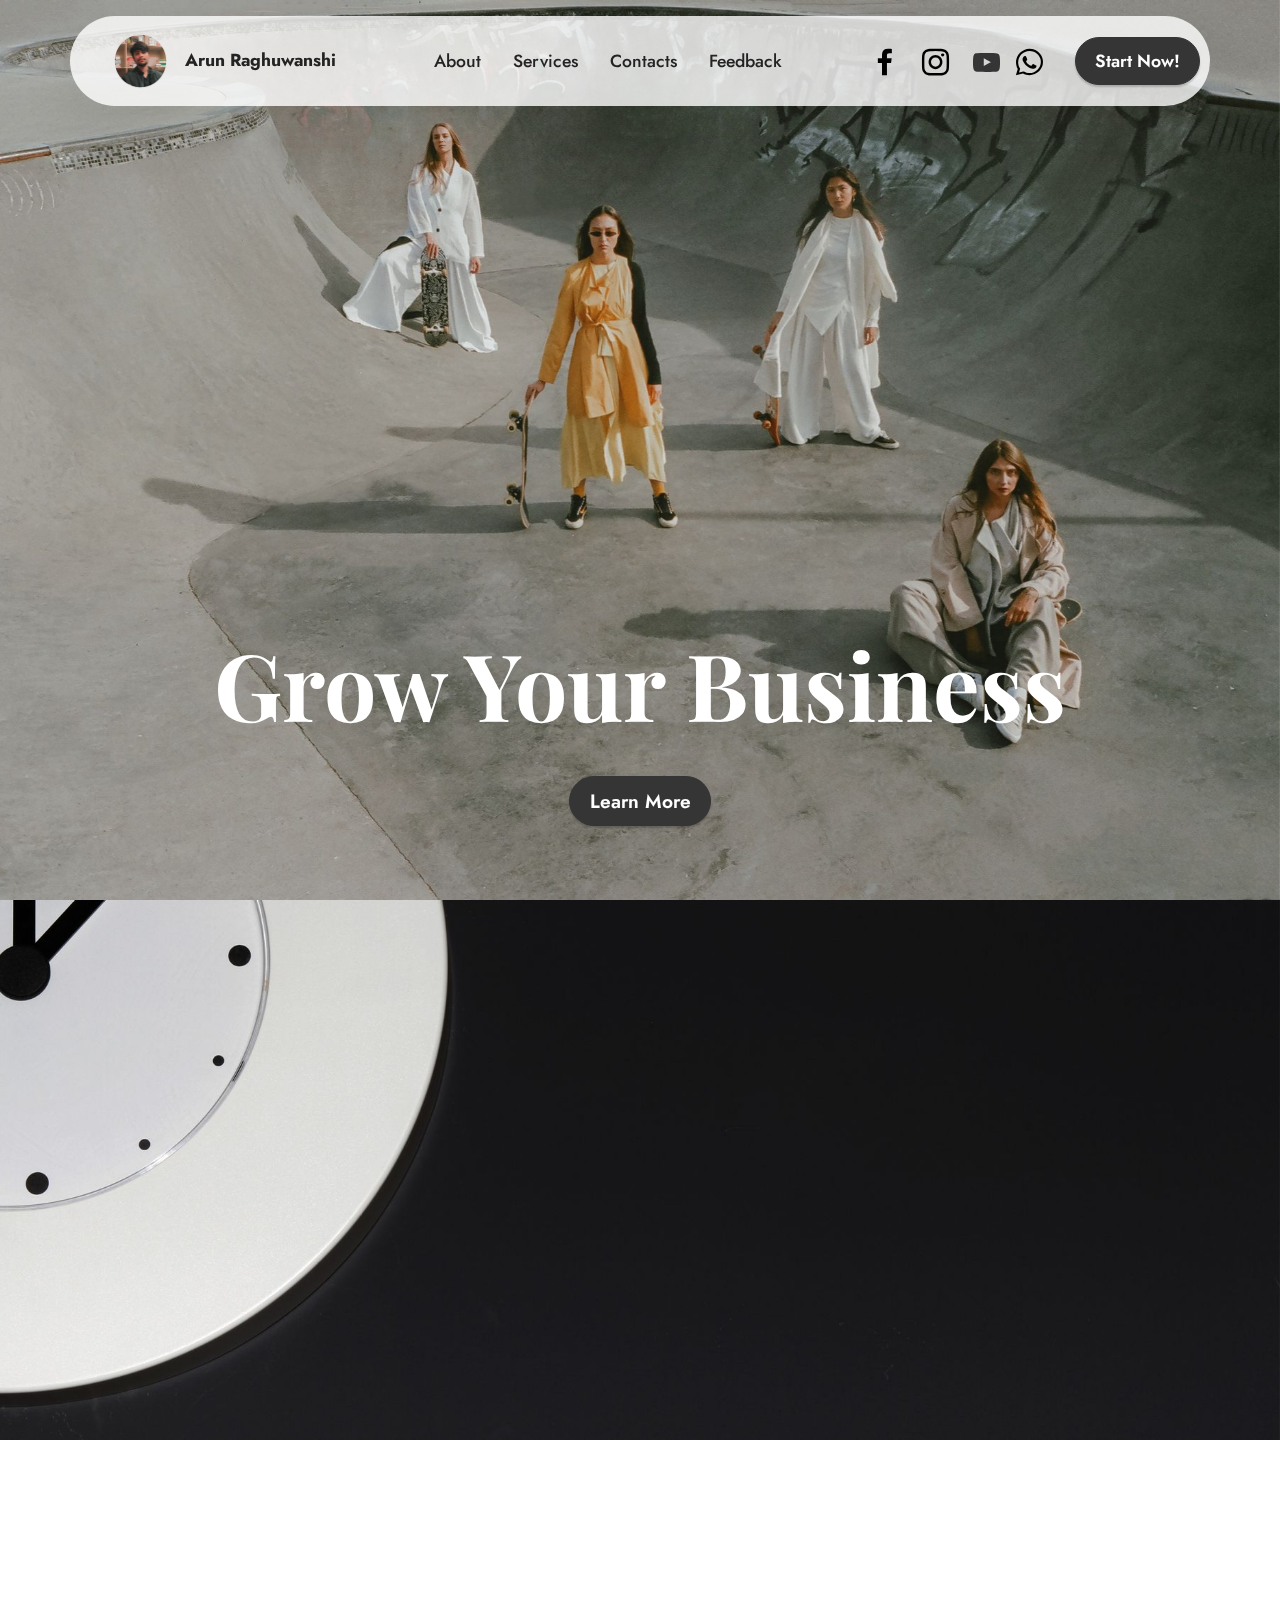
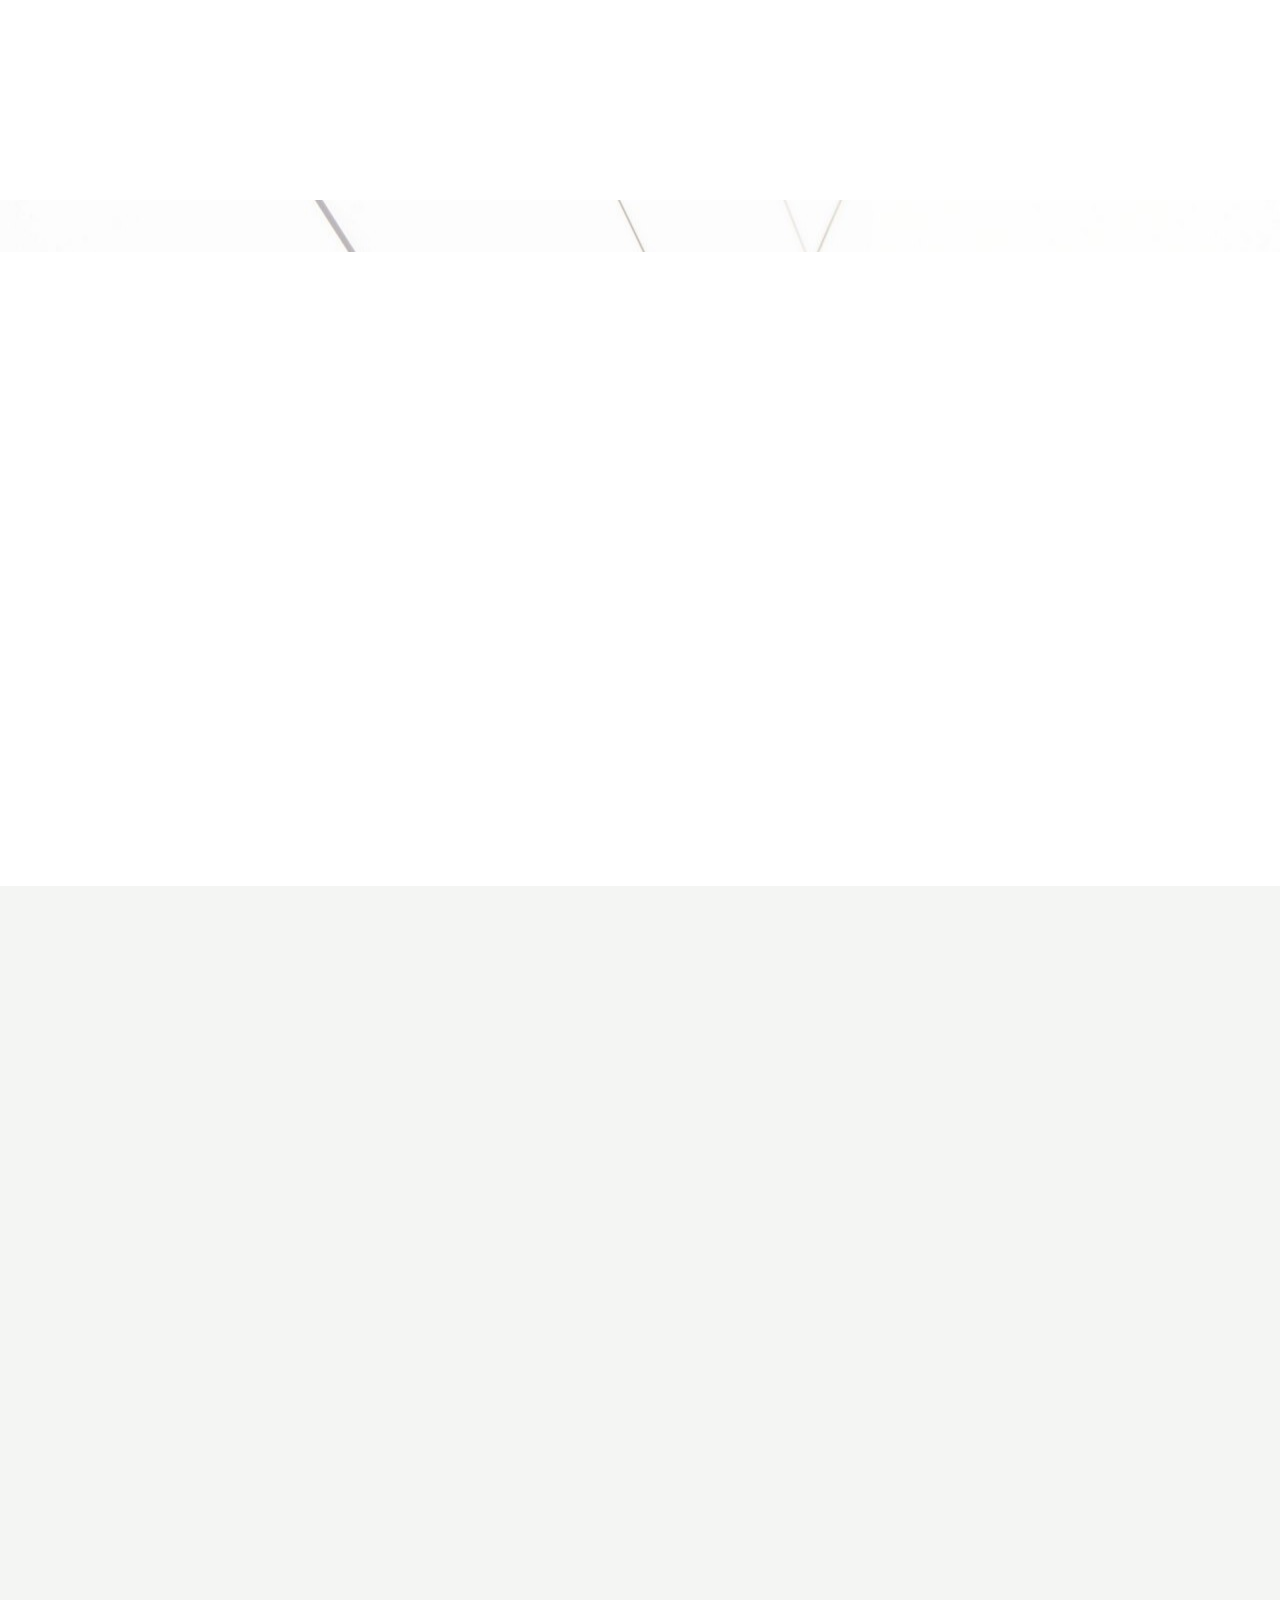
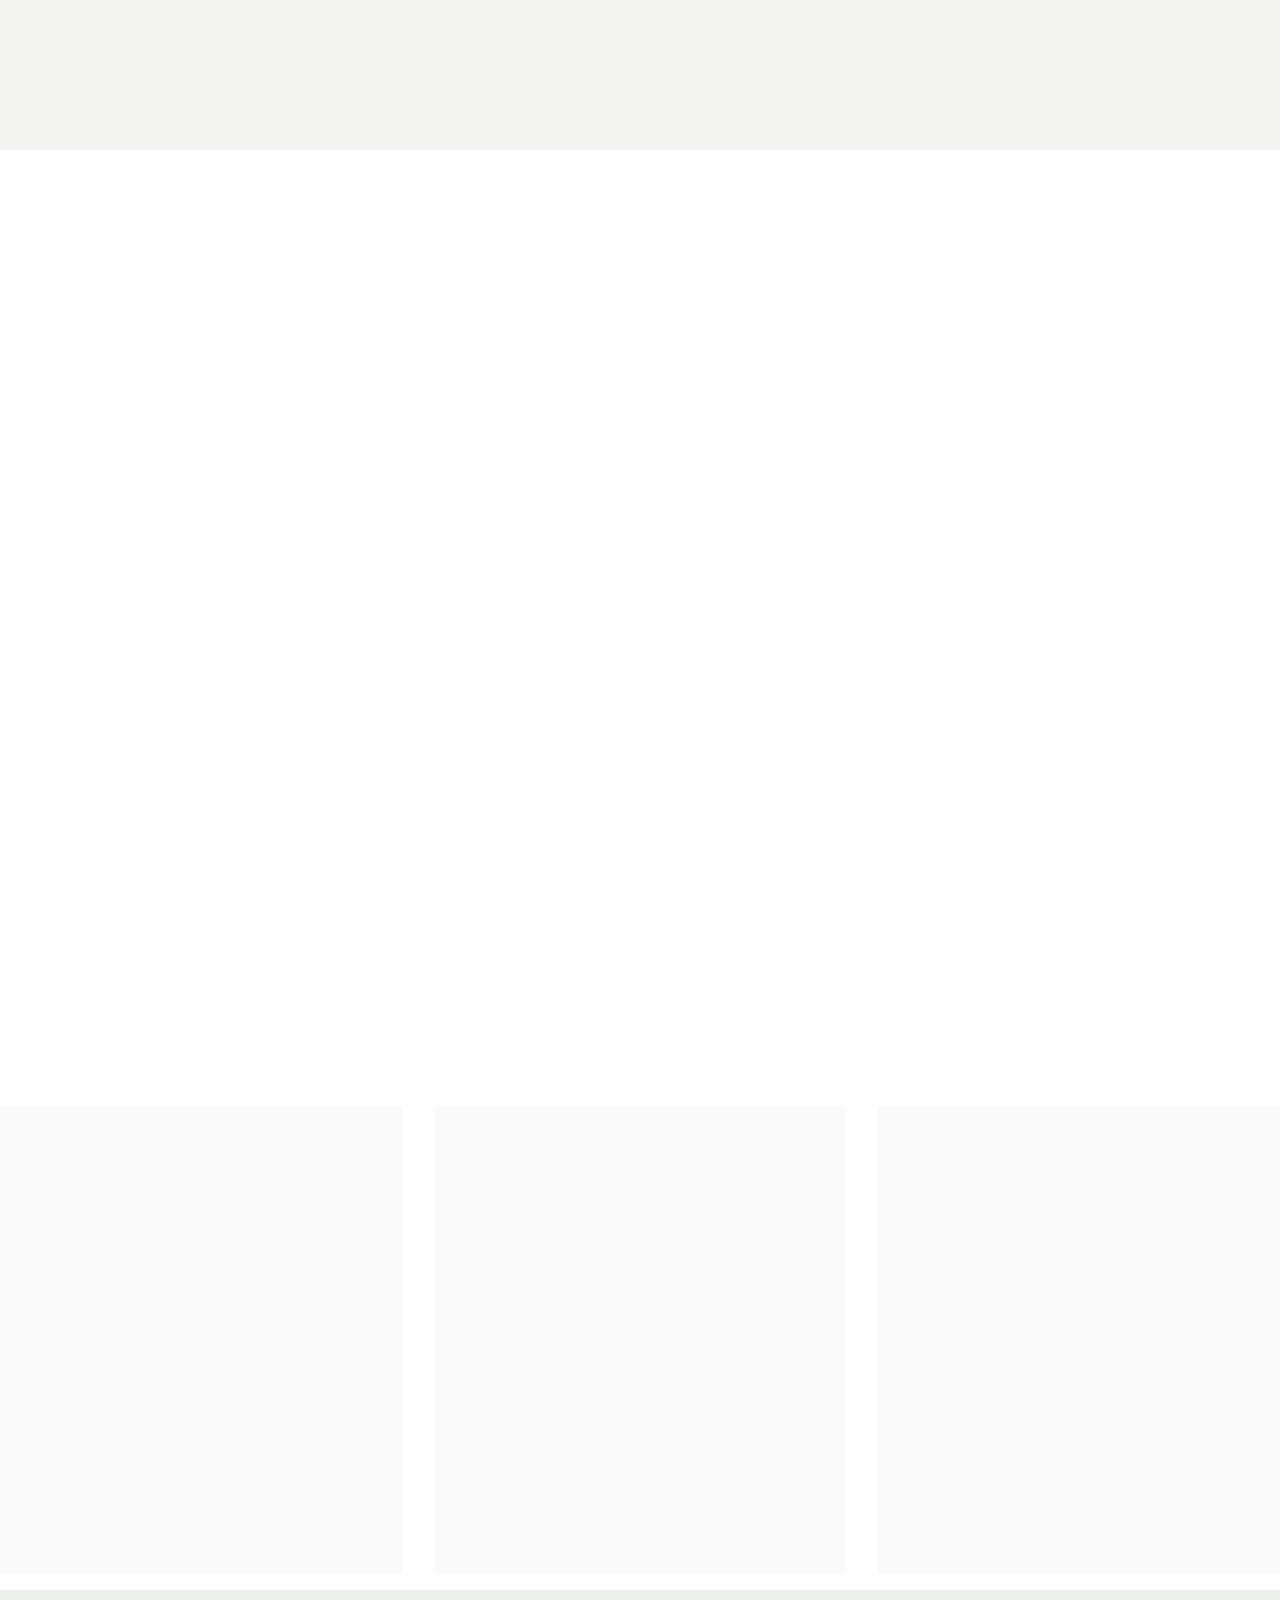
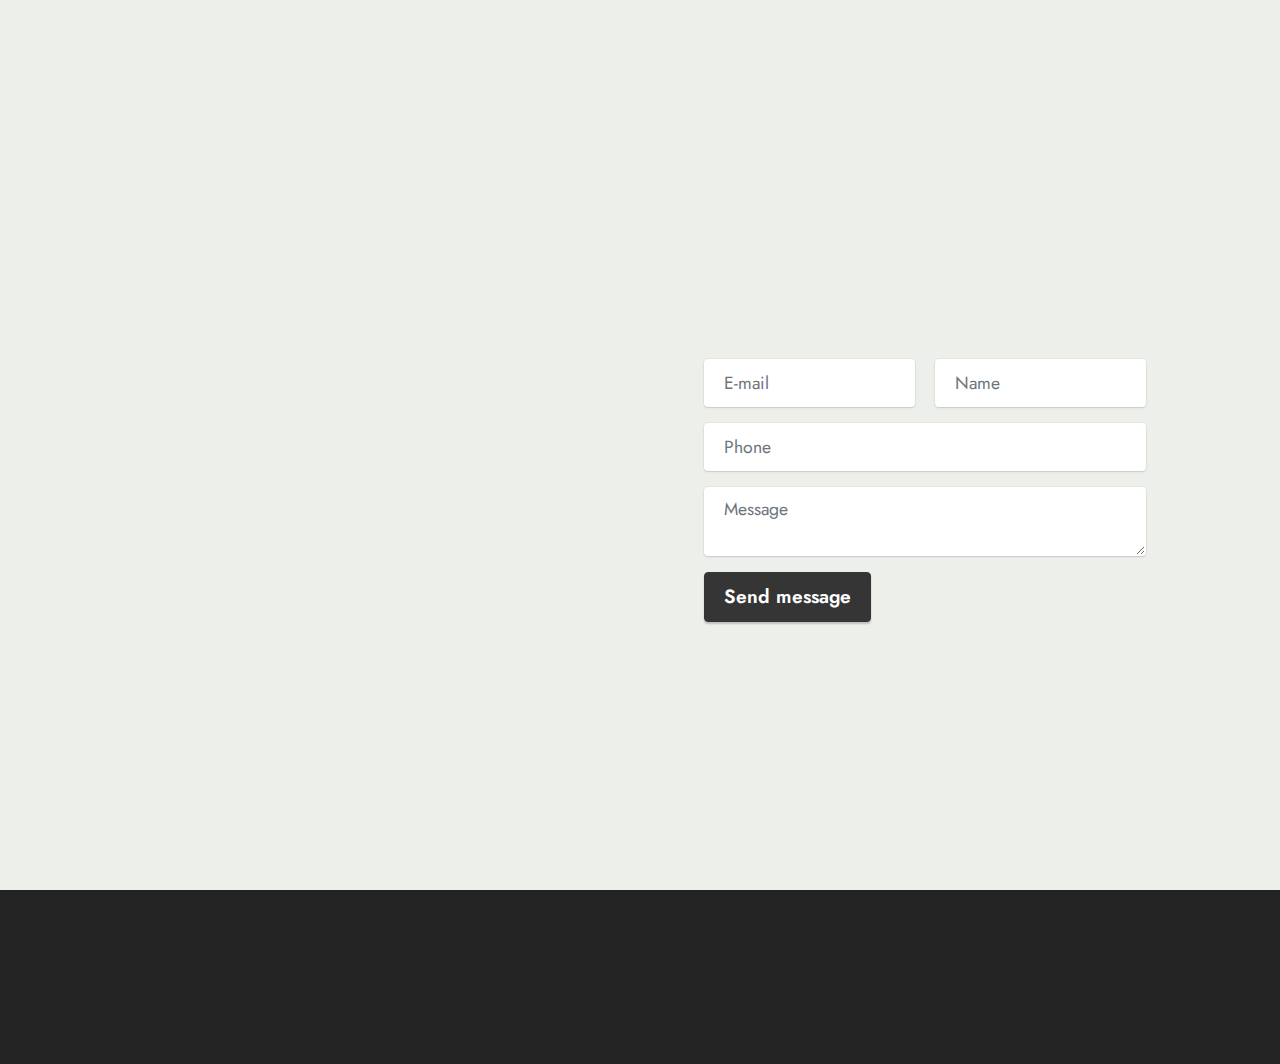
<file: index.html>
<!DOCTYPE html>
<html  lang="en">
<head>
  <!-- Site made with Mobirise Website Builder v5.9.18, https://mobirise.com -->
  <meta charset="UTF-8">
  <meta http-equiv="X-UA-Compatible" content="IE=edge">
  <meta name="generator" content="Mobirise v5.9.18, mobirise.com">
  <meta name="viewport" content="width=device-width, initial-scale=1, minimum-scale=1">
  <link rel="shortcut icon" href="assets/images/20241102-133359-115x115.png" type="image/x-icon">
  <meta name="description" content="">
  
  
  <title>Home</title>
  <link rel="stylesheet" href="assets/web/assets/mobirise-icons2/mobirise2.css">
  <link rel="stylesheet" href="assets/bootstrap/css/bootstrap.min.css">
  <link rel="stylesheet" href="assets/bootstrap/css/bootstrap-grid.min.css">
  <link rel="stylesheet" href="assets/bootstrap/css/bootstrap-reboot.min.css">
  <link rel="stylesheet" href="assets/parallax/jarallax.css">
  <link rel="stylesheet" href="assets/animatecss/animate.css">
  <link rel="stylesheet" href="assets/dropdown/css/style.css">
  <link rel="stylesheet" href="assets/socicon/css/styles.css">
  <link rel="stylesheet" href="assets/theme/css/style.css">
  <link rel="preload" href="https://fonts.googleapis.com/css?family=Playfair+Display:400,500,600,700,800,900,400i,500i,600i,700i,800i,900i&display=swap" as="style" onload="this.onload=null;this.rel='stylesheet'">
  <noscript><link rel="stylesheet" href="https://fonts.googleapis.com/css?family=Playfair+Display:400,500,600,700,800,900,400i,500i,600i,700i,800i,900i&display=swap"></noscript>
  <link rel="preload" href="https://fonts.googleapis.com/css?family=Jost:100,200,300,400,500,600,700,800,900,100i,200i,300i,400i,500i,600i,700i,800i,900i&display=swap" as="style" onload="this.onload=null;this.rel='stylesheet'">
  <noscript><link rel="stylesheet" href="https://fonts.googleapis.com/css?family=Jost:100,200,300,400,500,600,700,800,900,100i,200i,300i,400i,500i,600i,700i,800i,900i&display=swap"></noscript>
  <link rel="preload" as="style" href="assets/mobirise/css/mbr-additional.css?v=FLHsDO"><link rel="stylesheet" href="assets/mobirise/css/mbr-additional.css?v=FLHsDO" type="text/css">

  
  
  
</head>
<body>
  
  <section data-bs-version="5.1" class="menu menu2 cid-usMhOdeqEH" once="menu" id="menu02-x">
	

	<nav class="navbar navbar-dropdown navbar-fixed-top navbar-expand-lg">
		<div class="container">
			<div class="navbar-brand">
				<span class="navbar-logo">
					
						<a href="index.html#social04-c"><img src="assets/images/20241102-133359-115x115.png" alt="..." style="height: 3.6rem;"></a>
					
				</span>
				<span class="navbar-caption-wrap"><a class="navbar-caption text-black text-primary display-4">Arun Raghuwanshi</a></span>
			</div>
			<button class="navbar-toggler" type="button" data-toggle="collapse" data-bs-toggle="collapse" data-target="#navbarSupportedContent" data-bs-target="#navbarSupportedContent" aria-controls="navbarNavAltMarkup" aria-expanded="false" aria-label="Toggle navigation">
				<div class="hamburger">
					<span></span>
					<span></span>
					<span></span>
					<span></span>
				</div>
			</button>
			<div class="collapse navbar-collapse" id="navbarSupportedContent">
				<ul class="navbar-nav nav-dropdown" data-app-modern-menu="true"><li class="nav-item">
						<a class="nav-link link text-black text-primary display-4" href="index.html#slider4-25" aria-expanded="false">About</a>
					</li>
					<li class="nav-item">
						<a class="nav-link link text-black text-primary display-4" href="index.html#slider5-s" aria-expanded="false">Services</a>
					</li>
					<li class="nav-item">
						<a class="nav-link link text-black text-primary display-4" href="index.html#contacts02-i">Contacts</a>
					</li><li class="nav-item"><a class="nav-link link text-black text-primary display-4" href="Payment.html#form02-5l" target="_blank">Feedback</a></li></ul>
				<div class="icons-menu">
					<a class="iconfont-wrapper" href="https://www.facebook.com/share/12BNtotLcj9/" target="_blank">
						<span class="p-2 mbr-iconfont socicon-facebook socicon" style="font-size: 27px;"></span>
					</a>
					<a class="iconfont-wrapper" href="https://www.instagram.com/arun_ar96?igsh=MTdvb21mMTMzaTdyMA==" target="_blank">
						<span class="p-2 mbr-iconfont socicon-instagram socicon" style="font-size: 27px;"></span>
					</a>
					
						<a href="index.html#header5-1w"><span class="p-2 mbr-iconfont socicon-youtube socicon" style="font-size: 27px;"></span></a>
					
					<a class="iconfont-wrapper" href="https://wa.me/91 9630871928">
						<span class="p-2 mbr-iconfont socicon-whatsapp socicon" style="font-size: 27px;"></span>
					</a>
				</div>
				<div class="navbar-buttons mbr-section-btn"><a class="btn btn-primary display-4" href="index.html#form03-y"> Start Now!</a></div>
			</div>
		</div>
	</nav>
</section>

<section data-bs-version="5.1" class="header16 cid-usL4vjV66B mbr-fullscreen mbr-parallax-background" id="header17-4">
  
  
  <div class="container-fluid">
    <div class="row">
      <div class="content-wrap col-12 col-md-12">
        <h1 class="mbr-section-title mbr-fonts-style mbr-white mb-4 display-1">
          <strong><br>Grow Your Business</strong></h1>
        
        
        <div class="mbr-section-btn"><a class="btn btn-secondary display-7" href="index.html#slider5-s">Learn More</a></div>
      </div>
    </div>
  </div>
</section>

<section data-bs-version="5.1" class="header5 cid-usS4bCVN4g mbr-fullscreen mbr-parallax-background" id="header5-1w">

    

    
    

    <div class="container">
        <div class="row justify-content-end">
            <div class="col-12 col-lg-7">
                <h1 class="mbr-section-title mbr-fonts-style mbr-white mb-3 display-1"><a href="index.html#form03-y" class="text-white">Join AR Group</a></h1>
                <h2 class="mbr-section-subtitle mbr-fonts-style mbr-white mb-3 display-5">&nbsp; &nbsp; &nbsp; <strong>&nbsp;More Work In Less time</strong></h2>
                
                <div class="mbr-section-btn mt-3"><a class="btn btn-warning display-7" href="index.html#form03-y">Let's Go</a>
                    <a class="btn btn-warning-outline display-7" href="index.html#slider5-s">Learn More</a></div>
            </div>
        </div>
    </div>
</section>

<section data-bs-version="5.1" class="slider5 mbr-embla cid-usM6OvhCF1 mbr-parallax-background" id="slider5-s">
    
    
    <div class="position-relative">
        <div class="mbr-section-head">
            <h4 class="mbr-section-title mbr-fonts-style align-center mb-0 display-2">
                <strong>Services</strong></h4>
            
        </div>
        <div class="embla mt-4" data-skip-snaps="true" data-align="center" data-contain-scroll="trimSnaps" data-loop="true" data-auto-play="true" data-auto-play-interval="5" data-draggable="true">
            <div class="embla__viewport container-fluid">
                <div class="embla__container">
                    <div class="embla__slide slider-image item active" style="margin-left: 1rem; margin-right: 1rem;">
                        <div class="slide-content">
                            <div class="item-img">
                                <div class="item-wrapper">
                                    
                                <a href="page4.html#video4-3s" target="false"></a><a href="Advertisement.html#video4-3s"><img src="assets/images/mbr-1.jpg" alt="" title=""></a></div>
                            </div>
                            <div class="item-content">
                                <h5 class="item-title mbr-fonts-style display-5"><strong><a href="Advertisement.html#video4-3s" class="text-primary" target="_blank"><b>Advertisement</b></a>&nbsp;</strong></h5>
                                
                                
                            </div>
                            <div class="mbr-section-btn item-footer mt-2"><a href="Advertisement.html#video4-3s" class="btn item-btn btn-black display-7" target="_blank">More Details</a></div>
                        </div>
                    </div>
                    <div class="embla__slide slider-image item" style="margin-left: 1rem; margin-right: 1rem;">
                        <div class="slide-content">
                            <div class="item-img">
                                <div class="item-wrapper">
                                    
                                <a href="page3.html#gallery2-3c" target="true"></a><a href="Website Develop.html#gallery2-3c"><img src="assets/images/mbr-2.jpg" alt="" title=""></a></div>
                            </div>
                            <div class="item-content">
                                <h5 class="item-title mbr-fonts-style display-5"><strong><a href="Website Develop.html#gallery2-3c" class="text-primary" target="_blank"><b>Website Develop</b></a>&nbsp;</strong></h5>
                                
                                
                            </div>
                            <div class="mbr-section-btn item-footer mt-2"><a href="Website Develop.html#gallery2-3c" class="btn item-btn btn-black display-7" target="_blank">More Details</a></div>
                        </div>
                    </div>
                    <div class="embla__slide slider-image item" style="margin-left: 1rem; margin-right: 1rem;">
                        <div class="slide-content">
                            <div class="item-img">
                                <div class="item-wrapper">
                                    
                                <a href="page2.html#content1-2e" target="false"></a><a href="2d and 3d models.html#content1-2e"><img src="assets/images/mbr-819x491.jpg" alt="" title="" data-slide-to="2" data-bs-slide-to="2"></a></div>
                            </div>
                            <div class="item-content">
                                <h5 class="item-title mbr-fonts-style display-5"><a href="page2.html#content1-2e" class="text-primary"><strong></strong></a><strong><a href="2d and 3d models.html#content1-2e" class="text-primary" target="_blank"><b>2D,3D models &amp; Animation</b></a><a href="page2.html#content1-2e" class="text-primary" target="_blank">&nbsp;</a></strong></h5>
                                
                                
                            </div>
                            <div class="mbr-section-btn item-footer mt-2"><a href="2d and 3d models.html#content1-2e" class="btn item-btn btn-black display-7" target="_blank">More Details</a></div>
                        </div>
                    </div><div class="embla__slide slider-image item" style="margin-left: 1rem; margin-right: 1rem;">
                        <div class="slide-content">
                            <div class="item-img">
                                <div class="item-wrapper">
                                    
                                <a href="page6.html#content1-1f" target="false"></a><a href="Architecture.html#content1-1f"><img src="assets/images/modern-living-room-interior-design-1980x1320.jpg" alt="Mobirise Website Builder" title="" data-slide-to="3" data-bs-slide-to="3"></a></div>
                            </div>
                            <div class="item-content">
                                <h5 class="item-title mbr-fonts-style display-5"><a href="Architecture.html#content1-1f" class="text-primary" target="_blank"><strong>Architecture</strong></a></h5>
                                
                                
                            </div>
                            <div class="mbr-section-btn item-footer mt-2"><a href="Architecture.html#content1-1f" class="btn item-btn btn-black display-7" target="_blank">More Details</a></div>
                        </div>
                    </div>
                    
                </div>
            </div>
            <button class="embla__button embla__button--prev">
                <span class="mobi-mbri mobi-mbri-arrow-prev mbr-iconfont" aria-hidden="true"></span>
                <span class="sr-only visually-hidden visually-hidden">Previous</span>
            </button>
            <button class="embla__button embla__button--next">
                <span class="mobi-mbri mobi-mbri-arrow-next mbr-iconfont" aria-hidden="true"></span>
                <span class="sr-only visually-hidden visually-hidden">Next</span>
            </button>
        </div>
    </div>
</section>

<section data-bs-version="5.1" class="gallery4 cid-usM5Tjym1a mbr-parallax-background" id="gallery04-p">
  
  <div class="mbr-overlay"></div>
  <div class="container-fluid gallery-wrapper">
    <div class="row justify-content-center">
      <div class="col-12 content-head">
        
      </div>
    </div>
    <div class="grid-container">
      <div class="grid-container-1" style="transform: translate3d(-200px, 0px, 0px);">
        <div class="grid-item">
          <img src="assets/images/gallery01.jpg" alt="Mobirise Website Builder">
        </div>
        <div class="grid-item">
          <img src="assets/images/gallery02.jpg" alt="Mobirise Website Builder">
        </div>
        <div class="grid-item">
          <img src="assets/images/mike-wilson-253599-2189x2189.jpg" alt="Mobirise Website Builder">
        </div>
        <div class="grid-item">
          <img src="assets/images/gallery04.jpg" alt="Mobirise Website Builder">
        </div>
      </div>
      <div class="grid-container-2" style="transform: translate3d(-70px, 0px, 0px);">
        <div class="grid-item">
          <img src="assets/images/gallery05.jpg" alt="Mobirise Website Builder">
        </div>
        <div class="grid-item">
          <img src="assets/images/gallery06.jpg" alt="Mobirise Website Builder">
        </div>
        <div class="grid-item">
          <img src="assets/images/gallery07.jpg" alt="Mobirise Website Builder">
        </div>
        <div class="grid-item">
          <img src="assets/images/gallery10.jpg" alt="Mobirise Website Builder">
        </div>
      </div>
    </div>
  </div>
</section>

<section data-bs-version="5.1" class="contacts02 map1 cid-usM0aQgn2A mbr-parallax-background" id="contacts02-i">

    

    <div class="mbr-overlay" style="opacity: 0.5; background-color: rgb(255, 255, 255);"></div>
    <div class="container-fluid">
        <div class="row justify-content-center">
            <div class="col-12 content-head">
                <div class="mbr-section-head mb-5">
                    <h3 class="mbr-section-title mbr-fonts-style align-center mb-0 display-2">
                        <strong>Contacts</strong>
                    </h3>
                    
                </div>
            </div>
        </div>
        <div class="row justify-content-center">
            <div class="card col-12 col-md-12 col-lg-6">
                <div class="card-wrapper">
                    <div class="text-wrapper">
                        <h5 class="cardTitle mbr-fonts-style mb-2 display-5">
                            <strong>Contact Us</strong>
                        </h5>
                        <ul class="list mbr-fonts-style display-4">
                            <li class="mbr-text item-wrap">Phone: <a href="tel:+91 9630871928" class="text-primary">+91 9630871928</a></li>
                            <li class="mbr-text item-wrap">WhatsApp: <a href="https://wa.me/91 9630871928" class="text-primary">+91 9630871928</a></li>
                            <li class="mbr-text item-wrap">Email: <a href="mailto:lvn669966@gmail.com" class="text-primary">lvn669966@gmail.com</a></li>
                            <li class="mbr-text item-wrap">Address: <a href="https://www.google.com/maps/place/City+Public+School/@24.5627918,77.722037,17z/data=!3m1!4b1!4m6!3m5!1s0x397a3043ed0473d9:0xb5e7a2e15dd92c08!8m2!3d24.5627918!4d77.722037!16s%2Fg%2F1pp2vlv63?hl=en&entry=ttu&g_ep=EgoyMDI0MTAyNy4wIKXMDSoASAFQAw%3D%3D" class="text-primary" target="_blank">Near City Public School, Aron Road, Ashok Nagar.</a></li>
                            <li class="mbr-text item-wrap">Working hours: 11:00AM - 8:00PM</li>
                        </ul>
                    </div>
                </div>
            </div>
            <div class="map-wrapper col-md-12 col-lg-6">
                <div class="google-map"><iframe frameborder="0" style="border:0" src="https://www.google.com/maps/embed?pb=!1m18!1m12!1m3!1d3628.7647102459296!2d77.71742357358754!3d24.56279172977853!2m3!1f0!2f0!3f0!3m2!1i1024!2i768!4f13.1!3m3!1m2!1s0x397a3043ed0473d9%3A0xb5e7a2e15dd92c08!2sCity%20Public%20School!5e0!3m2!1sen!2sus!4v1730375494695!5m2!1sen!2sus" allowfullscreen=""></iframe></div>
            </div>
        </div>
    </div>
</section>

<section data-bs-version="5.1" class="social4 cid-usLYVXRexr mbr-parallax-background" id="social04-c">
    
    
    <div class="mbr-overlay" style="opacity: 0.5; background-color: rgb(255, 255, 255);">
    </div>

    <div class="container">
        <div class="media-container-row">
            <div class="col-12">
                <h3 class="mbr-section-title align-center mb-5 mbr-fonts-style display-2">
                    <strong>Follow us</strong>
                </h3>
                <div class="social-list align-center">
                    <a class="iconfont-wrapper bg-facebook m-2 " target="_blank" href="https://www.facebook.com/share/12BNtotLcj9/">
                        <span class="socicon-facebook socicon"></span>
                    </a>
                    <a class="iconfont-wrapper bg-twitter m-2" href="https://www.snapchat.com/add/arun.raghu1c?share_id=CfE5f28raZ0&locale=en-US" target="_blank">
                        <span class="socicon-snapchat socicon"></span>
                    </a>
                    <a class="iconfont-wrapper bg-instagram m-2" href="https://www.instagram.com/arun_ar96?igsh=MTdvb21mMTMzaTdyMA==" target="_blank">
                        <span class="socicon-instagram socicon"></span>
                    </a>
                    
                    
                    
                    
                    
                    
                    <a class="iconfont-wrapper bg-youtube m-2" href="index.html#form03-y" target="_blank">
                        <span class="socicon-youtube socicon"></span>
                    </a>
                    
                </div>
            </div>
        </div>
    </div>
</section>

<section data-bs-version="5.1" class="slider4 mbr-embla cid-usSaRgCVoD mbr-parallax-background" id="slider4-25">
    
    <div class="mbr-overlay"></div>
    <div class="position-relative text-center">
        <div class="mbr-section-head">
            <h4 class="mbr-section-title mbr-fonts-style align-center mb-0 display-2">
                <strong>About</strong></h4>
            
        </div>
        <div class="embla mt-4" data-skip-snaps="true" data-align="center" data-contain-scroll="trimSnaps" data-loop="true" data-auto-play="true" data-auto-play-interval="3" data-draggable="true">
            <div class="embla__viewport container-fluid">
                <div class="embla__container">
                    <div class="embla__slide slider-image item active" style="margin-left: 1rem; margin-right: 1rem;">
                        <div class="slide-content">
                            <div class="item-wrapper">
                                <div class="item-img">
                                    
                                <a href="page6.html#content1-1f" target="false"></a><a href="Architecture.html#content1-1f"><img src="assets/images/modern-living-room-interior-design-1980x1320.jpg" alt=""></a></div>
                            </div>
                            <div class="item-content">
                                <h5 class="item-title mbr-fonts-style display-5"><a href="Architecture.html#content1-1f" class="text-primary" target="_blank"><strong>Architecture</strong></a></h5>
                                
                                
                            </div>
                            
                        </div>
                    </div>
                    <div class="embla__slide slider-image item" style="margin-left: 1rem; margin-right: 1rem;">
                        <div class="slide-content">
                            <div class="item-wrapper">
                                <div class="item-img">
                                    
                                <a href="page2.html#content1-2e" target="false"></a><a href="page2.html#content1-2e" target="true"></a><a href="2d and 3d models.html#content1-2e"><img src="assets/images/mbr-819x491.jpg" alt=""></a></div>
                            </div>
                            <div class="item-content">
                                <h5 class="item-title mbr-fonts-style display-5"><em><strong><a href="page2.html#content1-2e" class="text-primary" target="_blank"><i><b></b></i></a><i><b><a href="2d and 3d models.html#content1-2e" class="text-primary" target="_blank"><b>2D,3D models &amp;</b></a><a href="2d and 3d models.html#content1-2e" class="text-primary" target="_blank"> </a><a href="2d and 3d models.html#content1-2e" class="text-primary" target="_blank"><b>Animation</b></a></b></i>&nbsp;</strong></em></h5>
                                
                                
                            </div>
                            
                        </div>
                    </div>
                    
                    <div class="embla__slide slider-image item" style="margin-left: 1rem; margin-right: 1rem;">
                        <div class="slide-content">
                            <div class="item-wrapper">
                                <div class="item-img">
                                    
                                <a href="page3.html#gallery2-3c" target="true"></a><a href="Website Develop.html#gallery2-3c"><img src="assets/images/mbr-2.jpg" alt="" data-slide-to="3" data-bs-slide-to="3"></a></div>
                            </div>
                            <div class="item-content">
                                <h5 class="item-title mbr-fonts-style display-5"><a href="Website Develop.html#gallery2-3c" class="text-primary" target="_blank"><strong>Website Develop</strong></a></h5>
                                
                                
                            </div>
                            
                        </div>
                    </div><div class="embla__slide slider-image item" style="margin-left: 1rem; margin-right: 1rem;">
                        <div class="slide-content">
                            <div class="item-wrapper">
                                <div class="item-img">
                                    
                                <a href="page4.html#video4-3s" target="true"></a><a href="Advertisement.html#video4-3s"><img src="assets/images/mbr-1.jpg" alt="" data-slide-to="4" data-bs-slide-to="5"></a></div>
                            </div>
                            <div class="item-content">
                                <h5 class="item-title mbr-fonts-style display-5"><strong><a href="Advertisement.html#video4-3s" class="text-primary" target="_blank"><b>Advertisement</b></a>&nbsp;</strong></h5>
                                
                                
                            </div>
                            
                        </div>
                    </div>
                </div>
            </div>
            <button class="embla__button embla__button--prev">
                <span class="mobi-mbri mobi-mbri-arrow-prev mbr-iconfont" aria-hidden="true"></span>
                <span class="sr-only visually-hidden visually-hidden">Previous</span>
            </button>
            <button class="embla__button embla__button--next">
                <span class="mobi-mbri mobi-mbri-arrow-next mbr-iconfont" aria-hidden="true"></span>
                <span class="sr-only visually-hidden visually-hidden">Next</span>
            </button>
        </div>
    </div>
</section>

<section data-bs-version="5.1" class="form03 cid-usMHRNRgi3 mbr-fullscreen" id="form03-y">
    

    

    <div class="container">
        <div class="row justify-content-center">
            <div class="col-12 col-lg item-wrapper">
                <div class="mbr-section-head mb-5">
                    <h3 class="mbr-section-title mbr-fonts-style align-center mb-0 display-2"><strong>Submit Our Details</strong><strong><br></strong></h3>
                    
                </div>
                <div class="col-lg-12 mx-auto mbr-form" data-form-type="formoid">
                    <form action="https://mobirise.eu/" method="POST" class="mbr-form form-with-styler" data-form-title="Form Name"><input type="hidden" name="email" data-form-email="true" value="M2uC/rcFcizbTKotNCOaFlAT9FOsz8M5EF0XKLOTO1Rsks2edfKcJNXAPXzXiz0q8FZqslPJWIRiXG0Rqa0BPTVTifEKdklo6CyDLsgiRnSef2JJ5fDERFoI+e/nvN+m">
                        <div class="row">
                            <div hidden="hidden" data-form-alert="" class="alert alert-success col-12">Thanks for filling out the form!</div>
                            <div hidden="hidden" data-form-alert-danger="" class="alert alert-danger col-12">
                                Oops...! some problem!
                            </div>
                        </div>
                        <div class="dragArea row">
                            <div class="col-md col-sm-12 form-group mb-3 mb-3" data-for="name">
                                <input type="text" name="name" placeholder="Name" data-form-field="name" class="form-control" value="" id="name-form03-y">
                            </div>
                            <div class="col-md col-sm-12 form-group mb-3 mb-3" data-for="email">
                                <input type="email" name="email" placeholder="E-mail" data-form-field="email" class="form-control" value="" id="email-form03-y">
                            </div>
                            <div class="col-12 form-group mb-3 mb-3" data-for="phone">
                                <input type="tel" name="phone" placeholder="Phone" data-form-field="phone" class="form-control" value="" id="phone-form03-y">
                            </div>
                            <div class="col-12 form-group mb-3 mb-3" data-for="textarea">
                                <textarea name="textarea" placeholder="Message" data-form-field="textarea" class="form-control" id="textarea-form03-y"></textarea>
                            </div>
                            <div class="col-lg-12 col-md-12 col-sm-12 align-center mbr-section-btn"><button type="submit" class="btn btn-primary display-7">
                                    Send message
                                </button></div>
                        </div>
                    </form>
                </div>


            </div>
            <div class="col-12 col-lg-6">
                <div class="image-wrapper">
                    <img class="w-100" src="assets/images/background13.jpeg" alt="Mobirise Website Builder">
                </div>
            </div>

        </div>
    </div>
</section>

<section data-bs-version="5.1" class="footer3 cid-utgffhp6pn" once="footers" id="footer3-5f">

    

    

    <div class="container">
        <div class="media-container-row align-center mbr-white">
            <div class="row row-links">
                <ul class="foot-menu">
                    
                    
                    
                    
                    
                <li class="foot-menu-item mbr-fonts-style display-7">
                        <a class="text-white text-primary" href="index.html#slider4-25" target="_blank">About</a></li><li class="foot-menu-item mbr-fonts-style display-7">
                        <a class="text-white text-primary" href="index.html#slider5-s" target="_blank">Services</a>
                    </li><li class="foot-menu-item mbr-fonts-style display-7">
                        <a class="text-white text-primary" href="index.html#contacts02-i" target="_blank">Contact</a></li></ul>
            </div>
            <div class="row social-row">
                <div class="social-list align-right pb-2">
                    
                    
                    
                    
                    
                    
                <div class="soc-item">
                        <a href="https://wa.me/91 9630871928">
                            <span class="mbr-iconfont mbr-iconfont-social socicon-whatsapp socicon"></span>
                        </a>
                    </div><div class="soc-item">
                        <a href="https://www.facebook.com/share/12BNtotLcj9/" target="_blank">
                            <span class="mbr-iconfont mbr-iconfont-social socicon-facebook socicon"></span>
                        </a>
                    </div><div class="soc-item">
                        <a href="index.html#form03-y" target="_blank">
                            <span class="mbr-iconfont mbr-iconfont-social socicon-youtube socicon"></span>
                        </a>
                    </div><div class="soc-item">
                        <a href="https://www.instagram.com/arun_ar96?igsh=MTdvb21mMTMzaTdyMA==" target="_blank">
                            <span class="mbr-iconfont mbr-iconfont-social socicon-instagram socicon"></span>
                        </a>
                    </div></div>
            </div>
            <div class="row row-copirayt">
                <p class="mbr-text mb-0 mbr-fonts-style mbr-white align-center display-7">
                    © Copyright 2025 Arun Raghuwanshi . All Rights Reserved.
                </p>
            </div>
        </div>
    </div>
<script src="assets/bootstrap/js/bootstrap.bundle.min.js"></script>  <script src="assets/parallax/jarallax.js"></script>  <script src="assets/smoothscroll/smooth-scroll.js"></script>  <script src="assets/ytplayer/index.js"></script>  <script src="assets/dropdown/js/navbar-dropdown.js"></script>  <script src="assets/embla/embla.min.js"></script>  <script src="assets/embla/script.js"></script>  <script src="assets/scrollgallery/scroll-gallery.js"></script>  <script src="assets/theme/js/script.js"></script>  <script src="assets/formoid/formoid.min.js"></script>  
  
  
  <input name="animation" type="hidden">
  </body>
</html>
</file>
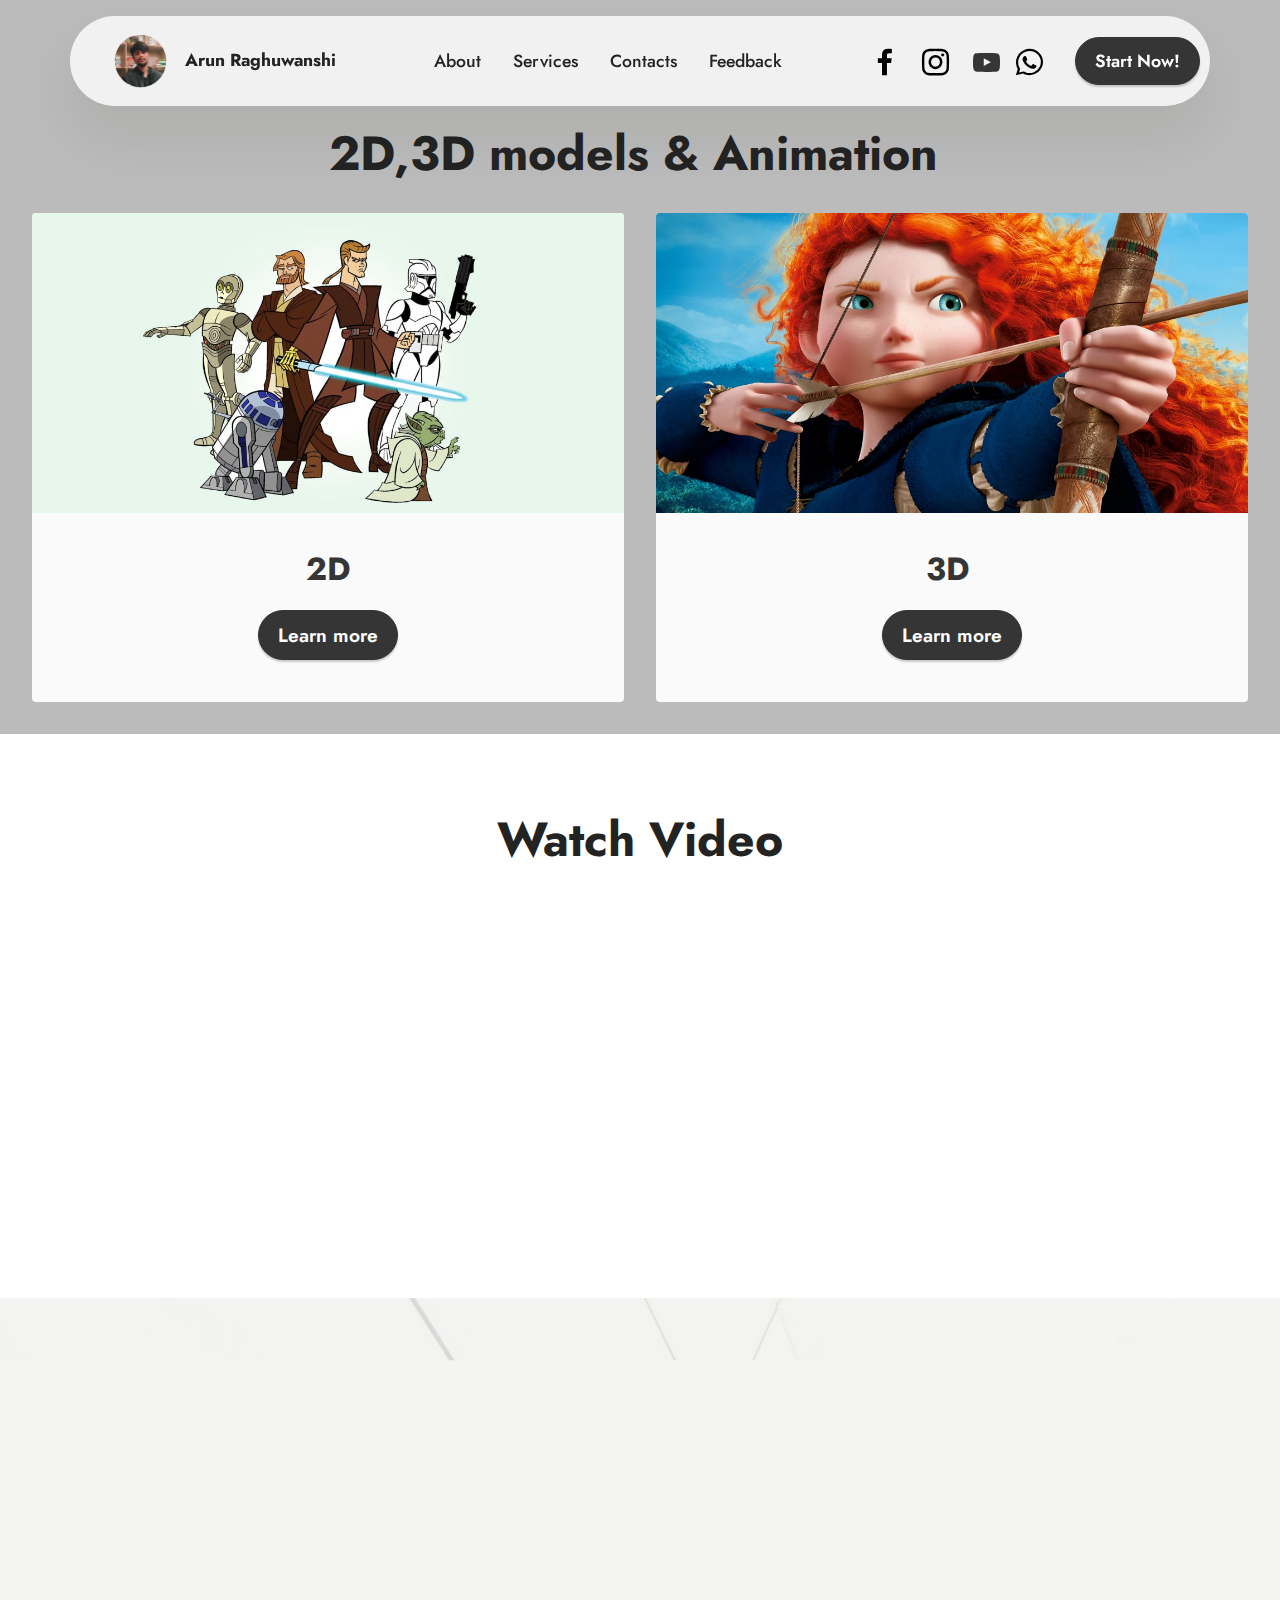
<file: 2d and 3d models.html>
<!DOCTYPE html>
<html  lang="en">
<head>
  <!-- Site made with Mobirise Website Builder v5.9.18, https://mobirise.com -->
  <meta charset="UTF-8">
  <meta http-equiv="X-UA-Compatible" content="IE=edge">
  <meta name="generator" content="Mobirise v5.9.18, mobirise.com">
  <meta name="viewport" content="width=device-width, initial-scale=1, minimum-scale=1">
  <link rel="shortcut icon" href="assets/images/20241102-133359-115x115.png" type="image/x-icon">
  <meta name="description" content="">
  
  
  <title>2d and 3d models</title>
  <link rel="stylesheet" href="assets/web/assets/mobirise-icons2/mobirise2.css">
  <link rel="stylesheet" href="assets/bootstrap/css/bootstrap.min.css">
  <link rel="stylesheet" href="assets/bootstrap/css/bootstrap-grid.min.css">
  <link rel="stylesheet" href="assets/bootstrap/css/bootstrap-reboot.min.css">
  <link rel="stylesheet" href="assets/parallax/jarallax.css">
  <link rel="stylesheet" href="assets/animatecss/animate.css">
  <link rel="stylesheet" href="assets/dropdown/css/style.css">
  <link rel="stylesheet" href="assets/socicon/css/styles.css">
  <link rel="stylesheet" href="assets/theme/css/style.css">
  <link rel="preload" href="https://fonts.googleapis.com/css?family=Playfair+Display:400,500,600,700,800,900,400i,500i,600i,700i,800i,900i&display=swap" as="style" onload="this.onload=null;this.rel='stylesheet'">
  <noscript><link rel="stylesheet" href="https://fonts.googleapis.com/css?family=Playfair+Display:400,500,600,700,800,900,400i,500i,600i,700i,800i,900i&display=swap"></noscript>
  <link rel="preload" href="https://fonts.googleapis.com/css?family=Jost:100,200,300,400,500,600,700,800,900,100i,200i,300i,400i,500i,600i,700i,800i,900i&display=swap" as="style" onload="this.onload=null;this.rel='stylesheet'">
  <noscript><link rel="stylesheet" href="https://fonts.googleapis.com/css?family=Jost:100,200,300,400,500,600,700,800,900,100i,200i,300i,400i,500i,600i,700i,800i,900i&display=swap"></noscript>
  <link rel="preload" as="style" href="assets/mobirise/css/mbr-additional.css?v=RC1RkQ"><link rel="stylesheet" href="assets/mobirise/css/mbr-additional.css?v=RC1RkQ" type="text/css">

  
  
  
</head>
<body>
  
  <section data-bs-version="5.1" class="menu menu2 cid-usShsrUQJS" once="menu" id="menu02-2d">
	

	<nav class="navbar navbar-dropdown navbar-fixed-top navbar-expand-lg">
		<div class="container">
			<div class="navbar-brand">
				<span class="navbar-logo">
					
						<a href="index.html#social04-c"><img src="assets/images/20241102-133359-115x115.png" alt="..." style="height: 3.6rem;"></a>
					
				</span>
				<span class="navbar-caption-wrap"><a class="navbar-caption text-black text-primary display-4">Arun Raghuwanshi</a></span>
			</div>
			<button class="navbar-toggler" type="button" data-toggle="collapse" data-bs-toggle="collapse" data-target="#navbarSupportedContent" data-bs-target="#navbarSupportedContent" aria-controls="navbarNavAltMarkup" aria-expanded="false" aria-label="Toggle navigation">
				<div class="hamburger">
					<span></span>
					<span></span>
					<span></span>
					<span></span>
				</div>
			</button>
			<div class="collapse navbar-collapse" id="navbarSupportedContent">
				<ul class="navbar-nav nav-dropdown" data-app-modern-menu="true"><li class="nav-item">
						<a class="nav-link link text-black text-primary display-4" href="index.html#slider4-25" aria-expanded="false">About</a>
					</li>
					<li class="nav-item">
						<a class="nav-link link text-black text-primary display-4" href="index.html#slider5-s" aria-expanded="false">Services</a>
					</li>
					<li class="nav-item">
						<a class="nav-link link text-black text-primary display-4" href="index.html#contacts02-i">Contacts</a>
					</li><li class="nav-item"><a class="nav-link link text-black text-primary display-4" href="Payment.html#form02-5l" target="_blank">Feedback</a></li></ul>
				<div class="icons-menu">
					<a class="iconfont-wrapper" href="https://www.facebook.com/share/12BNtotLcj9/" target="_blank">
						<span class="p-2 mbr-iconfont socicon-facebook socicon" style="font-size: 27px;"></span>
					</a>
					<a class="iconfont-wrapper" href="https://www.instagram.com/arun_ar96?igsh=MTdvb21mMTMzaTdyMA==" target="_blank">
						<span class="p-2 mbr-iconfont socicon-instagram socicon" style="font-size: 27px;"></span>
					</a>
					
						<a href="index.html#header5-1w"><span class="p-2 mbr-iconfont socicon-youtube socicon" style="font-size: 27px;"></span></a>
					
					<a class="iconfont-wrapper" href="https://wa.me/91 9630871928">
						<span class="p-2 mbr-iconfont socicon-whatsapp socicon" style="font-size: 27px;"></span>
					</a>
				</div>
				<div class="navbar-buttons mbr-section-btn"><a class="btn btn-primary display-4" href="index.html#form03-y"> Start Now!</a></div>
			</div>
		</div>
	</nav>
</section>

<section data-bs-version="5.1" class="content1 cid-usShssIdmX" id="content1-2e">
    
    
    <div class="container-fluid">
        <div class="mbr-section-head">
            <h4 class="mbr-section-title mbr-fonts-style align-center mb-0 display-2"><strong>2D,3D models &amp; Animation&nbsp;</strong></h4>
            
        </div>
        <div class="row mt-4">
            <div class="item features-image сol-12 col-md-6 col-lg-6">
                <div class="item-wrapper">
                    <div class="item-img">
                        <a href="page2.html#slider03-2g"><img src="assets/images/peakpx-9-1076x538.jpg" alt="" title=""></a>
                    </div>
                    <div class="item-content">
                        <h5 class="item-title mbr-fonts-style display-5"><a href="page2.html#slider03-2g" class="text-primary"><strong>2D</strong></a></h5>
                        
                        
                    </div>
                    <div class="mbr-section-btn item-footer mt-2"><a href="page2.html#slider03-2g" class="btn btn-primary item-btn display-7">Learn
                            more</a></div>
                </div>
            </div>
            <div class="item features-image сol-12 col-md-6 col-lg-6">
                <div class="item-wrapper">
                    <div class="item-img">
                        <a href="page2.html#slider03-2h"><img src="assets/images/peakpx-26-1076x605.jpg" alt="" title=""></a>
                    </div>
                    <div class="item-content">
                        <h5 class="item-title mbr-fonts-style display-5"><strong><a href="page2.html#slider03-2h" class="text-primary"><b>3D</b></a>&nbsp;</strong></h5>
                        
                        
                    </div>
                    <div class="mbr-section-btn item-footer mt-2"><a href="page2.html#slider03-2h" class="btn btn-primary item-btn display-7">Learn
                            more</a></div>
                </div>
            </div>


        </div>
    </div>
</section>

<section data-bs-version="5.1" class="video5 cid-utfh5jRyEV" id="video5-5a">
    

    
    
    <div class="container">
        <div class="title-wrapper mb-5">
            <h4 class="mbr-section-title mbr-fonts-style mb-0 display-2">
                <strong>Watch Video</strong>
            </h4>
        </div>
        <div class="row align-items-center">
            <div class="col-12 col-lg-6 video-block">
                <div class="video-wrapper"><iframe class="mbr-embedded-video" src="https://www.youtube.com/embed/MopTIiQDGh8?rel=0&amp;amp;mute=1&amp;showinfo=0&amp;autoplay=1&amp;loop=1&amp;playlist=MopTIiQDGh8" width="1280" height="720" frameborder="0" allowfullscreen></iframe></div>
                
            </div>
            <div class="col-12 col-lg">
                <div class="text-wrapper">
                    <h3 class="mbr-section-subtitle mbr-fonts-style mb-3 display-2"><strong>The Amezing Digital Circus Animation</strong><strong><br></strong></h3>
                    
                </div>
            </div>
        </div>
    </div>
</section>

<section data-bs-version="5.1" class="gallery4 cid-usWOjEgpMv mbr-parallax-background" id="gallery04-2z">
  
  <div class="mbr-overlay"></div>
  <div class="container-fluid gallery-wrapper">
    <div class="row justify-content-center">
      <div class="col-12 content-head">
        <div class="mbr-section-head mb-5">
          <h4 class="mbr-section-title mbr-fonts-style align-center mb-0 display-2">
            <strong>Gallery</strong></h4>
          
        </div>
      </div>
    </div>
    <div class="grid-container">
      <div class="grid-container-1" style="transform: translate3d(-200px, 0px, 0px);">
        <div class="grid-item">
          <img src="assets/images/peakpx-18-819x512.jpg" alt="Mobirise Website Builder">
        </div>
        <div class="grid-item">
          <img src="assets/images/peakpx-19-819x512.jpg" alt="Mobirise Website Builder">
        </div>
        <div class="grid-item">
          <img src="assets/images/peakpx-16-819x1456.jpeg" alt="Mobirise Website Builder">
        </div>
        <div class="grid-item">
          <img src="assets/images/peakpx-12-819x728.jpeg" alt="Mobirise Website Builder">
        </div>
      </div>
      <div class="grid-container-2" style="transform: translate3d(-70px, 0px, 0px);">
        <div class="grid-item">
          <img src="assets/images/peakpx-1-819x505.jpg" alt="Mobirise Website Builder">
        </div>
        <div class="grid-item">
          <img src="assets/images/peakpx-2-819x512.jpg" alt="Mobirise Website Builder">
        </div>
        <div class="grid-item">
          <img src="assets/images/peakpx-15-819x1773.jpeg" alt="Mobirise Website Builder">
        </div>
        <div class="grid-item">
          <img src="assets/images/peakpx-7-819x1456.jpeg" alt="Mobirise Website Builder">
        </div>
      </div>
    </div>
  </div>
</section>

<section data-bs-version="5.1" class="slider3 cid-usShsuFwr1" id="slider03-2g">
    
    <div class="carousel slide" id="utwcEsyryG" data-ride="carousel" data-bs-ride="carousel" data-interval="3000" data-bs-interval="3000">
        <ol class="carousel-indicators">
            <li data-slide-to="0" data-bs-slide-to="0" class="active" data-target="#utwcEsyryG" data-bs-target="#utwcEsyryG"></li>
            <li data-slide-to="1" data-bs-slide-to="1" data-target="#utwcEsyryG" data-bs-target="#utwcEsyryG"></li>
            <li data-slide-to="2" data-bs-slide-to="2" data-target="#utwcEsyryG" data-bs-target="#utwcEsyryG"></li>
        </ol>
        <div class="carousel-inner">
            <div class="carousel-item slider-image item active">
                <div class="item-wrapper">
                    <img class="d-block w-100" src="assets/images/peakpx-23-5120x2880.jpg" alt="Mobirise Website Builder" data-slide-to="0" data-bs-slide-to="0">
                    
                    <div class="carousel-caption">
                        <h5 class="mbr-section-subtitle mbr-fonts-style mb-3 display-5"><strong>2D</strong></h5>
                        
                        <div class="mbr-section-btn mb-5"><a class="btn btn-primary display-7" href="index.html#form03-y">Get started</a></div>     
                    </div>
                </div>
            </div><div class="carousel-item slider-image item">
                <div class="item-wrapper">
                    <img class="d-block w-100" src="assets/images/peakpx-24-5120x2880.jpg" alt="Mobirise Website Builder" data-slide-to="1" data-bs-slide-to="1">
                    
                    <div class="carousel-caption">
                        <h5 class="mbr-section-subtitle mbr-fonts-style mb-3 display-5"><strong>2D</strong></h5>
                        
                        <div class="mbr-section-btn mb-5"><a class="btn btn-primary display-7" href="index.html#form03-y">Get started</a></div>     
                    </div>
                </div>
            </div><div class="carousel-item slider-image item">
                <div class="item-wrapper">
                    <img class="d-block w-100" src="assets/images/peakpx-21-1280x800.jpg" alt="Mobirise Website Builder" data-slide-to="2" data-bs-slide-to="2">
                    
                    <div class="carousel-caption">
                        <h5 class="mbr-section-subtitle mbr-fonts-style mb-3 display-5"><strong>2D</strong></h5>
                        
                        <div class="mbr-section-btn mb-5"><a class="btn btn-primary display-7" href="index.html#form03-y">Get started</a></div>     
                    </div>
                </div>
            </div>
            
            
        </div>
        <a class="carousel-control carousel-control-prev" role="button" data-slide="prev" data-bs-slide="prev" href="#utwcEsyryG">
            <span class="mobi-mbri mobi-mbri-arrow-prev" aria-hidden="true"></span>
            <span class="sr-only visually-hidden">Previous</span>
        </a>
        <a class="carousel-control carousel-control-next" role="button" data-slide="next" data-bs-slide="next" href="#utwcEsyryG">
            <span class="mobi-mbri mobi-mbri-arrow-next" aria-hidden="true"></span>
            <span class="sr-only visually-hidden">Next</span>
        </a>
    </div>
</section>

<section data-bs-version="5.1" class="slider3 cid-usShsvJhzs" id="slider03-2h">
    
    <div class="carousel slide" id="utwcEsXBJ6" data-ride="carousel" data-bs-ride="carousel" data-interval="4000" data-bs-interval="4000">
        <ol class="carousel-indicators">
            <li data-slide-to="0" data-bs-slide-to="0" class="active" data-target="#utwcEsXBJ6" data-bs-target="#utwcEsXBJ6"></li>
            <li data-slide-to="1" data-bs-slide-to="1" data-target="#utwcEsXBJ6" data-bs-target="#utwcEsXBJ6"></li>
            <li data-slide-to="2" data-bs-slide-to="2" data-target="#utwcEsXBJ6" data-bs-target="#utwcEsXBJ6"></li>
        </ol>
        <div class="carousel-inner">
            
            
            <div class="carousel-item slider-image item active">
                <div class="item-wrapper">
                    <img class="d-block w-100" src="assets/images/peakpx-25-5120x2880.jpg" alt="Mobirise Website Builder" data-slide-to="0" data-bs-slide-to="0">
                    
                    <div class="carousel-caption">
                        <h5 class="mbr-section-subtitle mbr-fonts-style mb-3 display-5"><strong>3D</strong></h5>
                        
                        <div class="mbr-section-btn mb-5"><a class="btn btn-primary display-7" href="index.html#form03-y">Get started</a></div>     
                    </div>
                </div>
            </div><div class="carousel-item slider-image item">
                <div class="item-wrapper">
                    <img class="d-block w-100" src="assets/images/peakpx-28-5120x2880.jpg" alt="Mobirise Website Builder" data-slide-to="1" data-bs-slide-to="1">
                    
                    <div class="carousel-caption">
                        <h5 class="mbr-section-subtitle mbr-fonts-style mb-3 display-5"><strong>3D</strong></h5>
                        
                        <div class="mbr-section-btn mb-5"><a class="btn btn-primary display-7" href="index.html#form03-y">Get started</a></div>     
                    </div>
                </div>
            </div><div class="carousel-item slider-image item">
                <div class="item-wrapper">
                    <img class="d-block w-100" src="assets/images/peakpx-27-5120x2880.jpg" alt="Mobirise Website Builder" data-slide-to="3" data-bs-slide-to="3">
                    
                    <div class="carousel-caption">
                        <h5 class="mbr-section-subtitle mbr-fonts-style mb-3 display-5"><strong>3D</strong></h5>
                        
                        <div class="mbr-section-btn mb-5"><a class="btn btn-primary display-7" href="index.html#form03-y">Get started</a></div>     
                    </div>
                </div>
            </div>
        </div>
        <a class="carousel-control carousel-control-prev" role="button" data-slide="prev" data-bs-slide="prev" href="#utwcEsXBJ6">
            <span class="mobi-mbri mobi-mbri-arrow-prev" aria-hidden="true"></span>
            <span class="sr-only visually-hidden">Previous</span>
        </a>
        <a class="carousel-control carousel-control-next" role="button" data-slide="next" data-bs-slide="next" href="#utwcEsXBJ6">
            <span class="mobi-mbri mobi-mbri-arrow-next" aria-hidden="true"></span>
            <span class="sr-only visually-hidden">Next</span>
        </a>
    </div>
</section>

<section data-bs-version="5.1" class="info3 cid-usShswEeUE mbr-parallax-background" id="info3-2i">

    

    
    

    <div class="container-fluid">
        <div class="row justify-content-center">
            <div class="card col-12 col-lg-10">
                <div class="card-wrapper">
                    <div class="card-box align-center">
                        <h4 class="card-title mbr-fonts-style align-center mb-4 display-1"><a href="index.html#form03-y" class="text-primary"><strong>Let's Start</strong></a></h4>
                        
                        <div class="mbr-section-btn mt-3"><a class="btn btn-warning display-4" href="index.html#form03-y">Go</a></div>
                    </div>
                </div>
            </div>
        </div>
    </div>
</section>

<section data-bs-version="5.1" class="footer3 cid-utgxdntWpE" once="footers" id="footer3-5u">

    

    

    <div class="container">
        <div class="media-container-row align-center mbr-white">
            <div class="row row-links">
                <ul class="foot-menu">
                    
                    
                    
                    
                    
                <li class="foot-menu-item mbr-fonts-style display-7">
                        <a class="text-white text-primary" href="index.html#slider4-25" target="_blank">About</a></li><li class="foot-menu-item mbr-fonts-style display-7">
                        <a class="text-white text-primary" href="index.html#slider5-s" target="_blank">Services</a>
                    </li><li class="foot-menu-item mbr-fonts-style display-7">
                        <a class="text-white text-primary" href="index.html#contacts02-i" target="_blank">Contact</a></li></ul>
            </div>
            <div class="row social-row">
                <div class="social-list align-right pb-2">
                    
                    
                    
                    
                    
                    
                <div class="soc-item">
                        <a href="https://wa.me/91 9630871928">
                            <span class="mbr-iconfont mbr-iconfont-social socicon-whatsapp socicon"></span>
                        </a>
                    </div><div class="soc-item">
                        <a href="https://www.facebook.com/share/12BNtotLcj9/" target="_blank">
                            <span class="mbr-iconfont mbr-iconfont-social socicon-facebook socicon"></span>
                        </a>
                    </div><div class="soc-item">
                        <a href="index.html#form03-y" target="_blank">
                            <span class="mbr-iconfont mbr-iconfont-social socicon-youtube socicon"></span>
                        </a>
                    </div><div class="soc-item">
                        <a href="https://www.instagram.com/arun_ar96?igsh=MTdvb21mMTMzaTdyMA==" target="_blank">
                            <span class="mbr-iconfont mbr-iconfont-social socicon-instagram socicon"></span>
                        </a>
                    </div></div>
            </div>
            <div class="row row-copirayt">
                <p class="mbr-text mb-0 mbr-fonts-style mbr-white align-center display-7">
                    © Copyright 2025 Arun Raghuwanshi . All Rights Reserved.
                </p>
            </div>
        </div>
    </div>
<script src="assets/bootstrap/js/bootstrap.bundle.min.js"></script>  <script src="assets/parallax/jarallax.js"></script>  <script src="assets/smoothscroll/smooth-scroll.js"></script>  <script src="assets/ytplayer/index.js"></script>  <script src="assets/dropdown/js/navbar-dropdown.js"></script>  <script src="assets/playervimeo/vimeo_player.js"></script>  <script src="assets/scrollgallery/scroll-gallery.js"></script>  <script src="assets/theme/js/script.js"></script>  
  
  
  <input name="animation" type="hidden">
  </body>
</html>
</file>
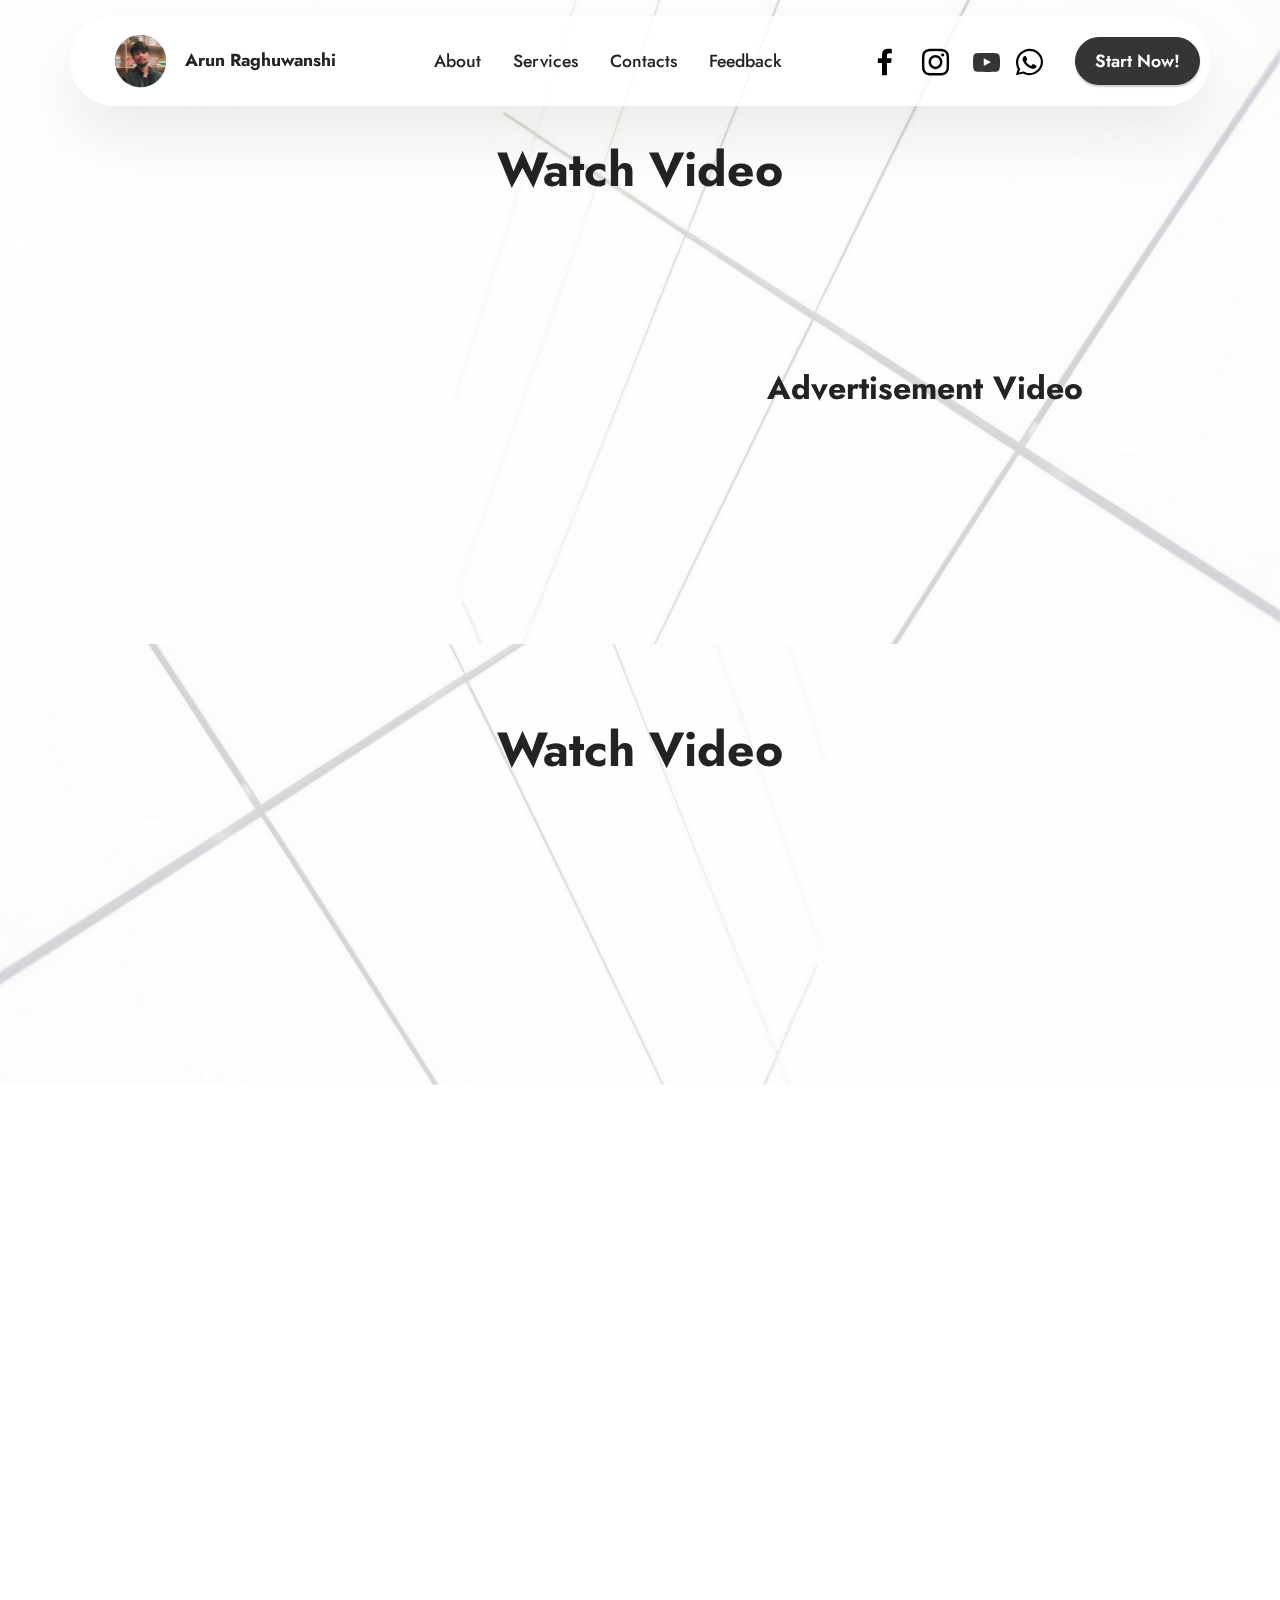
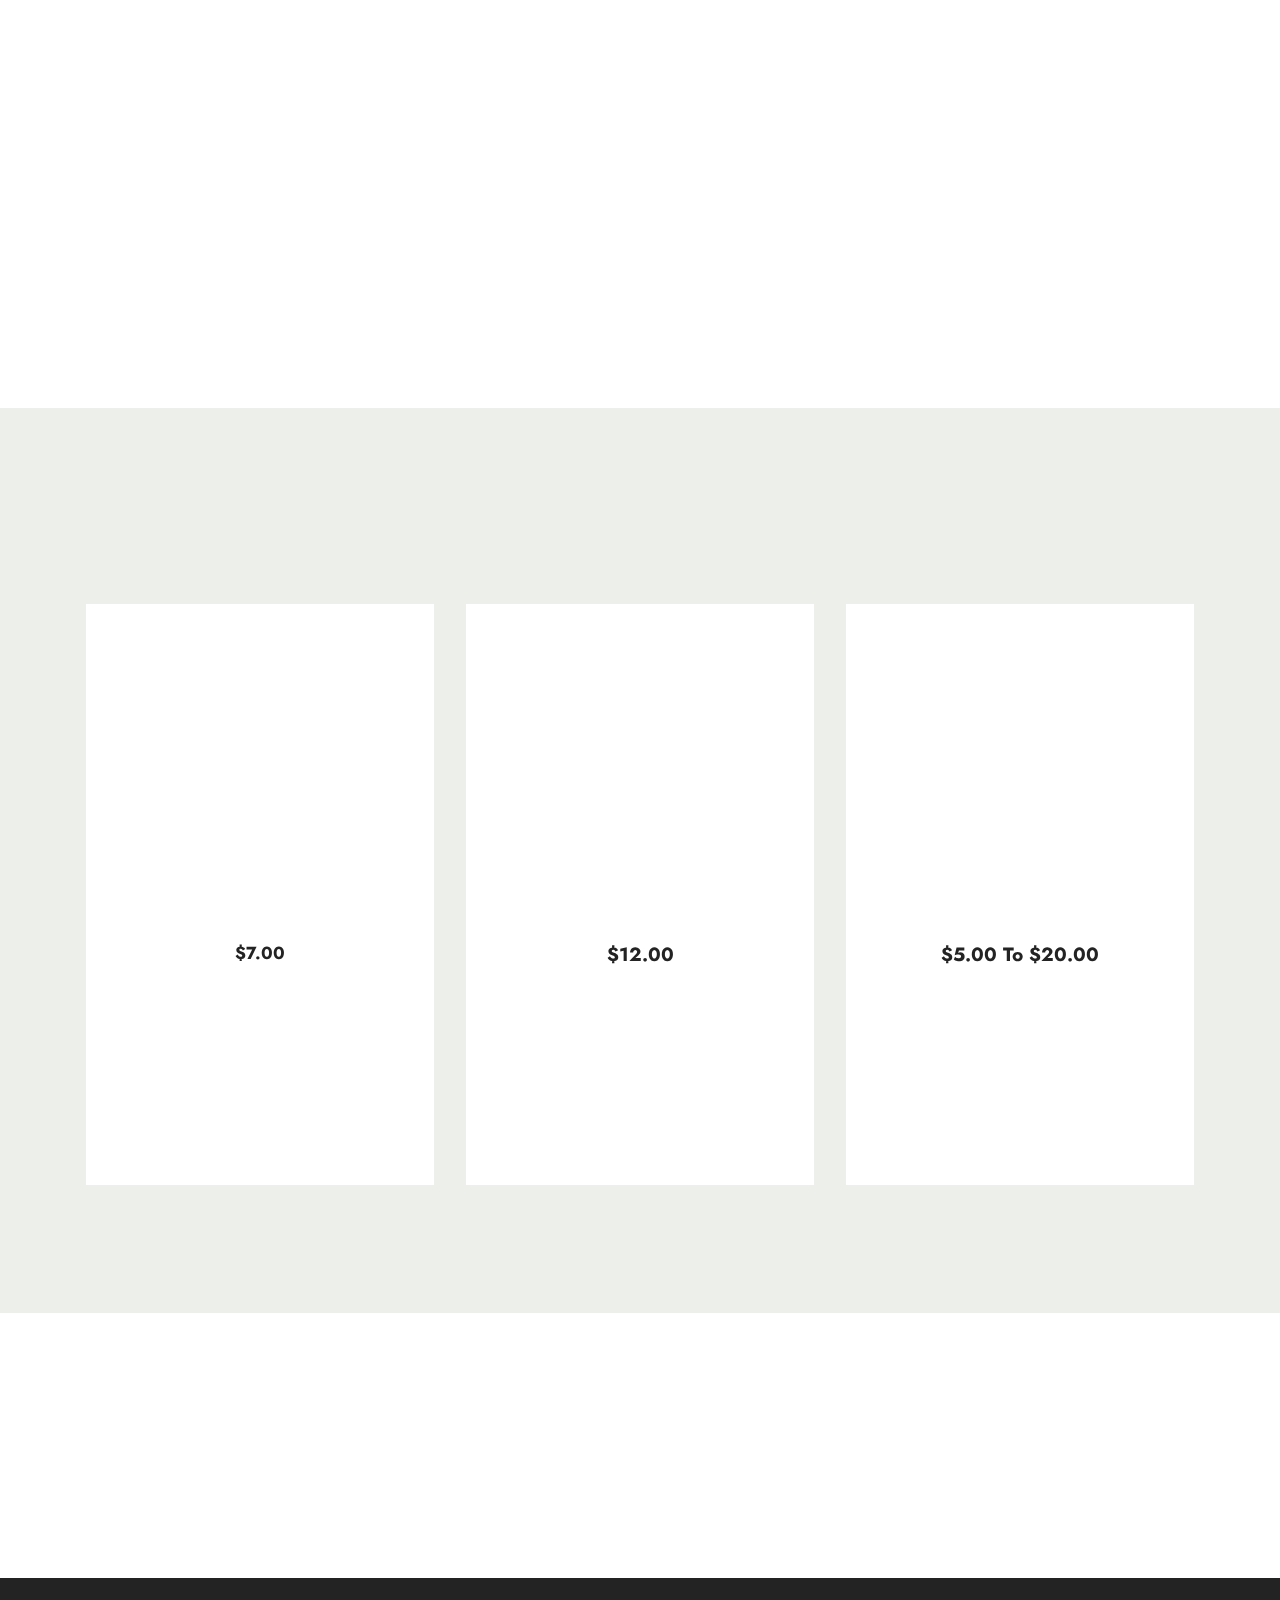
<file: Advertisement.html>
<!DOCTYPE html>
<html  lang="en">
<head>
  <!-- Site made with Mobirise Website Builder v5.9.18, https://mobirise.com -->
  <meta charset="UTF-8">
  <meta http-equiv="X-UA-Compatible" content="IE=edge">
  <meta name="generator" content="Mobirise v5.9.18, mobirise.com">
  <meta name="viewport" content="width=device-width, initial-scale=1, minimum-scale=1">
  <link rel="shortcut icon" href="assets/images/20241102-133359-115x115.png" type="image/x-icon">
  <meta name="description" content="">
  
  
  <title>Advertisement</title>
  <link rel="stylesheet" href="assets/web/assets/mobirise-icons2/mobirise2.css">
  <link rel="stylesheet" href="assets/bootstrap/css/bootstrap.min.css">
  <link rel="stylesheet" href="assets/bootstrap/css/bootstrap-grid.min.css">
  <link rel="stylesheet" href="assets/bootstrap/css/bootstrap-reboot.min.css">
  <link rel="stylesheet" href="assets/parallax/jarallax.css">
  <link rel="stylesheet" href="assets/animatecss/animate.css">
  <link rel="stylesheet" href="assets/dropdown/css/style.css">
  <link rel="stylesheet" href="assets/socicon/css/styles.css">
  <link rel="stylesheet" href="assets/theme/css/style.css">
  <link rel="preload" href="https://fonts.googleapis.com/css?family=Playfair+Display:400,500,600,700,800,900,400i,500i,600i,700i,800i,900i&display=swap" as="style" onload="this.onload=null;this.rel='stylesheet'">
  <noscript><link rel="stylesheet" href="https://fonts.googleapis.com/css?family=Playfair+Display:400,500,600,700,800,900,400i,500i,600i,700i,800i,900i&display=swap"></noscript>
  <link rel="preload" href="https://fonts.googleapis.com/css?family=Jost:100,200,300,400,500,600,700,800,900,100i,200i,300i,400i,500i,600i,700i,800i,900i&display=swap" as="style" onload="this.onload=null;this.rel='stylesheet'">
  <noscript><link rel="stylesheet" href="https://fonts.googleapis.com/css?family=Jost:100,200,300,400,500,600,700,800,900,100i,200i,300i,400i,500i,600i,700i,800i,900i&display=swap"></noscript>
  <link rel="preload" as="style" href="assets/mobirise/css/mbr-additional.css?v=DMdhRL"><link rel="stylesheet" href="assets/mobirise/css/mbr-additional.css?v=DMdhRL" type="text/css">

  
  
  
</head>
<body>
  
  <section data-bs-version="5.1" class="menu menu2 cid-usMhOdeqEH" once="menu" id="menu02-3e">
	

	<nav class="navbar navbar-dropdown navbar-fixed-top navbar-expand-lg">
		<div class="container">
			<div class="navbar-brand">
				<span class="navbar-logo">
					
						<a href="index.html#social04-c"><img src="assets/images/20241102-133359-115x115.png" alt="..." style="height: 3.6rem;"></a>
					
				</span>
				<span class="navbar-caption-wrap"><a class="navbar-caption text-black text-primary display-4">Arun Raghuwanshi</a></span>
			</div>
			<button class="navbar-toggler" type="button" data-toggle="collapse" data-bs-toggle="collapse" data-target="#navbarSupportedContent" data-bs-target="#navbarSupportedContent" aria-controls="navbarNavAltMarkup" aria-expanded="false" aria-label="Toggle navigation">
				<div class="hamburger">
					<span></span>
					<span></span>
					<span></span>
					<span></span>
				</div>
			</button>
			<div class="collapse navbar-collapse" id="navbarSupportedContent">
				<ul class="navbar-nav nav-dropdown" data-app-modern-menu="true"><li class="nav-item">
						<a class="nav-link link text-black text-primary display-4" href="index.html#slider4-25" aria-expanded="false">About</a>
					</li>
					<li class="nav-item">
						<a class="nav-link link text-black text-primary display-4" href="index.html#slider5-s" aria-expanded="false">Services</a>
					</li>
					<li class="nav-item">
						<a class="nav-link link text-black text-primary display-4" href="index.html#contacts02-i">Contacts</a>
					</li><li class="nav-item"><a class="nav-link link text-black text-primary display-4" href="Payment.html#form02-5l" target="_blank">Feedback</a></li></ul>
				<div class="icons-menu">
					<a class="iconfont-wrapper" href="https://www.facebook.com/share/12BNtotLcj9/" target="_blank">
						<span class="p-2 mbr-iconfont socicon-facebook socicon" style="font-size: 27px;"></span>
					</a>
					<a class="iconfont-wrapper" href="https://www.instagram.com/arun_ar96?igsh=MTdvb21mMTMzaTdyMA==" target="_blank">
						<span class="p-2 mbr-iconfont socicon-instagram socicon" style="font-size: 27px;"></span>
					</a>
					
						<a href="index.html#header5-1w"><span class="p-2 mbr-iconfont socicon-youtube socicon" style="font-size: 27px;"></span></a>
					
					<a class="iconfont-wrapper" href="https://wa.me/91 9630871928">
						<span class="p-2 mbr-iconfont socicon-whatsapp socicon" style="font-size: 27px;"></span>
					</a>
				</div>
				<div class="navbar-buttons mbr-section-btn"><a class="btn btn-primary display-4" href="index.html#form03-y"> Start Now!</a></div>
			</div>
		</div>
	</nav>
</section>

<section data-bs-version="5.1" class="video4 cid-ut9ICOxcZI mbr-parallax-background" id="video4-3s">
    
    
    <div class="mbr-overlay" style="opacity: 0.4; background-color: rgb(255, 255, 255);"></div>
    <div class="container">
        <div class="title-wrapper mb-5">
            <h4 class="mbr-section-title mbr-fonts-style mb-0 display-2">
                <strong>Watch Video</strong>
            </h4>
        </div>
        <div class="row align-items-center">
            <div class="col-12 col-lg-6 video-block">
                <div class="video-wrapper"><iframe class="mbr-embedded-video" src="https://www.youtube.com/embed/f7ndTr_tvNo?rel=0&amp;amp;mute=1&amp;showinfo=0&amp;autoplay=1&amp;loop=1&amp;playlist=f7ndTr_tvNo" width="1280" height="720" frameborder="0" allowfullscreen></iframe></div>
                
            </div>
            <div class="col-12 col-lg">
                <div class="text-wrapper">
                    <h5 class="mbr-section-subtitle mbr-fonts-style mb-3 display-5"><strong>Advertisement Video</strong></h5>
                    
                </div>
            </div>
        </div>
    </div>
</section>

<section data-bs-version="5.1" class="video5 cid-ut9IDBbXUI mbr-parallax-background" id="video5-3t">
    

    
    <div class="mbr-overlay" style="opacity: 0.4; background-color: rgb(255, 255, 255);"></div>
    <div class="container">
        <div class="title-wrapper mb-5">
            <h4 class="mbr-section-title mbr-fonts-style mb-0 display-2">
                <strong>Watch Video</strong>
            </h4>
        </div>
        <div class="row align-items-center">
            <div class="col-12 col-lg-6 video-block">
                <div class="video-wrapper"><iframe class="mbr-embedded-video" src="https://www.youtube.com/embed/hxMM_NH6Mwo?rel=0&amp;amp;mute=1&amp;showinfo=0&amp;autoplay=1&amp;loop=1&amp;playlist=hxMM_NH6Mwo" width="1280" height="720" frameborder="0" allowfullscreen></iframe></div>
                
            </div>
            <div class="col-12 col-lg">
                <div class="text-wrapper">
                    <h3 class="mbr-section-subtitle mbr-fonts-style mb-3 display-5"><strong>Advertisement Video</strong></h3>
                    
                </div>
            </div>
        </div>
    </div>
</section>

<section data-bs-version="5.1" class="slider3 cid-usWZMbAEXp" id="slider03-3k">
    
    <div class="carousel slide" id="utwcDPDNTc" data-interval="5000" data-bs-interval="5000">
        <ol class="carousel-indicators">
            <li data-slide-to="0" data-bs-slide-to="0" class="active" data-target="#utwcDPDNTc" data-bs-target="#utwcDPDNTc"></li>
            <li data-slide-to="1" data-bs-slide-to="1" data-target="#utwcDPDNTc" data-bs-target="#utwcDPDNTc"></li>
            <li data-slide-to="2" data-bs-slide-to="2" data-target="#utwcDPDNTc" data-bs-target="#utwcDPDNTc"></li>
        </ol>
        <div class="carousel-inner">
            <div class="carousel-item slider-image item active">
                <div class="item-wrapper">
                    <img class="d-block w-100" src="assets/images/gallery06.jpg" alt="">
                    
                    
                </div>
            </div>
            <div class="carousel-item slider-image item">
                <div class="item-wrapper">
                    <img class="d-block w-100" src="assets/images/mbr-1.jpg" alt="">
                    
                    
                </div>
            </div>
            <div class="carousel-item slider-image item">
                <div class="item-wrapper">
                    <img class="d-block w-100" src="assets/images/gallery02.jpg" alt="">
                    
                    
                </div>
            </div>
        </div>
        <a class="carousel-control carousel-control-prev" role="button" data-slide="prev" data-bs-slide="prev" href="#utwcDPDNTc">
            <span class="mobi-mbri mobi-mbri-arrow-prev" aria-hidden="true"></span>
            <span class="sr-only visually-hidden">Previous</span>
        </a>
        <a class="carousel-control carousel-control-next" role="button" data-slide="next" data-bs-slide="next" href="#utwcDPDNTc">
            <span class="mobi-mbri mobi-mbri-arrow-next" aria-hidden="true"></span>
            <span class="sr-only visually-hidden">Next</span>
        </a>
    </div>
</section>

<section data-bs-version="5.1" class="pricing02 cid-utf9OiHjx9" id="pricing02-4n">
  
  
  <div class="container">
    <div class="row justify-content-center">
      <div class="col-12 content-head">
        <div class="mbr-section-head mb-5">
          <h4 class="mbr-section-title mbr-fonts-style align-center mb-0 display-2"><strong>Advertisement</strong></h4>
          
          
        </div>
      </div>
    </div>
    <div class="row">
      <div class="item features-image col-12 col-md-6 col-lg-4">
        <div class="item-wrapper">
          <div class="item-img">
            <img src="assets/images/shop1.jpg" alt="Mobirise Website Builder">
          </div>
          <div class="item-content">
            <h5 class="item-title mbr-fonts-style display-5"><strong>Advertisement Videos</strong></h5>
            <h6 class="item-subtitle mbr-fonts-style display-4"><strong>$7.00</strong></h6>
            <p class="mbr-text mbr-fonts-style display-7"><strong>Less Than 1 Minute<br>0:00 To 0:59 Seconds&nbsp;</strong></p>
            <div class="mbr-section-btn item-footer"><a href="Payment.html#header11-5v" class="btn item-btn btn-primary display-7" target="_blank">Get started</a></div>
          </div>

        </div>
      </div>
      <div class="item features-image col-12 col-md-6 col-lg-4">
        <div class="item-wrapper">
          <div class="item-img">
            <img src="assets/images/shop2.jpg" alt="Mobirise Website Builder">
          </div>
          <div class="item-content">
            <h5 class="item-title mbr-fonts-style display-5"><strong>Advertisement Videos</strong></h5>
            <h6 class="item-subtitle mbr-fonts-style display-7"><strong>
              $12.00
            </strong></h6>
            <p class="mbr-text mbr-fonts-style display-7"><strong>More Than 1 Minute
<br>1:00 To 3:00 Seconds&nbsp;</strong></p>
            <div class="mbr-section-btn item-footer"><a href="Payment.html#header11-5v" class="btn item-btn btn-primary display-7" target="_blank">Get started</a></div>
          </div>
        </div>
      </div>
      <div class="item features-image col-12 col-md-6 col-lg-4">
        <div class="item-wrapper">
          <div class="item-img">
            <img src="assets/images/shop3.jpg" alt="Mobirise Website Builder">
          </div>
          <div class="item-content">
            <h5 class="item-title mbr-fonts-style display-5"><strong>Advertisement</strong><br><strong>Cards,Logo&amp;More</strong></h5>
            <h6 class="item-subtitle mbr-fonts-style display-7"><strong>$5.00 To $20.00</strong></h6>
            <p class="mbr-text mbr-fonts-style display-7"><strong>
              Cards, Logo, Menu Card, Wedding Card and Invitation Videos and More</strong><br>
            </p>
            <div class="mbr-section-btn item-footer"><a href="Payment.html#header11-5v" class="btn item-btn btn-primary display-7" target="_blank">Get started</a></div>
          </div>
        </div>
      </div>
    </div>
  </div>
</section>

<section data-bs-version="5.1" class="info3 cid-usX0qbXpHB mbr-parallax-background" id="info3-3n">

    

    
    

    <div class="container-fluid">
        <div class="row justify-content-center">
            <div class="card col-12 col-lg-10">
                <div class="card-wrapper">
                    <div class="card-box align-center">
                        <h4 class="card-title mbr-fonts-style align-center mb-4 display-1"><a href="index.html#form03-y" class="text-primary"><strong>Let's Start</strong></a></h4>
                        
                        <div class="mbr-section-btn mt-3"><a class="btn btn-warning display-4" href="index.html#form03-y">Go</a></div>
                    </div>
                </div>
            </div>
        </div>
    </div>
</section>

<section data-bs-version="5.1" class="footer3 cid-utgx3DnSdb" once="footers" id="footer3-5r">

    

    

    <div class="container">
        <div class="media-container-row align-center mbr-white">
            <div class="row row-links">
                <ul class="foot-menu">
                    
                    
                    
                    
                    
                <li class="foot-menu-item mbr-fonts-style display-7">
                        <a class="text-white text-primary" href="index.html#slider4-25" target="_blank">About</a></li><li class="foot-menu-item mbr-fonts-style display-7">
                        <a class="text-white text-primary" href="index.html#slider5-s" target="_blank">Services</a>
                    </li><li class="foot-menu-item mbr-fonts-style display-7">
                        <a class="text-white text-primary" href="index.html#contacts02-i" target="_blank">Contact</a></li></ul>
            </div>
            <div class="row social-row">
                <div class="social-list align-right pb-2">
                    
                    
                    
                    
                    
                    
                <div class="soc-item">
                        <a href="https://wa.me/91 9630871928">
                            <span class="mbr-iconfont mbr-iconfont-social socicon-whatsapp socicon"></span>
                        </a>
                    </div><div class="soc-item">
                        <a href="https://www.facebook.com/share/12BNtotLcj9/" target="_blank">
                            <span class="mbr-iconfont mbr-iconfont-social socicon-facebook socicon"></span>
                        </a>
                    </div><div class="soc-item">
                        <a href="index.html#form03-y" target="_blank">
                            <span class="mbr-iconfont mbr-iconfont-social socicon-youtube socicon"></span>
                        </a>
                    </div><div class="soc-item">
                        <a href="https://www.instagram.com/arun_ar96?igsh=MTdvb21mMTMzaTdyMA==" target="_blank">
                            <span class="mbr-iconfont mbr-iconfont-social socicon-instagram socicon"></span>
                        </a>
                    </div></div>
            </div>
            <div class="row row-copirayt">
                <p class="mbr-text mb-0 mbr-fonts-style mbr-white align-center display-7">
                    © Copyright 2025 Arun Raghuwanshi . All Rights Reserved.
                </p>
            </div>
        </div>
    </div>
<script src="assets/bootstrap/js/bootstrap.bundle.min.js"></script>  <script src="assets/parallax/jarallax.js"></script>  <script src="assets/smoothscroll/smooth-scroll.js"></script>  <script src="assets/ytplayer/index.js"></script>  <script src="assets/dropdown/js/navbar-dropdown.js"></script>  <script src="assets/playervimeo/vimeo_player.js"></script>  <script src="assets/theme/js/script.js"></script>  
  
  
  <input name="animation" type="hidden">
  </body>
</html>
</file>
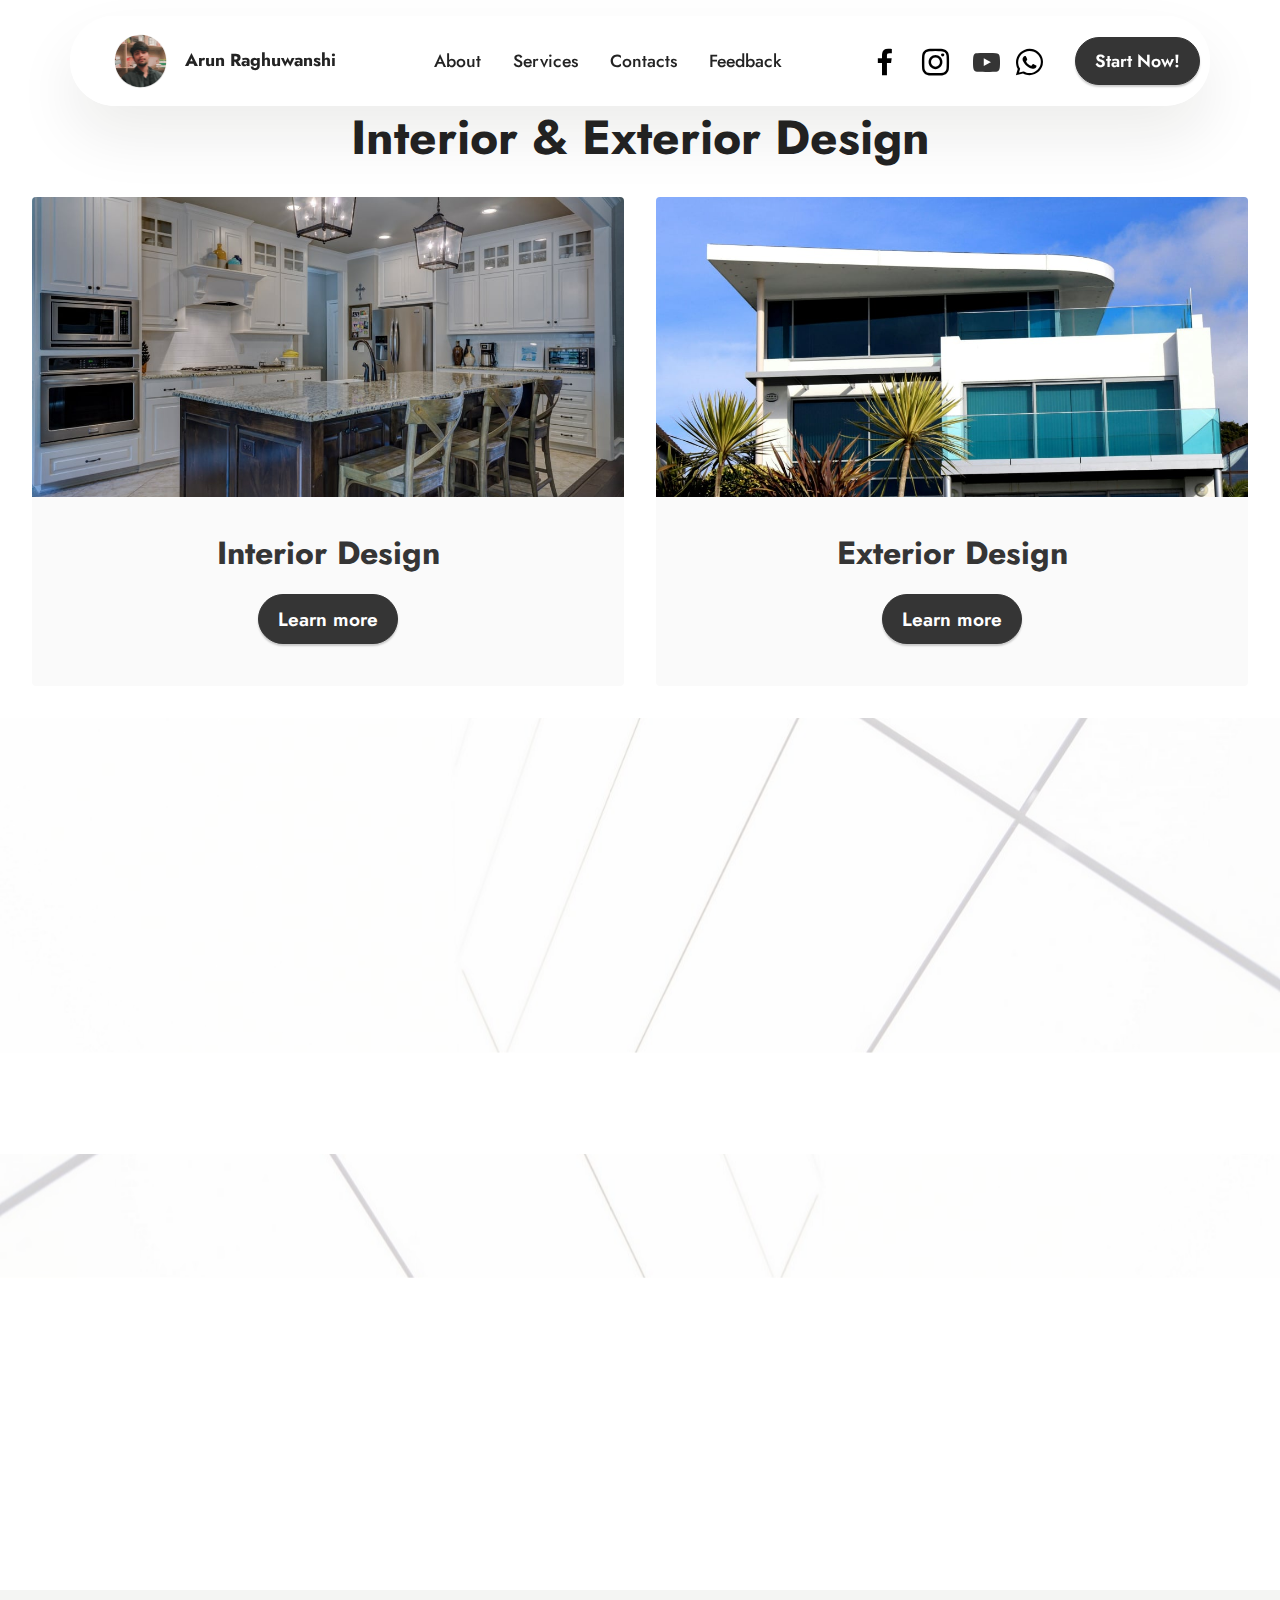
<file: Architecture.html>
<!DOCTYPE html>
<html  lang="en">
<head>
  <!-- Site made with Mobirise Website Builder v5.9.18, https://mobirise.com -->
  <meta charset="UTF-8">
  <meta http-equiv="X-UA-Compatible" content="IE=edge">
  <meta name="generator" content="Mobirise v5.9.18, mobirise.com">
  <meta name="viewport" content="width=device-width, initial-scale=1, minimum-scale=1">
  <link rel="shortcut icon" href="assets/images/20241102-133359-115x115.png" type="image/x-icon">
  <meta name="description" content="">
  
  
  <title>Architecture</title>
  <link rel="stylesheet" href="assets/web/assets/mobirise-icons2/mobirise2.css">
  <link rel="stylesheet" href="assets/bootstrap/css/bootstrap.min.css">
  <link rel="stylesheet" href="assets/bootstrap/css/bootstrap-grid.min.css">
  <link rel="stylesheet" href="assets/bootstrap/css/bootstrap-reboot.min.css">
  <link rel="stylesheet" href="assets/parallax/jarallax.css">
  <link rel="stylesheet" href="assets/animatecss/animate.css">
  <link rel="stylesheet" href="assets/dropdown/css/style.css">
  <link rel="stylesheet" href="assets/socicon/css/styles.css">
  <link rel="stylesheet" href="assets/theme/css/style.css">
  <link rel="preload" href="https://fonts.googleapis.com/css?family=Playfair+Display:400,500,600,700,800,900,400i,500i,600i,700i,800i,900i&display=swap" as="style" onload="this.onload=null;this.rel='stylesheet'">
  <noscript><link rel="stylesheet" href="https://fonts.googleapis.com/css?family=Playfair+Display:400,500,600,700,800,900,400i,500i,600i,700i,800i,900i&display=swap"></noscript>
  <link rel="preload" href="https://fonts.googleapis.com/css?family=Jost:100,200,300,400,500,600,700,800,900,100i,200i,300i,400i,500i,600i,700i,800i,900i&display=swap" as="style" onload="this.onload=null;this.rel='stylesheet'">
  <noscript><link rel="stylesheet" href="https://fonts.googleapis.com/css?family=Jost:100,200,300,400,500,600,700,800,900,100i,200i,300i,400i,500i,600i,700i,800i,900i&display=swap"></noscript>
  <link rel="preload" as="style" href="assets/mobirise/css/mbr-additional.css?v=HH8ki9"><link rel="stylesheet" href="assets/mobirise/css/mbr-additional.css?v=HH8ki9" type="text/css">

  
  
  
</head>
<body>
  
  <section data-bs-version="5.1" class="menu menu2 cid-usMhOdeqEH" once="menu" id="menu02-1d">
	

	<nav class="navbar navbar-dropdown navbar-fixed-top navbar-expand-lg">
		<div class="container">
			<div class="navbar-brand">
				<span class="navbar-logo">
					
						<a href="index.html#social04-c"><img src="assets/images/20241102-133359-115x115.png" alt="..." style="height: 3.6rem;"></a>
					
				</span>
				<span class="navbar-caption-wrap"><a class="navbar-caption text-black text-primary display-4">Arun Raghuwanshi</a></span>
			</div>
			<button class="navbar-toggler" type="button" data-toggle="collapse" data-bs-toggle="collapse" data-target="#navbarSupportedContent" data-bs-target="#navbarSupportedContent" aria-controls="navbarNavAltMarkup" aria-expanded="false" aria-label="Toggle navigation">
				<div class="hamburger">
					<span></span>
					<span></span>
					<span></span>
					<span></span>
				</div>
			</button>
			<div class="collapse navbar-collapse" id="navbarSupportedContent">
				<ul class="navbar-nav nav-dropdown" data-app-modern-menu="true"><li class="nav-item">
						<a class="nav-link link text-black text-primary display-4" href="index.html#slider4-25" aria-expanded="false">About</a>
					</li>
					<li class="nav-item">
						<a class="nav-link link text-black text-primary display-4" href="index.html#slider5-s" aria-expanded="false">Services</a>
					</li>
					<li class="nav-item">
						<a class="nav-link link text-black text-primary display-4" href="index.html#contacts02-i">Contacts</a>
					</li><li class="nav-item"><a class="nav-link link text-black text-primary display-4" href="Payment.html#form02-5l" target="_blank">Feedback</a></li></ul>
				<div class="icons-menu">
					<a class="iconfont-wrapper" href="https://www.facebook.com/share/12BNtotLcj9/" target="_blank">
						<span class="p-2 mbr-iconfont socicon-facebook socicon" style="font-size: 27px;"></span>
					</a>
					<a class="iconfont-wrapper" href="https://www.instagram.com/arun_ar96?igsh=MTdvb21mMTMzaTdyMA==" target="_blank">
						<span class="p-2 mbr-iconfont socicon-instagram socicon" style="font-size: 27px;"></span>
					</a>
					
						<a href="index.html#header5-1w"><span class="p-2 mbr-iconfont socicon-youtube socicon" style="font-size: 27px;"></span></a>
					
					<a class="iconfont-wrapper" href="https://wa.me/91 9630871928">
						<span class="p-2 mbr-iconfont socicon-whatsapp socicon" style="font-size: 27px;"></span>
					</a>
				</div>
				<div class="navbar-buttons mbr-section-btn"><a class="btn btn-primary display-4" href="index.html#form03-y"> Start Now!</a></div>
			</div>
		</div>
	</nav>
</section>

<section data-bs-version="5.1" class="content1 cid-usR6HSQfqU" id="content1-1f">
    
    
    <div class="container-fluid">
        <div class="mbr-section-head">
            <h4 class="mbr-section-title mbr-fonts-style align-center mb-0 display-2"><strong>Interior &amp; Exterior Design</strong></h4>
            
        </div>
        <div class="row mt-4">
            <div class="item features-image сol-12 col-md-6 col-lg-6">
                <div class="item-wrapper">
                    <div class="item-img">
                        <a href="page6.html#slider03-1o"><img src="assets/images/mbr-1076x717.jpg" alt="" title=""></a>
                    </div>
                    <div class="item-content">
                        <h5 class="item-title mbr-fonts-style display-5"><a href="page6.html#slider03-1o" class="text-primary"><strong>Interior Design</strong></a></h5>
                        
                        
                    </div>
                    <div class="mbr-section-btn item-footer mt-2"><a href="page6.html#slider03-1o" class="btn btn-primary item-btn display-7" target="_blank">Learn
                            more</a></div>
                </div>
            </div>
            <div class="item features-image сol-12 col-md-6 col-lg-6">
                <div class="item-wrapper">
                    <div class="item-img">
                        <a href="page6.html#slider03-30"><img src="assets/images/pexels-expect-best-79873-323775-1076x779.jpg" alt="" title=""></a>
                    </div>
                    <div class="item-content">
                        <h5 class="item-title mbr-fonts-style display-5"><a href="page6.html#slider03-30" class="text-primary"><strong>Exterior Design</strong></a></h5>
                        
                        
                    </div>
                    <div class="mbr-section-btn item-footer mt-2"><a href="page6.html#slider03-30" class="btn btn-primary item-btn display-7" target="_blank">Learn
                            more</a></div>
                </div>
            </div>


        </div>
    </div>
</section>

<section data-bs-version="5.1" class="video4 cid-ut9IOcspVz mbr-parallax-background" id="video4-3u">
    
    
    <div class="mbr-overlay" style="opacity: 0.4; background-color: rgb(255, 255, 255);"></div>
    <div class="container">
        <div class="title-wrapper mb-5">
            
        </div>
        <div class="row align-items-center">
            <div class="col-12 col-lg-7 video-block">
                <div class="video-wrapper"><iframe class="mbr-embedded-video" src="https://www.youtube.com/embed/6aXqEebwUac?rel=0&amp;amp;mute=1&amp;showinfo=0&amp;autoplay=1&amp;loop=1&amp;playlist=6aXqEebwUac" width="1280" height="720" frameborder="0" allowfullscreen></iframe></div>
                
            </div>
            <div class="col-12 col-lg">
                <div class="text-wrapper">
                    <h5 class="mbr-section-subtitle mbr-fonts-style mb-3 display-5"><strong>3D Walk Through&nbsp;</strong></h5>
                    
                </div>
            </div>
        </div>
    </div>
</section>

<section data-bs-version="5.1" class="video5 cid-utf6gth7Pm mbr-parallax-background" id="video5-4h">
    

    
    <div class="mbr-overlay" style="opacity: 0.4; background-color: rgb(255, 255, 255);"></div>
    <div class="container">
        <div class="title-wrapper mb-5">
            
        </div>
        <div class="row align-items-center">
            <div class="col-12 col-lg-7 video-block">
                <div class="video-wrapper"><iframe class="mbr-embedded-video" src="https://www.youtube.com/embed/68f1pUn03M4?rel=0&amp;amp;mute=1&amp;showinfo=0&amp;autoplay=1&amp;loop=1&amp;playlist=68f1pUn03M4" width="1280" height="720" frameborder="0" allowfullscreen></iframe></div>
                
            </div>
            <div class="col-12 col-lg">
                <div class="text-wrapper">
                    <h3 class="mbr-section-subtitle mbr-fonts-style mb-3 display-5"><strong>3D Walk Through&nbsp;</strong></h3>
                    
                </div>
            </div>
        </div>
    </div>
</section>

<section data-bs-version="5.1" class="gallery4 cid-usRTHxtdJT mbr-parallax-background" id="gallery04-1q">
  
  <div class="mbr-overlay"></div>
  <div class="container-fluid gallery-wrapper">
    <div class="row justify-content-center">
      <div class="col-12 content-head">
        <div class="mbr-section-head mb-5">
          <h4 class="mbr-section-title mbr-fonts-style align-center mb-0 display-2">
            <strong>Gallery</strong></h4>
          
        </div>
      </div>
    </div>
    <div class="grid-container">
      <div class="grid-container-1" style="transform: translate3d(-200px, 0px, 0px);">
        <div class="grid-item">
          <img src="assets/images/pexels-curtis-adams-1694007-8583599-819x546.jpg" alt="Mobirise Website Builder">
        </div>
        <div class="grid-item">
          <img src="assets/images/pexels-curtis-adams-1694007-15824906-819x546.jpg" alt="Mobirise Website Builder">
        </div>
        <div class="grid-item">
          <img src="assets/images/pexels-heyho-7535050-819x546.jpg" alt="Mobirise Website Builder">
        </div>
        <div class="grid-item">
          <img src="assets/images/pexels-fotoaibe-1643383-819x539.jpg" alt="Mobirise Website Builder">
        </div>
      </div>
      <div class="grid-container-2" style="transform: translate3d(-70px, 0px, 0px);">
        <div class="grid-item">
          <img src="assets/images/pexels-fotoaibe-1643383-819x539.jpg" alt="Mobirise Website Builder">
        </div>
        <div class="grid-item">
          <img src="assets/images/pexels-expect-best-79873-323780-819x528.jpg" alt="Mobirise Website Builder">
        </div>
        <div class="grid-item">
          <img src="assets/images/pexels-heyho-8134821-819x547.jpg" alt="">
        </div>
        <div class="grid-item">
          <img src="assets/images/pexels-heyho-7031408-819x547.jpg" alt="">
        </div>
      </div>
    </div>
  </div>
</section>

<section data-bs-version="5.1" class="slider3 cid-usR8Pin4ki" id="slider03-1o">
    
    <div class="carousel slide" id="utwcEc0HVf" data-ride="carousel" data-bs-ride="carousel" data-interval="3000" data-bs-interval="3000">
        <ol class="carousel-indicators">
            <li data-slide-to="0" data-bs-slide-to="0" class="active" data-target="#utwcEc0HVf" data-bs-target="#utwcEc0HVf"></li>
            <li data-slide-to="1" data-bs-slide-to="1" data-target="#utwcEc0HVf" data-bs-target="#utwcEc0HVf"></li>
            <li data-slide-to="2" data-bs-slide-to="2" data-target="#utwcEc0HVf" data-bs-target="#utwcEc0HVf"></li><li data-slide-to="3" data-bs-slide-to="3" data-target="#utwcEc0HVf" data-bs-target="#utwcEc0HVf"></li>
        </ol>
        <div class="carousel-inner">
            <div class="carousel-item slider-image item active">
                <div class="item-wrapper">
                    <img class="d-block w-100" src="assets/images/pexels-fotoaibe-1643383-1800x1185.jpg" alt="Mobirise Website Builder" data-slide-to="0" data-bs-slide-to="0">
                    
                    <div class="carousel-caption">
                        <h5 class="mbr-section-subtitle mbr-fonts-style mb-3 display-5"><strong>Interior Design</strong></h5>
                        
                        <div class="mbr-section-btn mb-5"><a class="btn btn-primary display-7" href="index.html#form03-y">Get started</a></div>     
                    </div>
                </div>
            </div><div class="carousel-item slider-image item">
                <div class="item-wrapper">
                    <img class="d-block w-100" src="assets/images/modern-living-room-interior-design-1980x1320.jpg" alt="Mobirise Website Builder" data-slide-to="1" data-bs-slide-to="1">
                    
                    <div class="carousel-caption">
                        <h5 class="mbr-section-subtitle mbr-fonts-style mb-3 display-5"><strong>Interior Design</strong></h5>
                        
                        <div class="mbr-section-btn mb-5"><a class="btn btn-primary display-7" href="index.html#form03-y">Get started</a></div>     
                    </div>
                </div>
            </div><div class="carousel-item slider-image item">
                <div class="item-wrapper">
                    <img class="d-block w-100" src="assets/images/pexels-fotoaibe-1571460-1800x1157.jpg" alt="Mobirise Website Builder" data-slide-to="2" data-bs-slide-to="2">
                    
                    <div class="carousel-caption">
                        <h5 class="mbr-section-subtitle mbr-fonts-style mb-3 display-5"><strong>Interior Design</strong></h5>
                        
                        <div class="mbr-section-btn mb-5"><a class="btn btn-primary display-7" href="index.html#form03-y">Get started</a></div>     
                    </div>
                </div>
            </div><div class="carousel-item slider-image item">
                <div class="item-wrapper">
                    <img class="d-block w-100" src="assets/images/yellow-armchair-living-room-with-copy-space-1800x1332.jpg" alt="Mobirise Website Builder" data-slide-to="3" data-bs-slide-to="3">
                    
                    <div class="carousel-caption">
                        <h5 class="mbr-section-subtitle mbr-fonts-style mb-3 display-5"><strong>Interior Design</strong></h5>
                        
                        <div class="mbr-section-btn mb-5"><a class="btn btn-primary display-7" href="index.html#form03-y">Get started</a></div>     
                    </div>
                </div>
            </div>
            
            
        </div>
        <a class="carousel-control carousel-control-prev" role="button" data-slide="prev" data-bs-slide="prev" href="#utwcEc0HVf">
            <span class="mobi-mbri mobi-mbri-arrow-prev" aria-hidden="true"></span>
            <span class="sr-only visually-hidden">Previous</span>
        </a>
        <a class="carousel-control carousel-control-next" role="button" data-slide="next" data-bs-slide="next" href="#utwcEc0HVf">
            <span class="mobi-mbri mobi-mbri-arrow-next" aria-hidden="true"></span>
            <span class="sr-only visually-hidden">Next</span>
        </a>
    </div>
</section>

<section data-bs-version="5.1" class="slider3 cid-usWTdppH3m" id="slider03-30">
    
    <div class="carousel slide" id="utwcEcrtDL" data-interval="5000" data-bs-interval="5000">
        <ol class="carousel-indicators">
            <li data-slide-to="0" data-bs-slide-to="0" class="active" data-target="#utwcEcrtDL" data-bs-target="#utwcEcrtDL"></li>
            <li data-slide-to="1" data-bs-slide-to="1" data-target="#utwcEcrtDL" data-bs-target="#utwcEcrtDL"></li>
            <li data-slide-to="2" data-bs-slide-to="2" data-target="#utwcEcrtDL" data-bs-target="#utwcEcrtDL"></li>
        </ol>
        <div class="carousel-inner">
            <div class="carousel-item slider-image item active">
                <div class="item-wrapper">
                    <img class="d-block w-100" src="assets/images/pexels-heyho-8134845-1800x1201.jpg" alt="Mobirise Website Builder">
                    
                    <div class="carousel-caption">
                        <h5 class="mbr-section-subtitle mbr-fonts-style mb-3 display-5"><strong>Exterior Design</strong></h5>
                        
                        <div class="mbr-section-btn mb-5"><a class="btn btn-primary display-7" href="index.html#form03-y">Get started</a></div>     
                    </div>
                </div>
            </div>
            <div class="carousel-item slider-image item">
                <div class="item-wrapper">
                    <img class="d-block w-100" src="assets/images/pexels-expect-best-79873-323780-1980x1276.jpg" alt="Mobirise Website Builder">
                    
                    <div class="carousel-caption">
                        <h5 class="mbr-section-subtitle mbr-fonts-style mb-3 display-5"><strong>Exterior Design</strong></h5>
                        
                        <div class="mbr-section-btn mb-5"><a class="btn btn-primary display-7" href="index.html#form03-y">Get started</a></div>     
                    </div>
                </div>
            </div>
            <div class="carousel-item slider-image item">
                <div class="item-wrapper">
                    <img class="d-block w-100" src="assets/images/pexels-heyho-7031408-1800x1201.jpg" alt="Mobirise Website Builder">
                    
                    <div class="carousel-caption">
                        <h5 class="mbr-section-subtitle mbr-fonts-style mb-3 display-5"><strong>Exterior Design</strong></h5>
                        
                        <div class="mbr-section-btn mb-5"><a class="btn btn-primary display-7" href="index.html#form03-y">Get started</a></div>     
                    </div>
                </div>
            </div>
        </div>
        <a class="carousel-control carousel-control-prev" role="button" data-slide="prev" data-bs-slide="prev" href="#utwcEcrtDL">
            <span class="mobi-mbri mobi-mbri-arrow-prev" aria-hidden="true"></span>
            <span class="sr-only visually-hidden">Previous</span>
        </a>
        <a class="carousel-control carousel-control-next" role="button" data-slide="next" data-bs-slide="next" href="#utwcEcrtDL">
            <span class="mobi-mbri mobi-mbri-arrow-next" aria-hidden="true"></span>
            <span class="sr-only visually-hidden">Next</span>
        </a>
    </div>
</section>

<section data-bs-version="5.1" class="info3 cid-usRVTfOYBC mbr-parallax-background" id="info3-1r">

    

    
    

    <div class="container-fluid">
        <div class="row justify-content-center">
            <div class="card col-12 col-lg-10">
                <div class="card-wrapper">
                    <div class="card-box align-center">
                        <h4 class="card-title mbr-fonts-style align-center mb-4 display-1"><a href="index.html#form03-y" class="text-primary"><strong>Let's Start</strong></a></h4>
                        
                        <div class="mbr-section-btn mt-3"><a class="btn btn-warning display-4" href="index.html#form03-y">Go</a></div>
                    </div>
                </div>
            </div>
        </div>
    </div>
</section>

<section data-bs-version="5.1" class="footer3 cid-utgxa9La2v" once="footers" id="footer3-5t">

    

    

    <div class="container">
        <div class="media-container-row align-center mbr-white">
            <div class="row row-links">
                <ul class="foot-menu">
                    
                    
                    
                    
                    
                <li class="foot-menu-item mbr-fonts-style display-7">
                        <a class="text-white text-primary" href="index.html#slider4-25" target="_blank">About</a></li><li class="foot-menu-item mbr-fonts-style display-7">
                        <a class="text-white text-primary" href="index.html#slider5-s" target="_blank">Services</a>
                    </li><li class="foot-menu-item mbr-fonts-style display-7">
                        <a class="text-white text-primary" href="index.html#contacts02-i" target="_blank">Contact</a></li></ul>
            </div>
            <div class="row social-row">
                <div class="social-list align-right pb-2">
                    
                    
                    
                    
                    
                    
                <div class="soc-item">
                        <a href="https://wa.me/91 9630871928">
                            <span class="mbr-iconfont mbr-iconfont-social socicon-whatsapp socicon"></span>
                        </a>
                    </div><div class="soc-item">
                        <a href="https://www.facebook.com/share/12BNtotLcj9/" target="_blank">
                            <span class="mbr-iconfont mbr-iconfont-social socicon-facebook socicon"></span>
                        </a>
                    </div><div class="soc-item">
                        <a href="index.html#form03-y" target="_blank">
                            <span class="mbr-iconfont mbr-iconfont-social socicon-youtube socicon"></span>
                        </a>
                    </div><div class="soc-item">
                        <a href="https://www.instagram.com/arun_ar96?igsh=MTdvb21mMTMzaTdyMA==" target="_blank">
                            <span class="mbr-iconfont mbr-iconfont-social socicon-instagram socicon"></span>
                        </a>
                    </div></div>
            </div>
            <div class="row row-copirayt">
                <p class="mbr-text mb-0 mbr-fonts-style mbr-white align-center display-7">
                    © Copyright 2025 Arun Raghuwanshi . All Rights Reserved.
                </p>
            </div>
        </div>
    </div>
<script src="assets/bootstrap/js/bootstrap.bundle.min.js"></script>  <script src="assets/parallax/jarallax.js"></script>  <script src="assets/smoothscroll/smooth-scroll.js"></script>  <script src="assets/ytplayer/index.js"></script>  <script src="assets/dropdown/js/navbar-dropdown.js"></script>  <script src="assets/playervimeo/vimeo_player.js"></script>  <script src="assets/scrollgallery/scroll-gallery.js"></script>  <script src="assets/theme/js/script.js"></script>  
  
  
  <input name="animation" type="hidden">
  </body>
</html>
</file>
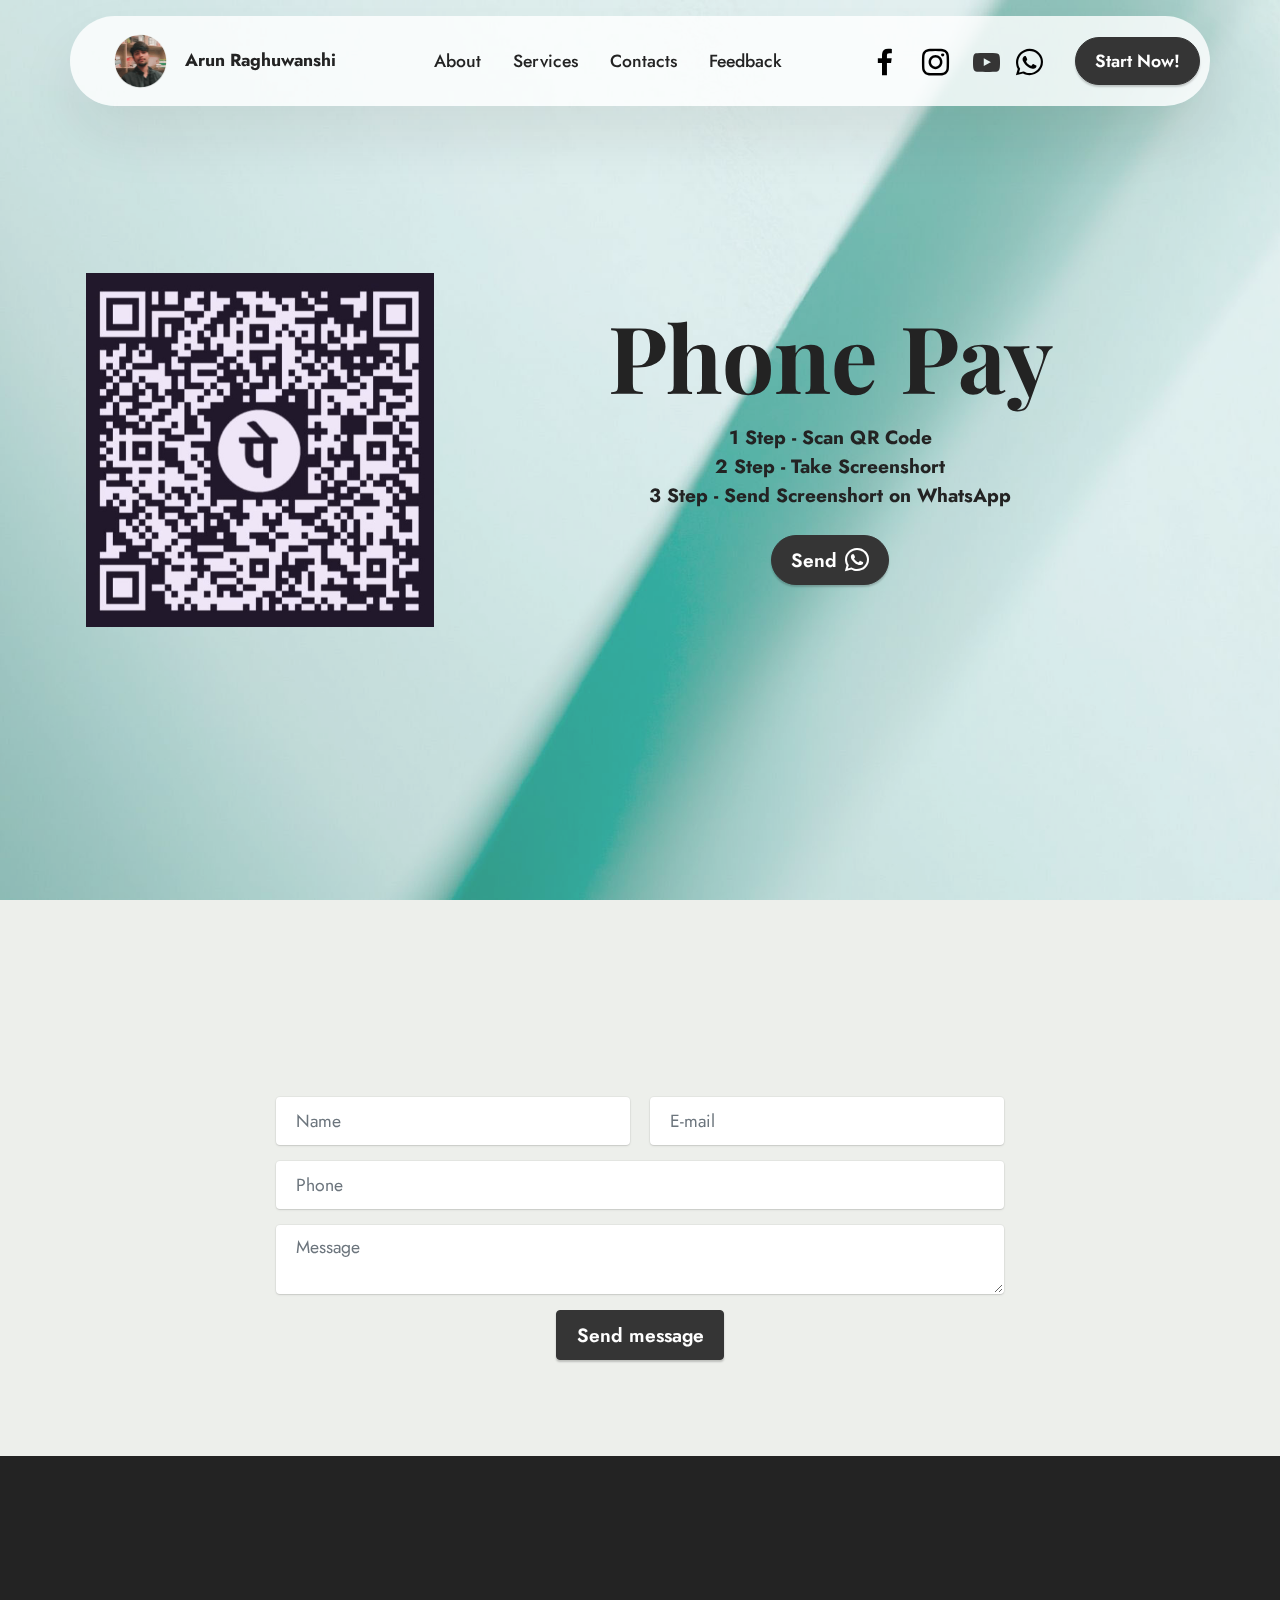
<file: Payment.html>
<!DOCTYPE html>
<html  lang="en">
<head>
  <!-- Site made with Mobirise Website Builder v5.9.18, https://mobirise.com -->
  <meta charset="UTF-8">
  <meta http-equiv="X-UA-Compatible" content="IE=edge">
  <meta name="generator" content="Mobirise v5.9.18, mobirise.com">
  <meta name="viewport" content="width=device-width, initial-scale=1, minimum-scale=1">
  <link rel="shortcut icon" href="assets/images/20241102-133359-115x115.png" type="image/x-icon">
  <meta name="description" content="">
  
  
  <title>Payment</title>
  <link rel="stylesheet" href="assets/bootstrap/css/bootstrap.min.css">
  <link rel="stylesheet" href="assets/bootstrap/css/bootstrap-grid.min.css">
  <link rel="stylesheet" href="assets/bootstrap/css/bootstrap-reboot.min.css">
  <link rel="stylesheet" href="assets/parallax/jarallax.css">
  <link rel="stylesheet" href="assets/animatecss/animate.css">
  <link rel="stylesheet" href="assets/dropdown/css/style.css">
  <link rel="stylesheet" href="assets/socicon/css/styles.css">
  <link rel="stylesheet" href="assets/theme/css/style.css">
  <link rel="preload" href="https://fonts.googleapis.com/css?family=Playfair+Display:400,500,600,700,800,900,400i,500i,600i,700i,800i,900i&display=swap" as="style" onload="this.onload=null;this.rel='stylesheet'">
  <noscript><link rel="stylesheet" href="https://fonts.googleapis.com/css?family=Playfair+Display:400,500,600,700,800,900,400i,500i,600i,700i,800i,900i&display=swap"></noscript>
  <link rel="preload" href="https://fonts.googleapis.com/css?family=Jost:100,200,300,400,500,600,700,800,900,100i,200i,300i,400i,500i,600i,700i,800i,900i&display=swap" as="style" onload="this.onload=null;this.rel='stylesheet'">
  <noscript><link rel="stylesheet" href="https://fonts.googleapis.com/css?family=Jost:100,200,300,400,500,600,700,800,900,100i,200i,300i,400i,500i,600i,700i,800i,900i&display=swap"></noscript>
  <link rel="preload" as="style" href="assets/mobirise/css/mbr-additional.css?v=nM8OV8"><link rel="stylesheet" href="assets/mobirise/css/mbr-additional.css?v=nM8OV8" type="text/css">

  
  
  
</head>
<body>
  
  <section data-bs-version="5.1" class="menu menu2 cid-usMhOdeqEH" once="menu" id="menu02-4o">
	

	<nav class="navbar navbar-dropdown navbar-fixed-top navbar-expand-lg">
		<div class="container">
			<div class="navbar-brand">
				<span class="navbar-logo">
					
						<a href="index.html#social04-c"><img src="assets/images/20241102-133359-115x115.png" alt="..." style="height: 3.6rem;"></a>
					
				</span>
				<span class="navbar-caption-wrap"><a class="navbar-caption text-black text-primary display-4">Arun Raghuwanshi</a></span>
			</div>
			<button class="navbar-toggler" type="button" data-toggle="collapse" data-bs-toggle="collapse" data-target="#navbarSupportedContent" data-bs-target="#navbarSupportedContent" aria-controls="navbarNavAltMarkup" aria-expanded="false" aria-label="Toggle navigation">
				<div class="hamburger">
					<span></span>
					<span></span>
					<span></span>
					<span></span>
				</div>
			</button>
			<div class="collapse navbar-collapse" id="navbarSupportedContent">
				<ul class="navbar-nav nav-dropdown" data-app-modern-menu="true"><li class="nav-item">
						<a class="nav-link link text-black text-primary display-4" href="index.html#slider4-25" aria-expanded="false">About</a>
					</li>
					<li class="nav-item">
						<a class="nav-link link text-black text-primary display-4" href="index.html#slider5-s" aria-expanded="false">Services</a>
					</li>
					<li class="nav-item">
						<a class="nav-link link text-black text-primary display-4" href="index.html#contacts02-i">Contacts</a>
					</li><li class="nav-item"><a class="nav-link link text-black text-primary display-4" href="Payment.html#form02-5l" target="_blank">Feedback</a></li></ul>
				<div class="icons-menu">
					<a class="iconfont-wrapper" href="https://www.facebook.com/share/12BNtotLcj9/" target="_blank">
						<span class="p-2 mbr-iconfont socicon-facebook socicon" style="font-size: 27px;"></span>
					</a>
					<a class="iconfont-wrapper" href="https://www.instagram.com/arun_ar96?igsh=MTdvb21mMTMzaTdyMA==" target="_blank">
						<span class="p-2 mbr-iconfont socicon-instagram socicon" style="font-size: 27px;"></span>
					</a>
					
						<a href="index.html#header5-1w"><span class="p-2 mbr-iconfont socicon-youtube socicon" style="font-size: 27px;"></span></a>
					
					<a class="iconfont-wrapper" href="https://wa.me/91 9630871928">
						<span class="p-2 mbr-iconfont socicon-whatsapp socicon" style="font-size: 27px;"></span>
					</a>
				</div>
				<div class="navbar-buttons mbr-section-btn"><a class="btn btn-primary display-4" href="index.html#form03-y"> Start Now!</a></div>
			</div>
		</div>
	</nav>
</section>

<section data-bs-version="5.1" class="header11 cid-utgyCcWsMX mbr-fullscreen mbr-parallax-background" id="header11-5v">

    

    
    <div class="mbr-overlay" style="opacity: 0.2; background-color: rgb(255, 255, 255);"></div>

    <div class="container">
        <div class="row justify-content-center">
            <div class="col-12 col-md-4 image-wrapper">
                <img class="w-100" src="assets/images/img-20241105-204038-1076x749.jpeg" alt="Mobirise Website Builder">
            </div>
            <div class="col-12 col-md">
                <div class="text-wrapper text-center">
                    <h1 class="mbr-section-title mbr-fonts-style mb-3 display-1"><strong>Phone Pay</strong></h1>
                    <p class="mbr-text mbr-fonts-style display-7"><strong>1 Step - Scan QR Code
<br>2 Step  - Take Screenshort 
<br>3 Step - Send Screenshort on WhatsApp</strong></p>
                    <div class="mbr-section-btn mt-3"><a class="btn btn-secondary display-7" href="https://wa.me/91 9630871928"><span class="socicon socicon-whatsapp mbr-iconfont mbr-iconfont-btn"></span>Send</a></div>
                </div>
            </div>
        </div>
    </div>
</section>

<section data-bs-version="5.1" class="form5 cid-utgrhUi1eA" id="form02-5l">
    
    
    <div class="container">
        <div class="row justify-content-center">
            <div class="col-12 content-head">
                <div class="mbr-section-head mb-5">
                    <h3 class="mbr-section-title mbr-fonts-style align-center mb-0 display-2"><strong>Feedback Form</strong></h3>
                    
                </div>
            </div>
        </div>
        <div class="row justify-content-center">
            <div class="col-lg-8 mx-auto mbr-form" data-form-type="formoid">
                <form action="https://mobirise.eu/" method="POST" class="mbr-form form-with-styler" data-form-title="Form Name"><input type="hidden" name="email" data-form-email="true" value="7e/D9m+q8PmjvdPlvq37IDcUE0MVeH4oYDSTPh+WrL39n0qEgIZ0SUt1nFxeOC2aguRO6Kan7ay7/b6jVjVF31GbqIol9uHCASh/A7CY52k71vox8Z+Qu3xA/8Ep9NWY">
                    <div class="row">
                        <div hidden="hidden" data-form-alert="" class="alert alert-success col-12">Thanks for filling out the form!</div>
                        <div hidden="hidden" data-form-alert-danger="" class="alert alert-danger col-12">
                            Oops...! some problem!
                        </div>
                    </div>
                    <div class="dragArea row">
                        <div class="col-md col-sm-12 form-group mb-3" data-for="name">
                            <input type="text" name="name" placeholder="Name" data-form-field="name" class="form-control" value="" id="name-form02-5l">
                        </div>
                        <div class="col-md col-sm-12 form-group mb-3" data-for="email">
                            <input type="email" name="email" placeholder="E-mail" data-form-field="email" class="form-control" value="" id="email-form02-5l">
                        </div>
                        <div class="col-12 form-group mb-3" data-for="phone">
                            <input type="tel" name="phone" placeholder="Phone" data-form-field="phone" class="form-control" value="" id="phone-form02-5l">
                        </div>
                        <div class="col-12 form-group mb-3" data-for="textarea">
                            <textarea name="textarea" placeholder="Message" data-form-field="textarea" class="form-control" id="textarea-form02-5l"></textarea>
                        </div>
                        <div class="col-lg-12 col-md-12 col-sm-12 align-center mbr-section-btn"><button type="submit" class="btn btn-primary display-7">Send message</button></div>
                    </div>
                </form>
            </div>
        </div>
    </div>
</section>

<section data-bs-version="5.1" class="footer3 cid-utgwWO3Dcv" once="footers" id="footer3-5q">

    

    

    <div class="container">
        <div class="media-container-row align-center mbr-white">
            <div class="row row-links">
                <ul class="foot-menu">
                    
                    
                    
                    
                    
                <li class="foot-menu-item mbr-fonts-style display-7">
                        <a class="text-white text-primary" href="index.html#slider4-25" target="_blank">About</a></li><li class="foot-menu-item mbr-fonts-style display-7">
                        <a class="text-white text-primary" href="index.html#slider5-s" target="_blank">Services</a>
                    </li><li class="foot-menu-item mbr-fonts-style display-7">
                        <a class="text-white text-primary" href="index.html#contacts02-i" target="_blank">Contact</a></li></ul>
            </div>
            <div class="row social-row">
                <div class="social-list align-right pb-2">
                    
                    
                    
                    
                    
                    
                <div class="soc-item">
                        <a href="https://wa.me/91 9630871928">
                            <span class="mbr-iconfont mbr-iconfont-social socicon-whatsapp socicon"></span>
                        </a>
                    </div><div class="soc-item">
                        <a href="https://www.facebook.com/share/12BNtotLcj9/" target="_blank">
                            <span class="mbr-iconfont mbr-iconfont-social socicon-facebook socicon"></span>
                        </a>
                    </div><div class="soc-item">
                        <a href="index.html#form03-y" target="_blank">
                            <span class="mbr-iconfont mbr-iconfont-social socicon-youtube socicon"></span>
                        </a>
                    </div><div class="soc-item">
                        <a href="https://www.instagram.com/arun_ar96?igsh=MTdvb21mMTMzaTdyMA==" target="_blank">
                            <span class="mbr-iconfont mbr-iconfont-social socicon-instagram socicon"></span>
                        </a>
                    </div></div>
            </div>
            <div class="row row-copirayt">
                <p class="mbr-text mb-0 mbr-fonts-style mbr-white align-center display-7">
                    © Copyright 2025 Arun Raghuwanshi . All Rights Reserved.
                </p>
            </div>
        </div>
    </div>
<script src="assets/bootstrap/js/bootstrap.bundle.min.js"></script>  <script src="assets/parallax/jarallax.js"></script>  <script src="assets/smoothscroll/smooth-scroll.js"></script>  <script src="assets/ytplayer/index.js"></script>  <script src="assets/dropdown/js/navbar-dropdown.js"></script>  <script src="assets/theme/js/script.js"></script>  <script src="assets/formoid/formoid.min.js"></script>  
  
  
  <input name="animation" type="hidden">
  </body>
</html>
</file>
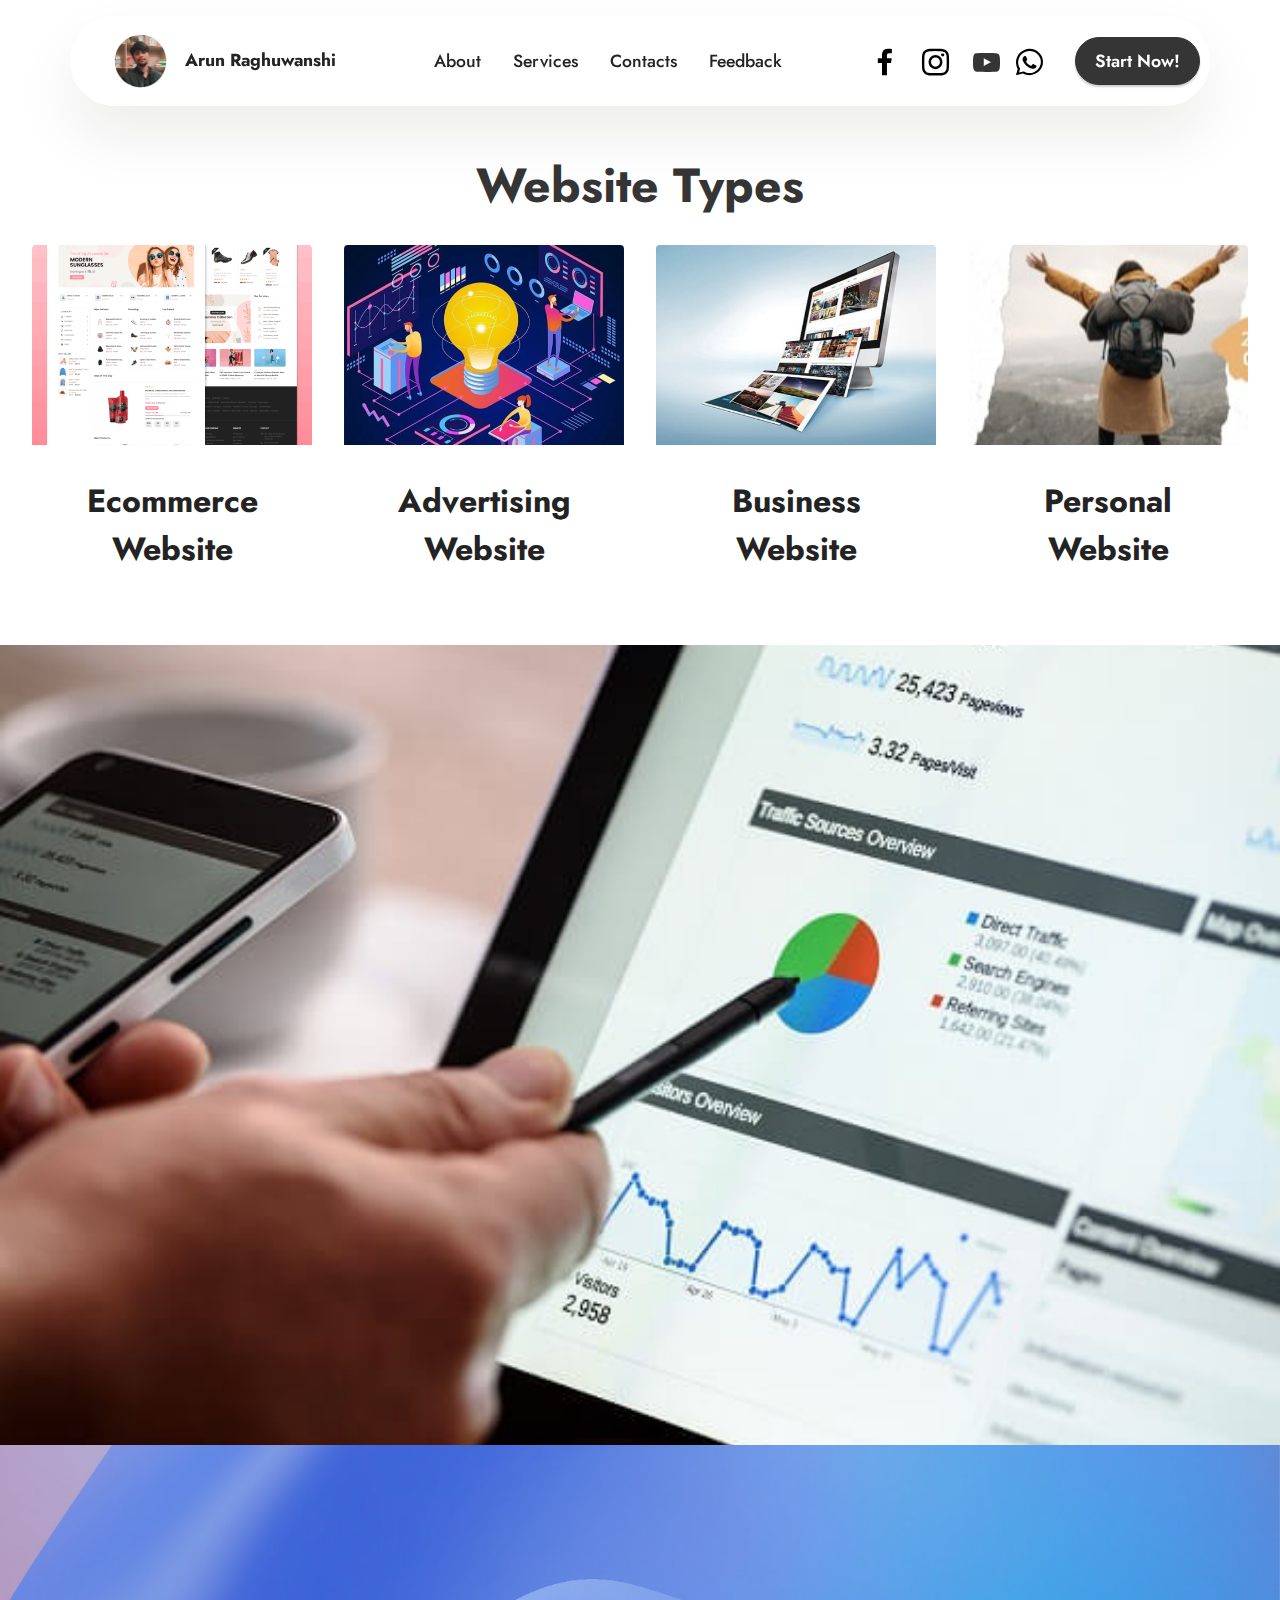
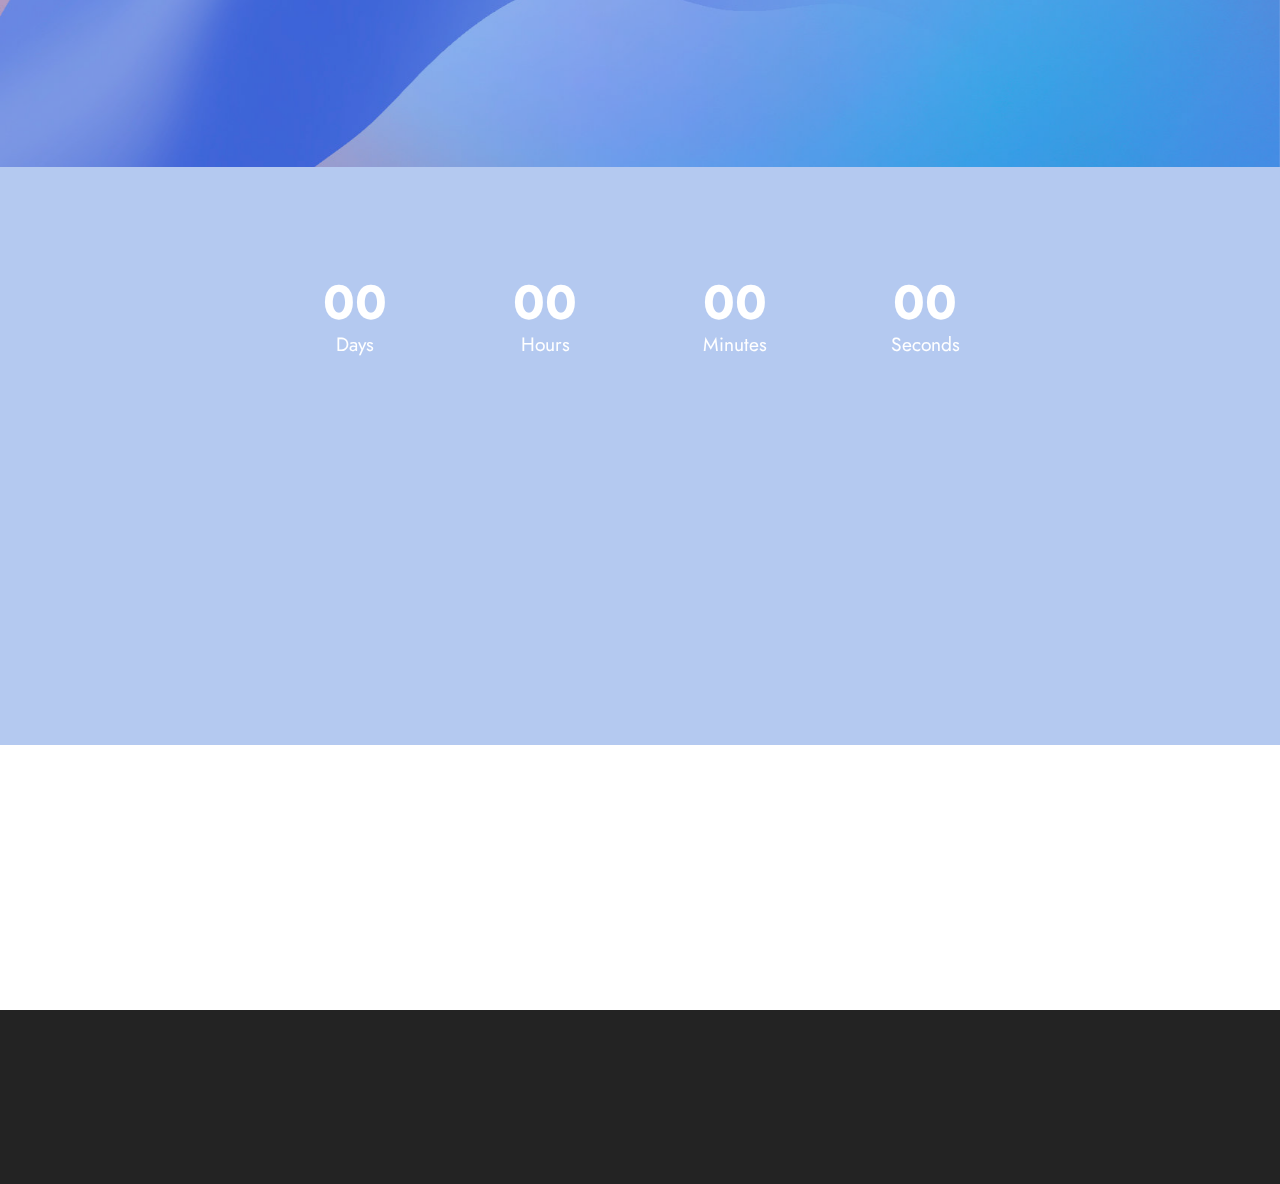
<file: Website Develop.html>
<!DOCTYPE html>
<html  lang="en">
<head>
  <!-- Site made with Mobirise Website Builder v5.9.18, https://mobirise.com -->
  <meta charset="UTF-8">
  <meta http-equiv="X-UA-Compatible" content="IE=edge">
  <meta name="generator" content="Mobirise v5.9.18, mobirise.com">
  <meta name="viewport" content="width=device-width, initial-scale=1, minimum-scale=1">
  <link rel="shortcut icon" href="assets/images/20241102-133359-115x115.png" type="image/x-icon">
  <meta name="description" content="">
  
  
  <title>Website Develop</title>
  <link rel="stylesheet" href="assets/web/assets/mobirise-icons2/mobirise2.css">
  <link rel="stylesheet" href="assets/bootstrap/css/bootstrap.min.css">
  <link rel="stylesheet" href="assets/bootstrap/css/bootstrap-grid.min.css">
  <link rel="stylesheet" href="assets/bootstrap/css/bootstrap-reboot.min.css">
  <link rel="stylesheet" href="assets/parallax/jarallax.css">
  <link rel="stylesheet" href="assets/animatecss/animate.css">
  <link rel="stylesheet" href="assets/dropdown/css/style.css">
  <link rel="stylesheet" href="assets/socicon/css/styles.css">
  <link rel="stylesheet" href="assets/theme/css/style.css">
  <link rel="preload" href="https://fonts.googleapis.com/css?family=Playfair+Display:400,500,600,700,800,900,400i,500i,600i,700i,800i,900i&display=swap" as="style" onload="this.onload=null;this.rel='stylesheet'">
  <noscript><link rel="stylesheet" href="https://fonts.googleapis.com/css?family=Playfair+Display:400,500,600,700,800,900,400i,500i,600i,700i,800i,900i&display=swap"></noscript>
  <link rel="preload" href="https://fonts.googleapis.com/css?family=Jost:100,200,300,400,500,600,700,800,900,100i,200i,300i,400i,500i,600i,700i,800i,900i&display=swap" as="style" onload="this.onload=null;this.rel='stylesheet'">
  <noscript><link rel="stylesheet" href="https://fonts.googleapis.com/css?family=Jost:100,200,300,400,500,600,700,800,900,100i,200i,300i,400i,500i,600i,700i,800i,900i&display=swap"></noscript>
  <link rel="preload" as="style" href="assets/mobirise/css/mbr-additional.css?v=AHl4YE"><link rel="stylesheet" href="assets/mobirise/css/mbr-additional.css?v=AHl4YE" type="text/css">

  
  
  
</head>
<body>
  
  <section data-bs-version="5.1" class="menu menu2 cid-usShsrUQJS" once="menu" id="menu02-39">
	

	<nav class="navbar navbar-dropdown navbar-fixed-top navbar-expand-lg">
		<div class="container">
			<div class="navbar-brand">
				<span class="navbar-logo">
					
						<a href="index.html#social04-c"><img src="assets/images/20241102-133359-115x115.png" alt="..." style="height: 3.6rem;"></a>
					
				</span>
				<span class="navbar-caption-wrap"><a class="navbar-caption text-black text-primary display-4">Arun Raghuwanshi</a></span>
			</div>
			<button class="navbar-toggler" type="button" data-toggle="collapse" data-bs-toggle="collapse" data-target="#navbarSupportedContent" data-bs-target="#navbarSupportedContent" aria-controls="navbarNavAltMarkup" aria-expanded="false" aria-label="Toggle navigation">
				<div class="hamburger">
					<span></span>
					<span></span>
					<span></span>
					<span></span>
				</div>
			</button>
			<div class="collapse navbar-collapse" id="navbarSupportedContent">
				<ul class="navbar-nav nav-dropdown" data-app-modern-menu="true"><li class="nav-item">
						<a class="nav-link link text-black text-primary display-4" href="index.html#slider4-25" aria-expanded="false">About</a>
					</li>
					<li class="nav-item">
						<a class="nav-link link text-black text-primary display-4" href="index.html#slider5-s" aria-expanded="false">Services</a>
					</li>
					<li class="nav-item">
						<a class="nav-link link text-black text-primary display-4" href="index.html#contacts02-i">Contacts</a>
					</li><li class="nav-item"><a class="nav-link link text-black text-primary display-4" href="Payment.html#form02-5l" target="_blank">Feedback</a></li></ul>
				<div class="icons-menu">
					<a class="iconfont-wrapper" href="https://www.facebook.com/share/12BNtotLcj9/" target="_blank">
						<span class="p-2 mbr-iconfont socicon-facebook socicon" style="font-size: 27px;"></span>
					</a>
					<a class="iconfont-wrapper" href="https://www.instagram.com/arun_ar96?igsh=MTdvb21mMTMzaTdyMA==" target="_blank">
						<span class="p-2 mbr-iconfont socicon-instagram socicon" style="font-size: 27px;"></span>
					</a>
					
						<a href="index.html#header5-1w"><span class="p-2 mbr-iconfont socicon-youtube socicon" style="font-size: 27px;"></span></a>
					
					<a class="iconfont-wrapper" href="https://wa.me/91 9630871928">
						<span class="p-2 mbr-iconfont socicon-whatsapp socicon" style="font-size: 27px;"></span>
					</a>
				</div>
				<div class="navbar-buttons mbr-section-btn"><a class="btn btn-primary display-4" href="index.html#form03-y"> Start Now!</a></div>
			</div>
		</div>
	</nav>
</section>

<section data-bs-version="5.1" class="gallery2 cid-usWXpC387F" id="gallery2-3c">
    
    
    <div class="container-fluid">
        <div class="mbr-section-head">
            <h4 class="mbr-section-title mbr-fonts-style align-center mb-0 display-2"><strong>Website Types</strong></h4>
            
        </div>
        <div class="row mt-4">
            <div class="item features-image сol-12 col-md-6 col-lg-3">
                <div class="item-wrapper">
                    <div class="item-img">
                        <img src="assets/images/desktop-506x506.png" alt="Mobirise Website Builder">
                    </div>
                    <div class="item-content">
                        <h5 class="item-title mbr-fonts-style display-5"><strong>Ecommerce<br>Website</strong></h5>
                        
                        
                    </div>
                    
                </div>
            </div>
            <div class="item features-image сol-12 col-md-6 col-lg-3">
                <div class="item-wrapper">
                    <div class="item-img">
                        <img src="assets/images/574047eedaaf0d39c28fbcbcd8a367d9-506x776.jpg" alt="Mobirise Website Builder">
                    </div>
                    <div class="item-content">
                        <h5 class="item-title mbr-fonts-style display-5"><strong>Advertising Website</strong></h5>
                        
                        
                    </div>
                    
                </div>
            </div>
            <div class="item features-image сol-12 col-md-6 col-lg-3">
                <div class="item-wrapper">
                    <div class="item-img">
                        <img src="assets/images/dbcbc89c12b513b1ceb5a4f36b1e96ed-506x349.jpg" alt="Mobirise Website Builder">
                    </div>
                    <div class="item-content">
                        <h5 class="item-title mbr-fonts-style display-5"><strong>Business Website</strong></h5>
                        
                        
                    </div>
                    
                </div>
            </div>
            <div class="item features-image сol-12 col-md-6 col-lg-3">
                <div class="item-wrapper">
                    <div class="item-img">
                        <img src="assets/images/3560741-2-506x285.jpeg" alt="Mobirise Website Builder" title="">
                    </div>
                    <div class="item-content">
                        <h5 class="item-title mbr-fonts-style display-5"><strong>Personal<br>Website</strong></h5>
                        
                        
                    </div>
                    
                </div>
            </div>
        </div>
    </div>
</section>

<section data-bs-version="5.1" class="slider3 cid-usWZcWQOJg" id="slider03-3d">
    
    <div class="carousel slide" id="utwcE1KQpu" data-ride="carousel" data-bs-ride="carousel" data-interval="3000" data-bs-interval="3000">
        <ol class="carousel-indicators">
            <li data-slide-to="0" data-bs-slide-to="0" class="active" data-target="#utwcE1KQpu" data-bs-target="#utwcE1KQpu"></li>
            <li data-slide-to="1" data-bs-slide-to="1" data-target="#utwcE1KQpu" data-bs-target="#utwcE1KQpu"></li>
            
        </ol>
        <div class="carousel-inner">
            <div class="carousel-item slider-image item active">
                <div class="item-wrapper">
                    <img class="d-block w-100" src="assets/images/mbr-2.jpg" alt="" data-slide-to="0" data-bs-slide-to="0">
                    
                    
                </div>
            </div><div class="carousel-item slider-image item">
                <div class="item-wrapper">
                    <img class="d-block w-100" src="assets/images/mbr-1.jpg" alt="" data-slide-to="1" data-bs-slide-to="1">
                    
                    
                </div>
            </div>
            
            
        </div>
        <a class="carousel-control carousel-control-prev" role="button" data-slide="prev" data-bs-slide="prev" href="#utwcE1KQpu">
            <span class="mobi-mbri mobi-mbri-arrow-prev" aria-hidden="true"></span>
            <span class="sr-only visually-hidden">Previous</span>
        </a>
        <a class="carousel-control carousel-control-next" role="button" data-slide="next" data-bs-slide="next" href="#utwcE1KQpu">
            <span class="mobi-mbri mobi-mbri-arrow-next" aria-hidden="true"></span>
            <span class="sr-only visually-hidden">Next</span>
        </a>
    </div>
</section>

<section data-bs-version="5.1" class="countdown4 cid-usWXbAFnld mbr-fullscreen mbr-parallax-background" id="countdown4-3b">
    

    
    <div class="mbr-overlay" style="opacity: 0.4; background-color: rgb(68, 121, 217);">
    </div>
    <div class="container">
        <div class="row justify-content-center">
            <div class="col-lg-8">
                <h3 class="mbr-section-title mb-5 align-center mbr-fonts-style display-1"><strong>Coming Soon</strong>
                </h3>
                
                <div class="countdown-cont align-center mb-5">
                    <div class="daysCountdown col-xs-3 col-sm-3 col-md-3" title="Days"></div>
                    <div class="hoursCountdown col-xs-3 col-sm-3 col-md-3" title="Hours"></div>
                    <div class="minutesCountdown col-xs-3 col-sm-3 col-md-3" title="Minutes"></div>
                    <div class="secondsCountdown col-xs-3 col-sm-3 col-md-3" title="Seconds"></div>
                    <div class="countdown" data-due-date="2025/02/01"></div>
                </div>
                
                <div class="icons-menu row justify-content-center display-7">
                    
                    
                    
                    
                <div class="soc-item col-auto">
                        <a href="https://www.instagram.com/arun_ar96?igsh=MTdvb21mMTMzaTdyMA==" target="_blank" class="social__link">
                            <span class="mbr-iconfont socicon-instagram socicon"></span>
                        </a>
                    </div><div class="soc-item col-auto">
                        <a href="https://wa.me/91 9630871928" class="social__link">
                            <span class="mbr-iconfont socicon-whatsapp socicon"></span>
                        </a>
                    </div><div class="soc-item col-auto">
                        <a href="https://www.facebook.com/share/12BNtotLcj9/" target="_blank" class="social__link">
                            <span class="mbr-iconfont socicon-facebook socicon"></span>
                        </a>
                    </div></div>
                
            </div>
        </div>
    </div>
</section>

<section data-bs-version="5.1" class="info3 cid-usX0i1t3ps mbr-parallax-background" id="info3-3m">

    

    
    

    <div class="container-fluid">
        <div class="row justify-content-center">
            <div class="card col-12 col-lg-10">
                <div class="card-wrapper">
                    <div class="card-box align-center">
                        <h4 class="card-title mbr-fonts-style align-center mb-4 display-1"><a href="index.html#form03-y" class="text-primary"><strong>Let's Start</strong></a></h4>
                        
                        <div class="mbr-section-btn mt-3"><a class="btn btn-warning display-4" href="index.html#form03-y">Go</a></div>
                    </div>
                </div>
            </div>
        </div>
    </div>
</section>

<section data-bs-version="5.1" class="footer3 cid-utgx6KXjhO" once="footers" id="footer3-5s">

    

    

    <div class="container">
        <div class="media-container-row align-center mbr-white">
            <div class="row row-links">
                <ul class="foot-menu">
                    
                    
                    
                    
                    
                <li class="foot-menu-item mbr-fonts-style display-7">
                        <a class="text-white text-primary" href="index.html#slider4-25" target="_blank">About</a></li><li class="foot-menu-item mbr-fonts-style display-7">
                        <a class="text-white text-primary" href="index.html#slider5-s" target="_blank">Services</a>
                    </li><li class="foot-menu-item mbr-fonts-style display-7">
                        <a class="text-white text-primary" href="index.html#contacts02-i" target="_blank">Contact</a></li></ul>
            </div>
            <div class="row social-row">
                <div class="social-list align-right pb-2">
                    
                    
                    
                    
                    
                    
                <div class="soc-item">
                        <a href="https://wa.me/91 9630871928">
                            <span class="mbr-iconfont mbr-iconfont-social socicon-whatsapp socicon"></span>
                        </a>
                    </div><div class="soc-item">
                        <a href="https://www.facebook.com/share/12BNtotLcj9/" target="_blank">
                            <span class="mbr-iconfont mbr-iconfont-social socicon-facebook socicon"></span>
                        </a>
                    </div><div class="soc-item">
                        <a href="index.html#form03-y" target="_blank">
                            <span class="mbr-iconfont mbr-iconfont-social socicon-youtube socicon"></span>
                        </a>
                    </div><div class="soc-item">
                        <a href="https://www.instagram.com/arun_ar96?igsh=MTdvb21mMTMzaTdyMA==" target="_blank">
                            <span class="mbr-iconfont mbr-iconfont-social socicon-instagram socicon"></span>
                        </a>
                    </div></div>
            </div>
            <div class="row row-copirayt">
                <p class="mbr-text mb-0 mbr-fonts-style mbr-white align-center display-7">
                    © Copyright 2025 Arun Raghuwanshi . All Rights Reserved.
                </p>
            </div>
        </div>
    </div>
<script src="assets/bootstrap/js/bootstrap.bundle.min.js"></script>  <script src="assets/parallax/jarallax.js"></script>  <script src="assets/smoothscroll/smooth-scroll.js"></script>  <script src="assets/ytplayer/index.js"></script>  <script src="assets/dropdown/js/navbar-dropdown.js"></script>  <script src="assets/countdown/countdown.js"></script>  <script src="assets/theme/js/script.js"></script>  
  
  
  <input name="animation" type="hidden">
  </body>
</html>
</file>
<file: assets/web/assets/mobirise-icons2/mobirise2.css>
@font-face {
  font-family: 'Moririse2';
  font-display: swap;
  src:  url('mobirise2.eot?f2bix4');
  src:  url('mobirise2.eot?f2bix4#iefix') format('embedded-opentype'),
    url('mobirise2.ttf?f2bix4') format('truetype'),
    url('mobirise2.woff?f2bix4') format('woff'),
    url('mobirise2.svg?f2bix4#mobirise2') format('svg');
  font-weight: normal;
  font-style: normal;
}

[class^="mobi-"], [class*=" mobi-"] {
  /* use !important to prevent issues with browser extensions that change fonts */
  font-family: 'Moririse2' !important;
  speak: none;
  font-style: normal;
  font-weight: normal;
  font-variant: normal;
  text-transform: none;
  line-height: 1;

  /* Better Font Rendering =========== */
  -webkit-font-smoothing: antialiased;
  -moz-osx-font-smoothing: grayscale;
}

.mobi-mbri-add-submenu:before {
  content: "\e900";
}
.mobi-mbri-alert:before {
  content: "\e901";
}
.mobi-mbri-align-center:before {
  content: "\e902";
}
.mobi-mbri-align-justify:before {
  content: "\e903";
}
.mobi-mbri-align-left:before {
  content: "\e904";
}
.mobi-mbri-align-right:before {
  content: "\e905";
}
.mobi-mbri-android:before {
  content: "\e906";
}
.mobi-mbri-apple:before {
  content: "\e907";
}
.mobi-mbri-arrow-down:before {
  content: "\e908";
}
.mobi-mbri-arrow-next:before {
  content: "\e909";
}
.mobi-mbri-arrow-prev:before {
  content: "\e90a";
}
.mobi-mbri-arrow-up:before {
  content: "\e90b";
}
.mobi-mbri-bold:before {
  content: "\e90c";
}
.mobi-mbri-bookmark:before {
  content: "\e90d";
}
.mobi-mbri-bootstrap:before {
  content: "\e90e";
}
.mobi-mbri-briefcase:before {
  content: "\e90f";
}
.mobi-mbri-browse:before {
  content: "\e910";
}
.mobi-mbri-bulleted-list:before {
  content: "\e911";
}
.mobi-mbri-calendar:before {
  content: "\e912";
}
.mobi-mbri-camera:before {
  content: "\e913";
}
.mobi-mbri-cart-add:before {
  content: "\e914";
}
.mobi-mbri-cart-full:before {
  content: "\e915";
}
.mobi-mbri-cash:before {
  content: "\e916";
}
.mobi-mbri-change-style:before {
  content: "\e917";
}
.mobi-mbri-chat:before {
  content: "\e918";
}
.mobi-mbri-clock:before {
  content: "\e919";
}
.mobi-mbri-close:before {
  content: "\e91a";
}
.mobi-mbri-cloud:before {
  content: "\e91b";
}
.mobi-mbri-code:before {
  content: "\e91c";
}
.mobi-mbri-contact-form:before {
  content: "\e91d";
}
.mobi-mbri-credit-card:before {
  content: "\e91e";
}
.mobi-mbri-cursor-click:before {
  content: "\e91f";
}
.mobi-mbri-cust-feedback:before {
  content: "\e920";
}
.mobi-mbri-database:before {
  content: "\e921";
}
.mobi-mbri-delivery:before {
  content: "\e922";
}
.mobi-mbri-desktop:before {
  content: "\e923";
}
.mobi-mbri-devices:before {
  content: "\e924";
}
.mobi-mbri-down:before {
  content: "\e925";
}
.mobi-mbri-download-2:before {
  content: "\e926";
}
.mobi-mbri-download:before {
  content: "\e927";
}
.mobi-mbri-drag-n-drop-2:before {
  content: "\e928";
}
.mobi-mbri-drag-n-drop:before {
  content: "\e929";
}
.mobi-mbri-edit-2:before {
  content: "\e92a";
}
.mobi-mbri-edit:before {
  content: "\e92b";
}
.mobi-mbri-error:before {
  content: "\e92c";
}
.mobi-mbri-extension:before {
  content: "\e92d";
}
.mobi-mbri-features:before {
  content: "\e92e";
}
.mobi-mbri-file:before {
  content: "\e92f";
}
.mobi-mbri-flag:before {
  content: "\e930";
}
.mobi-mbri-folder:before {
  content: "\e931";
}
.mobi-mbri-gift:before {
  content: "\e932";
}
.mobi-mbri-github:before {
  content: "\e933";
}
.mobi-mbri-globe-2:before {
  content: "\e934";
}
.mobi-mbri-globe:before {
  content: "\e935";
}
.mobi-mbri-growing-chart:before {
  content: "\e936";
}
.mobi-mbri-hearth:before {
  content: "\e937";
}
.mobi-mbri-help:before {
  content: "\e938";
}
.mobi-mbri-home:before {
  content: "\e939";
}
.mobi-mbri-hot-cup:before {
  content: "\e93a";
}
.mobi-mbri-idea:before {
  content: "\e93b";
}
.mobi-mbri-image-gallery:before {
  content: "\e93c";
}
.mobi-mbri-image-slider:before {
  content: "\e93d";
}
.mobi-mbri-info:before {
  content: "\e93e";
}
.mobi-mbri-italic:before {
  content: "\e93f";
}
.mobi-mbri-key:before {
  content: "\e940";
}
.mobi-mbri-laptop:before {
  content: "\e941";
}
.mobi-mbri-layers:before {
  content: "\e942";
}
.mobi-mbri-left-right:before {
  content: "\e943";
}
.mobi-mbri-left:before {
  content: "\e944";
}
.mobi-mbri-letter:before {
  content: "\e945";
}
.mobi-mbri-like:before {
  content: "\e946";
}
.mobi-mbri-link:before {
  content: "\e947";
}
.mobi-mbri-lock:before {
  content: "\e948";
}
.mobi-mbri-login:before {
  content: "\e949";
}
.mobi-mbri-logout:before {
  content: "\e94a";
}
.mobi-mbri-magic-stick:before {
  content: "\e94b";
}
.mobi-mbri-map-pin:before {
  content: "\e94c";
}
.mobi-mbri-menu:before {
  content: "\e94d";
}
.mobi-mbri-mobile-2:before {
  content: "\e94e";
}
.mobi-mbri-mobile-horizontal:before {
  content: "\e94f";
}
.mobi-mbri-mobile:before {
  content: "\e950";
}
.mobi-mbri-mobirise:before {
  content: "\e951";
}
.mobi-mbri-more-horizontal:before {
  content: "\e952";
}
.mobi-mbri-more-vertical:before {
  content: "\e953";
}
.mobi-mbri-music:before {
  content: "\e954";
}
.mobi-mbri-new-file:before {
  content: "\e955";
}
.mobi-mbri-numbered-list:before {
  content: "\e956";
}
.mobi-mbri-opened-folder:before {
  content: "\e957";
}
.mobi-mbri-pages:before {
  content: "\e958";
}
.mobi-mbri-paper-plane:before {
  content: "\e959";
}
.mobi-mbri-paperclip:before {
  content: "\e95a";
}
.mobi-mbri-phone:before {
  content: "\e95b";
}
.mobi-mbri-photo:before {
  content: "\e95c";
}
.mobi-mbri-photos:before {
  content: "\e95d";
}
.mobi-mbri-pin:before {
  content: "\e95e";
}
.mobi-mbri-play:before {
  content: "\e95f";
}
.mobi-mbri-plus:before {
  content: "\e960";
}
.mobi-mbri-preview:before {
  content: "\e961";
}
.mobi-mbri-print:before {
  content: "\e962";
}
.mobi-mbri-protect:before {
  content: "\e963";
}
.mobi-mbri-question:before {
  content: "\e964";
}
.mobi-mbri-quote-left:before {
  content: "\e965";
}
.mobi-mbri-quote-right:before {
  content: "\e966";
}
.mobi-mbri-redo:before {
  content: "\e967";
}
.mobi-mbri-refresh:before {
  content: "\e968";
}
.mobi-mbri-responsive-2:before {
  content: "\e969";
}
.mobi-mbri-responsive:before {
  content: "\e96a";
}
.mobi-mbri-right:before {
  content: "\e96b";
}
.mobi-mbri-rocket:before {
  content: "\e96c";
}
.mobi-mbri-sad-face:before {
  content: "\e96d";
}
.mobi-mbri-sale:before {
  content: "\e96e";
}
.mobi-mbri-save:before {
  content: "\e96f";
}
.mobi-mbri-search:before {
  content: "\e970";
}
.mobi-mbri-setting-2:before {
  content: "\e971";
}
.mobi-mbri-setting-3:before {
  content: "\e972";
}
.mobi-mbri-setting:before {
  content: "\e973";
}
.mobi-mbri-share:before {
  content: "\e974";
}
.mobi-mbri-shopping-bag:before {
  content: "\e975";
}
.mobi-mbri-shopping-basket:before {
  content: "\e976";
}
.mobi-mbri-shopping-cart:before {
  content: "\e977";
}
.mobi-mbri-sites:before {
  content: "\e978";
}
.mobi-mbri-smile-face:before {
  content: "\e979";
}
.mobi-mbri-speed:before {
  content: "\e97a";
}
.mobi-mbri-star:before {
  content: "\e97b";
}
.mobi-mbri-success:before {
  content: "\e97c";
}
.mobi-mbri-sun:before {
  content: "\e97d";
}
.mobi-mbri-sun2:before {
  content: "\e97e";
}
.mobi-mbri-tablet-vertical:before {
  content: "\e97f";
}
.mobi-mbri-tablet:before {
  content: "\e980";
}
.mobi-mbri-target:before {
  content: "\e981";
}
.mobi-mbri-timer:before {
  content: "\e982";
}
.mobi-mbri-to-ftp:before {
  content: "\e983";
}
.mobi-mbri-to-local-drive:before {
  content: "\e984";
}
.mobi-mbri-touch-swipe:before {
  content: "\e985";
}
.mobi-mbri-touch:before {
  content: "\e986";
}
.mobi-mbri-trash:before {
  content: "\e987";
}
.mobi-mbri-underline:before {
  content: "\e988";
}
.mobi-mbri-undo:before {
  content: "\e989";
}
.mobi-mbri-unlink:before {
  content: "\e98a";
}
.mobi-mbri-unlock:before {
  content: "\e98b";
}
.mobi-mbri-up-down:before {
  content: "\e98c";
}
.mobi-mbri-up:before {
  content: "\e98d";
}
.mobi-mbri-update:before {
  content: "\e98e";
}
.mobi-mbri-upload-2:before {
  content: "\e98f";
}
.mobi-mbri-upload:before {
  content: "\e990";
}
.mobi-mbri-user-2:before {
  content: "\e991";
}
.mobi-mbri-user:before {
  content: "\e992";
}
.mobi-mbri-users:before {
  content: "\e993";
}
.mobi-mbri-video-play:before {
  content: "\e994";
}
.mobi-mbri-video:before {
  content: "\e995";
}
.mobi-mbri-watch:before {
  content: "\e996";
}
.mobi-mbri-website-theme-2:before {
  content: "\e997";
}
.mobi-mbri-website-theme:before {
  content: "\e998";
}
.mobi-mbri-wifi:before {
  content: "\e999";
}
.mobi-mbri-windows:before {
  content: "\e99a";
}
.mobi-mbri-zoom-in:before {
  content: "\e99b";
}
.mobi-mbri-zoom-out:before {
  content: "\e99c";
}
</file>
<file: assets/parallax/jarallax.css>
.jarallax {
    position: relative;
    z-index: 0;
}
.jarallax > .jarallax-img {
    position: absolute;
    object-fit: cover;
    /* support for plugin https://github.com/bfred-it/object-fit-images */
    font-family: 'object-fit: cover;';
    top: 0;
    left: 0;
    width: 100%;
    height: 100%;
    z-index: -1;
}
</file>
<file: assets/dropdown/css/style.css>
.navbar-dropdown {
  left: 0;
  padding: 0;
  position: absolute;
  right: 0;
  top: 0;
  transition: all 0.45s ease;
  z-index: 1030;
  background: #282828; }
  .navbar-dropdown .navbar-logo {
    margin-right: 0.8rem;
    transition: margin 0.3s ease-in-out;
    vertical-align: middle; }
    .navbar-dropdown .navbar-logo img {
      height: 3.125rem;
      transition: all 0.3s ease-in-out; }
    .navbar-dropdown .navbar-logo.mbr-iconfont {
      font-size: 3.125rem;
      line-height: 3.125rem; }
  .navbar-dropdown .navbar-caption {
    font-weight: 700;
    white-space: normal;
    vertical-align: -4px;
    line-height: 3.125rem !important; }
    .navbar-dropdown .navbar-caption, .navbar-dropdown .navbar-caption:hover {
      color: inherit;
      text-decoration: none; }
  .navbar-dropdown .mbr-iconfont + .navbar-caption {
    vertical-align: -1px; }
  .navbar-dropdown.navbar-fixed-top {
    position: fixed; }
  .navbar-dropdown .navbar-brand span {
    vertical-align: -4px; }
  .navbar-dropdown.bg-color.transparent {
    background: none; }
  .navbar-dropdown.navbar-short .navbar-brand {
    padding: 0.625rem 0; }
    .navbar-dropdown.navbar-short .navbar-brand span {
      vertical-align: -1px; }
  .navbar-dropdown.navbar-short .navbar-caption {
    line-height: 2.375rem !important;
    vertical-align: -2px; }
  .navbar-dropdown.navbar-short .navbar-logo {
    margin-right: 0.5rem; }
    .navbar-dropdown.navbar-short .navbar-logo img {
      height: 2.375rem; }
    .navbar-dropdown.navbar-short .navbar-logo.mbr-iconfont {
      font-size: 2.375rem;
      line-height: 2.375rem; }
  .navbar-dropdown.navbar-short .mbr-table-cell {
    height: 3.625rem; }
  .navbar-dropdown .navbar-close {
    left: 0.6875rem;
    position: fixed;
    top: 0.75rem;
    z-index: 1000; }
  .navbar-dropdown .hamburger-icon {
    content: "";
    display: inline-block;
    vertical-align: middle;
    width: 16px;
    -webkit-box-shadow: 0 -6px 0 1px #282828,0 0 0 1px #282828,0 6px 0 1px #282828;
    -moz-box-shadow: 0 -6px 0 1px #282828,0 0 0 1px #282828,0 6px 0 1px #282828;
    box-shadow: 0 -6px 0 1px #282828,0 0 0 1px #282828,0 6px 0 1px #282828; }

.dropdown-menu .dropdown-toggle[data-toggle="dropdown-submenu"]::after {
  border-bottom: 0.35em solid transparent;
  border-left: 0.35em solid;
  border-right: 0;
  border-top: 0.35em solid transparent;
  margin-left: 0.3rem; }

.dropdown-menu .dropdown-item:focus {
  outline: 0; }

.nav-dropdown {
  font-size: 0.75rem;
  font-weight: 500;
  height: auto !important; }
  .nav-dropdown .nav-btn {
    padding-left: 1rem; }
  .nav-dropdown .link {
    margin: .667em 1.667em;
    font-weight: 500;
    padding: 0;
    transition: color .2s ease-in-out; }
    .nav-dropdown .link.dropdown-toggle {
      margin-right: 2.583em; }
      .nav-dropdown .link.dropdown-toggle::after {
        margin-left: .25rem;
        border-top: 0.35em solid;
        border-right: 0.35em solid transparent;
        border-left: 0.35em solid transparent;
        border-bottom: 0; }
      .nav-dropdown .link.dropdown-toggle[aria-expanded="true"] {
        margin: 0;
        padding: 0.667em 3.263em  0.667em 1.667em; }
  .nav-dropdown .link::after,
  .nav-dropdown .dropdown-item::after {
    color: inherit; }
  .nav-dropdown .btn {
    font-size: 0.75rem;
    font-weight: 700;
    letter-spacing: 0;
    margin-bottom: 0;
    padding-left: 1.25rem;
    padding-right: 1.25rem; }
  .nav-dropdown .dropdown-menu {
    border-radius: 0;
    border: 0;
    left: 0;
    margin: 0;
    padding-bottom: 1.25rem;
    padding-top: 1.25rem;
    position: relative; }
  .nav-dropdown .dropdown-submenu {
    margin-left: 0.125rem;
    top: 0; }
  .nav-dropdown .dropdown-item {
    font-weight: 500;
    line-height: 2;
    padding: 0.3846em 4.615em 0.3846em 1.5385em;
    position: relative;
    transition: color .2s ease-in-out, background-color .2s ease-in-out; }
    .nav-dropdown .dropdown-item::after {
      margin-top: -0.3077em;
      position: absolute;
      right: 1.1538em;
      top: 50%; }
    .nav-dropdown .dropdown-item:focus, .nav-dropdown .dropdown-item:hover {
      background: none; }

@media (max-width: 767px) {
  .nav-dropdown.navbar-toggleable-sm {
    bottom: 0;
    display: none;
    left: 0;
    overflow-x: hidden;
    position: fixed;
    top: 0;
    transform: translateX(-100%);
    -ms-transform: translateX(-100%);
    -webkit-transform: translateX(-100%);
    width: 18.75rem;
    z-index: 999; } }
.nav-dropdown.navbar-toggleable-xl {
  bottom: 0;
  display: none;
  left: 0;
  overflow-x: hidden;
  position: fixed;
  top: 0;
  transform: translateX(-100%);
  -ms-transform: translateX(-100%);
  -webkit-transform: translateX(-100%);
  width: 18.75rem;
  z-index: 999; }

.nav-dropdown-sm {
  display: block !important;
  overflow-x: hidden;
  overflow: auto;
  padding-top: 3.875rem; }
  .nav-dropdown-sm::after {
    content: "";
    display: block;
    height: 3rem;
    width: 100%; }
  .nav-dropdown-sm.collapse.in ~ .navbar-close {
    display: block !important; }
  .nav-dropdown-sm.collapsing, .nav-dropdown-sm.collapse.in {
    transform: translateX(0);
    -ms-transform: translateX(0);
    -webkit-transform: translateX(0);
    transition: all 0.25s ease-out;
    -webkit-transition: all 0.25s ease-out;
    background: #282828; }
  .nav-dropdown-sm.collapsing[aria-expanded="false"] {
    transform: translateX(-100%);
    -ms-transform: translateX(-100%);
    -webkit-transform: translateX(-100%); }
  .nav-dropdown-sm .nav-item {
    display: block;
    margin-left: 0 !important;
    padding-left: 0; }
  .nav-dropdown-sm .link,
  .nav-dropdown-sm .dropdown-item {
    border-top: 1px dotted rgba(255, 255, 255, 0.1);
    font-size: 0.8125rem;
    line-height: 1.6;
    margin: 0 !important;
    padding: 0.875rem 2.4rem 0.875rem 1.5625rem !important;
    position: relative;
    white-space: normal; }
    .nav-dropdown-sm .link:focus, .nav-dropdown-sm .link:hover,
    .nav-dropdown-sm .dropdown-item:focus,
    .nav-dropdown-sm .dropdown-item:hover {
      background: rgba(0, 0, 0, 0.2) !important;
      color: #c0a375; }
  .nav-dropdown-sm .nav-btn {
    position: relative;
    padding: 1.5625rem 1.5625rem 0 1.5625rem; }
    .nav-dropdown-sm .nav-btn::before {
      border-top: 1px dotted rgba(255, 255, 255, 0.1);
      content: "";
      left: 0;
      position: absolute;
      top: 0;
      width: 100%; }
    .nav-dropdown-sm .nav-btn + .nav-btn {
      padding-top: 0.625rem; }
      .nav-dropdown-sm .nav-btn + .nav-btn::before {
        display: none; }
  .nav-dropdown-sm .btn {
    padding: 0.625rem 0; }
  .nav-dropdown-sm .dropdown-toggle[data-toggle="dropdown-submenu"]::after {
    margin-left: .25rem;
    border-top: 0.35em solid;
    border-right: 0.35em solid transparent;
    border-left: 0.35em solid transparent;
    border-bottom: 0; }
  .nav-dropdown-sm .dropdown-toggle[data-toggle="dropdown-submenu"][aria-expanded="true"]::after {
    border-top: 0;
    border-right: 0.35em solid transparent;
    border-left: 0.35em solid transparent;
    border-bottom: 0.35em solid; }
  .nav-dropdown-sm .dropdown-menu {
    margin: 0;
    padding: 0;
    position: relative;
    top: 0;
    left: 0;
    width: 100%;
    border: 0;
    float: none;
    border-radius: 0;
    background: none; }
  .nav-dropdown-sm .dropdown-submenu {
    left: 100%;
    margin-left: 0.125rem;
    margin-top: -1.25rem;
    top: 0; }

.navbar-toggleable-sm .nav-dropdown .dropdown-menu {
  position: absolute; }

.navbar-toggleable-sm .nav-dropdown .dropdown-submenu {
  left: 100%;
  margin-left: 0.125rem;
  margin-top: -1.25rem;
  top: 0; }

.navbar-toggleable-sm.opened .nav-dropdown .dropdown-menu {
  position: relative; }

.navbar-toggleable-sm.opened .nav-dropdown .dropdown-submenu {
  left: 0;
  margin-left: 00rem;
  margin-top: 0rem;
  top: 0; }

.is-builder .nav-dropdown.collapsing {
  transition: none !important; }
</file>
<file: assets/socicon/css/styles.css>
@charset "UTF-8";

@font-face {
  font-family: 'Socicon';
  src:  url('../fonts/socicon.eot');
  src:  url('../fonts/socicon.eot?#iefix') format('embedded-opentype'),
    url('../fonts/socicon.woff2') format('woff2'),
    url('../fonts/socicon.ttf') format('truetype'),
    url('../fonts/socicon.woff') format('woff'),
    url('../fonts/socicon.svg#socicon') format('svg');
  font-weight: normal;
  font-style: normal;
  font-display: swap;
}

[data-icon]:before {
  font-family: "socicon" !important;
  content: attr(data-icon);
  font-style: normal !important;
  font-weight: normal !important;
  font-variant: normal !important;
  text-transform: none !important;
  speak: none;
  line-height: 1;
  -webkit-font-smoothing: antialiased;
  -moz-osx-font-smoothing: grayscale;
}

[class^="socicon-"], [class*=" socicon-"] {
  /* use !important to prevent issues with browser extensions that change fonts */
  font-family: 'Socicon' !important;
  speak: none;
  font-style: normal;
  font-weight: normal;
  font-variant: normal;
  text-transform: none;
  line-height: 1;

  /* Better Font Rendering =========== */
  -webkit-font-smoothing: antialiased;
  -moz-osx-font-smoothing: grayscale;
}

.socicon-500px:before {
  content: "\e000";
}
.socicon-8tracks:before {
  content: "\e001";
}
.socicon-airbnb:before {
  content: "\e002";
}
.socicon-alliance:before {
  content: "\e003";
}
.socicon-amazon:before {
  content: "\e004";
}
.socicon-amplement:before {
  content: "\e005";
}
.socicon-android:before {
  content: "\e006";
}
.socicon-angellist:before {
  content: "\e007";
}
.socicon-apple:before {
  content: "\e008";
}
.socicon-appnet:before {
  content: "\e009";
}
.socicon-baidu:before {
  content: "\e00a";
}
.socicon-bandcamp:before {
  content: "\e00b";
}
.socicon-battlenet:before {
  content: "\e00c";
}
.socicon-mixer:before {
  content: "\e00d";
}
.socicon-bebee:before {
  content: "\e00e";
}
.socicon-bebo:before {
  content: "\e00f";
}
.socicon-behance:before {
  content: "\e010";
}
.socicon-blizzard:before {
  content: "\e011";
}
.socicon-blogger:before {
  content: "\e012";
}
.socicon-buffer:before {
  content: "\e013";
}
.socicon-chrome:before {
  content: "\e014";
}
.socicon-coderwall:before {
  content: "\e015";
}
.socicon-curse:before {
  content: "\e016";
}
.socicon-dailymotion:before {
  content: "\e017";
}
.socicon-deezer:before {
  content: "\e018";
}
.socicon-delicious:before {
  content: "\e019";
}
.socicon-deviantart:before {
  content: "\e01a";
}
.socicon-diablo:before {
  content: "\e01b";
}
.socicon-digg:before {
  content: "\e01c";
}
.socicon-discord:before {
  content: "\e01d";
}
.socicon-disqus:before {
  content: "\e01e";
}
.socicon-douban:before {
  content: "\e01f";
}
.socicon-draugiem:before {
  content: "\e020";
}
.socicon-dribbble:before {
  content: "\e021";
}
.socicon-drupal:before {
  content: "\e022";
}
.socicon-ebay:before {
  content: "\e023";
}
.socicon-ello:before {
  content: "\e024";
}
.socicon-endomodo:before {
  content: "\e025";
}
.socicon-envato:before {
  content: "\e026";
}
.socicon-etsy:before {
  content: "\e027";
}
.socicon-facebook:before {
  content: "\e028";
}
.socicon-feedburner:before {
  content: "\e029";
}
.socicon-filmweb:before {
  content: "\e02a";
}
.socicon-firefox:before {
  content: "\e02b";
}
.socicon-flattr:before {
  content: "\e02c";
}
.socicon-flickr:before {
  content: "\e02d";
}
.socicon-formulr:before {
  content: "\e02e";
}
.socicon-forrst:before {
  content: "\e02f";
}
.socicon-foursquare:before {
  content: "\e030";
}
.socicon-friendfeed:before {
  content: "\e031";
}
.socicon-github:before {
  content: "\e032";
}
.socicon-goodreads:before {
  content: "\e033";
}
.socicon-google:before {
  content: "\e034";
}
.socicon-googlescholar:before {
  content: "\e035";
}
.socicon-googlegroups:before {
  content: "\e036";
}
.socicon-googlephotos:before {
  content: "\e037";
}
.socicon-googleplus:before {
  content: "\e038";
}
.socicon-grooveshark:before {
  content: "\e039";
}
.socicon-hackerrank:before {
  content: "\e03a";
}
.socicon-hearthstone:before {
  content: "\e03b";
}
.socicon-hellocoton:before {
  content: "\e03c";
}
.socicon-heroes:before {
  content: "\e03d";
}
.socicon-smashcast:before {
  content: "\e03e";
}
.socicon-horde:before {
  content: "\e03f";
}
.socicon-houzz:before {
  content: "\e040";
}
.socicon-icq:before {
  content: "\e041";
}
.socicon-identica:before {
  content: "\e042";
}
.socicon-imdb:before {
  content: "\e043";
}
.socicon-instagram:before {
  content: "\e044";
}
.socicon-issuu:before {
  content: "\e045";
}
.socicon-istock:before {
  content: "\e046";
}
.socicon-itunes:before {
  content: "\e047";
}
.socicon-keybase:before {
  content: "\e048";
}
.socicon-lanyrd:before {
  content: "\e049";
}
.socicon-lastfm:before {
  content: "\e04a";
}
.socicon-line:before {
  content: "\e04b";
}
.socicon-linkedin:before {
  content: "\e04c";
}
.socicon-livejournal:before {
  content: "\e04d";
}
.socicon-lyft:before {
  content: "\e04e";
}
.socicon-macos:before {
  content: "\e04f";
}
.socicon-mail:before {
  content: "\e050";
}
.socicon-medium:before {
  content: "\e051";
}
.socicon-meetup:before {
  content: "\e052";
}
.socicon-mixcloud:before {
  content: "\e053";
}
.socicon-modelmayhem:before {
  content: "\e054";
}
.socicon-mumble:before {
  content: "\e055";
}
.socicon-myspace:before {
  content: "\e056";
}
.socicon-newsvine:before {
  content: "\e057";
}
.socicon-nintendo:before {
  content: "\e058";
}
.socicon-npm:before {
  content: "\e059";
}
.socicon-odnoklassniki:before {
  content: "\e05a";
}
.socicon-openid:before {
  content: "\e05b";
}
.socicon-opera:before {
  content: "\e05c";
}
.socicon-outlook:before {
  content: "\e05d";
}
.socicon-overwatch:before {
  content: "\e05e";
}
.socicon-patreon:before {
  content: "\e05f";
}
.socicon-paypal:before {
  content: "\e060";
}
.socicon-periscope:before {
  content: "\e061";
}
.socicon-persona:before {
  content: "\e062";
}
.socicon-pinterest:before {
  content: "\e063";
}
.socicon-play:before {
  content: "\e064";
}
.socicon-player:before {
  content: "\e065";
}
.socicon-playstation:before {
  content: "\e066";
}
.socicon-pocket:before {
  content: "\e067";
}
.socicon-qq:before {
  content: "\e068";
}
.socicon-quora:before {
  content: "\e069";
}
.socicon-raidcall:before {
  content: "\e06a";
}
.socicon-ravelry:before {
  content: "\e06b";
}
.socicon-reddit:before {
  content: "\e06c";
}
.socicon-renren:before {
  content: "\e06d";
}
.socicon-researchgate:before {
  content: "\e06e";
}
.socicon-residentadvisor:before {
  content: "\e06f";
}
.socicon-reverbnation:before {
  content: "\e070";
}
.socicon-rss:before {
  content: "\e071";
}
.socicon-sharethis:before {
  content: "\e072";
}
.socicon-skype:before {
  content: "\e073";
}
.socicon-slideshare:before {
  content: "\e074";
}
.socicon-smugmug:before {
  content: "\e075";
}
.socicon-snapchat:before {
  content: "\e076";
}
.socicon-songkick:before {
  content: "\e077";
}
.socicon-soundcloud:before {
  content: "\e078";
}
.socicon-spotify:before {
  content: "\e079";
}
.socicon-stackexchange:before {
  content: "\e07a";
}
.socicon-stackoverflow:before {
  content: "\e07b";
}
.socicon-starcraft:before {
  content: "\e07c";
}
.socicon-stayfriends:before {
  content: "\e07d";
}
.socicon-steam:before {
  content: "\e07e";
}
.socicon-storehouse:before {
  content: "\e07f";
}
.socicon-strava:before {
  content: "\e080";
}
.socicon-streamjar:before {
  content: "\e081";
}
.socicon-stumbleupon:before {
  content: "\e082";
}
.socicon-swarm:before {
  content: "\e083";
}
.socicon-teamspeak:before {
  content: "\e084";
}
.socicon-teamviewer:before {
  content: "\e085";
}
.socicon-technorati:before {
  content: "\e086";
}
.socicon-telegram:before {
  content: "\e087";
}
.socicon-tripadvisor:before {
  content: "\e088";
}
.socicon-tripit:before {
  content: "\e089";
}
.socicon-triplej:before {
  content: "\e08a";
}
.socicon-tumblr:before {
  content: "\e08b";
}
.socicon-twitch:before {
  content: "\e08c";
}
.socicon-twitter:before {
  content: "\e08d";
}
.socicon-uber:before {
  content: "\e08e";
}
.socicon-ventrilo:before {
  content: "\e08f";
}
.socicon-viadeo:before {
  content: "\e090";
}
.socicon-viber:before {
  content: "\e091";
}
.socicon-viewbug:before {
  content: "\e092";
}
.socicon-vimeo:before {
  content: "\e093";
}
.socicon-vine:before {
  content: "\e094";
}
.socicon-vkontakte:before {
  content: "\e095";
}
.socicon-warcraft:before {
  content: "\e096";
}
.socicon-wechat:before {
  content: "\e097";
}
.socicon-weibo:before {
  content: "\e098";
}
.socicon-whatsapp:before {
  content: "\e099";
}
.socicon-wikipedia:before {
  content: "\e09a";
}
.socicon-windows:before {
  content: "\e09b";
}
.socicon-wordpress:before {
  content: "\e09c";
}
.socicon-wykop:before {
  content: "\e09d";
}
.socicon-xbox:before {
  content: "\e09e";
}
.socicon-xing:before {
  content: "\e09f";
}
.socicon-yahoo:before {
  content: "\e0a0";
}
.socicon-yammer:before {
  content: "\e0a1";
}
.socicon-yandex:before {
  content: "\e0a2";
}
.socicon-yelp:before {
  content: "\e0a3";
}
.socicon-younow:before {
  content: "\e0a4";
}
.socicon-youtube:before {
  content: "\e0a5";
}
.socicon-zapier:before {
  content: "\e0a6";
}
.socicon-zerply:before {
  content: "\e0a7";
}
.socicon-zomato:before {
  content: "\e0a8";
}
.socicon-zynga:before {
  content: "\e0a9";
}
.socicon-spreadshirt:before {
  content: "\e901";
}
.socicon-gamejolt:before {
  content: "\e902";
}
.socicon-trello:before {
  content: "\e903";
}
.socicon-tunein:before {
  content: "\e904";
}
.socicon-bloglovin:before {
  content: "\e905";
}
.socicon-gamewisp:before {
  content: "\e906";
}
.socicon-messenger:before {
  content: "\e907";
}
.socicon-pandora:before {
  content: "\e908";
}
.socicon-augment:before {
  content: "\e909";
}
.socicon-bitbucket:before {
  content: "\e90a";
}
.socicon-fyuse:before {
  content: "\e90b";
}
.socicon-yt-gaming:before {
  content: "\e90c";
}
.socicon-sketchfab:before {
  content: "\e90d";
}
.socicon-mobcrush:before {
  content: "\e90e";
}
.socicon-microsoft:before {
  content: "\e90f";
}
.socicon-realtor:before {
  content: "\e910";
}
.socicon-tidal:before {
  content: "\e911";
}
.socicon-qobuz:before {
  content: "\e912";
}
.socicon-natgeo:before {
  content: "\e913";
}
.socicon-mastodon:before {
  content: "\e914";
}
.socicon-unsplash:before {
  content: "\e915";
}
.socicon-homeadvisor:before {
  content: "\e916";
}
.socicon-angieslist:before {
  content: "\e917";
}
.socicon-codepen:before {
  content: "\e918";
}
.socicon-slack:before {
  content: "\e919";
}
.socicon-openaigym:before {
  content: "\e91a";
}
.socicon-logmein:before {
  content: "\e91b";
}
.socicon-fiverr:before {
  content: "\e91c";
}
.socicon-gotomeeting:before {
  content: "\e91d";
}
.socicon-aliexpress:before {
  content: "\e91e";
}
.socicon-guru:before {
  content: "\e91f";
}
.socicon-appstore:before {
  content: "\e920";
}
.socicon-homes:before {
  content: "\e921";
}
.socicon-zoom:before {
  content: "\e922";
}
.socicon-alibaba:before {
  content: "\e923";
}
.socicon-craigslist:before {
  content: "\e924";
}
.socicon-wix:before {
  content: "\e925";
}
.socicon-redfin:before {
  content: "\e926";
}
.socicon-googlecalendar:before {
  content: "\e927";
}
.socicon-shopify:before {
  content: "\e928";
}
.socicon-freelancer:before {
  content: "\e929";
}
.socicon-seedrs:before {
  content: "\e92a";
}
.socicon-bing:before {
  content: "\e92b";
}
.socicon-doodle:before {
  content: "\e92c";
}
.socicon-bonanza:before {
  content: "\e92d";
}
.socicon-squarespace:before {
  content: "\e92e";
}
.socicon-toptal:before {
  content: "\e92f";
}
.socicon-gust:before {
  content: "\e930";
}
.socicon-ask:before {
  content: "\e931";
}
.socicon-trulia:before {
  content: "\e932";
}
.socicon-loomly:before {
  content: "\e933";
}
.socicon-ghost:before {
  content: "\e934";
}
.socicon-upwork:before {
  content: "\e935";
}
.socicon-fundable:before {
  content: "\e936";
}
.socicon-booking:before {
  content: "\e937";
}
.socicon-googlemaps:before {
  content: "\e938";
}
.socicon-zillow:before {
  content: "\e939";
}
.socicon-niconico:before {
  content: "\e93a";
}
.socicon-toneden:before {
  content: "\e93b";
}
.socicon-crunchbase:before {
  content: "\e93c";
}
.socicon-homefy:before {
  content: "\e93d";
}
.socicon-calendly:before {
  content: "\e93e";
}
.socicon-livemaster:before {
  content: "\e93f";
}
.socicon-udemy:before {
  content: "\e940";
}
.socicon-codered:before {
  content: "\e941";
}
.socicon-origin:before {
  content: "\e942";
}
.socicon-nextdoor:before {
  content: "\e943";
}
.socicon-portfolio:before {
  content: "\e944";
}
.socicon-instructables:before {
  content: "\e945";
}
.socicon-gitlab:before {
  content: "\e946";
}
.socicon-hackernews:before {
  content: "\e947";
}
.socicon-smashwords:before {
  content: "\e948";
}
.socicon-kobo:before {
  content: "\e949";
}
.socicon-bookbub:before {
  content: "\e94a";
}
.socicon-mailru:before {
  content: "\e94b";
}
.socicon-moddb:before {
  content: "\e94c";
}
.socicon-indiedb:before {
  content: "\e94d";
}
.socicon-traxsource:before {
  content: "\e94e";
}
.socicon-gamefor:before {
  content: "\e94f";
}
.socicon-pixiv:before {
  content: "\e950";
}
.socicon-myanimelist:before {
  content: "\e951";
}
.socicon-blackberry:before {
  content: "\e952";
}
.socicon-wickr:before {
  content: "\e953";
}
.socicon-spip:before {
  content: "\e954";
}
.socicon-napster:before {
  content: "\e955";
}
.socicon-beatport:before {
  content: "\e956";
}
.socicon-hackerone:before {
  content: "\e957";
}
.socicon-internet:before {
  content: "\e958";
}
.socicon-ubuntu:before {
  content: "\e959";
}
.socicon-artstation:before {
  content: "\e95a";
}
.socicon-invision:before {
  content: "\e95b";
}
.socicon-torial:before {
  content: "\e95c";
}
.socicon-collectorz:before {
  content: "\e95d";
}
.socicon-seenthis:before {
  content: "\e95e";
}
.socicon-googleplaymusic:before {
  content: "\e95f";
}
.socicon-debian:before {
  content: "\e960";
}
.socicon-filmfreeway:before {
  content: "\e961";
}
.socicon-gnome:before {
  content: "\e962";
}
.socicon-itchio:before {
  content: "\e963";
}
.socicon-jamendo:before {
  content: "\e964";
}
.socicon-mix:before {
  content: "\e965";
}
.socicon-sharepoint:before {
  content: "\e966";
}
.socicon-tinder:before {
  content: "\e967";
}
.socicon-windguru:before {
  content: "\e968";
}
.socicon-cdbaby:before {
  content: "\e969";
}
.socicon-elementaryos:before {
  content: "\e96a";
}
.socicon-stage32:before {
  content: "\e96b";
}
.socicon-tiktok:before {
  content: "\e96c";
}
.socicon-gitter:before {
  content: "\e96d";
}
.socicon-letterboxd:before {
  content: "\e96e";
}
.socicon-threema:before {
  content: "\e96f";
}
.socicon-splice:before {
  content: "\e970";
}
.socicon-metapop:before {
  content: "\e971";
}
.socicon-naver:before {
  content: "\e972";
}
.socicon-remote:before {
  content: "\e973";
}
.socicon-flipboard:before {
  content: "\e974";
}
.socicon-googlehangouts:before {
  content: "\e975";
}
.socicon-dlive:before {
  content: "\e976";
}
.socicon-vsco:before {
  content: "\e977";
}
.socicon-stitcher:before {
  content: "\e978";
}
.socicon-avvo:before {
  content: "\e979";
}
.socicon-redbubble:before {
  content: "\e97a";
}
.socicon-society6:before {
  content: "\e97b";
}
.socicon-zazzle:before {
  content: "\e97c";
}
.socicon-eitaa:before {
  content: "\e97d";
}
.socicon-soroush:before {
  content: "\e97e";
}
.socicon-bale:before {
  content: "\e97f";
}
</file>
<file: assets/theme/css/style.css>
@charset "UTF-8";
section {
  background-color: #ffffff;
}

body {
  font-style: normal;
  line-height: 1.5;
  font-weight: 400;
  color: #232323;
  position: relative;
}

button {
  background-color: transparent;
  border-color: transparent;
}

section,
.container,
.container-fluid {
  position: relative;
  word-wrap: break-word;
}

a.mbr-iconfont:hover {
  text-decoration: none;
}

.article .lead p,
.article .lead ul,
.article .lead ol,
.article .lead pre,
.article .lead blockquote {
  margin-bottom: 0;
}

a {
  font-style: normal;
  font-weight: 400;
  cursor: pointer;
}
a, a:hover {
  text-decoration: none;
}

.mbr-section-title {
  font-style: normal;
  line-height: 1.3;
}

.mbr-section-subtitle {
  line-height: 1.3;
}

.mbr-text {
  font-style: normal;
  line-height: 1.7;
}

h1,
h2,
h3,
h4,
h5,
h6,
.display-1,
.display-2,
.display-4,
.display-5,
.display-7,
span,
p,
a {
  line-height: 1;
  word-break: break-word;
  word-wrap: break-word;
  font-weight: 400;
}

b,
strong {
  font-weight: bold;
}

input:-webkit-autofill, input:-webkit-autofill:hover, input:-webkit-autofill:focus, input:-webkit-autofill:active {
  transition-delay: 9999s;
  -webkit-transition-property: background-color, color;
  transition-property: background-color, color;
}

textarea[type=hidden] {
  display: none;
}

section {
  background-position: 50% 50%;
  background-repeat: no-repeat;
  background-size: cover;
}
section .mbr-background-video,
section .mbr-background-video-preview {
  position: absolute;
  bottom: 0;
  left: 0;
  right: 0;
  top: 0;
}

.hidden {
  visibility: hidden;
}

.mbr-z-index20 {
  z-index: 20;
}

/*! Base colors */
.mbr-white {
  color: #ffffff;
}

.mbr-black {
  color: #111111;
}

.mbr-bg-white {
  background-color: #ffffff;
}

.mbr-bg-black {
  background-color: #000000;
}

/*! Text-aligns */
.align-left {
  text-align: left;
}

.align-center {
  text-align: center;
}

.align-right {
  text-align: right;
}

/*! Font-weight  */
.mbr-light {
  font-weight: 300;
}

.mbr-regular {
  font-weight: 400;
}

.mbr-semibold {
  font-weight: 500;
}

.mbr-bold {
  font-weight: 700;
}

/*! Media  */
.media-content {
  flex-basis: 100%;
}

.media-container-row {
  display: flex;
  flex-direction: row;
  flex-wrap: wrap;
  justify-content: center;
  align-content: center;
  align-items: start;
}
.media-container-row .media-size-item {
  width: 400px;
}

.media-container-column {
  display: flex;
  flex-direction: column;
  flex-wrap: wrap;
  justify-content: center;
  align-content: center;
  align-items: stretch;
}
.media-container-column > * {
  width: 100%;
}

@media (min-width: 992px) {
  .media-container-row {
    flex-wrap: nowrap;
  }
}
figure {
  margin-bottom: 0;
  overflow: hidden;
}

figure[mbr-media-size] {
  transition: width 0.1s;
}

img,
iframe {
  display: block;
  width: 100%;
}

.card {
  background-color: transparent;
  border: none;
}

.card-box {
  width: 100%;
}

.card-img {
  text-align: center;
  flex-shrink: 0;
  -webkit-flex-shrink: 0;
}

.media {
  max-width: 100%;
  margin: 0 auto;
}

.mbr-figure {
  align-self: center;
}

.media-container > div {
  max-width: 100%;
}

.mbr-figure img,
.card-img img {
  width: 100%;
}

@media (max-width: 991px) {
  .media-size-item {
    width: auto !important;
  }

  .media {
    width: auto;
  }

  .mbr-figure {
    width: 100% !important;
  }
}
/*! Buttons */
.mbr-section-btn {
  margin-left: -0.6rem;
  margin-right: -0.6rem;
  font-size: 0;
}

.btn {
  font-weight: 600;
  border-width: 1px;
  font-style: normal;
  margin: 0.6rem 0.6rem;
  white-space: normal;
  transition: all 0.2s ease-in-out;
  display: inline-flex;
  align-items: center;
  justify-content: center;
  word-break: break-word;
}

.btn-sm {
  font-weight: 600;
  letter-spacing: 0px;
  transition: all 0.3s ease-in-out;
}

.btn-md {
  font-weight: 600;
  letter-spacing: 0px;
  transition: all 0.3s ease-in-out;
}

.btn-lg {
  font-weight: 600;
  letter-spacing: 0px;
  transition: all 0.3s ease-in-out;
}

.btn-form {
  margin: 0;
}
.btn-form:hover {
  cursor: pointer;
}

nav .mbr-section-btn {
  margin-left: 0rem;
  margin-right: 0rem;
}

/*! Btn icon margin */
.btn .mbr-iconfont,
.btn.btn-sm .mbr-iconfont {
  order: 1;
  cursor: pointer;
  margin-left: 0.5rem;
  vertical-align: sub;
}

.btn.btn-md .mbr-iconfont,
.btn.btn-md .mbr-iconfont {
  margin-left: 0.8rem;
}

.mbr-regular {
  font-weight: 400;
}

.mbr-semibold {
  font-weight: 500;
}

.mbr-bold {
  font-weight: 700;
}

[type=submit] {
  -webkit-appearance: none;
}

/*! Full-screen */
.mbr-fullscreen .mbr-overlay {
  min-height: 100vh;
}

.mbr-fullscreen {
  display: flex;
  display: -moz-flex;
  display: -ms-flex;
  display: -o-flex;
  align-items: center;
  min-height: 100vh;
  padding-top: 3rem;
  padding-bottom: 3rem;
}

/*! Map */
.map {
  height: 25rem;
  position: relative;
}
.map iframe {
  width: 100%;
  height: 100%;
}

/*! Scroll to top arrow */
.mbr-arrow-up {
  bottom: 25px;
  right: 90px;
  position: fixed;
  text-align: right;
  z-index: 5000;
  color: #ffffff;
  font-size: 22px;
}

.mbr-arrow-up a {
  background: rgba(0, 0, 0, 0.2);
  border-radius: 50%;
  color: #fff;
  display: inline-block;
  height: 60px;
  width: 60px;
  border: 2px solid #fff;
  outline-style: none !important;
  position: relative;
  text-decoration: none;
  transition: all 0.3s ease-in-out;
  cursor: pointer;
  text-align: center;
}
.mbr-arrow-up a:hover {
  background-color: rgba(0, 0, 0, 0.4);
}
.mbr-arrow-up a i {
  line-height: 60px;
}

.mbr-arrow-up-icon {
  display: block;
  color: #fff;
}

.mbr-arrow-up-icon::before {
  content: "›";
  display: inline-block;
  font-family: serif;
  font-size: 22px;
  line-height: 1;
  font-style: normal;
  position: relative;
  top: 6px;
  left: -4px;
  transform: rotate(-90deg);
}

/*! Arrow Down */
.mbr-arrow {
  position: absolute;
  bottom: 45px;
  left: 50%;
  width: 60px;
  height: 60px;
  cursor: pointer;
  background-color: rgba(80, 80, 80, 0.5);
  border-radius: 50%;
  transform: translateX(-50%);
}
@media (max-width: 767px) {
  .mbr-arrow {
    display: none;
  }
}
.mbr-arrow > a {
  display: inline-block;
  text-decoration: none;
  outline-style: none;
  -webkit-animation: arrowdown 1.7s ease-in-out infinite;
          animation: arrowdown 1.7s ease-in-out infinite;
  color: #ffffff;
}
.mbr-arrow > a > i {
  position: absolute;
  top: -2px;
  left: 15px;
  font-size: 2rem;
}

#scrollToTop a i::before {
  content: "";
  position: absolute;
  display: block;
  border-bottom: 2.5px solid #fff;
  border-left: 2.5px solid #fff;
  width: 27.8%;
  height: 27.8%;
  left: 50%;
  top: 51%;
  transform: translateY(-30%) translateX(-50%) rotate(135deg);
}

@keyframes arrowdown {
  0% {
    transform: translateY(0px);
  }
  50% {
    transform: translateY(-5px);
  }
  100% {
    transform: translateY(0px);
  }
}
@-webkit-keyframes arrowdown {
  0% {
    transform: translateY(0px);
  }
  50% {
    transform: translateY(-5px);
  }
  100% {
    transform: translateY(0px);
  }
}
@media (max-width: 500px) {
  .mbr-arrow-up {
    left: 0;
    right: 0;
    text-align: center;
  }
}
/*Gradients animation*/
@keyframes gradient-animation {
  from {
    background-position: 0% 100%;
    -webkit-animation-timing-function: ease-in-out;
            animation-timing-function: ease-in-out;
  }
  to {
    background-position: 100% 0%;
    -webkit-animation-timing-function: ease-in-out;
            animation-timing-function: ease-in-out;
  }
}
@-webkit-keyframes gradient-animation {
  from {
    background-position: 0% 100%;
    -webkit-animation-timing-function: ease-in-out;
            animation-timing-function: ease-in-out;
  }
  to {
    background-position: 100% 0%;
    -webkit-animation-timing-function: ease-in-out;
            animation-timing-function: ease-in-out;
  }
}
.bg-gradient {
  background-size: 200% 200%;
  animation: gradient-animation 5s infinite alternate;
  -webkit-animation: gradient-animation 5s infinite alternate;
}

.menu .navbar-brand {
  display: -webkit-flex;
}
.menu .navbar-brand span {
  display: flex;
  display: -webkit-flex;
}
.menu .navbar-brand .navbar-caption-wrap {
  display: -webkit-flex;
}
.menu .navbar-brand .navbar-logo img {
  display: -webkit-flex;
  width: auto;
}
@media (min-width: 768px) and (max-width: 991px) {
  .menu .navbar-toggleable-sm .navbar-nav {
    display: -ms-flexbox;
  }
}
@media (max-width: 991px) {
  .menu .navbar-collapse {
    max-height: 93.5vh;
  }
  .menu .navbar-collapse.show {
    overflow: auto;
  }
}
@media (min-width: 992px) {
  .menu .navbar-nav.nav-dropdown {
    display: -webkit-flex;
  }
  .menu .navbar-toggleable-sm .navbar-collapse {
    display: -webkit-flex !important;
  }
  .menu .collapsed .navbar-collapse {
    max-height: 93.5vh;
  }
  .menu .collapsed .navbar-collapse.show {
    overflow: auto;
  }
}
@media (max-width: 767px) {
  .menu .navbar-collapse {
    max-height: 80vh;
  }
}

.nav-link .mbr-iconfont {
  margin-right: 0.5rem;
}

.navbar {
  display: -webkit-flex;
  -webkit-flex-wrap: wrap;
  -webkit-align-items: center;
  -webkit-justify-content: space-between;
}

.navbar-collapse {
  -webkit-flex-basis: 100%;
  -webkit-flex-grow: 1;
  -webkit-align-items: center;
}

.nav-dropdown .link {
  padding: 0.667em 1.667em !important;
  margin: 0 !important;
}

.nav {
  display: -webkit-flex;
  -webkit-flex-wrap: wrap;
}

.row {
  display: -webkit-flex;
  -webkit-flex-wrap: wrap;
}

.justify-content-center {
  -webkit-justify-content: center;
}

.form-inline {
  display: -webkit-flex;
}

.card-wrapper {
  -webkit-flex: 1;
}

.carousel-control {
  z-index: 10;
  display: -webkit-flex;
}

.carousel-controls {
  display: -webkit-flex;
}

.media {
  display: -webkit-flex;
}

.form-group:focus {
  outline: none;
}

.jq-selectbox__select {
  padding: 7px 0;
  position: relative;
}

.jq-selectbox__dropdown {
  overflow: hidden;
  border-radius: 10px;
  position: absolute;
  top: 100%;
  left: 0 !important;
  width: 100% !important;
}

.jq-selectbox__trigger-arrow {
  right: 0;
  transform: translateY(-50%);
}

.jq-selectbox li {
  padding: 1.07em 0.5em;
}

input[type=range] {
  padding-left: 0 !important;
  padding-right: 0 !important;
}

.modal-dialog,
.modal-content {
  height: 100%;
}

.modal-dialog .carousel-inner {
  height: calc(100vh - 1.75rem);
}
@media (max-width: 575px) {
  .modal-dialog .carousel-inner {
    height: calc(100vh - 1rem);
  }
}

.carousel-item {
  text-align: center;
}

.carousel-item img {
  margin: auto;
}

.navbar-toggler {
  align-self: flex-start;
  padding: 0.25rem 0.75rem;
  font-size: 1.25rem;
  line-height: 1;
  background: transparent;
  border: 1px solid transparent;
  border-radius: 0.25rem;
}

.navbar-toggler:focus,
.navbar-toggler:hover {
  text-decoration: none;
  box-shadow: none;
}

.navbar-toggler-icon {
  display: inline-block;
  width: 1.5em;
  height: 1.5em;
  vertical-align: middle;
  content: "";
  background: no-repeat center center;
  background-size: 100% 100%;
}

.navbar-toggler-left {
  position: absolute;
  left: 1rem;
}

.navbar-toggler-right {
  position: absolute;
  right: 1rem;
}

.card-img {
  width: auto;
}

.menu .navbar.collapsed:not(.beta-menu) {
  flex-direction: column;
}

.carousel-item.active,
.carousel-item-next,
.carousel-item-prev {
  display: flex;
}

.note-air-layout .dropup .dropdown-menu,
.note-air-layout .navbar-fixed-bottom .dropdown .dropdown-menu {
  bottom: initial !important;
}

html,
body {
  height: auto;
  min-height: 100vh;
}

.dropup .dropdown-toggle::after {
  display: none;
}

.form-asterisk {
  font-family: initial;
  position: absolute;
  top: -2px;
  font-weight: normal;
}

.form-control-label {
  position: relative;
  cursor: pointer;
  margin-bottom: 0.357em;
  padding: 0;
}

.alert {
  color: #ffffff;
  border-radius: 0;
  border: 0;
  font-size: 1.1rem;
  line-height: 1.5;
  margin-bottom: 1.875rem;
  padding: 1.25rem;
  position: relative;
  text-align: center;
}
.alert.alert-form::after {
  background-color: inherit;
  bottom: -7px;
  content: "";
  display: block;
  height: 14px;
  left: 50%;
  margin-left: -7px;
  position: absolute;
  transform: rotate(45deg);
  width: 14px;
}

.form-control {
  background-color: #ffffff;
  background-clip: border-box;
  color: #232323;
  line-height: 1rem !important;
  height: auto;
  padding: 0.6rem 1.2rem;
  transition: border-color 0.25s ease 0s;
  border: 1px solid transparent !important;
  border-radius: 4px;
  box-shadow: rgba(0, 0, 0, 0.07) 0px 1px 1px 0px, rgba(0, 0, 0, 0.07) 0px 1px 3px 0px, rgba(0, 0, 0, 0.03) 0px 0px 0px 1px;
}
.form-active .form-control:invalid {
  border-color: red;
}

form .row {
  margin-left: -0.6rem;
  margin-right: -0.6rem;
}
form .row [class*=col] {
  padding-left: 0.6rem;
  padding-right: 0.6rem;
}

form .mbr-section-btn {
  margin: 0;
  padding-left: 0.6rem;
  padding-right: 0.6rem;
}

form .btn {
  display: flex;
  padding: 0.6rem 1.2rem;
  margin: 0;
}

form .form-check-input {
  margin-top: 0.5;
}

textarea.form-control {
  line-height: 1.5rem !important;
}

.form-group {
  margin-bottom: 1.2rem;
}

.form-control,
form .btn {
  min-height: 48px;
}

.gdpr-block label span.textGDPR input[name=gdpr] {
  top: 7px;
}

.form-control:focus {
  box-shadow: none;
}

:focus {
  outline: none;
}

.mbr-overlay {
  background-color: #000;
  bottom: 0;
  left: 0;
  opacity: 0.5;
  position: absolute;
  right: 0;
  top: 0;
  z-index: 0;
  pointer-events: none;
}

blockquote {
  font-style: italic;
  padding: 3rem;
  font-size: 1.09rem;
  position: relative;
  border-left: 3px solid;
}

ul,
ol,
pre,
blockquote {
  margin-bottom: 2.3125rem;
}

.mt-4 {
  margin-top: 2rem !important;
}

.mb-4 {
  margin-bottom: 2rem !important;
}

@media (min-width: 992px) {
  .container {
    padding-left: 16px;
    padding-right: 16px;
  }

  .row {
    margin-left: -16px;
    margin-right: -16px;
  }
  .row > [class*=col] {
    padding-left: 16px;
    padding-right: 16px;
  }
}
@media (min-width: 768px) {
  .container-fluid {
    padding-left: 32px;
    padding-right: 32px;
  }
}
@media (min-width: 768px) and (max-width: 991px) {
  .mbr-container {
    padding-left: 32px;
    padding-right: 32px;
  }
}
@media (max-width: 767px) {
  .mbr-container {
    padding-left: 16px;
    padding-right: 16px;
  }
}
.card-wrapper,
.item-wrapper {
  overflow: hidden;
}

.app-video-wrapper > img {
  opacity: 1;
}

.item {
  position: relative;
}

.dropdown-menu .dropdown-menu {
  left: 100%;
}

.dropdown-item + .dropdown-menu {
  display: none;
}

.dropdown-item:hover + .dropdown-menu,
.dropdown-menu:hover {
  display: block;
}

@media (min-aspect-ratio: 16/9) {
  .mbr-video-foreground {
    height: 300% !important;
    top: -100% !important;
  }
}
@media (max-aspect-ratio: 16/9) {
  .mbr-video-foreground {
    width: 300% !important;
    left: -100% !important;
  }
}.engine {
	position: absolute;
	text-indent: -2400px;
	text-align: center;
	padding: 0;
	top: 0;
	left: -2400px;
}
</file>
<file: assets/mobirise/css/mbr-additional.css>
body {
  font-family: Jost;
}
.display-1 {
  font-family: 'Playfair Display', serif;
  font-size: 5.8rem;
  line-height: 1.1;
}
.display-1 > .mbr-iconfont {
  font-size: 7.25rem;
}
.display-2 {
  font-family: 'Jost', sans-serif;
  font-size: 3rem;
  line-height: 1.1;
}
.display-2 > .mbr-iconfont {
  font-size: 3.75rem;
}
.display-4 {
  font-family: 'Jost', sans-serif;
  font-size: 1.1rem;
  line-height: 1.5;
}
.display-4 > .mbr-iconfont {
  font-size: 1.375rem;
}
.display-5 {
  font-family: 'Jost', sans-serif;
  font-size: 2rem;
  line-height: 1.5;
}
.display-5 > .mbr-iconfont {
  font-size: 2.5rem;
}
.display-7 {
  font-family: 'Jost', sans-serif;
  font-size: 1.2rem;
  line-height: 1.5;
}
.display-7 > .mbr-iconfont {
  font-size: 1.5rem;
}
/* ---- Fluid typography for mobile devices ---- */
/* 1.4 - font scale ratio ( bootstrap == 1.42857 ) */
/* 100vw - current viewport width */
/* (48 - 20)  48 == 48rem == 768px, 20 == 20rem == 320px(minimal supported viewport) */
/* 0.65 - min scale variable, may vary */
@media (max-width: 992px) {
  .display-1 {
    font-size: 4.64rem;
  }
}
@media (max-width: 768px) {
  .display-1 {
    font-size: 4.06rem;
    font-size: calc( 2.6799999999999997rem + (5.8 - 2.6799999999999997) * ((100vw - 20rem) / (48 - 20)));
    line-height: calc( 1.1 * (2.6799999999999997rem + (5.8 - 2.6799999999999997) * ((100vw - 20rem) / (48 - 20))));
  }
  .display-2 {
    font-size: 2.4rem;
    font-size: calc( 1.7rem + (3 - 1.7) * ((100vw - 20rem) / (48 - 20)));
    line-height: calc( 1.3 * (1.7rem + (3 - 1.7) * ((100vw - 20rem) / (48 - 20))));
  }
  .display-4 {
    font-size: 0.88rem;
    font-size: calc( 1.0350000000000001rem + (1.1 - 1.0350000000000001) * ((100vw - 20rem) / (48 - 20)));
    line-height: calc( 1.4 * (1.0350000000000001rem + (1.1 - 1.0350000000000001) * ((100vw - 20rem) / (48 - 20))));
  }
  .display-5 {
    font-size: 1.6rem;
    font-size: calc( 1.35rem + (2 - 1.35) * ((100vw - 20rem) / (48 - 20)));
    line-height: calc( 1.4 * (1.35rem + (2 - 1.35) * ((100vw - 20rem) / (48 - 20))));
  }
  .display-7 {
    font-size: 0.96rem;
    font-size: calc( 1.07rem + (1.2 - 1.07) * ((100vw - 20rem) / (48 - 20)));
    line-height: calc( 1.4 * (1.07rem + (1.2 - 1.07) * ((100vw - 20rem) / (48 - 20))));
  }
}
/* Buttons */
.btn {
  padding: 0.6rem 1.2rem;
  border-radius: 4px;
}
.btn-sm {
  padding: 0.6rem 1.2rem;
  border-radius: 4px;
}
.btn-md {
  padding: 0.6rem 1.2rem;
  border-radius: 4px;
}
.btn-lg {
  padding: 1rem 2.6rem;
  border-radius: 4px;
}
.bg-primary {
  background-color: #353535 !important;
}
.bg-success {
  background-color: #4479d9 !important;
}
.bg-info {
  background-color: #ff8a8a !important;
}
.bg-warning {
  background-color: #ffe161 !important;
}
.bg-danger {
  background-color: #ffffff !important;
}
.btn-primary,
.btn-primary:active {
  background-color: #353535 !important;
  border-color: #353535 !important;
  color: #ffffff !important;
  box-shadow: 0 2px 2px 0 rgba(0, 0, 0, 0.2);
}
.btn-primary:hover,
.btn-primary:focus,
.btn-primary.focus,
.btn-primary.active {
  color: #ffffff !important;
  background-color: #0a0a0a !important;
  border-color: #0a0a0a !important;
  box-shadow: 0 2px 5px 0 rgba(0, 0, 0, 0.2);
}
.btn-primary.disabled,
.btn-primary:disabled {
  color: #ffffff !important;
  background-color: #0a0a0a !important;
  border-color: #0a0a0a !important;
}
.btn-secondary,
.btn-secondary:active {
  background-color: #353535 !important;
  border-color: #353535 !important;
  color: #ffffff !important;
  box-shadow: 0 2px 2px 0 rgba(0, 0, 0, 0.2);
}
.btn-secondary:hover,
.btn-secondary:focus,
.btn-secondary.focus,
.btn-secondary.active {
  color: #ffffff !important;
  background-color: #0a0a0a !important;
  border-color: #0a0a0a !important;
  box-shadow: 0 2px 5px 0 rgba(0, 0, 0, 0.2);
}
.btn-secondary.disabled,
.btn-secondary:disabled {
  color: #ffffff !important;
  background-color: #0a0a0a !important;
  border-color: #0a0a0a !important;
}
.btn-info,
.btn-info:active {
  background-color: #ff8a8a !important;
  border-color: #ff8a8a !important;
  color: #ffffff !important;
  box-shadow: 0 2px 2px 0 rgba(0, 0, 0, 0.2);
}
.btn-info:hover,
.btn-info:focus,
.btn-info.focus,
.btn-info.active {
  color: #ffffff !important;
  background-color: #ff3333 !important;
  border-color: #ff3333 !important;
  box-shadow: 0 2px 5px 0 rgba(0, 0, 0, 0.2);
}
.btn-info.disabled,
.btn-info:disabled {
  color: #ffffff !important;
  background-color: #ff3333 !important;
  border-color: #ff3333 !important;
}
.btn-success,
.btn-success:active {
  background-color: #4479d9 !important;
  border-color: #4479d9 !important;
  color: #ffffff !important;
  box-shadow: 0 2px 2px 0 rgba(0, 0, 0, 0.2);
}
.btn-success:hover,
.btn-success:focus,
.btn-success.focus,
.btn-success.active {
  color: #ffffff !important;
  background-color: #2150a5 !important;
  border-color: #2150a5 !important;
  box-shadow: 0 2px 5px 0 rgba(0, 0, 0, 0.2);
}
.btn-success.disabled,
.btn-success:disabled {
  color: #ffffff !important;
  background-color: #2150a5 !important;
  border-color: #2150a5 !important;
}
.btn-warning,
.btn-warning:active {
  background-color: #ffe161 !important;
  border-color: #ffe161 !important;
  color: #614f00 !important;
  box-shadow: 0 2px 2px 0 rgba(0, 0, 0, 0.2);
}
.btn-warning:hover,
.btn-warning:focus,
.btn-warning.focus,
.btn-warning.active {
  color: #0a0800 !important;
  background-color: #ffd10a !important;
  border-color: #ffd10a !important;
  box-shadow: 0 2px 5px 0 rgba(0, 0, 0, 0.2);
}
.btn-warning.disabled,
.btn-warning:disabled {
  color: #614f00 !important;
  background-color: #ffd10a !important;
  border-color: #ffd10a !important;
}
.btn-danger,
.btn-danger:active {
  background-color: #ffffff !important;
  border-color: #ffffff !important;
  color: #808080 !important;
  box-shadow: 0 2px 2px 0 rgba(0, 0, 0, 0.2);
}
.btn-danger:hover,
.btn-danger:focus,
.btn-danger.focus,
.btn-danger.active {
  color: #545454 !important;
  background-color: #d4d4d4 !important;
  border-color: #d4d4d4 !important;
  box-shadow: 0 2px 5px 0 rgba(0, 0, 0, 0.2);
}
.btn-danger.disabled,
.btn-danger:disabled {
  color: #808080 !important;
  background-color: #d4d4d4 !important;
  border-color: #d4d4d4 !important;
}
.btn-white,
.btn-white:active {
  background-color: #fafafa !important;
  border-color: #fafafa !important;
  color: #7a7a7a !important;
  box-shadow: 0 2px 2px 0 rgba(0, 0, 0, 0.2);
}
.btn-white:hover,
.btn-white:focus,
.btn-white.focus,
.btn-white.active {
  color: #4f4f4f !important;
  background-color: #cfcfcf !important;
  border-color: #cfcfcf !important;
  box-shadow: 0 2px 5px 0 rgba(0, 0, 0, 0.2);
}
.btn-white.disabled,
.btn-white:disabled {
  color: #7a7a7a !important;
  background-color: #cfcfcf !important;
  border-color: #cfcfcf !important;
}
.btn-black,
.btn-black:active {
  background-color: #232323 !important;
  border-color: #232323 !important;
  color: #ffffff !important;
  box-shadow: 0 2px 2px 0 rgba(0, 0, 0, 0.2);
}
.btn-black:hover,
.btn-black:focus,
.btn-black.focus,
.btn-black.active {
  color: #ffffff !important;
  background-color: #000000 !important;
  border-color: #000000 !important;
  box-shadow: 0 2px 5px 0 rgba(0, 0, 0, 0.2);
}
.btn-black.disabled,
.btn-black:disabled {
  color: #ffffff !important;
  background-color: #000000 !important;
  border-color: #000000 !important;
}
.btn-primary-outline,
.btn-primary-outline:active {
  background-color: transparent !important;
  border-color: transparent;
  color: #353535;
}
.btn-primary-outline:hover,
.btn-primary-outline:focus,
.btn-primary-outline.focus,
.btn-primary-outline.active {
  color: #0a0a0a !important;
  background-color: transparent!important;
  border-color: transparent!important;
  box-shadow: none!important;
}
.btn-primary-outline.disabled,
.btn-primary-outline:disabled {
  color: #ffffff !important;
  background-color: #353535 !important;
  border-color: #353535 !important;
}
.btn-secondary-outline,
.btn-secondary-outline:active {
  background-color: transparent !important;
  border-color: transparent;
  color: #353535;
}
.btn-secondary-outline:hover,
.btn-secondary-outline:focus,
.btn-secondary-outline.focus,
.btn-secondary-outline.active {
  color: #0a0a0a !important;
  background-color: transparent!important;
  border-color: transparent!important;
  box-shadow: none!important;
}
.btn-secondary-outline.disabled,
.btn-secondary-outline:disabled {
  color: #ffffff !important;
  background-color: #353535 !important;
  border-color: #353535 !important;
}
.btn-info-outline,
.btn-info-outline:active {
  background-color: transparent !important;
  border-color: transparent;
  color: #ff8a8a;
}
.btn-info-outline:hover,
.btn-info-outline:focus,
.btn-info-outline.focus,
.btn-info-outline.active {
  color: #ff3333 !important;
  background-color: transparent!important;
  border-color: transparent!important;
  box-shadow: none!important;
}
.btn-info-outline.disabled,
.btn-info-outline:disabled {
  color: #ffffff !important;
  background-color: #ff8a8a !important;
  border-color: #ff8a8a !important;
}
.btn-success-outline,
.btn-success-outline:active {
  background-color: transparent !important;
  border-color: transparent;
  color: #4479d9;
}
.btn-success-outline:hover,
.btn-success-outline:focus,
.btn-success-outline.focus,
.btn-success-outline.active {
  color: #2150a5 !important;
  background-color: transparent!important;
  border-color: transparent!important;
  box-shadow: none!important;
}
.btn-success-outline.disabled,
.btn-success-outline:disabled {
  color: #ffffff !important;
  background-color: #4479d9 !important;
  border-color: #4479d9 !important;
}
.btn-warning-outline,
.btn-warning-outline:active {
  background-color: transparent !important;
  border-color: transparent;
  color: #ffe161;
}
.btn-warning-outline:hover,
.btn-warning-outline:focus,
.btn-warning-outline.focus,
.btn-warning-outline.active {
  color: #ffd10a !important;
  background-color: transparent!important;
  border-color: transparent!important;
  box-shadow: none!important;
}
.btn-warning-outline.disabled,
.btn-warning-outline:disabled {
  color: #614f00 !important;
  background-color: #ffe161 !important;
  border-color: #ffe161 !important;
}
.btn-danger-outline,
.btn-danger-outline:active {
  background-color: transparent !important;
  border-color: transparent;
  color: #ffffff;
}
.btn-danger-outline:hover,
.btn-danger-outline:focus,
.btn-danger-outline.focus,
.btn-danger-outline.active {
  color: #d4d4d4 !important;
  background-color: transparent!important;
  border-color: transparent!important;
  box-shadow: none!important;
}
.btn-danger-outline.disabled,
.btn-danger-outline:disabled {
  color: #808080 !important;
  background-color: #ffffff !important;
  border-color: #ffffff !important;
}
.btn-black-outline,
.btn-black-outline:active {
  background-color: transparent !important;
  border-color: transparent;
  color: #232323;
}
.btn-black-outline:hover,
.btn-black-outline:focus,
.btn-black-outline.focus,
.btn-black-outline.active {
  color: #000000 !important;
  background-color: transparent!important;
  border-color: transparent!important;
  box-shadow: none!important;
}
.btn-black-outline.disabled,
.btn-black-outline:disabled {
  color: #ffffff !important;
  background-color: #232323 !important;
  border-color: #232323 !important;
}
.btn-white-outline,
.btn-white-outline:active {
  background-color: transparent !important;
  border-color: transparent;
  color: #fafafa;
}
.btn-white-outline:hover,
.btn-white-outline:focus,
.btn-white-outline.focus,
.btn-white-outline.active {
  color: #cfcfcf !important;
  background-color: transparent!important;
  border-color: transparent!important;
  box-shadow: none!important;
}
.btn-white-outline.disabled,
.btn-white-outline:disabled {
  color: #7a7a7a !important;
  background-color: #fafafa !important;
  border-color: #fafafa !important;
}
.text-primary {
  color: #353535 !important;
}
.text-secondary {
  color: #353535 !important;
}
.text-success {
  color: #4479d9 !important;
}
.text-info {
  color: #ff8a8a !important;
}
.text-warning {
  color: #ffe161 !important;
}
.text-danger {
  color: #ffffff !important;
}
.text-white {
  color: #fafafa !important;
}
.text-black {
  color: #232323 !important;
}
a.text-primary:hover,
a.text-primary:focus,
a.text-primary.active {
  color: #020202 !important;
}
a.text-secondary:hover,
a.text-secondary:focus,
a.text-secondary.active {
  color: #020202 !important;
}
a.text-success:hover,
a.text-success:focus,
a.text-success.active {
  color: #1f4a98 !important;
}
a.text-info:hover,
a.text-info:focus,
a.text-info.active {
  color: #ff2424 !important;
}
a.text-warning:hover,
a.text-warning:focus,
a.text-warning.active {
  color: #facb00 !important;
}
a.text-danger:hover,
a.text-danger:focus,
a.text-danger.active {
  color: #cccccc !important;
}
a.text-white:hover,
a.text-white:focus,
a.text-white.active {
  color: #c7c7c7 !important;
}
a.text-black:hover,
a.text-black:focus,
a.text-black.active {
  color: #000000 !important;
}
a[class*="text-"]:not(.nav-link):not(.dropdown-item):not([role]):not(.navbar-caption) {
  position: relative;
  background-image: transparent;
  background-size: 10000px 2px;
  background-repeat: no-repeat;
  background-position: 0px 1.2em;
  background-position: -10000px 1.2em;
}
a[class*="text-"]:not(.nav-link):not(.dropdown-item):not([role]):not(.navbar-caption):hover {
  transition: background-position 2s ease-in-out;
  background-image: linear-gradient(currentColor 50%, currentColor 50%);
  background-position: 0px 1.2em;
}
.nav-tabs .nav-link.active {
  color: #353535;
}
.nav-tabs .nav-link:not(.active) {
  color: #232323;
}
.alert-success {
  background-color: #70c770;
}
.alert-info {
  background-color: #ff8a8a;
}
.alert-warning {
  background-color: #ffe161;
}
.alert-danger {
  background-color: #ffffff;
}
.mbr-section-btn a.btn:not(.btn-form) {
  border-radius: 100px;
}
.mbr-gallery-filter li a {
  border-radius: 100px !important;
}
.mbr-gallery-filter li.active .btn {
  background-color: #353535;
  border-color: #353535;
  color: #ffffff;
}
.mbr-gallery-filter li.active .btn:focus {
  box-shadow: none;
}
.nav-tabs .nav-link {
  border-radius: 100px !important;
}
a,
a:hover {
  color: #353535;
}
.mbr-plan-header.bg-primary .mbr-plan-subtitle,
.mbr-plan-header.bg-primary .mbr-plan-price-desc {
  color: #a8a8a8;
}
.mbr-plan-header.bg-success .mbr-plan-subtitle,
.mbr-plan-header.bg-success .mbr-plan-price-desc {
  color: #eef2fb;
}
.mbr-plan-header.bg-info .mbr-plan-subtitle,
.mbr-plan-header.bg-info .mbr-plan-price-desc {
  color: #ffffff;
}
.mbr-plan-header.bg-warning .mbr-plan-subtitle,
.mbr-plan-header.bg-warning .mbr-plan-price-desc {
  color: #ffffff;
}
.mbr-plan-header.bg-danger .mbr-plan-subtitle,
.mbr-plan-header.bg-danger .mbr-plan-price-desc {
  color: #ffffff;
}
/* Scroll to top button*/
.scrollToTop_wraper {
  display: none;
}
.form-control {
  font-family: 'Jost', sans-serif;
  font-size: 1.1rem;
  line-height: 1.5;
  font-weight: 400;
}
.form-control > .mbr-iconfont {
  font-size: 1.375rem;
}
.form-control:hover,
.form-control:focus {
  box-shadow: rgba(0, 0, 0, 0.07) 0px 1px 1px 0px, rgba(0, 0, 0, 0.07) 0px 1px 3px 0px, rgba(0, 0, 0, 0.03) 0px 0px 0px 1px;
  border-color: #353535 !important;
}
.form-control:-webkit-input-placeholder {
  font-family: 'Jost', sans-serif;
  font-size: 1.1rem;
  line-height: 1.5;
  font-weight: 400;
}
.form-control:-webkit-input-placeholder > .mbr-iconfont {
  font-size: 1.375rem;
}
blockquote {
  border-color: #353535;
}
/* Forms */
.mbr-form .input-group-btn a.btn {
  border-radius: 100px !important;
}
.mbr-form .input-group-btn a.btn:hover {
  box-shadow: 0 10px 40px 0 rgba(0, 0, 0, 0.2);
}
.mbr-form .input-group-btn button[type="submit"] {
  border-radius: 100px !important;
  padding: 1rem 3rem;
}
.mbr-form .input-group-btn button[type="submit"]:hover {
  box-shadow: 0 10px 40px 0 rgba(0, 0, 0, 0.2);
}
.jq-selectbox li:hover,
.jq-selectbox li.selected {
  background-color: #353535;
  color: #ffffff;
}
.jq-number__spin {
  transition: 0.25s ease;
}
.jq-number__spin:hover {
  border-color: #353535;
}
.jq-selectbox .jq-selectbox__trigger-arrow,
.jq-number__spin.minus:after,
.jq-number__spin.plus:after {
  transition: 0.4s;
  border-top-color: #353535;
  border-bottom-color: #353535;
}
.jq-selectbox:hover .jq-selectbox__trigger-arrow,
.jq-number__spin.minus:hover:after,
.jq-number__spin.plus:hover:after {
  border-top-color: #353535;
  border-bottom-color: #353535;
}
.xdsoft_datetimepicker .xdsoft_calendar td.xdsoft_default,
.xdsoft_datetimepicker .xdsoft_calendar td.xdsoft_current,
.xdsoft_datetimepicker .xdsoft_timepicker .xdsoft_time_box > div > div.xdsoft_current {
  color: #ffffff !important;
  background-color: #353535 !important;
  box-shadow: none !important;
}
.xdsoft_datetimepicker .xdsoft_calendar td:hover,
.xdsoft_datetimepicker .xdsoft_timepicker .xdsoft_time_box > div > div:hover {
  color: #ffffff !important;
  background: #353535 !important;
  box-shadow: none !important;
}
.lazy-bg {
  background-image: none !important;
}
.lazy-placeholder:not(section),
.lazy-none {
  display: block;
  position: relative;
  padding-bottom: 56.25%;
  width: 100%;
  height: auto;
}
iframe.lazy-placeholder,
.lazy-placeholder:after {
  content: '';
  position: absolute;
  width: 200px;
  height: 200px;
  background: transparent no-repeat center;
  background-size: contain;
  top: 50%;
  left: 50%;
  transform: translateX(-50%) translateY(-50%);
  background-image: url("data:image/svg+xml;charset=UTF-8,%3csvg width='32' height='32' viewBox='0 0 64 64' xmlns='http://www.w3.org/2000/svg' stroke='%23353535' %3e%3cg fill='none' fill-rule='evenodd'%3e%3cg transform='translate(16 16)' stroke-width='2'%3e%3ccircle stroke-opacity='.5' cx='16' cy='16' r='16'/%3e%3cpath d='M32 16c0-9.94-8.06-16-16-16'%3e%3canimateTransform attributeName='transform' type='rotate' from='0 16 16' to='360 16 16' dur='1s' repeatCount='indefinite'/%3e%3c/path%3e%3c/g%3e%3c/g%3e%3c/svg%3e");
}
section.lazy-placeholder:after {
  opacity: 0.5;
}
body {
  overflow-x: hidden;
}
a {
  transition: color 0.6s;
}
.cid-usMhOdeqEH {
  z-index: 1000;
  width: 100%;
  position: relative;
}
.cid-usMhOdeqEH .dropdown-item:before {
  font-family: Moririse2 !important;
  content: "\e966";
  display: inline-block;
  width: 0;
  position: absolute;
  left: 1rem;
  top: 0.5rem;
  margin-right: 0.5rem;
  line-height: 1;
  font-size: inherit;
  vertical-align: middle;
  text-align: center;
  overflow: hidden;
  transform: scale(0, 1);
  transition: all 0.25s ease-in-out;
}
@media (max-width: 767px) {
  .cid-usMhOdeqEH .navbar-toggler {
    transform: scale(0.8);
  }
}
.cid-usMhOdeqEH .navbar-brand {
  flex-shrink: 0;
  align-items: center;
  margin-right: 0;
  padding: 10px 0;
  transition: all 0.3s;
  word-break: break-word;
  z-index: 1;
}
.cid-usMhOdeqEH .navbar-brand img {
  max-width: 100%;
  max-height: 100%;
  border-radius: 0px !important;
}
.cid-usMhOdeqEH .navbar-brand .navbar-caption {
  line-height: inherit !important;
}
.cid-usMhOdeqEH .navbar-brand .navbar-logo a {
  outline: none;
}
.cid-usMhOdeqEH .navbar-nav {
  margin: auto;
  margin-left: 0;
  margin-left: auto;
}
.cid-usMhOdeqEH .navbar-nav .nav-item {
  padding: 0 !important;
  transition: .3s all !important;
}
.cid-usMhOdeqEH .navbar-nav .nav-item .nav-link {
  padding: 16px !important;
  margin: 0 !important;
  border-radius: 1rem !important;
  transition: .3s all !important;
}
.cid-usMhOdeqEH .navbar-nav .nav-item .nav-link:hover {
  background-color: rgba(27, 31, 10, 0.06);
}
.cid-usMhOdeqEH .navbar-nav .open .nav-link::after {
  transform: rotate(180deg);
}
@media (min-width: 992px) {
  .cid-usMhOdeqEH .navbar-nav .open .nav-link::before {
    content: "";
    width: 100%;
    height: 20px;
    top: 100%;
    background: transparent;
    position: absolute;
  }
}
.cid-usMhOdeqEH .navbar-nav .dropdown-item {
  padding: 12px !important;
  border-radius: 0.5rem !important;
  margin: 0 8px !important;
  transition: .3s all !important;
}
.cid-usMhOdeqEH .navbar-nav .dropdown-item:hover {
  background-color: rgba(27, 31, 10, 0.06);
}
@media (min-width: 992px) {
  .cid-usMhOdeqEH .navbar-nav {
    padding-left: 1.5rem;
  }
}
.cid-usMhOdeqEH .nav-link {
  width: fit-content;
  position: relative;
}
.cid-usMhOdeqEH .navbar-logo {
  padding-left: 2rem;
  margin: 0 !important;
}
@media (max-width: 767px) {
  .cid-usMhOdeqEH .navbar-logo {
    padding-left: 1rem;
  }
}
.cid-usMhOdeqEH .navbar-caption {
  padding-left: 1rem;
  padding-right: .5rem;
}
@media (max-width: 767px) {
  .cid-usMhOdeqEH .nav-dropdown {
    padding-bottom: 0.5rem;
  }
}
.cid-usMhOdeqEH .nav-dropdown .link.dropdown-toggle::after {
  margin-left: 0.5rem;
  margin-top: 0.2rem;
  transition: .3s all;
}
.cid-usMhOdeqEH .container {
  display: flex;
  height: 90px;
  padding: 0.5rem 0.6rem;
  flex-wrap: nowrap;
  background: rgba(255, 255, 255, 0.8) !important;
  left: 0;
  right: 0;
  -webkit-box-pack: justify;
  -ms-flex-pack: justify;
  justify-content: flex-end;
  -webkit-box-align: center;
  -webkit-align-items: center;
  -ms-flex-align: center;
  align-items: center;
  border-radius: 100vw;
  margin-top: 1rem;
  background-color: #ffffff;
  box-shadow: 0 30px 60px 0 rgba(27, 31, 10, 0.08);
}
@media (max-width: 992px) {
  .cid-usMhOdeqEH .container {
    padding-right: 2rem;
  }
}
@media (max-width: 767px) {
  .cid-usMhOdeqEH .container {
    width: 95%;
    height: 56px !important;
    padding-right: 1rem;
    margin-top: 0rem;
  }
}
.cid-usMhOdeqEH .iconfont-wrapper {
  color: #000000 !important;
  font-size: 1.5rem;
  padding-right: 0.5rem;
}
.cid-usMhOdeqEH .dropdown-menu {
  flex-wrap: wrap;
  flex-direction: column;
  max-width: 100%;
  padding: 12px 4px !important;
  border-radius: 1.5rem;
  transition: .3s all !important;
  min-width: auto;
  background: #ffffff;
  background: rgba(255, 255, 255, 0.8) !important;
}
.cid-usMhOdeqEH .nav-item:focus,
.cid-usMhOdeqEH .nav-link:focus {
  outline: none;
}
.cid-usMhOdeqEH .dropdown .dropdown-menu .dropdown-item {
  width: auto;
  transition: all 0.25s ease-in-out;
}
.cid-usMhOdeqEH .dropdown .dropdown-menu .dropdown-item::after {
  right: 0.5rem;
}
.cid-usMhOdeqEH .dropdown .dropdown-menu .dropdown-item .mbr-iconfont {
  margin-right: 0.5rem;
  vertical-align: sub;
}
.cid-usMhOdeqEH .dropdown .dropdown-menu .dropdown-item .mbr-iconfont:before {
  display: inline-block;
  transform: scale(1, 1);
  transition: all 0.25s ease-in-out;
}
.cid-usMhOdeqEH .collapsed .dropdown-menu .dropdown-item:before {
  display: none;
}
.cid-usMhOdeqEH .collapsed .dropdown .dropdown-menu .dropdown-item {
  padding: 0.235em 1.5em 0.235em 1.5em !important;
  transition: none;
  margin: 0 !important;
}
.cid-usMhOdeqEH .navbar {
  min-height: 90px;
  transition: all 0.3s;
  border-bottom: 1px solid transparent;
  background: transparent !important;
  padding: 0 !important;
  border: none !important;
  box-shadow: none !important;
  border-radius: 0 !important;
}
.cid-usMhOdeqEH .navbar.opened {
  transition: all 0.3s;
}
.cid-usMhOdeqEH .navbar .dropdown-item {
  padding: 0.5rem 1.8rem;
}
.cid-usMhOdeqEH .navbar .navbar-logo img {
  width: auto;
}
.cid-usMhOdeqEH .navbar .navbar-collapse {
  z-index: 1;
  justify-content: flex-end;
}
.cid-usMhOdeqEH .navbar.collapsed {
  justify-content: center;
}
.cid-usMhOdeqEH .navbar.collapsed .nav-item .nav-link::before {
  display: none;
}
.cid-usMhOdeqEH .navbar.collapsed.opened .dropdown-menu {
  top: 0;
}
@media (min-width: 992px) {
  .cid-usMhOdeqEH .navbar.collapsed.opened:not(.navbar-short) .navbar-collapse {
    max-height: calc(98.5vh - 3.6rem);
  }
}
.cid-usMhOdeqEH .navbar.collapsed .dropdown-menu .dropdown-submenu {
  left: 0 !important;
}
.cid-usMhOdeqEH .navbar.collapsed .dropdown-menu .dropdown-item:after {
  right: auto;
}
.cid-usMhOdeqEH .navbar.collapsed .dropdown-menu .dropdown-toggle[data-toggle="dropdown-submenu"]:after {
  margin-left: 0.5rem;
  margin-top: 0.2rem;
  border-top: 0.35em solid;
  border-right: 0.35em solid transparent;
  border-left: 0.35em solid transparent;
  border-bottom: 0;
  top: 41%;
}
.cid-usMhOdeqEH .navbar.collapsed ul.navbar-nav li {
  margin: auto;
}
.cid-usMhOdeqEH .navbar.collapsed .dropdown-menu .dropdown-item {
  padding: 0.25rem 1.5rem;
  text-align: center;
}
.cid-usMhOdeqEH .navbar.collapsed .icons-menu {
  padding-left: 0;
  padding-right: 0;
  padding-top: 0.5rem;
  padding-bottom: 0.5rem;
}
@media (max-width: 767px) {
  .cid-usMhOdeqEH .navbar {
    min-height: 72px;
  }
  .cid-usMhOdeqEH .navbar .navbar-logo img {
    height: 2rem !important;
  }
}
@media (max-width: 991px) {
  .cid-usMhOdeqEH .navbar .nav-item .nav-link::before {
    display: none;
  }
  .cid-usMhOdeqEH .navbar.opened .dropdown-menu {
    top: 0;
  }
  .cid-usMhOdeqEH .navbar .dropdown-menu .dropdown-submenu {
    left: 0 !important;
  }
  .cid-usMhOdeqEH .navbar .dropdown-menu .dropdown-item:after {
    right: auto;
  }
  .cid-usMhOdeqEH .navbar .dropdown-menu .dropdown-toggle[data-toggle="dropdown-submenu"]:after {
    margin-left: 0.5rem;
    margin-top: 0.2rem;
    border-top: 0.35em solid;
    border-right: 0.35em solid transparent;
    border-left: 0.35em solid transparent;
    border-bottom: 0;
    top: 40%;
  }
  .cid-usMhOdeqEH .navbar .dropdown-menu .dropdown-item {
    padding: 0.25rem 1.5rem !important;
    text-align: center;
  }
  .cid-usMhOdeqEH .navbar .navbar-brand {
    flex-shrink: initial;
    flex-basis: auto;
    word-break: break-word;
    padding-right: 10px;
  }
  .cid-usMhOdeqEH .navbar .navbar-toggler {
    flex-basis: auto;
  }
  .cid-usMhOdeqEH .navbar .icons-menu {
    padding-left: 0;
    padding-top: 0.5rem;
    padding-bottom: 0.5rem;
  }
}
.cid-usMhOdeqEH .navbar.navbar-short .navbar-logo img {
  height: 2rem;
}
.cid-usMhOdeqEH .dropdown-item.active,
.cid-usMhOdeqEH .dropdown-item:active {
  background-color: transparent;
}
.cid-usMhOdeqEH .navbar-expand-lg .navbar-nav .nav-link {
  padding: 0;
}
.cid-usMhOdeqEH .nav-dropdown .link.dropdown-toggle {
  margin-right: 1.667em;
}
.cid-usMhOdeqEH .nav-dropdown .link.dropdown-toggle[aria-expanded="true"] {
  margin-right: 0;
  padding: 0.667em 1.667em;
}
.cid-usMhOdeqEH .navbar.navbar-expand-lg .dropdown .dropdown-menu {
  background: #ffffff;
}
.cid-usMhOdeqEH .navbar.navbar-expand-lg .dropdown .dropdown-menu .dropdown-submenu {
  margin: 0;
  left: 105%;
  transform: none;
  top: -12px;
}
.cid-usMhOdeqEH .navbar .dropdown.open > .dropdown-menu {
  display: flex;
}
.cid-usMhOdeqEH ul.navbar-nav {
  flex-wrap: wrap;
}
.cid-usMhOdeqEH .navbar-buttons {
  text-align: center;
  min-width: 140px;
}
@media (max-width: 992px) {
  .cid-usMhOdeqEH .navbar-buttons {
    text-align: left;
  }
}
.cid-usMhOdeqEH button.navbar-toggler {
  outline: none;
  width: 31px;
  height: 20px;
  cursor: pointer;
  transition: all 0.2s;
  position: relative;
  align-self: center;
}
.cid-usMhOdeqEH button.navbar-toggler .hamburger span {
  position: absolute;
  right: 0;
  width: 30px;
  height: 2px;
  border-right: 5px;
  background-color: #000000;
}
.cid-usMhOdeqEH button.navbar-toggler .hamburger span:nth-child(1) {
  top: 0;
  transition: all 0.2s;
}
.cid-usMhOdeqEH button.navbar-toggler .hamburger span:nth-child(2) {
  top: 8px;
  transition: all 0.15s;
}
.cid-usMhOdeqEH button.navbar-toggler .hamburger span:nth-child(3) {
  top: 8px;
  transition: all 0.15s;
}
.cid-usMhOdeqEH button.navbar-toggler .hamburger span:nth-child(4) {
  top: 16px;
  transition: all 0.2s;
}
.cid-usMhOdeqEH nav.opened .hamburger span:nth-child(1) {
  top: 8px;
  width: 0;
  opacity: 0;
  right: 50%;
  transition: all 0.2s;
}
.cid-usMhOdeqEH nav.opened .hamburger span:nth-child(2) {
  transform: rotate(45deg);
  transition: all 0.25s;
}
.cid-usMhOdeqEH nav.opened .hamburger span:nth-child(3) {
  transform: rotate(-45deg);
  transition: all 0.25s;
}
.cid-usMhOdeqEH nav.opened .hamburger span:nth-child(4) {
  top: 8px;
  width: 0;
  opacity: 0;
  right: 50%;
  transition: all 0.2s;
}
.cid-usMhOdeqEH .navbar-dropdown {
  padding: 0 1rem;
}
.cid-usMhOdeqEH a.nav-link {
  display: flex;
  align-items: center;
  justify-content: center;
}
.cid-usMhOdeqEH .icons-menu {
  flex-wrap: nowrap;
  display: flex;
  justify-content: center;
  padding-left: 1rem;
  padding-right: 1rem;
  padding-top: 0.3rem;
  text-align: center;
}
@media (max-width: 992px) {
  .cid-usMhOdeqEH .icons-menu {
    justify-content: flex-start;
    margin-bottom: .5rem;
  }
}
@media screen and (-ms-high-contrast: active), (-ms-high-contrast: none) {
  .cid-usMhOdeqEH .navbar {
    height: 70px;
  }
  .cid-usMhOdeqEH .navbar.opened {
    height: auto;
  }
  .cid-usMhOdeqEH .nav-item .nav-link:hover::before {
    width: 175%;
    max-width: calc(100% + 2rem);
    left: -1rem;
  }
}
.cid-usMhOdeqEH .navbar .dropdown > .dropdown-menu {
  display: none;
  width: max-content;
  max-width: 500px !important;
  transform: translateX(-50%);
  top: calc(100% + 20px);
  left: 50%;
}
.cid-usMhOdeqEH .navbar .dropdown > .dropdown-menu .dropdown-item {
  line-height: 1 !important;
}
.cid-usMhOdeqEH .navbar .dropdown > .dropdown-menu .dropdown .dropdown-item {
  align-items: center;
  display: flex;
  height: max-content !important;
  min-height: max-content !important;
}
.cid-usMhOdeqEH .navbar .dropdown > .dropdown-menu .dropdown .dropdown-item::after {
  display: inline-block;
  position: static;
  margin-left: 0.5rem;
  margin-top: 0;
  margin-right: 0;
  margin-bottom: 0;
  transition: .3s all;
  transform: rotate(-90deg);
}
.cid-usMhOdeqEH .navbar .dropdown > .dropdown-menu .dropdown.open .dropdown-item::after {
  transform: rotate(0deg);
}
.cid-usMhOdeqEH .mbr-section-btn {
  margin: -0.6rem -0.6rem;
}
.cid-usMhOdeqEH .navbar-toggler {
  margin-left: 12px;
  margin-right: 8px;
  order: 1000;
}
@media (max-width: 991px) {
  .cid-usMhOdeqEH .navbar-brand {
    margin-right: auto;
  }
  .cid-usMhOdeqEH .navbar-collapse {
    z-index: -1 !important;
    position: absolute;
    top: 110%;
    left: 0;
    width: 100%;
    padding: 1rem;
    border-radius: 1.5rem;
    background: #ffffff;
    opacity: 1;
    border-color: rgba(255, 255, 255, 0.8) !important;
    background: rgba(255, 255, 255, 0.8) !important;
    backdrop-filter: blur(8px);
  }
  .cid-usMhOdeqEH .navbar-nav .nav-item .nav-link::after {
    margin-left: 10px;
  }
  .cid-usMhOdeqEH .navbar-nav .dropdown-item:hover {
    background-color: rgba(27, 31, 10, 0.06);
  }
  .cid-usMhOdeqEH .navbar .dropdown > .dropdown-menu {
    max-width: 100% !important;
    transform: translateX(0);
    top: 10px;
    left: 0;
    padding: 8px !important;
    border-radius: 1rem;
    background-color: rgba(27, 31, 10, 0.04) !important;
  }
  .cid-usMhOdeqEH .navbar .dropdown > .dropdown-menu .dropdown-item {
    padding: 8px !important;
    line-height: 1 !important;
    margin-bottom: 4px !important;
  }
  .cid-usMhOdeqEH .navbar .dropdown > .dropdown-menu .dropdown .dropdown-item {
    align-items: center;
    display: flex;
    height: max-content !important;
    min-height: max-content !important;
  }
  .cid-usMhOdeqEH .navbar .dropdown > .dropdown-menu .dropdown .dropdown-item::after {
    display: inline-block;
    position: static;
    margin-left: 0.5rem;
    margin-top: 0;
    margin-right: 0;
    margin-bottom: 0;
    transition: .3s all;
    transform: rotate(0deg);
  }
  .cid-usMhOdeqEH .navbar .dropdown > .dropdown-menu .dropdown.open .dropdown-item::after {
    transform: rotate(180deg);
  }
  .cid-usMhOdeqEH .navbar .dropdown > .dropdown-menu .dropdown-submenu {
    position: static;
    width: 100%;
    max-width: 100% !important;
    transform: translateX(0) !important;
    top: 0;
    left: 0;
    padding: 8px !important;
    border-radius: 1rem;
    background-color: rgba(27, 31, 10, 0.04) !important;
  }
  .cid-usMhOdeqEH .navbar .dropdown.open > .dropdown-menu {
    display: flex !important;
    flex-direction: column;
    align-items: flex-start;
  }
}
@media (max-width: 575px) {
  .cid-usMhOdeqEH .navbar-collapse {
    padding: 1rem;
  }
}
.cid-usL4vjV66B {
  display: flex;
  background-image: url("../../../assets/images/background17.jpg");
}
.cid-usL4vjV66B .mbr-overlay {
  background-color: #000000;
  opacity: 0.5;
}
@media (min-width: 768px) {
  .cid-usL4vjV66B {
    align-items: flex-end;
  }
  .cid-usL4vjV66B .row {
    justify-content: center;
  }
  .cid-usL4vjV66B .content-wrap {
    padding: 1rem 3rem;
  }
}
@media (max-width: 991px) and (min-width: 768px) {
  .cid-usL4vjV66B .content-wrap {
    min-width: 50%;
  }
}
@media (max-width: 767px) {
  .cid-usL4vjV66B {
    -webkit-align-items: center;
    align-items: flex-end;
  }
  .cid-usL4vjV66B .mbr-row {
    -webkit-justify-content: center;
    justify-content: center;
  }
  .cid-usL4vjV66B .content-wrap {
    width: 100%;
  }
}
.cid-usL4vjV66B .mbr-section-title,
.cid-usL4vjV66B .mbr-section-subtitle {
  text-align: center;
}
.cid-usL4vjV66B .mbr-text,
.cid-usL4vjV66B .mbr-section-btn {
  text-align: center;
}
.cid-usS4bCVN4g {
  background-image: url("../../../assets/images/background9.jpg");
}
.cid-usS4bCVN4g .mbr-fallback-image.disabled {
  display: none;
}
.cid-usS4bCVN4g .mbr-fallback-image {
  display: block;
  background-size: cover;
  background-position: center center;
  width: 100%;
  height: 100%;
  position: absolute;
  top: 0;
}
.cid-usM6OvhCF1 {
  padding-top: 2rem;
  padding-bottom: 2rem;
  background-image: url("../../../assets/images/background1-1.jpeg");
}
.cid-usM6OvhCF1 img,
.cid-usM6OvhCF1 .item-img {
  width: 100%;
  height: 100%;
  height: 300px;
  object-fit: cover;
}
.cid-usM6OvhCF1 .item:focus,
.cid-usM6OvhCF1 span:focus {
  outline: none;
}
.cid-usM6OvhCF1 .item-wrapper {
  position: relative;
}
.cid-usM6OvhCF1 .slide-content {
  position: relative;
  border-radius: 4px;
  background: #ffffff;
  height: 100%;
  display: flex;
  overflow: hidden;
  flex-flow: column nowrap;
}
@media (min-width: 992px) {
  .cid-usM6OvhCF1 .slide-content .item-content {
    padding: 2rem 2rem 0;
  }
  .cid-usM6OvhCF1 .slide-content .item-footer {
    padding: 0 2rem 2rem;
  }
}
@media (max-width: 991px) {
  .cid-usM6OvhCF1 .slide-content .item-content {
    padding: 1rem 1rem 0;
  }
  .cid-usM6OvhCF1 .slide-content .item-footer {
    padding: 0 1rem 1rem;
  }
}
.cid-usM6OvhCF1 .mbr-section-btn {
  margin-top: auto !important;
}
.cid-usM6OvhCF1 .mbr-section-title {
  color: #232323;
  text-align: center;
}
.cid-usM6OvhCF1 .mbr-text,
.cid-usM6OvhCF1 .mbr-section-btn {
  text-align: center;
}
.cid-usM6OvhCF1 .item-title {
  text-align: center;
}
.cid-usM6OvhCF1 .item-subtitle {
  text-align: left;
  color: #bbbbbb;
}
.cid-usM6OvhCF1 .embla__slide {
  display: flex;
  justify-content: center;
  position: relative;
  min-width: 370px;
  max-width: 370px;
}
@media (max-width: 768px) {
  .cid-usM6OvhCF1 .embla__slide {
    min-width: 70%;
    max-width: initial;
    margin-left: 1rem !important;
    margin-right: 1rem !important;
  }
}
.cid-usM6OvhCF1 .embla__button--next,
.cid-usM6OvhCF1 .embla__button--prev {
  display: flex;
}
.cid-usM6OvhCF1 .embla__button {
  top: 50%;
  width: 60px;
  height: 60px;
  margin-top: -1.5rem;
  font-size: 22px;
  background-color: rgba(0, 0, 0, 0.5);
  color: #fff;
  border: 2px solid #fff;
  border-radius: 50%;
  transition: all 0.3s;
  position: absolute;
  display: flex;
  justify-content: center;
  align-items: center;
}
.cid-usM6OvhCF1 .embla__button:disabled {
  cursor: default;
  display: none;
}
.cid-usM6OvhCF1 .embla__button:hover {
  background: #000;
  color: rgba(255, 255, 255, 0.5);
}
.cid-usM6OvhCF1 .embla__button.embla__button--prev {
  left: 0;
  margin-left: 2.5rem;
}
.cid-usM6OvhCF1 .embla__button.embla__button--next {
  right: 0;
  margin-right: 2.5rem;
}
@media (max-width: 767px) {
  .cid-usM6OvhCF1 .embla__button {
    top: auto;
  }
}
.cid-usM6OvhCF1 .embla {
  position: relative;
  width: 100%;
}
.cid-usM6OvhCF1 .embla__viewport {
  overflow: hidden;
  width: 100%;
}
.cid-usM6OvhCF1 .embla__viewport.is-draggable {
  cursor: grab;
}
.cid-usM6OvhCF1 .embla__viewport.is-dragging {
  cursor: grabbing;
}
.cid-usM6OvhCF1 .embla__container {
  display: flex;
  user-select: none;
  -webkit-touch-callout: none;
  -khtml-user-select: none;
  -webkit-tap-highlight-color: transparent;
}
@media (max-width: 768px) {
  .cid-usM6OvhCF1 .embla__container {
    margin-left: 1.3rem;
    margin-right: 1.3rem;
  }
  .cid-usM6OvhCF1 .embla__container .embla__slide:first-child {
    margin-left: 2rem !important;
  }
  .cid-usM6OvhCF1 .embla__container .embla__slide:last-child {
    margin-right: 2rem !important;
  }
}
.cid-usM5Tjym1a {
  padding-top: 2rem;
  padding-bottom: 2rem;
  background-image: url("../../../assets/images/gallery07.jpg");
}
.cid-usM5Tjym1a .mbr-overlay {
  background: #edefeb;
  opacity: 0.6;
}
.cid-usM5Tjym1a .item:focus,
.cid-usM5Tjym1a span:focus {
  outline: none;
}
.cid-usM5Tjym1a .item {
  cursor: pointer;
}
.cid-usM5Tjym1a .grid-container {
  grid-row-gap: 2rem;
}
@media (max-width: 767px) {
  .cid-usM5Tjym1a .grid-container {
    grid-row-gap: 1rem;
  }
}
.cid-usM5Tjym1a .grid-container-1,
.cid-usM5Tjym1a .grid-container-2 {
  gap: 0 2rem;
}
@media (max-width: 767px) {
  .cid-usM5Tjym1a .grid-container-1,
  .cid-usM5Tjym1a .grid-container-2 {
    gap: 0 1rem;
  }
}
.cid-usM5Tjym1a .mbr-section-title {
  color: #000000;
}
.cid-usM5Tjym1a .mbr-text,
.cid-usM5Tjym1a .mbr-section-btn {
  color: #000000;
}
.cid-usM5Tjym1a .content-head {
  max-width: 800px;
}
.cid-usM5Tjym1a .container,
.cid-usM5Tjym1a .container-fluid {
  overflow: hidden;
}
.cid-usM5Tjym1a .grid-container {
  display: grid;
  transform: translate3d(-3rem, 0, 0);
  width: 115vw;
  grid-column-gap: 1rem;
}
.cid-usM5Tjym1a .grid-item {
  display: flex;
  justify-content: center;
  align-items: center;
}
.cid-usM5Tjym1a .grid-item img {
  min-width: 30vw;
  max-width: 100%;
  max-height: 100%;
  object-fit: cover;
}
@media (max-width: 767px) {
  .cid-usM5Tjym1a .grid-item img {
    min-width: 35vw;
  }
}
.cid-usM5Tjym1a .grid-container-1,
.cid-usM5Tjym1a .grid-container-2 {
  display: grid;
  grid-template-columns: repeat(4, 1fr);
  grid-auto-columns: 1fr;
  grid-auto-flow: column;
}
.cid-usM5Tjym1a .grid-container-1 {
  align-items: flex-end;
}
.cid-usM5Tjym1a .grid-container-2 {
  align-items: flex-start;
}
.cid-usM0aQgn2A {
  padding-top: 5rem;
  padding-bottom: 5rem;
  background-image: url("../../../assets/images/background3.jpg");
}
.cid-usM0aQgn2A .mbr-fallback-image.disabled {
  display: none;
}
.cid-usM0aQgn2A .mbr-fallback-image {
  display: block;
  background-size: cover;
  background-position: center center;
  width: 100%;
  height: 100%;
  position: absolute;
  top: 0;
}
@media (max-width: 992px) {
  .cid-usM0aQgn2A .row .map-wrapper {
    margin-top: 2rem;
  }
}
@media (max-width: 767px) {
  .cid-usM0aQgn2A .row .map-wrapper {
    margin-top: 1rem;
  }
}
.cid-usM0aQgn2A .google-map {
  height: 100%;
  position: relative;
}
.cid-usM0aQgn2A .google-map iframe {
  height: 100%;
  width: 100%;
}
@media (max-width: 992px) {
  .cid-usM0aQgn2A .google-map iframe {
    min-height: 350px;
  }
}
.cid-usM0aQgn2A .google-map [data-state-details] {
  color: #6b6763;
  height: 1.5em;
  margin-top: -0.75em;
  padding-left: 1.25rem;
  padding-right: 1.25rem;
  position: absolute;
  text-align: center;
  top: 50%;
  width: 100%;
}
.cid-usM0aQgn2A .google-map[data-state] {
  background: #e9e5dc;
}
.cid-usM0aQgn2A .google-map[data-state="loading"] [data-state-details] {
  display: none;
}
.cid-usM0aQgn2A .card-wrapper {
  padding: 2.25rem;
  background: #ffffff;
}
@media (min-width: 992px) and (max-width: 1200px) {
  .cid-usM0aQgn2A .card-wrapper {
    padding: 1.5rem;
  }
}
@media (max-width: 767px) {
  .cid-usM0aQgn2A .card-wrapper {
    padding: 2rem 1.5rem;
  }
}
.cid-usM0aQgn2A ul {
  list-style-type: none;
  padding: 0;
  margin: 0;
}
.cid-usM0aQgn2A .content-head {
  max-width: 800px;
}
.cid-usM0aQgn2A .list,
.cid-usM0aQgn2A .item-wrap {
  text-align: left;
}
.cid-usLYVXRexr {
  padding-top: 5rem;
  padding-bottom: 3rem;
  background-image: url("../../../assets/images/background1.jpeg");
}
.cid-usLYVXRexr .mbr-fallback-image.disabled {
  display: none;
}
.cid-usLYVXRexr .mbr-fallback-image {
  display: block;
  background-size: cover;
  background-position: center center;
  width: 100%;
  height: 100%;
  position: absolute;
  top: 0;
}
.cid-usLYVXRexr .bg-facebook {
  background: #1778f2;
  color: #ffffff;
}
.cid-usLYVXRexr .bg-facebook:hover {
  background: #0b60cb;
}
.cid-usLYVXRexr .bg-twitter {
  background: #1da1f2;
  color: #ffffff;
}
.cid-usLYVXRexr .bg-twitter:hover {
  background: #0c85d0;
}
.cid-usLYVXRexr .bg-instagram {
  background: #f00075;
  color: #ffffff;
}
.cid-usLYVXRexr .bg-instagram:hover {
  background: #bd005c;
}
.cid-usLYVXRexr .bg-youtube {
  background: #ff0000;
  color: #ffffff;
}
.cid-usLYVXRexr .bg-youtube:hover {
  background: #cc0000;
}
.cid-usLYVXRexr .iconfont-wrapper {
  display: inline-block;
  font-size: 32px;
  border-radius: 50%;
  width: 72px;
  height: 72px;
  line-height: 72px;
  text-align: center;
  transition: all 0.3s ease-in-out;
}
.cid-usLYVXRexr [class^="socicon-"]:before,
.cid-usLYVXRexr [class*=" socicon-"]:before {
  line-height: 55px;
  padding: .6rem;
}
.cid-usSaRgCVoD {
  padding-top: 1rem;
  padding-bottom: 1rem;
  background-image: url("../../../assets/images/background3.jpg");
}
.cid-usSaRgCVoD .mbr-overlay {
  background: #fafafa;
  opacity: 0.1;
}
.cid-usSaRgCVoD img,
.cid-usSaRgCVoD .item-img {
  width: 100%;
  height: 100%;
  height: 300px;
  object-fit: cover;
}
.cid-usSaRgCVoD .item:focus,
.cid-usSaRgCVoD span:focus {
  outline: none;
}
.cid-usSaRgCVoD .item-wrapper {
  position: relative;
}
.cid-usSaRgCVoD .slide-content {
  position: relative;
  border-radius: 4px;
  background: #fafafa;
  height: 100%;
  display: flex;
  overflow: hidden;
  flex-flow: column nowrap;
}
@media (min-width: 992px) {
  .cid-usSaRgCVoD .slide-content .item-content {
    padding: 2rem;
  }
}
@media (max-width: 991px) {
  .cid-usSaRgCVoD .slide-content .item-content {
    padding: 1rem;
  }
}
.cid-usSaRgCVoD .mbr-section-btn {
  margin-top: auto !important;
}
.cid-usSaRgCVoD .mbr-section-title {
  color: #ffffff;
}
.cid-usSaRgCVoD .mbr-text,
.cid-usSaRgCVoD .mbr-section-btn {
  text-align: left;
}
.cid-usSaRgCVoD .item-title {
  text-align: center;
}
.cid-usSaRgCVoD .item-subtitle {
  text-align: left;
}
.cid-usSaRgCVoD .embla__slide {
  display: flex;
  justify-content: center;
  position: relative;
  min-width: 410px;
  max-width: 410px;
}
@media (max-width: 768px) {
  .cid-usSaRgCVoD .embla__slide {
    min-width: 70%;
    max-width: initial;
    margin-left: 1rem !important;
    margin-right: 1rem !important;
  }
}
.cid-usSaRgCVoD .embla__button--next,
.cid-usSaRgCVoD .embla__button--prev {
  display: flex;
}
.cid-usSaRgCVoD .embla__button {
  top: 50%;
  width: 60px;
  height: 60px;
  margin-top: -1.5rem;
  font-size: 22px;
  background-color: rgba(0, 0, 0, 0.5);
  color: #fff;
  border: 2px solid #fff;
  border-radius: 50%;
  transition: all 0.3s;
  position: absolute;
  display: flex;
  justify-content: center;
  align-items: center;
}
.cid-usSaRgCVoD .embla__button:disabled {
  cursor: default;
  display: none;
}
.cid-usSaRgCVoD .embla__button:hover {
  background: #000;
  color: rgba(255, 255, 255, 0.5);
}
.cid-usSaRgCVoD .embla__button.embla__button--prev {
  left: 0;
  margin-left: 2.5rem;
}
.cid-usSaRgCVoD .embla__button.embla__button--next {
  right: 0;
  margin-right: 2.5rem;
}
@media (max-width: 767px) {
  .cid-usSaRgCVoD .embla__button {
    top: auto;
  }
}
.cid-usSaRgCVoD .embla {
  position: relative;
  width: 100%;
}
.cid-usSaRgCVoD .embla__viewport {
  overflow: hidden;
  width: 100%;
}
.cid-usSaRgCVoD .embla__viewport.is-draggable {
  cursor: grab;
}
.cid-usSaRgCVoD .embla__viewport.is-dragging {
  cursor: grabbing;
}
.cid-usSaRgCVoD .embla__container {
  display: flex;
  user-select: none;
  -webkit-touch-callout: none;
  -khtml-user-select: none;
  -webkit-tap-highlight-color: transparent;
}
.cid-usMHRNRgi3 {
  background-color: #edefeb;
}
.cid-usMHRNRgi3 .row {
  flex-direction: row-reverse;
}
.cid-usMHRNRgi3 .justify-content-center {
  align-items: center;
}
.cid-usMHRNRgi3 .mbr-section-title {
  text-align: center;
}
.cid-usMHRNRgi3 .mbr-text,
.cid-usMHRNRgi3 .mbr-section-btn {
  text-align: center;
}
@media (max-width: 767px) {
  .cid-usMHRNRgi3 .item-wrapper {
    margin-bottom: 2rem;
  }
}
@media (min-width: 768px) and (max-width: 991px) {
  .cid-usMHRNRgi3 .item-wrapper {
    margin-bottom: 2rem;
  }
}
@media (min-width: 992px) {
  .cid-usMHRNRgi3 .item-wrapper {
    padding: 4rem;
  }
}
.cid-utgffhp6pn {
  padding-top: 2rem;
  padding-bottom: 2rem;
  background-color: #232323;
}
.cid-utgffhp6pn .row-links {
  width: 100%;
  justify-content: center;
}
.cid-utgffhp6pn .social-row {
  width: 100%;
  justify-content: center;
}
.cid-utgffhp6pn .media-container-row {
  flex-direction: column;
  justify-content: center;
  align-items: center;
}
.cid-utgffhp6pn .media-container-row .foot-menu {
  list-style: none;
  display: flex;
  justify-content: center;
  flex-wrap: wrap;
  padding: 0;
  margin-bottom: 0;
}
.cid-utgffhp6pn .media-container-row .foot-menu li {
  padding: 0 1rem 1rem 1rem;
}
.cid-utgffhp6pn .media-container-row .foot-menu li p {
  margin: 0;
}
.cid-utgffhp6pn .media-container-row .social-list {
  width: auto;
  padding-left: 0;
  margin-bottom: 0;
  list-style: none;
  display: flex;
  flex-wrap: wrap;
  justify-content: flex-end;
}
.cid-utgffhp6pn .media-container-row .social-list .mbr-iconfont-social {
  font-size: 1.5rem;
  color: #ffffff;
}
.cid-utgffhp6pn .media-container-row .social-list .soc-item {
  margin: 0 .5rem;
}
.cid-utgffhp6pn .media-container-row .social-list a {
  margin: 0;
  opacity: .5;
  transition: .2s linear;
}
.cid-utgffhp6pn .media-container-row .social-list a:hover {
  opacity: 1;
}
@media (max-width: 767px) {
  .cid-utgffhp6pn .media-container-row .social-list {
    -webkit-justify-content: center;
    justify-content: center;
  }
}
.cid-utgffhp6pn .media-container-row .row-copirayt {
  word-break: break-word;
  width: 100%;
}
.cid-utgffhp6pn .media-container-row .row-copirayt p {
  width: 100%;
}
.cid-usMhOdeqEH {
  z-index: 1000;
  width: 100%;
  position: relative;
}
.cid-usMhOdeqEH .dropdown-item:before {
  font-family: Moririse2 !important;
  content: "\e966";
  display: inline-block;
  width: 0;
  position: absolute;
  left: 1rem;
  top: 0.5rem;
  margin-right: 0.5rem;
  line-height: 1;
  font-size: inherit;
  vertical-align: middle;
  text-align: center;
  overflow: hidden;
  transform: scale(0, 1);
  transition: all 0.25s ease-in-out;
}
@media (max-width: 767px) {
  .cid-usMhOdeqEH .navbar-toggler {
    transform: scale(0.8);
  }
}
.cid-usMhOdeqEH .navbar-brand {
  flex-shrink: 0;
  align-items: center;
  margin-right: 0;
  padding: 10px 0;
  transition: all 0.3s;
  word-break: break-word;
  z-index: 1;
}
.cid-usMhOdeqEH .navbar-brand img {
  max-width: 100%;
  max-height: 100%;
  border-radius: 0px !important;
}
.cid-usMhOdeqEH .navbar-brand .navbar-caption {
  line-height: inherit !important;
}
.cid-usMhOdeqEH .navbar-brand .navbar-logo a {
  outline: none;
}
.cid-usMhOdeqEH .navbar-nav {
  margin: auto;
  margin-left: 0;
  margin-left: auto;
}
.cid-usMhOdeqEH .navbar-nav .nav-item {
  padding: 0 !important;
  transition: .3s all !important;
}
.cid-usMhOdeqEH .navbar-nav .nav-item .nav-link {
  padding: 16px !important;
  margin: 0 !important;
  border-radius: 1rem !important;
  transition: .3s all !important;
}
.cid-usMhOdeqEH .navbar-nav .nav-item .nav-link:hover {
  background-color: rgba(27, 31, 10, 0.06);
}
.cid-usMhOdeqEH .navbar-nav .open .nav-link::after {
  transform: rotate(180deg);
}
@media (min-width: 992px) {
  .cid-usMhOdeqEH .navbar-nav .open .nav-link::before {
    content: "";
    width: 100%;
    height: 20px;
    top: 100%;
    background: transparent;
    position: absolute;
  }
}
.cid-usMhOdeqEH .navbar-nav .dropdown-item {
  padding: 12px !important;
  border-radius: 0.5rem !important;
  margin: 0 8px !important;
  transition: .3s all !important;
}
.cid-usMhOdeqEH .navbar-nav .dropdown-item:hover {
  background-color: rgba(27, 31, 10, 0.06);
}
@media (min-width: 992px) {
  .cid-usMhOdeqEH .navbar-nav {
    padding-left: 1.5rem;
  }
}
.cid-usMhOdeqEH .nav-link {
  width: fit-content;
  position: relative;
}
.cid-usMhOdeqEH .navbar-logo {
  padding-left: 2rem;
  margin: 0 !important;
}
@media (max-width: 767px) {
  .cid-usMhOdeqEH .navbar-logo {
    padding-left: 1rem;
  }
}
.cid-usMhOdeqEH .navbar-caption {
  padding-left: 1rem;
  padding-right: .5rem;
}
@media (max-width: 767px) {
  .cid-usMhOdeqEH .nav-dropdown {
    padding-bottom: 0.5rem;
  }
}
.cid-usMhOdeqEH .nav-dropdown .link.dropdown-toggle::after {
  margin-left: 0.5rem;
  margin-top: 0.2rem;
  transition: .3s all;
}
.cid-usMhOdeqEH .container {
  display: flex;
  height: 90px;
  padding: 0.5rem 0.6rem;
  flex-wrap: nowrap;
  background: rgba(255, 255, 255, 0.8) !important;
  left: 0;
  right: 0;
  -webkit-box-pack: justify;
  -ms-flex-pack: justify;
  justify-content: flex-end;
  -webkit-box-align: center;
  -webkit-align-items: center;
  -ms-flex-align: center;
  align-items: center;
  border-radius: 100vw;
  margin-top: 1rem;
  background-color: #ffffff;
  box-shadow: 0 30px 60px 0 rgba(27, 31, 10, 0.08);
}
@media (max-width: 992px) {
  .cid-usMhOdeqEH .container {
    padding-right: 2rem;
  }
}
@media (max-width: 767px) {
  .cid-usMhOdeqEH .container {
    width: 95%;
    height: 56px !important;
    padding-right: 1rem;
    margin-top: 0rem;
  }
}
.cid-usMhOdeqEH .iconfont-wrapper {
  color: #000000 !important;
  font-size: 1.5rem;
  padding-right: 0.5rem;
}
.cid-usMhOdeqEH .dropdown-menu {
  flex-wrap: wrap;
  flex-direction: column;
  max-width: 100%;
  padding: 12px 4px !important;
  border-radius: 1.5rem;
  transition: .3s all !important;
  min-width: auto;
  background: #ffffff;
  background: rgba(255, 255, 255, 0.8) !important;
}
.cid-usMhOdeqEH .nav-item:focus,
.cid-usMhOdeqEH .nav-link:focus {
  outline: none;
}
.cid-usMhOdeqEH .dropdown .dropdown-menu .dropdown-item {
  width: auto;
  transition: all 0.25s ease-in-out;
}
.cid-usMhOdeqEH .dropdown .dropdown-menu .dropdown-item::after {
  right: 0.5rem;
}
.cid-usMhOdeqEH .dropdown .dropdown-menu .dropdown-item .mbr-iconfont {
  margin-right: 0.5rem;
  vertical-align: sub;
}
.cid-usMhOdeqEH .dropdown .dropdown-menu .dropdown-item .mbr-iconfont:before {
  display: inline-block;
  transform: scale(1, 1);
  transition: all 0.25s ease-in-out;
}
.cid-usMhOdeqEH .collapsed .dropdown-menu .dropdown-item:before {
  display: none;
}
.cid-usMhOdeqEH .collapsed .dropdown .dropdown-menu .dropdown-item {
  padding: 0.235em 1.5em 0.235em 1.5em !important;
  transition: none;
  margin: 0 !important;
}
.cid-usMhOdeqEH .navbar {
  min-height: 90px;
  transition: all 0.3s;
  border-bottom: 1px solid transparent;
  background: transparent !important;
  padding: 0 !important;
  border: none !important;
  box-shadow: none !important;
  border-radius: 0 !important;
}
.cid-usMhOdeqEH .navbar.opened {
  transition: all 0.3s;
}
.cid-usMhOdeqEH .navbar .dropdown-item {
  padding: 0.5rem 1.8rem;
}
.cid-usMhOdeqEH .navbar .navbar-logo img {
  width: auto;
}
.cid-usMhOdeqEH .navbar .navbar-collapse {
  z-index: 1;
  justify-content: flex-end;
}
.cid-usMhOdeqEH .navbar.collapsed {
  justify-content: center;
}
.cid-usMhOdeqEH .navbar.collapsed .nav-item .nav-link::before {
  display: none;
}
.cid-usMhOdeqEH .navbar.collapsed.opened .dropdown-menu {
  top: 0;
}
@media (min-width: 992px) {
  .cid-usMhOdeqEH .navbar.collapsed.opened:not(.navbar-short) .navbar-collapse {
    max-height: calc(98.5vh - 3.6rem);
  }
}
.cid-usMhOdeqEH .navbar.collapsed .dropdown-menu .dropdown-submenu {
  left: 0 !important;
}
.cid-usMhOdeqEH .navbar.collapsed .dropdown-menu .dropdown-item:after {
  right: auto;
}
.cid-usMhOdeqEH .navbar.collapsed .dropdown-menu .dropdown-toggle[data-toggle="dropdown-submenu"]:after {
  margin-left: 0.5rem;
  margin-top: 0.2rem;
  border-top: 0.35em solid;
  border-right: 0.35em solid transparent;
  border-left: 0.35em solid transparent;
  border-bottom: 0;
  top: 41%;
}
.cid-usMhOdeqEH .navbar.collapsed ul.navbar-nav li {
  margin: auto;
}
.cid-usMhOdeqEH .navbar.collapsed .dropdown-menu .dropdown-item {
  padding: 0.25rem 1.5rem;
  text-align: center;
}
.cid-usMhOdeqEH .navbar.collapsed .icons-menu {
  padding-left: 0;
  padding-right: 0;
  padding-top: 0.5rem;
  padding-bottom: 0.5rem;
}
@media (max-width: 767px) {
  .cid-usMhOdeqEH .navbar {
    min-height: 72px;
  }
  .cid-usMhOdeqEH .navbar .navbar-logo img {
    height: 2rem !important;
  }
}
@media (max-width: 991px) {
  .cid-usMhOdeqEH .navbar .nav-item .nav-link::before {
    display: none;
  }
  .cid-usMhOdeqEH .navbar.opened .dropdown-menu {
    top: 0;
  }
  .cid-usMhOdeqEH .navbar .dropdown-menu .dropdown-submenu {
    left: 0 !important;
  }
  .cid-usMhOdeqEH .navbar .dropdown-menu .dropdown-item:after {
    right: auto;
  }
  .cid-usMhOdeqEH .navbar .dropdown-menu .dropdown-toggle[data-toggle="dropdown-submenu"]:after {
    margin-left: 0.5rem;
    margin-top: 0.2rem;
    border-top: 0.35em solid;
    border-right: 0.35em solid transparent;
    border-left: 0.35em solid transparent;
    border-bottom: 0;
    top: 40%;
  }
  .cid-usMhOdeqEH .navbar .dropdown-menu .dropdown-item {
    padding: 0.25rem 1.5rem !important;
    text-align: center;
  }
  .cid-usMhOdeqEH .navbar .navbar-brand {
    flex-shrink: initial;
    flex-basis: auto;
    word-break: break-word;
    padding-right: 10px;
  }
  .cid-usMhOdeqEH .navbar .navbar-toggler {
    flex-basis: auto;
  }
  .cid-usMhOdeqEH .navbar .icons-menu {
    padding-left: 0;
    padding-top: 0.5rem;
    padding-bottom: 0.5rem;
  }
}
.cid-usMhOdeqEH .navbar.navbar-short .navbar-logo img {
  height: 2rem;
}
.cid-usMhOdeqEH .dropdown-item.active,
.cid-usMhOdeqEH .dropdown-item:active {
  background-color: transparent;
}
.cid-usMhOdeqEH .navbar-expand-lg .navbar-nav .nav-link {
  padding: 0;
}
.cid-usMhOdeqEH .nav-dropdown .link.dropdown-toggle {
  margin-right: 1.667em;
}
.cid-usMhOdeqEH .nav-dropdown .link.dropdown-toggle[aria-expanded="true"] {
  margin-right: 0;
  padding: 0.667em 1.667em;
}
.cid-usMhOdeqEH .navbar.navbar-expand-lg .dropdown .dropdown-menu {
  background: #ffffff;
}
.cid-usMhOdeqEH .navbar.navbar-expand-lg .dropdown .dropdown-menu .dropdown-submenu {
  margin: 0;
  left: 105%;
  transform: none;
  top: -12px;
}
.cid-usMhOdeqEH .navbar .dropdown.open > .dropdown-menu {
  display: flex;
}
.cid-usMhOdeqEH ul.navbar-nav {
  flex-wrap: wrap;
}
.cid-usMhOdeqEH .navbar-buttons {
  text-align: center;
  min-width: 140px;
}
@media (max-width: 992px) {
  .cid-usMhOdeqEH .navbar-buttons {
    text-align: left;
  }
}
.cid-usMhOdeqEH button.navbar-toggler {
  outline: none;
  width: 31px;
  height: 20px;
  cursor: pointer;
  transition: all 0.2s;
  position: relative;
  align-self: center;
}
.cid-usMhOdeqEH button.navbar-toggler .hamburger span {
  position: absolute;
  right: 0;
  width: 30px;
  height: 2px;
  border-right: 5px;
  background-color: #000000;
}
.cid-usMhOdeqEH button.navbar-toggler .hamburger span:nth-child(1) {
  top: 0;
  transition: all 0.2s;
}
.cid-usMhOdeqEH button.navbar-toggler .hamburger span:nth-child(2) {
  top: 8px;
  transition: all 0.15s;
}
.cid-usMhOdeqEH button.navbar-toggler .hamburger span:nth-child(3) {
  top: 8px;
  transition: all 0.15s;
}
.cid-usMhOdeqEH button.navbar-toggler .hamburger span:nth-child(4) {
  top: 16px;
  transition: all 0.2s;
}
.cid-usMhOdeqEH nav.opened .hamburger span:nth-child(1) {
  top: 8px;
  width: 0;
  opacity: 0;
  right: 50%;
  transition: all 0.2s;
}
.cid-usMhOdeqEH nav.opened .hamburger span:nth-child(2) {
  transform: rotate(45deg);
  transition: all 0.25s;
}
.cid-usMhOdeqEH nav.opened .hamburger span:nth-child(3) {
  transform: rotate(-45deg);
  transition: all 0.25s;
}
.cid-usMhOdeqEH nav.opened .hamburger span:nth-child(4) {
  top: 8px;
  width: 0;
  opacity: 0;
  right: 50%;
  transition: all 0.2s;
}
.cid-usMhOdeqEH .navbar-dropdown {
  padding: 0 1rem;
}
.cid-usMhOdeqEH a.nav-link {
  display: flex;
  align-items: center;
  justify-content: center;
}
.cid-usMhOdeqEH .icons-menu {
  flex-wrap: nowrap;
  display: flex;
  justify-content: center;
  padding-left: 1rem;
  padding-right: 1rem;
  padding-top: 0.3rem;
  text-align: center;
}
@media (max-width: 992px) {
  .cid-usMhOdeqEH .icons-menu {
    justify-content: flex-start;
    margin-bottom: .5rem;
  }
}
@media screen and (-ms-high-contrast: active), (-ms-high-contrast: none) {
  .cid-usMhOdeqEH .navbar {
    height: 70px;
  }
  .cid-usMhOdeqEH .navbar.opened {
    height: auto;
  }
  .cid-usMhOdeqEH .nav-item .nav-link:hover::before {
    width: 175%;
    max-width: calc(100% + 2rem);
    left: -1rem;
  }
}
.cid-usMhOdeqEH .navbar .dropdown > .dropdown-menu {
  display: none;
  width: max-content;
  max-width: 500px !important;
  transform: translateX(-50%);
  top: calc(100% + 20px);
  left: 50%;
}
.cid-usMhOdeqEH .navbar .dropdown > .dropdown-menu .dropdown-item {
  line-height: 1 !important;
}
.cid-usMhOdeqEH .navbar .dropdown > .dropdown-menu .dropdown .dropdown-item {
  align-items: center;
  display: flex;
  height: max-content !important;
  min-height: max-content !important;
}
.cid-usMhOdeqEH .navbar .dropdown > .dropdown-menu .dropdown .dropdown-item::after {
  display: inline-block;
  position: static;
  margin-left: 0.5rem;
  margin-top: 0;
  margin-right: 0;
  margin-bottom: 0;
  transition: .3s all;
  transform: rotate(-90deg);
}
.cid-usMhOdeqEH .navbar .dropdown > .dropdown-menu .dropdown.open .dropdown-item::after {
  transform: rotate(0deg);
}
.cid-usMhOdeqEH .mbr-section-btn {
  margin: -0.6rem -0.6rem;
}
.cid-usMhOdeqEH .navbar-toggler {
  margin-left: 12px;
  margin-right: 8px;
  order: 1000;
}
@media (max-width: 991px) {
  .cid-usMhOdeqEH .navbar-brand {
    margin-right: auto;
  }
  .cid-usMhOdeqEH .navbar-collapse {
    z-index: -1 !important;
    position: absolute;
    top: 110%;
    left: 0;
    width: 100%;
    padding: 1rem;
    border-radius: 1.5rem;
    background: #ffffff;
    opacity: 1;
    border-color: rgba(255, 255, 255, 0.8) !important;
    background: rgba(255, 255, 255, 0.8) !important;
    backdrop-filter: blur(8px);
  }
  .cid-usMhOdeqEH .navbar-nav .nav-item .nav-link::after {
    margin-left: 10px;
  }
  .cid-usMhOdeqEH .navbar-nav .dropdown-item:hover {
    background-color: rgba(27, 31, 10, 0.06);
  }
  .cid-usMhOdeqEH .navbar .dropdown > .dropdown-menu {
    max-width: 100% !important;
    transform: translateX(0);
    top: 10px;
    left: 0;
    padding: 8px !important;
    border-radius: 1rem;
    background-color: rgba(27, 31, 10, 0.04) !important;
  }
  .cid-usMhOdeqEH .navbar .dropdown > .dropdown-menu .dropdown-item {
    padding: 8px !important;
    line-height: 1 !important;
    margin-bottom: 4px !important;
  }
  .cid-usMhOdeqEH .navbar .dropdown > .dropdown-menu .dropdown .dropdown-item {
    align-items: center;
    display: flex;
    height: max-content !important;
    min-height: max-content !important;
  }
  .cid-usMhOdeqEH .navbar .dropdown > .dropdown-menu .dropdown .dropdown-item::after {
    display: inline-block;
    position: static;
    margin-left: 0.5rem;
    margin-top: 0;
    margin-right: 0;
    margin-bottom: 0;
    transition: .3s all;
    transform: rotate(0deg);
  }
  .cid-usMhOdeqEH .navbar .dropdown > .dropdown-menu .dropdown.open .dropdown-item::after {
    transform: rotate(180deg);
  }
  .cid-usMhOdeqEH .navbar .dropdown > .dropdown-menu .dropdown-submenu {
    position: static;
    width: 100%;
    max-width: 100% !important;
    transform: translateX(0) !important;
    top: 0;
    left: 0;
    padding: 8px !important;
    border-radius: 1rem;
    background-color: rgba(27, 31, 10, 0.04) !important;
  }
  .cid-usMhOdeqEH .navbar .dropdown.open > .dropdown-menu {
    display: flex !important;
    flex-direction: column;
    align-items: flex-start;
  }
}
@media (max-width: 575px) {
  .cid-usMhOdeqEH .navbar-collapse {
    padding: 1rem;
  }
}
.cid-ut9ICOxcZI {
  padding-top: 9rem;
  padding-bottom: 6rem;
  background-image: url("../../../assets/images/background1.jpg");
}
.cid-ut9ICOxcZI .mbr-fallback-image.disabled {
  display: none;
}
.cid-ut9ICOxcZI .mbr-fallback-image {
  display: block;
  background-size: cover;
  background-position: center center;
  width: 100%;
  height: 100%;
  position: absolute;
  top: 0;
}
.cid-ut9ICOxcZI .video-wrapper iframe {
  width: 100%;
}
.cid-ut9ICOxcZI .mbr-section-title,
.cid-ut9ICOxcZI .mbr-description {
  text-align: center;
}
@media (min-width: 992px) {
  .cid-ut9ICOxcZI .text-wrapper {
    padding: 2rem;
  }
}
.cid-ut9ICOxcZI .mbr-section-subtitle {
  text-align: center;
}
.cid-ut9IDBbXUI {
  padding-top: 5rem;
  padding-bottom: 5rem;
  background-image: url("../../../assets/images/background1-2.jpeg");
}
.cid-ut9IDBbXUI .mbr-fallback-image.disabled {
  display: none;
}
.cid-ut9IDBbXUI .mbr-fallback-image {
  display: block;
  background-size: cover;
  background-position: center center;
  width: 100%;
  height: 100%;
  position: absolute;
  top: 0;
}
.cid-ut9IDBbXUI .row {
  flex-direction: row-reverse;
}
.cid-ut9IDBbXUI .video-wrapper iframe {
  width: 100%;
}
.cid-ut9IDBbXUI .mbr-section-title,
.cid-ut9IDBbXUI .mbr-description {
  text-align: center;
}
@media (min-width: 992px) {
  .cid-ut9IDBbXUI .text-wrapper {
    padding: 2rem;
  }
}
.cid-usWZMbAEXp {
  background-color: #ffffff;
  padding-top: 0rem;
  padding-bottom: 0rem;
}
.cid-usWZMbAEXp .carousel {
  height: 800px;
}
.cid-usWZMbAEXp .carousel img {
  width: 100%;
  height: 100%;
  object-fit: cover;
}
.cid-usWZMbAEXp .carousel-item,
.cid-usWZMbAEXp .carousel-inner {
  height: 100%;
}
.cid-usWZMbAEXp img,
.cid-usWZMbAEXp .item-wrapper {
  border-radius: 0 !important;
}
.cid-usWZMbAEXp .carousel-caption {
  bottom: 40px;
}
.cid-usWZMbAEXp .mobi-mbri-arrow-next {
  margin-left: 5px;
}
.cid-usWZMbAEXp .mobi-mbri-arrow-prev {
  margin-right: 5px;
}
.cid-usWZMbAEXp .carousel-control:hover {
  background: #1b1b1b;
  color: #fff;
  opacity: 1;
}
.cid-usWZMbAEXp .item-wrapper {
  width: 100%;
}
@media (max-width: 767px) {
  .cid-usWZMbAEXp .container .carousel-control {
    margin-bottom: 0;
  }
  .cid-usWZMbAEXp .content-slider-wrap {
    width: 100% !important;
  }
}
.cid-usWZMbAEXp .container .carousel-indicators {
  margin-bottom: 3px;
}
.cid-usWZMbAEXp .carousel-control {
  top: 50%;
  width: 60px;
  height: 60px;
  margin-top: -1.5rem;
  font-size: 22px;
  background-color: rgba(0, 0, 0, 0.5);
  border: 2px solid #fff;
  border-radius: 50%;
  transition: all 0.3s;
}
.cid-usWZMbAEXp .carousel-control.carousel-control-prev {
  left: 0;
  margin-left: 2.5rem;
}
.cid-usWZMbAEXp .carousel-control.carousel-control-next {
  right: 0;
  margin-right: 2.5rem;
}
@media (max-width: 767px) {
  .cid-usWZMbAEXp .carousel-control {
    top: auto;
    bottom: 1rem;
  }
}
.cid-usWZMbAEXp .carousel-indicators {
  position: absolute;
  bottom: 0;
  margin-bottom: 1.5rem !important;
}
.cid-usWZMbAEXp .carousel-indicators li {
  max-width: 15px;
  height: 15px;
  width: 15px;
  max-height: 15px;
  margin: 3px;
  background-color: rgba(0, 0, 0, 0.5);
  border: 2px solid #fff;
  border-radius: 50%;
  opacity: 0.5;
  transition: all 0.3s;
}
.cid-usWZMbAEXp .carousel-indicators li.active,
.cid-usWZMbAEXp .carousel-indicators li:hover {
  opacity: 0.9;
}
.cid-usWZMbAEXp .carousel-indicators li::after,
.cid-usWZMbAEXp .carousel-indicators li::before {
  content: none;
}
.cid-usWZMbAEXp .carousel-indicators.ie-fix {
  left: 50%;
  display: block;
  width: 60%;
  margin-left: -30%;
  text-align: center;
}
@media (max-width: 768px) {
  .cid-usWZMbAEXp .carousel-indicators {
    display: none !important;
  }
}
@media (max-width: 991px) {
  .cid-usWZMbAEXp .mbr-section-subtitle,
  .cid-usWZMbAEXp .mbr-section-text,
  .cid-usWZMbAEXp .mbr-section-btn {
    text-align: center;
  }
}
.cid-utf9OiHjx9 {
  padding-top: 6rem;
  padding-bottom: 6rem;
  background-color: #edefeb;
}
.cid-utf9OiHjx9 img,
.cid-utf9OiHjx9 .item-img {
  width: 100%;
  height: 100%;
  height: 200px;
  object-fit: cover;
}
.cid-utf9OiHjx9 .item:focus,
.cid-utf9OiHjx9 span:focus {
  outline: none;
}
.cid-utf9OiHjx9 .item {
  margin-bottom: 2rem;
}
@media (max-width: 767px) {
  .cid-utf9OiHjx9 .item {
    margin-bottom: 1rem;
  }
}
.cid-utf9OiHjx9 .item-content {
  margin-top: 2rem;
  padding: 0 2.25rem 2.25rem;
  display: flex;
  flex-direction: column;
  height: 100%;
}
@media (min-width: 992px) and (max-width: 1200px) {
  .cid-utf9OiHjx9 .item-content {
    padding: 2rem 1.5rem;
    padding-top: 1rem;
    margin-top: 1rem;
  }
}
@media (max-width: 767px) {
  .cid-utf9OiHjx9 .item-content {
    padding: 2rem 1.5rem;
    padding-top: 1rem;
    margin-top: 1rem;
  }
}
.cid-utf9OiHjx9 .item-wrapper {
  position: relative;
  background: #ffffff;
  height: 100%;
  display: flex;
  flex-flow: column nowrap;
}
.cid-utf9OiHjx9 .item-wrapper .item-footer {
  margin-top: auto;
}
.cid-utf9OiHjx9 .mbr-section-title {
  color: #000000;
}
.cid-utf9OiHjx9 .item-title {
  text-align: center;
}
.cid-utf9OiHjx9 .item-subtitle {
  text-align: center;
}
.cid-utf9OiHjx9 .mbr-text,
.cid-utf9OiHjx9 .item .mbr-section-btn {
  text-align: center;
}
.cid-utf9OiHjx9 .content-head {
  max-width: 800px;
}
.cid-usX0qbXpHB {
  padding-top: 2rem;
  padding-bottom: 2rem;
  background-image: url("../../../assets/images/background4-1.jpg");
}
.cid-usX0qbXpHB .mbr-fallback-image.disabled {
  display: none;
}
.cid-usX0qbXpHB .mbr-fallback-image {
  display: block;
  background-size: cover;
  background-position: center center;
  width: 100%;
  height: 100%;
  position: absolute;
  top: 0;
}
.cid-usX0qbXpHB .mbr-text,
.cid-usX0qbXpHB .mbr-section-btn {
  color: #232323;
}
.cid-usX0qbXpHB .card-title,
.cid-usX0qbXpHB .card-box {
  color: #ffffff;
}
.cid-usX0qbXpHB .mbr-text,
.cid-usX0qbXpHB .link-wrap {
  color: #ffffff;
}
.cid-utgx3DnSdb {
  padding-top: 2rem;
  padding-bottom: 2rem;
  background-color: #232323;
}
.cid-utgx3DnSdb .row-links {
  width: 100%;
  justify-content: center;
}
.cid-utgx3DnSdb .social-row {
  width: 100%;
  justify-content: center;
}
.cid-utgx3DnSdb .media-container-row {
  flex-direction: column;
  justify-content: center;
  align-items: center;
}
.cid-utgx3DnSdb .media-container-row .foot-menu {
  list-style: none;
  display: flex;
  justify-content: center;
  flex-wrap: wrap;
  padding: 0;
  margin-bottom: 0;
}
.cid-utgx3DnSdb .media-container-row .foot-menu li {
  padding: 0 1rem 1rem 1rem;
}
.cid-utgx3DnSdb .media-container-row .foot-menu li p {
  margin: 0;
}
.cid-utgx3DnSdb .media-container-row .social-list {
  width: auto;
  padding-left: 0;
  margin-bottom: 0;
  list-style: none;
  display: flex;
  flex-wrap: wrap;
  justify-content: flex-end;
}
.cid-utgx3DnSdb .media-container-row .social-list .mbr-iconfont-social {
  font-size: 1.5rem;
  color: #ffffff;
}
.cid-utgx3DnSdb .media-container-row .social-list .soc-item {
  margin: 0 .5rem;
}
.cid-utgx3DnSdb .media-container-row .social-list a {
  margin: 0;
  opacity: .5;
  transition: .2s linear;
}
.cid-utgx3DnSdb .media-container-row .social-list a:hover {
  opacity: 1;
}
@media (max-width: 767px) {
  .cid-utgx3DnSdb .media-container-row .social-list {
    -webkit-justify-content: center;
    justify-content: center;
  }
}
.cid-utgx3DnSdb .media-container-row .row-copirayt {
  word-break: break-word;
  width: 100%;
}
.cid-utgx3DnSdb .media-container-row .row-copirayt p {
  width: 100%;
}
.cid-usShsrUQJS {
  z-index: 1000;
  width: 100%;
  position: relative;
}
.cid-usShsrUQJS .dropdown-item:before {
  font-family: Moririse2 !important;
  content: "\e966";
  display: inline-block;
  width: 0;
  position: absolute;
  left: 1rem;
  top: 0.5rem;
  margin-right: 0.5rem;
  line-height: 1;
  font-size: inherit;
  vertical-align: middle;
  text-align: center;
  overflow: hidden;
  transform: scale(0, 1);
  transition: all 0.25s ease-in-out;
}
@media (max-width: 767px) {
  .cid-usShsrUQJS .navbar-toggler {
    transform: scale(0.8);
  }
}
.cid-usShsrUQJS .navbar-brand {
  flex-shrink: 0;
  align-items: center;
  margin-right: 0;
  padding: 10px 0;
  transition: all 0.3s;
  word-break: break-word;
  z-index: 1;
}
.cid-usShsrUQJS .navbar-brand img {
  max-width: 100%;
  max-height: 100%;
  border-radius: 0px !important;
}
.cid-usShsrUQJS .navbar-brand .navbar-caption {
  line-height: inherit !important;
}
.cid-usShsrUQJS .navbar-brand .navbar-logo a {
  outline: none;
}
.cid-usShsrUQJS .navbar-nav {
  margin: auto;
  margin-left: 0;
  margin-left: auto;
}
.cid-usShsrUQJS .navbar-nav .nav-item {
  padding: 0 !important;
  transition: .3s all !important;
}
.cid-usShsrUQJS .navbar-nav .nav-item .nav-link {
  padding: 16px !important;
  margin: 0 !important;
  border-radius: 1rem !important;
  transition: .3s all !important;
}
.cid-usShsrUQJS .navbar-nav .nav-item .nav-link:hover {
  background-color: rgba(27, 31, 10, 0.06);
}
.cid-usShsrUQJS .navbar-nav .open .nav-link::after {
  transform: rotate(180deg);
}
@media (min-width: 992px) {
  .cid-usShsrUQJS .navbar-nav .open .nav-link::before {
    content: "";
    width: 100%;
    height: 20px;
    top: 100%;
    background: transparent;
    position: absolute;
  }
}
.cid-usShsrUQJS .navbar-nav .dropdown-item {
  padding: 12px !important;
  border-radius: 0.5rem !important;
  margin: 0 8px !important;
  transition: .3s all !important;
}
.cid-usShsrUQJS .navbar-nav .dropdown-item:hover {
  background-color: rgba(27, 31, 10, 0.06);
}
@media (min-width: 992px) {
  .cid-usShsrUQJS .navbar-nav {
    padding-left: 1.5rem;
  }
}
.cid-usShsrUQJS .nav-link {
  width: fit-content;
  position: relative;
}
.cid-usShsrUQJS .navbar-logo {
  padding-left: 2rem;
  margin: 0 !important;
}
@media (max-width: 767px) {
  .cid-usShsrUQJS .navbar-logo {
    padding-left: 1rem;
  }
}
.cid-usShsrUQJS .navbar-caption {
  padding-left: 1rem;
  padding-right: .5rem;
}
@media (max-width: 767px) {
  .cid-usShsrUQJS .nav-dropdown {
    padding-bottom: 0.5rem;
  }
}
.cid-usShsrUQJS .nav-dropdown .link.dropdown-toggle::after {
  margin-left: 0.5rem;
  margin-top: 0.2rem;
  transition: .3s all;
}
.cid-usShsrUQJS .container {
  display: flex;
  height: 90px;
  padding: 0.5rem 0.6rem;
  flex-wrap: nowrap;
  background: rgba(255, 255, 255, 0.8) !important;
  left: 0;
  right: 0;
  -webkit-box-pack: justify;
  -ms-flex-pack: justify;
  justify-content: flex-end;
  -webkit-box-align: center;
  -webkit-align-items: center;
  -ms-flex-align: center;
  align-items: center;
  border-radius: 100vw;
  margin-top: 1rem;
  background-color: #ffffff;
  box-shadow: 0 30px 60px 0 rgba(27, 31, 10, 0.08);
}
@media (max-width: 992px) {
  .cid-usShsrUQJS .container {
    padding-right: 2rem;
  }
}
@media (max-width: 767px) {
  .cid-usShsrUQJS .container {
    width: 95%;
    height: 56px !important;
    padding-right: 1rem;
    margin-top: 0rem;
  }
}
.cid-usShsrUQJS .iconfont-wrapper {
  color: #000000 !important;
  font-size: 1.5rem;
  padding-right: 0.5rem;
}
.cid-usShsrUQJS .dropdown-menu {
  flex-wrap: wrap;
  flex-direction: column;
  max-width: 100%;
  padding: 12px 4px !important;
  border-radius: 1.5rem;
  transition: .3s all !important;
  min-width: auto;
  background: #ffffff;
  background: rgba(255, 255, 255, 0.8) !important;
}
.cid-usShsrUQJS .nav-item:focus,
.cid-usShsrUQJS .nav-link:focus {
  outline: none;
}
.cid-usShsrUQJS .dropdown .dropdown-menu .dropdown-item {
  width: auto;
  transition: all 0.25s ease-in-out;
}
.cid-usShsrUQJS .dropdown .dropdown-menu .dropdown-item::after {
  right: 0.5rem;
}
.cid-usShsrUQJS .dropdown .dropdown-menu .dropdown-item .mbr-iconfont {
  margin-right: 0.5rem;
  vertical-align: sub;
}
.cid-usShsrUQJS .dropdown .dropdown-menu .dropdown-item .mbr-iconfont:before {
  display: inline-block;
  transform: scale(1, 1);
  transition: all 0.25s ease-in-out;
}
.cid-usShsrUQJS .collapsed .dropdown-menu .dropdown-item:before {
  display: none;
}
.cid-usShsrUQJS .collapsed .dropdown .dropdown-menu .dropdown-item {
  padding: 0.235em 1.5em 0.235em 1.5em !important;
  transition: none;
  margin: 0 !important;
}
.cid-usShsrUQJS .navbar {
  min-height: 90px;
  transition: all 0.3s;
  border-bottom: 1px solid transparent;
  background: transparent !important;
  padding: 0 !important;
  border: none !important;
  box-shadow: none !important;
  border-radius: 0 !important;
}
.cid-usShsrUQJS .navbar.opened {
  transition: all 0.3s;
}
.cid-usShsrUQJS .navbar .dropdown-item {
  padding: 0.5rem 1.8rem;
}
.cid-usShsrUQJS .navbar .navbar-logo img {
  width: auto;
}
.cid-usShsrUQJS .navbar .navbar-collapse {
  z-index: 1;
  justify-content: flex-end;
}
.cid-usShsrUQJS .navbar.collapsed {
  justify-content: center;
}
.cid-usShsrUQJS .navbar.collapsed .nav-item .nav-link::before {
  display: none;
}
.cid-usShsrUQJS .navbar.collapsed.opened .dropdown-menu {
  top: 0;
}
@media (min-width: 992px) {
  .cid-usShsrUQJS .navbar.collapsed.opened:not(.navbar-short) .navbar-collapse {
    max-height: calc(98.5vh - 3.6rem);
  }
}
.cid-usShsrUQJS .navbar.collapsed .dropdown-menu .dropdown-submenu {
  left: 0 !important;
}
.cid-usShsrUQJS .navbar.collapsed .dropdown-menu .dropdown-item:after {
  right: auto;
}
.cid-usShsrUQJS .navbar.collapsed .dropdown-menu .dropdown-toggle[data-toggle="dropdown-submenu"]:after {
  margin-left: 0.5rem;
  margin-top: 0.2rem;
  border-top: 0.35em solid;
  border-right: 0.35em solid transparent;
  border-left: 0.35em solid transparent;
  border-bottom: 0;
  top: 41%;
}
.cid-usShsrUQJS .navbar.collapsed ul.navbar-nav li {
  margin: auto;
}
.cid-usShsrUQJS .navbar.collapsed .dropdown-menu .dropdown-item {
  padding: 0.25rem 1.5rem;
  text-align: center;
}
.cid-usShsrUQJS .navbar.collapsed .icons-menu {
  padding-left: 0;
  padding-right: 0;
  padding-top: 0.5rem;
  padding-bottom: 0.5rem;
}
@media (max-width: 767px) {
  .cid-usShsrUQJS .navbar {
    min-height: 72px;
  }
  .cid-usShsrUQJS .navbar .navbar-logo img {
    height: 2rem !important;
  }
}
@media (max-width: 991px) {
  .cid-usShsrUQJS .navbar .nav-item .nav-link::before {
    display: none;
  }
  .cid-usShsrUQJS .navbar.opened .dropdown-menu {
    top: 0;
  }
  .cid-usShsrUQJS .navbar .dropdown-menu .dropdown-submenu {
    left: 0 !important;
  }
  .cid-usShsrUQJS .navbar .dropdown-menu .dropdown-item:after {
    right: auto;
  }
  .cid-usShsrUQJS .navbar .dropdown-menu .dropdown-toggle[data-toggle="dropdown-submenu"]:after {
    margin-left: 0.5rem;
    margin-top: 0.2rem;
    border-top: 0.35em solid;
    border-right: 0.35em solid transparent;
    border-left: 0.35em solid transparent;
    border-bottom: 0;
    top: 40%;
  }
  .cid-usShsrUQJS .navbar .dropdown-menu .dropdown-item {
    padding: 0.25rem 1.5rem !important;
    text-align: center;
  }
  .cid-usShsrUQJS .navbar .navbar-brand {
    flex-shrink: initial;
    flex-basis: auto;
    word-break: break-word;
    padding-right: 10px;
  }
  .cid-usShsrUQJS .navbar .navbar-toggler {
    flex-basis: auto;
  }
  .cid-usShsrUQJS .navbar .icons-menu {
    padding-left: 0;
    padding-top: 0.5rem;
    padding-bottom: 0.5rem;
  }
}
.cid-usShsrUQJS .navbar.navbar-short .navbar-logo img {
  height: 2rem;
}
.cid-usShsrUQJS .dropdown-item.active,
.cid-usShsrUQJS .dropdown-item:active {
  background-color: transparent;
}
.cid-usShsrUQJS .navbar-expand-lg .navbar-nav .nav-link {
  padding: 0;
}
.cid-usShsrUQJS .nav-dropdown .link.dropdown-toggle {
  margin-right: 1.667em;
}
.cid-usShsrUQJS .nav-dropdown .link.dropdown-toggle[aria-expanded="true"] {
  margin-right: 0;
  padding: 0.667em 1.667em;
}
.cid-usShsrUQJS .navbar.navbar-expand-lg .dropdown .dropdown-menu {
  background: #ffffff;
}
.cid-usShsrUQJS .navbar.navbar-expand-lg .dropdown .dropdown-menu .dropdown-submenu {
  margin: 0;
  left: 105%;
  transform: none;
  top: -12px;
}
.cid-usShsrUQJS .navbar .dropdown.open > .dropdown-menu {
  display: flex;
}
.cid-usShsrUQJS ul.navbar-nav {
  flex-wrap: wrap;
}
.cid-usShsrUQJS .navbar-buttons {
  text-align: center;
  min-width: 140px;
}
@media (max-width: 992px) {
  .cid-usShsrUQJS .navbar-buttons {
    text-align: left;
  }
}
.cid-usShsrUQJS button.navbar-toggler {
  outline: none;
  width: 31px;
  height: 20px;
  cursor: pointer;
  transition: all 0.2s;
  position: relative;
  align-self: center;
}
.cid-usShsrUQJS button.navbar-toggler .hamburger span {
  position: absolute;
  right: 0;
  width: 30px;
  height: 2px;
  border-right: 5px;
  background-color: #000000;
}
.cid-usShsrUQJS button.navbar-toggler .hamburger span:nth-child(1) {
  top: 0;
  transition: all 0.2s;
}
.cid-usShsrUQJS button.navbar-toggler .hamburger span:nth-child(2) {
  top: 8px;
  transition: all 0.15s;
}
.cid-usShsrUQJS button.navbar-toggler .hamburger span:nth-child(3) {
  top: 8px;
  transition: all 0.15s;
}
.cid-usShsrUQJS button.navbar-toggler .hamburger span:nth-child(4) {
  top: 16px;
  transition: all 0.2s;
}
.cid-usShsrUQJS nav.opened .hamburger span:nth-child(1) {
  top: 8px;
  width: 0;
  opacity: 0;
  right: 50%;
  transition: all 0.2s;
}
.cid-usShsrUQJS nav.opened .hamburger span:nth-child(2) {
  transform: rotate(45deg);
  transition: all 0.25s;
}
.cid-usShsrUQJS nav.opened .hamburger span:nth-child(3) {
  transform: rotate(-45deg);
  transition: all 0.25s;
}
.cid-usShsrUQJS nav.opened .hamburger span:nth-child(4) {
  top: 8px;
  width: 0;
  opacity: 0;
  right: 50%;
  transition: all 0.2s;
}
.cid-usShsrUQJS .navbar-dropdown {
  padding: 0 1rem;
}
.cid-usShsrUQJS a.nav-link {
  display: flex;
  align-items: center;
  justify-content: center;
}
.cid-usShsrUQJS .icons-menu {
  flex-wrap: nowrap;
  display: flex;
  justify-content: center;
  padding-left: 1rem;
  padding-right: 1rem;
  padding-top: 0.3rem;
  text-align: center;
}
@media (max-width: 992px) {
  .cid-usShsrUQJS .icons-menu {
    justify-content: flex-start;
    margin-bottom: .5rem;
  }
}
@media screen and (-ms-high-contrast: active), (-ms-high-contrast: none) {
  .cid-usShsrUQJS .navbar {
    height: 70px;
  }
  .cid-usShsrUQJS .navbar.opened {
    height: auto;
  }
  .cid-usShsrUQJS .nav-item .nav-link:hover::before {
    width: 175%;
    max-width: calc(100% + 2rem);
    left: -1rem;
  }
}
.cid-usShsrUQJS .navbar .dropdown > .dropdown-menu {
  display: none;
  width: max-content;
  max-width: 500px !important;
  transform: translateX(-50%);
  top: calc(100% + 20px);
  left: 50%;
}
.cid-usShsrUQJS .navbar .dropdown > .dropdown-menu .dropdown-item {
  line-height: 1 !important;
}
.cid-usShsrUQJS .navbar .dropdown > .dropdown-menu .dropdown .dropdown-item {
  align-items: center;
  display: flex;
  height: max-content !important;
  min-height: max-content !important;
}
.cid-usShsrUQJS .navbar .dropdown > .dropdown-menu .dropdown .dropdown-item::after {
  display: inline-block;
  position: static;
  margin-left: 0.5rem;
  margin-top: 0;
  margin-right: 0;
  margin-bottom: 0;
  transition: .3s all;
  transform: rotate(-90deg);
}
.cid-usShsrUQJS .navbar .dropdown > .dropdown-menu .dropdown.open .dropdown-item::after {
  transform: rotate(0deg);
}
.cid-usShsrUQJS .mbr-section-btn {
  margin: -0.6rem -0.6rem;
}
.cid-usShsrUQJS .navbar-toggler {
  margin-left: 12px;
  margin-right: 8px;
  order: 1000;
}
@media (max-width: 991px) {
  .cid-usShsrUQJS .navbar-brand {
    margin-right: auto;
  }
  .cid-usShsrUQJS .navbar-collapse {
    z-index: -1 !important;
    position: absolute;
    top: 110%;
    left: 0;
    width: 100%;
    padding: 1rem;
    border-radius: 1.5rem;
    background: #ffffff;
    opacity: 1;
    border-color: rgba(255, 255, 255, 0.8) !important;
    background: rgba(255, 255, 255, 0.8) !important;
    backdrop-filter: blur(8px);
  }
  .cid-usShsrUQJS .navbar-nav .nav-item .nav-link::after {
    margin-left: 10px;
  }
  .cid-usShsrUQJS .navbar-nav .dropdown-item:hover {
    background-color: rgba(27, 31, 10, 0.06);
  }
  .cid-usShsrUQJS .navbar .dropdown > .dropdown-menu {
    max-width: 100% !important;
    transform: translateX(0);
    top: 10px;
    left: 0;
    padding: 8px !important;
    border-radius: 1rem;
    background-color: rgba(27, 31, 10, 0.04) !important;
  }
  .cid-usShsrUQJS .navbar .dropdown > .dropdown-menu .dropdown-item {
    padding: 8px !important;
    line-height: 1 !important;
    margin-bottom: 4px !important;
  }
  .cid-usShsrUQJS .navbar .dropdown > .dropdown-menu .dropdown .dropdown-item {
    align-items: center;
    display: flex;
    height: max-content !important;
    min-height: max-content !important;
  }
  .cid-usShsrUQJS .navbar .dropdown > .dropdown-menu .dropdown .dropdown-item::after {
    display: inline-block;
    position: static;
    margin-left: 0.5rem;
    margin-top: 0;
    margin-right: 0;
    margin-bottom: 0;
    transition: .3s all;
    transform: rotate(0deg);
  }
  .cid-usShsrUQJS .navbar .dropdown > .dropdown-menu .dropdown.open .dropdown-item::after {
    transform: rotate(180deg);
  }
  .cid-usShsrUQJS .navbar .dropdown > .dropdown-menu .dropdown-submenu {
    position: static;
    width: 100%;
    max-width: 100% !important;
    transform: translateX(0) !important;
    top: 0;
    left: 0;
    padding: 8px !important;
    border-radius: 1rem;
    background-color: rgba(27, 31, 10, 0.04) !important;
  }
  .cid-usShsrUQJS .navbar .dropdown.open > .dropdown-menu {
    display: flex !important;
    flex-direction: column;
    align-items: flex-start;
  }
}
@media (max-width: 575px) {
  .cid-usShsrUQJS .navbar-collapse {
    padding: 1rem;
  }
}
.cid-usWXpC387F {
  padding-top: 10rem;
  padding-bottom: 0rem;
  background-color: #ffffff;
}
.cid-usWXpC387F img,
.cid-usWXpC387F .item-img {
  width: 100%;
  height: 100%;
  height: 200px;
  object-fit: cover;
}
.cid-usWXpC387F .item:focus,
.cid-usWXpC387F span:focus {
  outline: none;
}
.cid-usWXpC387F .item {
  cursor: pointer;
  margin-bottom: 2rem;
  position: relative;
}
.cid-usWXpC387F .item-wrapper {
  position: unset;
  border-radius: 4px;
  background: #ffffff;
  height: 100%;
  display: flex;
  flex-flow: column nowrap;
}
@media (min-width: 992px) {
  .cid-usWXpC387F .item-wrapper .item-content {
    padding: 2rem;
  }
}
@media (max-width: 991px) {
  .cid-usWXpC387F .item-wrapper .item-content {
    padding: 1rem;
  }
}
.cid-usWXpC387F .mbr-section-btn {
  margin-top: auto !important;
}
.cid-usWXpC387F .mbr-section-title {
  color: #353535;
}
.cid-usWXpC387F .mbr-text,
.cid-usWXpC387F .mbr-section-btn {
  text-align: center;
}
.cid-usWXpC387F .item-title {
  text-align: center;
}
.cid-usWXpC387F .item-subtitle {
  text-align: left;
}
.cid-usWZcWQOJg {
  background-color: #ffffff;
  padding-top: 0rem;
  padding-bottom: 0rem;
}
.cid-usWZcWQOJg .carousel {
  height: 800px;
}
.cid-usWZcWQOJg .carousel img {
  width: 100%;
  height: 100%;
  object-fit: cover;
}
.cid-usWZcWQOJg .carousel-item,
.cid-usWZcWQOJg .carousel-inner {
  height: 100%;
}
.cid-usWZcWQOJg img,
.cid-usWZcWQOJg .item-wrapper {
  border-radius: 0 !important;
}
.cid-usWZcWQOJg .carousel-caption {
  bottom: 40px;
}
.cid-usWZcWQOJg .mobi-mbri-arrow-next {
  margin-left: 5px;
}
.cid-usWZcWQOJg .mobi-mbri-arrow-prev {
  margin-right: 5px;
}
.cid-usWZcWQOJg .carousel-control:hover {
  background: #1b1b1b;
  color: #fff;
  opacity: 1;
}
.cid-usWZcWQOJg .item-wrapper {
  width: 100%;
}
@media (max-width: 767px) {
  .cid-usWZcWQOJg .container .carousel-control {
    margin-bottom: 0;
  }
  .cid-usWZcWQOJg .content-slider-wrap {
    width: 100% !important;
  }
}
.cid-usWZcWQOJg .container .carousel-indicators {
  margin-bottom: 3px;
}
.cid-usWZcWQOJg .carousel-control {
  top: 50%;
  width: 60px;
  height: 60px;
  margin-top: -1.5rem;
  font-size: 22px;
  background-color: rgba(0, 0, 0, 0.5);
  border: 2px solid #fff;
  border-radius: 50%;
  transition: all 0.3s;
}
.cid-usWZcWQOJg .carousel-control.carousel-control-prev {
  left: 0;
  margin-left: 2.5rem;
}
.cid-usWZcWQOJg .carousel-control.carousel-control-next {
  right: 0;
  margin-right: 2.5rem;
}
@media (max-width: 767px) {
  .cid-usWZcWQOJg .carousel-control {
    top: auto;
    bottom: 1rem;
  }
}
.cid-usWZcWQOJg .carousel-indicators {
  position: absolute;
  bottom: 0;
  margin-bottom: 1.5rem !important;
}
.cid-usWZcWQOJg .carousel-indicators li {
  max-width: 15px;
  height: 15px;
  width: 15px;
  max-height: 15px;
  margin: 3px;
  background-color: rgba(0, 0, 0, 0.5);
  border: 2px solid #fff;
  border-radius: 50%;
  opacity: 0.5;
  transition: all 0.3s;
}
.cid-usWZcWQOJg .carousel-indicators li.active,
.cid-usWZcWQOJg .carousel-indicators li:hover {
  opacity: 0.9;
}
.cid-usWZcWQOJg .carousel-indicators li::after,
.cid-usWZcWQOJg .carousel-indicators li::before {
  content: none;
}
.cid-usWZcWQOJg .carousel-indicators.ie-fix {
  left: 50%;
  display: block;
  width: 60%;
  margin-left: -30%;
  text-align: center;
}
@media (max-width: 768px) {
  .cid-usWZcWQOJg .carousel-indicators {
    display: none !important;
  }
}
@media (max-width: 991px) {
  .cid-usWZcWQOJg .mbr-section-subtitle,
  .cid-usWZcWQOJg .mbr-section-text,
  .cid-usWZcWQOJg .mbr-section-btn {
    text-align: center;
  }
}
.cid-usWXbAFnld {
  background-image: url("../../../assets/images/background3.jpg");
}
.cid-usWXbAFnld .mbr-fallback-image.disabled {
  display: none;
}
.cid-usWXbAFnld .mbr-fallback-image {
  display: block;
  background-size: cover;
  background-position: center center;
  width: 100%;
  height: 100%;
  position: absolute;
  top: 0;
}
.cid-usWXbAFnld .number-wrap {
  color: #ffffff;
  text-align: center;
}
.cid-usWXbAFnld .number {
  color: #ffffff;
}
.cid-usWXbAFnld .period {
  display: block;
}
.cid-usWXbAFnld .dot {
  display: none;
}
@media (max-width: 767px) {
  .cid-usWXbAFnld .period {
    font-size: 0.8rem;
  }
}
.cid-usWXbAFnld .btn {
  height: 100%;
  margin: 0;
}
.cid-usWXbAFnld .mbr-section-btn {
  margin-bottom: 1.2rem;
}
.cid-usWXbAFnld .mbr-section-title {
  color: #ffffff;
}
.cid-usWXbAFnld .mbr-text {
  color: #ffffff;
}
.cid-usWXbAFnld .icons-menu .soc-item {
  padding-left: 8px;
  padding-right: 8px;
}
.cid-usWXbAFnld .icons-menu .soc-item .mbr-iconfont {
  font-size: 2rem;
  display: flex;
  border-radius: 50%;
  text-align: center;
  color: #ffffff;
  border: 2px solid #ffffff;
  justify-content: center;
  align-content: center;
  transition: all 0.3s;
}
.cid-usWXbAFnld .icons-menu .soc-item .mbr-iconfont:before {
  padding: 0.6rem;
}
.cid-usWXbAFnld .icons-menu .soc-item .mbr-iconfont:hover {
  background-color: #ffffff;
  color: #000000;
}
.cid-usX0i1t3ps {
  padding-top: 2rem;
  padding-bottom: 2rem;
  background-image: url("../../../assets/images/background4-1.jpg");
}
.cid-usX0i1t3ps .mbr-fallback-image.disabled {
  display: none;
}
.cid-usX0i1t3ps .mbr-fallback-image {
  display: block;
  background-size: cover;
  background-position: center center;
  width: 100%;
  height: 100%;
  position: absolute;
  top: 0;
}
.cid-usX0i1t3ps .mbr-text,
.cid-usX0i1t3ps .mbr-section-btn {
  color: #232323;
}
.cid-usX0i1t3ps .card-title,
.cid-usX0i1t3ps .card-box {
  color: #ffffff;
}
.cid-usX0i1t3ps .mbr-text,
.cid-usX0i1t3ps .link-wrap {
  color: #ffffff;
}
.cid-utgx6KXjhO {
  padding-top: 2rem;
  padding-bottom: 2rem;
  background-color: #232323;
}
.cid-utgx6KXjhO .row-links {
  width: 100%;
  justify-content: center;
}
.cid-utgx6KXjhO .social-row {
  width: 100%;
  justify-content: center;
}
.cid-utgx6KXjhO .media-container-row {
  flex-direction: column;
  justify-content: center;
  align-items: center;
}
.cid-utgx6KXjhO .media-container-row .foot-menu {
  list-style: none;
  display: flex;
  justify-content: center;
  flex-wrap: wrap;
  padding: 0;
  margin-bottom: 0;
}
.cid-utgx6KXjhO .media-container-row .foot-menu li {
  padding: 0 1rem 1rem 1rem;
}
.cid-utgx6KXjhO .media-container-row .foot-menu li p {
  margin: 0;
}
.cid-utgx6KXjhO .media-container-row .social-list {
  width: auto;
  padding-left: 0;
  margin-bottom: 0;
  list-style: none;
  display: flex;
  flex-wrap: wrap;
  justify-content: flex-end;
}
.cid-utgx6KXjhO .media-container-row .social-list .mbr-iconfont-social {
  font-size: 1.5rem;
  color: #ffffff;
}
.cid-utgx6KXjhO .media-container-row .social-list .soc-item {
  margin: 0 .5rem;
}
.cid-utgx6KXjhO .media-container-row .social-list a {
  margin: 0;
  opacity: .5;
  transition: .2s linear;
}
.cid-utgx6KXjhO .media-container-row .social-list a:hover {
  opacity: 1;
}
@media (max-width: 767px) {
  .cid-utgx6KXjhO .media-container-row .social-list {
    -webkit-justify-content: center;
    justify-content: center;
  }
}
.cid-utgx6KXjhO .media-container-row .row-copirayt {
  word-break: break-word;
  width: 100%;
}
.cid-utgx6KXjhO .media-container-row .row-copirayt p {
  width: 100%;
}
.cid-usMhOdeqEH {
  z-index: 1000;
  width: 100%;
  position: relative;
}
.cid-usMhOdeqEH .dropdown-item:before {
  font-family: Moririse2 !important;
  content: "\e966";
  display: inline-block;
  width: 0;
  position: absolute;
  left: 1rem;
  top: 0.5rem;
  margin-right: 0.5rem;
  line-height: 1;
  font-size: inherit;
  vertical-align: middle;
  text-align: center;
  overflow: hidden;
  transform: scale(0, 1);
  transition: all 0.25s ease-in-out;
}
@media (max-width: 767px) {
  .cid-usMhOdeqEH .navbar-toggler {
    transform: scale(0.8);
  }
}
.cid-usMhOdeqEH .navbar-brand {
  flex-shrink: 0;
  align-items: center;
  margin-right: 0;
  padding: 10px 0;
  transition: all 0.3s;
  word-break: break-word;
  z-index: 1;
}
.cid-usMhOdeqEH .navbar-brand img {
  max-width: 100%;
  max-height: 100%;
  border-radius: 0px !important;
}
.cid-usMhOdeqEH .navbar-brand .navbar-caption {
  line-height: inherit !important;
}
.cid-usMhOdeqEH .navbar-brand .navbar-logo a {
  outline: none;
}
.cid-usMhOdeqEH .navbar-nav {
  margin: auto;
  margin-left: 0;
  margin-left: auto;
}
.cid-usMhOdeqEH .navbar-nav .nav-item {
  padding: 0 !important;
  transition: .3s all !important;
}
.cid-usMhOdeqEH .navbar-nav .nav-item .nav-link {
  padding: 16px !important;
  margin: 0 !important;
  border-radius: 1rem !important;
  transition: .3s all !important;
}
.cid-usMhOdeqEH .navbar-nav .nav-item .nav-link:hover {
  background-color: rgba(27, 31, 10, 0.06);
}
.cid-usMhOdeqEH .navbar-nav .open .nav-link::after {
  transform: rotate(180deg);
}
@media (min-width: 992px) {
  .cid-usMhOdeqEH .navbar-nav .open .nav-link::before {
    content: "";
    width: 100%;
    height: 20px;
    top: 100%;
    background: transparent;
    position: absolute;
  }
}
.cid-usMhOdeqEH .navbar-nav .dropdown-item {
  padding: 12px !important;
  border-radius: 0.5rem !important;
  margin: 0 8px !important;
  transition: .3s all !important;
}
.cid-usMhOdeqEH .navbar-nav .dropdown-item:hover {
  background-color: rgba(27, 31, 10, 0.06);
}
@media (min-width: 992px) {
  .cid-usMhOdeqEH .navbar-nav {
    padding-left: 1.5rem;
  }
}
.cid-usMhOdeqEH .nav-link {
  width: fit-content;
  position: relative;
}
.cid-usMhOdeqEH .navbar-logo {
  padding-left: 2rem;
  margin: 0 !important;
}
@media (max-width: 767px) {
  .cid-usMhOdeqEH .navbar-logo {
    padding-left: 1rem;
  }
}
.cid-usMhOdeqEH .navbar-caption {
  padding-left: 1rem;
  padding-right: .5rem;
}
@media (max-width: 767px) {
  .cid-usMhOdeqEH .nav-dropdown {
    padding-bottom: 0.5rem;
  }
}
.cid-usMhOdeqEH .nav-dropdown .link.dropdown-toggle::after {
  margin-left: 0.5rem;
  margin-top: 0.2rem;
  transition: .3s all;
}
.cid-usMhOdeqEH .container {
  display: flex;
  height: 90px;
  padding: 0.5rem 0.6rem;
  flex-wrap: nowrap;
  background: rgba(255, 255, 255, 0.8) !important;
  left: 0;
  right: 0;
  -webkit-box-pack: justify;
  -ms-flex-pack: justify;
  justify-content: flex-end;
  -webkit-box-align: center;
  -webkit-align-items: center;
  -ms-flex-align: center;
  align-items: center;
  border-radius: 100vw;
  margin-top: 1rem;
  background-color: #ffffff;
  box-shadow: 0 30px 60px 0 rgba(27, 31, 10, 0.08);
}
@media (max-width: 992px) {
  .cid-usMhOdeqEH .container {
    padding-right: 2rem;
  }
}
@media (max-width: 767px) {
  .cid-usMhOdeqEH .container {
    width: 95%;
    height: 56px !important;
    padding-right: 1rem;
    margin-top: 0rem;
  }
}
.cid-usMhOdeqEH .iconfont-wrapper {
  color: #000000 !important;
  font-size: 1.5rem;
  padding-right: 0.5rem;
}
.cid-usMhOdeqEH .dropdown-menu {
  flex-wrap: wrap;
  flex-direction: column;
  max-width: 100%;
  padding: 12px 4px !important;
  border-radius: 1.5rem;
  transition: .3s all !important;
  min-width: auto;
  background: #ffffff;
  background: rgba(255, 255, 255, 0.8) !important;
}
.cid-usMhOdeqEH .nav-item:focus,
.cid-usMhOdeqEH .nav-link:focus {
  outline: none;
}
.cid-usMhOdeqEH .dropdown .dropdown-menu .dropdown-item {
  width: auto;
  transition: all 0.25s ease-in-out;
}
.cid-usMhOdeqEH .dropdown .dropdown-menu .dropdown-item::after {
  right: 0.5rem;
}
.cid-usMhOdeqEH .dropdown .dropdown-menu .dropdown-item .mbr-iconfont {
  margin-right: 0.5rem;
  vertical-align: sub;
}
.cid-usMhOdeqEH .dropdown .dropdown-menu .dropdown-item .mbr-iconfont:before {
  display: inline-block;
  transform: scale(1, 1);
  transition: all 0.25s ease-in-out;
}
.cid-usMhOdeqEH .collapsed .dropdown-menu .dropdown-item:before {
  display: none;
}
.cid-usMhOdeqEH .collapsed .dropdown .dropdown-menu .dropdown-item {
  padding: 0.235em 1.5em 0.235em 1.5em !important;
  transition: none;
  margin: 0 !important;
}
.cid-usMhOdeqEH .navbar {
  min-height: 90px;
  transition: all 0.3s;
  border-bottom: 1px solid transparent;
  background: transparent !important;
  padding: 0 !important;
  border: none !important;
  box-shadow: none !important;
  border-radius: 0 !important;
}
.cid-usMhOdeqEH .navbar.opened {
  transition: all 0.3s;
}
.cid-usMhOdeqEH .navbar .dropdown-item {
  padding: 0.5rem 1.8rem;
}
.cid-usMhOdeqEH .navbar .navbar-logo img {
  width: auto;
}
.cid-usMhOdeqEH .navbar .navbar-collapse {
  z-index: 1;
  justify-content: flex-end;
}
.cid-usMhOdeqEH .navbar.collapsed {
  justify-content: center;
}
.cid-usMhOdeqEH .navbar.collapsed .nav-item .nav-link::before {
  display: none;
}
.cid-usMhOdeqEH .navbar.collapsed.opened .dropdown-menu {
  top: 0;
}
@media (min-width: 992px) {
  .cid-usMhOdeqEH .navbar.collapsed.opened:not(.navbar-short) .navbar-collapse {
    max-height: calc(98.5vh - 3.6rem);
  }
}
.cid-usMhOdeqEH .navbar.collapsed .dropdown-menu .dropdown-submenu {
  left: 0 !important;
}
.cid-usMhOdeqEH .navbar.collapsed .dropdown-menu .dropdown-item:after {
  right: auto;
}
.cid-usMhOdeqEH .navbar.collapsed .dropdown-menu .dropdown-toggle[data-toggle="dropdown-submenu"]:after {
  margin-left: 0.5rem;
  margin-top: 0.2rem;
  border-top: 0.35em solid;
  border-right: 0.35em solid transparent;
  border-left: 0.35em solid transparent;
  border-bottom: 0;
  top: 41%;
}
.cid-usMhOdeqEH .navbar.collapsed ul.navbar-nav li {
  margin: auto;
}
.cid-usMhOdeqEH .navbar.collapsed .dropdown-menu .dropdown-item {
  padding: 0.25rem 1.5rem;
  text-align: center;
}
.cid-usMhOdeqEH .navbar.collapsed .icons-menu {
  padding-left: 0;
  padding-right: 0;
  padding-top: 0.5rem;
  padding-bottom: 0.5rem;
}
@media (max-width: 767px) {
  .cid-usMhOdeqEH .navbar {
    min-height: 72px;
  }
  .cid-usMhOdeqEH .navbar .navbar-logo img {
    height: 2rem !important;
  }
}
@media (max-width: 991px) {
  .cid-usMhOdeqEH .navbar .nav-item .nav-link::before {
    display: none;
  }
  .cid-usMhOdeqEH .navbar.opened .dropdown-menu {
    top: 0;
  }
  .cid-usMhOdeqEH .navbar .dropdown-menu .dropdown-submenu {
    left: 0 !important;
  }
  .cid-usMhOdeqEH .navbar .dropdown-menu .dropdown-item:after {
    right: auto;
  }
  .cid-usMhOdeqEH .navbar .dropdown-menu .dropdown-toggle[data-toggle="dropdown-submenu"]:after {
    margin-left: 0.5rem;
    margin-top: 0.2rem;
    border-top: 0.35em solid;
    border-right: 0.35em solid transparent;
    border-left: 0.35em solid transparent;
    border-bottom: 0;
    top: 40%;
  }
  .cid-usMhOdeqEH .navbar .dropdown-menu .dropdown-item {
    padding: 0.25rem 1.5rem !important;
    text-align: center;
  }
  .cid-usMhOdeqEH .navbar .navbar-brand {
    flex-shrink: initial;
    flex-basis: auto;
    word-break: break-word;
    padding-right: 10px;
  }
  .cid-usMhOdeqEH .navbar .navbar-toggler {
    flex-basis: auto;
  }
  .cid-usMhOdeqEH .navbar .icons-menu {
    padding-left: 0;
    padding-top: 0.5rem;
    padding-bottom: 0.5rem;
  }
}
.cid-usMhOdeqEH .navbar.navbar-short .navbar-logo img {
  height: 2rem;
}
.cid-usMhOdeqEH .dropdown-item.active,
.cid-usMhOdeqEH .dropdown-item:active {
  background-color: transparent;
}
.cid-usMhOdeqEH .navbar-expand-lg .navbar-nav .nav-link {
  padding: 0;
}
.cid-usMhOdeqEH .nav-dropdown .link.dropdown-toggle {
  margin-right: 1.667em;
}
.cid-usMhOdeqEH .nav-dropdown .link.dropdown-toggle[aria-expanded="true"] {
  margin-right: 0;
  padding: 0.667em 1.667em;
}
.cid-usMhOdeqEH .navbar.navbar-expand-lg .dropdown .dropdown-menu {
  background: #ffffff;
}
.cid-usMhOdeqEH .navbar.navbar-expand-lg .dropdown .dropdown-menu .dropdown-submenu {
  margin: 0;
  left: 105%;
  transform: none;
  top: -12px;
}
.cid-usMhOdeqEH .navbar .dropdown.open > .dropdown-menu {
  display: flex;
}
.cid-usMhOdeqEH ul.navbar-nav {
  flex-wrap: wrap;
}
.cid-usMhOdeqEH .navbar-buttons {
  text-align: center;
  min-width: 140px;
}
@media (max-width: 992px) {
  .cid-usMhOdeqEH .navbar-buttons {
    text-align: left;
  }
}
.cid-usMhOdeqEH button.navbar-toggler {
  outline: none;
  width: 31px;
  height: 20px;
  cursor: pointer;
  transition: all 0.2s;
  position: relative;
  align-self: center;
}
.cid-usMhOdeqEH button.navbar-toggler .hamburger span {
  position: absolute;
  right: 0;
  width: 30px;
  height: 2px;
  border-right: 5px;
  background-color: #000000;
}
.cid-usMhOdeqEH button.navbar-toggler .hamburger span:nth-child(1) {
  top: 0;
  transition: all 0.2s;
}
.cid-usMhOdeqEH button.navbar-toggler .hamburger span:nth-child(2) {
  top: 8px;
  transition: all 0.15s;
}
.cid-usMhOdeqEH button.navbar-toggler .hamburger span:nth-child(3) {
  top: 8px;
  transition: all 0.15s;
}
.cid-usMhOdeqEH button.navbar-toggler .hamburger span:nth-child(4) {
  top: 16px;
  transition: all 0.2s;
}
.cid-usMhOdeqEH nav.opened .hamburger span:nth-child(1) {
  top: 8px;
  width: 0;
  opacity: 0;
  right: 50%;
  transition: all 0.2s;
}
.cid-usMhOdeqEH nav.opened .hamburger span:nth-child(2) {
  transform: rotate(45deg);
  transition: all 0.25s;
}
.cid-usMhOdeqEH nav.opened .hamburger span:nth-child(3) {
  transform: rotate(-45deg);
  transition: all 0.25s;
}
.cid-usMhOdeqEH nav.opened .hamburger span:nth-child(4) {
  top: 8px;
  width: 0;
  opacity: 0;
  right: 50%;
  transition: all 0.2s;
}
.cid-usMhOdeqEH .navbar-dropdown {
  padding: 0 1rem;
}
.cid-usMhOdeqEH a.nav-link {
  display: flex;
  align-items: center;
  justify-content: center;
}
.cid-usMhOdeqEH .icons-menu {
  flex-wrap: nowrap;
  display: flex;
  justify-content: center;
  padding-left: 1rem;
  padding-right: 1rem;
  padding-top: 0.3rem;
  text-align: center;
}
@media (max-width: 992px) {
  .cid-usMhOdeqEH .icons-menu {
    justify-content: flex-start;
    margin-bottom: .5rem;
  }
}
@media screen and (-ms-high-contrast: active), (-ms-high-contrast: none) {
  .cid-usMhOdeqEH .navbar {
    height: 70px;
  }
  .cid-usMhOdeqEH .navbar.opened {
    height: auto;
  }
  .cid-usMhOdeqEH .nav-item .nav-link:hover::before {
    width: 175%;
    max-width: calc(100% + 2rem);
    left: -1rem;
  }
}
.cid-usMhOdeqEH .navbar .dropdown > .dropdown-menu {
  display: none;
  width: max-content;
  max-width: 500px !important;
  transform: translateX(-50%);
  top: calc(100% + 20px);
  left: 50%;
}
.cid-usMhOdeqEH .navbar .dropdown > .dropdown-menu .dropdown-item {
  line-height: 1 !important;
}
.cid-usMhOdeqEH .navbar .dropdown > .dropdown-menu .dropdown .dropdown-item {
  align-items: center;
  display: flex;
  height: max-content !important;
  min-height: max-content !important;
}
.cid-usMhOdeqEH .navbar .dropdown > .dropdown-menu .dropdown .dropdown-item::after {
  display: inline-block;
  position: static;
  margin-left: 0.5rem;
  margin-top: 0;
  margin-right: 0;
  margin-bottom: 0;
  transition: .3s all;
  transform: rotate(-90deg);
}
.cid-usMhOdeqEH .navbar .dropdown > .dropdown-menu .dropdown.open .dropdown-item::after {
  transform: rotate(0deg);
}
.cid-usMhOdeqEH .mbr-section-btn {
  margin: -0.6rem -0.6rem;
}
.cid-usMhOdeqEH .navbar-toggler {
  margin-left: 12px;
  margin-right: 8px;
  order: 1000;
}
@media (max-width: 991px) {
  .cid-usMhOdeqEH .navbar-brand {
    margin-right: auto;
  }
  .cid-usMhOdeqEH .navbar-collapse {
    z-index: -1 !important;
    position: absolute;
    top: 110%;
    left: 0;
    width: 100%;
    padding: 1rem;
    border-radius: 1.5rem;
    background: #ffffff;
    opacity: 1;
    border-color: rgba(255, 255, 255, 0.8) !important;
    background: rgba(255, 255, 255, 0.8) !important;
    backdrop-filter: blur(8px);
  }
  .cid-usMhOdeqEH .navbar-nav .nav-item .nav-link::after {
    margin-left: 10px;
  }
  .cid-usMhOdeqEH .navbar-nav .dropdown-item:hover {
    background-color: rgba(27, 31, 10, 0.06);
  }
  .cid-usMhOdeqEH .navbar .dropdown > .dropdown-menu {
    max-width: 100% !important;
    transform: translateX(0);
    top: 10px;
    left: 0;
    padding: 8px !important;
    border-radius: 1rem;
    background-color: rgba(27, 31, 10, 0.04) !important;
  }
  .cid-usMhOdeqEH .navbar .dropdown > .dropdown-menu .dropdown-item {
    padding: 8px !important;
    line-height: 1 !important;
    margin-bottom: 4px !important;
  }
  .cid-usMhOdeqEH .navbar .dropdown > .dropdown-menu .dropdown .dropdown-item {
    align-items: center;
    display: flex;
    height: max-content !important;
    min-height: max-content !important;
  }
  .cid-usMhOdeqEH .navbar .dropdown > .dropdown-menu .dropdown .dropdown-item::after {
    display: inline-block;
    position: static;
    margin-left: 0.5rem;
    margin-top: 0;
    margin-right: 0;
    margin-bottom: 0;
    transition: .3s all;
    transform: rotate(0deg);
  }
  .cid-usMhOdeqEH .navbar .dropdown > .dropdown-menu .dropdown.open .dropdown-item::after {
    transform: rotate(180deg);
  }
  .cid-usMhOdeqEH .navbar .dropdown > .dropdown-menu .dropdown-submenu {
    position: static;
    width: 100%;
    max-width: 100% !important;
    transform: translateX(0) !important;
    top: 0;
    left: 0;
    padding: 8px !important;
    border-radius: 1rem;
    background-color: rgba(27, 31, 10, 0.04) !important;
  }
  .cid-usMhOdeqEH .navbar .dropdown.open > .dropdown-menu {
    display: flex !important;
    flex-direction: column;
    align-items: flex-start;
  }
}
@media (max-width: 575px) {
  .cid-usMhOdeqEH .navbar-collapse {
    padding: 1rem;
  }
}
.cid-usR6HSQfqU {
  padding-top: 7rem;
  padding-bottom: 0rem;
  background-color: #ffffff;
}
.cid-usR6HSQfqU img,
.cid-usR6HSQfqU .item-img {
  width: 100%;
  height: 100%;
  height: 300px;
  object-fit: cover;
}
.cid-usR6HSQfqU .item:focus,
.cid-usR6HSQfqU span:focus {
  outline: none;
}
.cid-usR6HSQfqU .item {
  cursor: pointer;
  margin-bottom: 2rem;
}
.cid-usR6HSQfqU .item-wrapper {
  position: relative;
  border-radius: 4px;
  background: #fafafa;
  height: 100%;
  display: flex;
  flex-flow: column nowrap;
}
@media (min-width: 992px) {
  .cid-usR6HSQfqU .item-wrapper .item-content {
    padding: 2rem 2rem 0;
  }
  .cid-usR6HSQfqU .item-wrapper .item-footer {
    padding: 0 2rem 2rem;
  }
}
@media (max-width: 991px) {
  .cid-usR6HSQfqU .item-wrapper .item-content {
    padding: 1rem 1rem 0;
  }
  .cid-usR6HSQfqU .item-wrapper .item-footer {
    padding: 0 1rem 1rem;
  }
}
.cid-usR6HSQfqU .mbr-section-btn {
  margin-top: auto !important;
}
.cid-usR6HSQfqU .mbr-section-title {
  color: #232323;
}
.cid-usR6HSQfqU .mbr-text,
.cid-usR6HSQfqU .mbr-section-btn {
  text-align: center;
}
.cid-usR6HSQfqU .item-title {
  text-align: center;
  color: #000000;
}
.cid-usR6HSQfqU .item-subtitle {
  text-align: left;
  color: #232323;
}
.cid-ut9IOcspVz {
  padding-top: 1rem;
  padding-bottom: 1rem;
  background-image: url("../../../assets/images/background1.jpg");
}
.cid-ut9IOcspVz .mbr-fallback-image.disabled {
  display: none;
}
.cid-ut9IOcspVz .mbr-fallback-image {
  display: block;
  background-size: cover;
  background-position: center center;
  width: 100%;
  height: 100%;
  position: absolute;
  top: 0;
}
.cid-ut9IOcspVz .video-wrapper iframe {
  width: 100%;
}
.cid-ut9IOcspVz .mbr-section-title,
.cid-ut9IOcspVz .mbr-description {
  text-align: center;
}
@media (min-width: 992px) {
  .cid-ut9IOcspVz .text-wrapper {
    padding: 2rem;
  }
}
.cid-ut9IOcspVz .mbr-section-subtitle {
  text-align: left;
}
.cid-utf6gth7Pm {
  padding-top: 1rem;
  padding-bottom: 1rem;
  background-image: url("../../../assets/images/background1-2.jpeg");
}
.cid-utf6gth7Pm .mbr-fallback-image.disabled {
  display: none;
}
.cid-utf6gth7Pm .mbr-fallback-image {
  display: block;
  background-size: cover;
  background-position: center center;
  width: 100%;
  height: 100%;
  position: absolute;
  top: 0;
}
.cid-utf6gth7Pm .row {
  flex-direction: row-reverse;
}
.cid-utf6gth7Pm .video-wrapper iframe {
  width: 100%;
}
.cid-utf6gth7Pm .mbr-section-title,
.cid-utf6gth7Pm .mbr-description {
  text-align: center;
}
@media (min-width: 992px) {
  .cid-utf6gth7Pm .text-wrapper {
    padding: 2rem;
  }
}
.cid-usRTHxtdJT {
  padding-top: 1rem;
  padding-bottom: 1rem;
  background-image: url("../../../assets/images/background1-1.jpeg");
}
.cid-usRTHxtdJT .mbr-overlay {
  background: #edefeb;
  opacity: 0.6;
}
.cid-usRTHxtdJT .item:focus,
.cid-usRTHxtdJT span:focus {
  outline: none;
}
.cid-usRTHxtdJT .item {
  cursor: pointer;
}
.cid-usRTHxtdJT .grid-container {
  grid-row-gap: 2rem;
}
@media (max-width: 767px) {
  .cid-usRTHxtdJT .grid-container {
    grid-row-gap: 1rem;
  }
}
.cid-usRTHxtdJT .grid-container-1,
.cid-usRTHxtdJT .grid-container-2 {
  gap: 0 2rem;
}
@media (max-width: 767px) {
  .cid-usRTHxtdJT .grid-container-1,
  .cid-usRTHxtdJT .grid-container-2 {
    gap: 0 1rem;
  }
}
.cid-usRTHxtdJT .mbr-section-title {
  color: #000000;
}
.cid-usRTHxtdJT .mbr-text,
.cid-usRTHxtdJT .mbr-section-btn {
  color: #000000;
}
.cid-usRTHxtdJT .content-head {
  max-width: 800px;
}
.cid-usRTHxtdJT .container,
.cid-usRTHxtdJT .container-fluid {
  overflow: hidden;
}
.cid-usRTHxtdJT .grid-container {
  display: grid;
  transform: translate3d(-3rem, 0, 0);
  width: 115vw;
  grid-column-gap: 1rem;
}
.cid-usRTHxtdJT .grid-item {
  display: flex;
  justify-content: center;
  align-items: center;
}
.cid-usRTHxtdJT .grid-item img {
  min-width: 30vw;
  max-width: 100%;
  max-height: 100%;
  object-fit: cover;
}
@media (max-width: 767px) {
  .cid-usRTHxtdJT .grid-item img {
    min-width: 35vw;
  }
}
.cid-usRTHxtdJT .grid-container-1,
.cid-usRTHxtdJT .grid-container-2 {
  display: grid;
  grid-template-columns: repeat(4, 1fr);
  grid-auto-columns: 1fr;
  grid-auto-flow: column;
}
.cid-usRTHxtdJT .grid-container-1 {
  align-items: flex-end;
}
.cid-usRTHxtdJT .grid-container-2 {
  align-items: flex-start;
}
.cid-usR8Pin4ki {
  background-color: #ffffff;
  padding-top: 0rem;
  padding-bottom: 0rem;
}
.cid-usR8Pin4ki .carousel {
  height: 800px;
}
.cid-usR8Pin4ki .carousel img {
  width: 100%;
  height: 100%;
  object-fit: cover;
}
.cid-usR8Pin4ki .carousel-item,
.cid-usR8Pin4ki .carousel-inner {
  height: 100%;
}
.cid-usR8Pin4ki img,
.cid-usR8Pin4ki .item-wrapper {
  border-radius: 0 !important;
}
.cid-usR8Pin4ki .carousel-caption {
  bottom: 40px;
}
.cid-usR8Pin4ki .mobi-mbri-arrow-next {
  margin-left: 5px;
}
.cid-usR8Pin4ki .mobi-mbri-arrow-prev {
  margin-right: 5px;
}
.cid-usR8Pin4ki .carousel-control:hover {
  background: #1b1b1b;
  color: #fff;
  opacity: 1;
}
.cid-usR8Pin4ki .item-wrapper {
  width: 100%;
}
@media (max-width: 767px) {
  .cid-usR8Pin4ki .container .carousel-control {
    margin-bottom: 0;
  }
  .cid-usR8Pin4ki .content-slider-wrap {
    width: 100% !important;
  }
}
.cid-usR8Pin4ki .container .carousel-indicators {
  margin-bottom: 3px;
}
.cid-usR8Pin4ki .carousel-control {
  top: 50%;
  width: 60px;
  height: 60px;
  margin-top: -1.5rem;
  font-size: 22px;
  background-color: rgba(0, 0, 0, 0.5);
  border: 2px solid #fff;
  border-radius: 50%;
  transition: all 0.3s;
}
.cid-usR8Pin4ki .carousel-control.carousel-control-prev {
  left: 0;
  margin-left: 2.5rem;
}
.cid-usR8Pin4ki .carousel-control.carousel-control-next {
  right: 0;
  margin-right: 2.5rem;
}
@media (max-width: 767px) {
  .cid-usR8Pin4ki .carousel-control {
    top: auto;
    bottom: 1rem;
  }
}
.cid-usR8Pin4ki .carousel-indicators {
  position: absolute;
  bottom: 0;
  margin-bottom: 1.5rem !important;
}
.cid-usR8Pin4ki .carousel-indicators li {
  max-width: 15px;
  height: 15px;
  width: 15px;
  max-height: 15px;
  margin: 3px;
  background-color: rgba(0, 0, 0, 0.5);
  border: 2px solid #fff;
  border-radius: 50%;
  opacity: 0.5;
  transition: all 0.3s;
}
.cid-usR8Pin4ki .carousel-indicators li.active,
.cid-usR8Pin4ki .carousel-indicators li:hover {
  opacity: 0.9;
}
.cid-usR8Pin4ki .carousel-indicators li::after,
.cid-usR8Pin4ki .carousel-indicators li::before {
  content: none;
}
.cid-usR8Pin4ki .carousel-indicators.ie-fix {
  left: 50%;
  display: block;
  width: 60%;
  margin-left: -30%;
  text-align: center;
}
@media (max-width: 768px) {
  .cid-usR8Pin4ki .carousel-indicators {
    display: none !important;
  }
}
@media (max-width: 991px) {
  .cid-usR8Pin4ki .mbr-section-subtitle,
  .cid-usR8Pin4ki .mbr-section-text,
  .cid-usR8Pin4ki .mbr-section-btn {
    text-align: center;
  }
}
.cid-usR8Pin4ki H5 {
  color: #ffffff;
}
.cid-usWTdppH3m {
  background-color: #ffffff;
  padding-top: 0rem;
  padding-bottom: 0rem;
}
.cid-usWTdppH3m .carousel {
  height: 800px;
}
.cid-usWTdppH3m .carousel img {
  width: 100%;
  height: 100%;
  object-fit: cover;
}
.cid-usWTdppH3m .carousel-item,
.cid-usWTdppH3m .carousel-inner {
  height: 100%;
}
.cid-usWTdppH3m img,
.cid-usWTdppH3m .item-wrapper {
  border-radius: 0 !important;
}
.cid-usWTdppH3m .carousel-caption {
  bottom: 40px;
}
.cid-usWTdppH3m .mobi-mbri-arrow-next {
  margin-left: 5px;
}
.cid-usWTdppH3m .mobi-mbri-arrow-prev {
  margin-right: 5px;
}
.cid-usWTdppH3m .carousel-control:hover {
  background: #1b1b1b;
  color: #fff;
  opacity: 1;
}
.cid-usWTdppH3m .item-wrapper {
  width: 100%;
}
@media (max-width: 767px) {
  .cid-usWTdppH3m .container .carousel-control {
    margin-bottom: 0;
  }
  .cid-usWTdppH3m .content-slider-wrap {
    width: 100% !important;
  }
}
.cid-usWTdppH3m .container .carousel-indicators {
  margin-bottom: 3px;
}
.cid-usWTdppH3m .carousel-control {
  top: 50%;
  width: 60px;
  height: 60px;
  margin-top: -1.5rem;
  font-size: 22px;
  background-color: rgba(0, 0, 0, 0.5);
  border: 2px solid #fff;
  border-radius: 50%;
  transition: all 0.3s;
}
.cid-usWTdppH3m .carousel-control.carousel-control-prev {
  left: 0;
  margin-left: 2.5rem;
}
.cid-usWTdppH3m .carousel-control.carousel-control-next {
  right: 0;
  margin-right: 2.5rem;
}
@media (max-width: 767px) {
  .cid-usWTdppH3m .carousel-control {
    top: auto;
    bottom: 1rem;
  }
}
.cid-usWTdppH3m .carousel-indicators {
  position: absolute;
  bottom: 0;
  margin-bottom: 1.5rem !important;
}
.cid-usWTdppH3m .carousel-indicators li {
  max-width: 15px;
  height: 15px;
  width: 15px;
  max-height: 15px;
  margin: 3px;
  background-color: rgba(0, 0, 0, 0.5);
  border: 2px solid #fff;
  border-radius: 50%;
  opacity: 0.5;
  transition: all 0.3s;
}
.cid-usWTdppH3m .carousel-indicators li.active,
.cid-usWTdppH3m .carousel-indicators li:hover {
  opacity: 0.9;
}
.cid-usWTdppH3m .carousel-indicators li::after,
.cid-usWTdppH3m .carousel-indicators li::before {
  content: none;
}
.cid-usWTdppH3m .carousel-indicators.ie-fix {
  left: 50%;
  display: block;
  width: 60%;
  margin-left: -30%;
  text-align: center;
}
@media (max-width: 768px) {
  .cid-usWTdppH3m .carousel-indicators {
    display: none !important;
  }
}
@media (max-width: 991px) {
  .cid-usWTdppH3m .mbr-section-subtitle,
  .cid-usWTdppH3m .mbr-section-text,
  .cid-usWTdppH3m .mbr-section-btn {
    text-align: center;
  }
}
.cid-usRVTfOYBC {
  padding-top: 2rem;
  padding-bottom: 2rem;
  background-image: url("../../../assets/images/background4.jpg");
}
.cid-usRVTfOYBC .mbr-fallback-image.disabled {
  display: none;
}
.cid-usRVTfOYBC .mbr-fallback-image {
  display: block;
  background-size: cover;
  background-position: center center;
  width: 100%;
  height: 100%;
  position: absolute;
  top: 0;
}
.cid-usRVTfOYBC .mbr-text,
.cid-usRVTfOYBC .mbr-section-btn {
  color: #232323;
}
.cid-usRVTfOYBC .card-title,
.cid-usRVTfOYBC .card-box {
  color: #ffffff;
}
.cid-usRVTfOYBC .mbr-text,
.cid-usRVTfOYBC .link-wrap {
  color: #ffffff;
}
.cid-utgxa9La2v {
  padding-top: 2rem;
  padding-bottom: 2rem;
  background-color: #232323;
}
.cid-utgxa9La2v .row-links {
  width: 100%;
  justify-content: center;
}
.cid-utgxa9La2v .social-row {
  width: 100%;
  justify-content: center;
}
.cid-utgxa9La2v .media-container-row {
  flex-direction: column;
  justify-content: center;
  align-items: center;
}
.cid-utgxa9La2v .media-container-row .foot-menu {
  list-style: none;
  display: flex;
  justify-content: center;
  flex-wrap: wrap;
  padding: 0;
  margin-bottom: 0;
}
.cid-utgxa9La2v .media-container-row .foot-menu li {
  padding: 0 1rem 1rem 1rem;
}
.cid-utgxa9La2v .media-container-row .foot-menu li p {
  margin: 0;
}
.cid-utgxa9La2v .media-container-row .social-list {
  width: auto;
  padding-left: 0;
  margin-bottom: 0;
  list-style: none;
  display: flex;
  flex-wrap: wrap;
  justify-content: flex-end;
}
.cid-utgxa9La2v .media-container-row .social-list .mbr-iconfont-social {
  font-size: 1.5rem;
  color: #ffffff;
}
.cid-utgxa9La2v .media-container-row .social-list .soc-item {
  margin: 0 .5rem;
}
.cid-utgxa9La2v .media-container-row .social-list a {
  margin: 0;
  opacity: .5;
  transition: .2s linear;
}
.cid-utgxa9La2v .media-container-row .social-list a:hover {
  opacity: 1;
}
@media (max-width: 767px) {
  .cid-utgxa9La2v .media-container-row .social-list {
    -webkit-justify-content: center;
    justify-content: center;
  }
}
.cid-utgxa9La2v .media-container-row .row-copirayt {
  word-break: break-word;
  width: 100%;
}
.cid-utgxa9La2v .media-container-row .row-copirayt p {
  width: 100%;
}
.cid-usShsrUQJS {
  z-index: 1000;
  width: 100%;
  position: relative;
}
.cid-usShsrUQJS .dropdown-item:before {
  font-family: Moririse2 !important;
  content: "\e966";
  display: inline-block;
  width: 0;
  position: absolute;
  left: 1rem;
  top: 0.5rem;
  margin-right: 0.5rem;
  line-height: 1;
  font-size: inherit;
  vertical-align: middle;
  text-align: center;
  overflow: hidden;
  transform: scale(0, 1);
  transition: all 0.25s ease-in-out;
}
@media (max-width: 767px) {
  .cid-usShsrUQJS .navbar-toggler {
    transform: scale(0.8);
  }
}
.cid-usShsrUQJS .navbar-brand {
  flex-shrink: 0;
  align-items: center;
  margin-right: 0;
  padding: 10px 0;
  transition: all 0.3s;
  word-break: break-word;
  z-index: 1;
}
.cid-usShsrUQJS .navbar-brand img {
  max-width: 100%;
  max-height: 100%;
  border-radius: 0px !important;
}
.cid-usShsrUQJS .navbar-brand .navbar-caption {
  line-height: inherit !important;
}
.cid-usShsrUQJS .navbar-brand .navbar-logo a {
  outline: none;
}
.cid-usShsrUQJS .navbar-nav {
  margin: auto;
  margin-left: 0;
  margin-left: auto;
}
.cid-usShsrUQJS .navbar-nav .nav-item {
  padding: 0 !important;
  transition: .3s all !important;
}
.cid-usShsrUQJS .navbar-nav .nav-item .nav-link {
  padding: 16px !important;
  margin: 0 !important;
  border-radius: 1rem !important;
  transition: .3s all !important;
}
.cid-usShsrUQJS .navbar-nav .nav-item .nav-link:hover {
  background-color: rgba(27, 31, 10, 0.06);
}
.cid-usShsrUQJS .navbar-nav .open .nav-link::after {
  transform: rotate(180deg);
}
@media (min-width: 992px) {
  .cid-usShsrUQJS .navbar-nav .open .nav-link::before {
    content: "";
    width: 100%;
    height: 20px;
    top: 100%;
    background: transparent;
    position: absolute;
  }
}
.cid-usShsrUQJS .navbar-nav .dropdown-item {
  padding: 12px !important;
  border-radius: 0.5rem !important;
  margin: 0 8px !important;
  transition: .3s all !important;
}
.cid-usShsrUQJS .navbar-nav .dropdown-item:hover {
  background-color: rgba(27, 31, 10, 0.06);
}
@media (min-width: 992px) {
  .cid-usShsrUQJS .navbar-nav {
    padding-left: 1.5rem;
  }
}
.cid-usShsrUQJS .nav-link {
  width: fit-content;
  position: relative;
}
.cid-usShsrUQJS .navbar-logo {
  padding-left: 2rem;
  margin: 0 !important;
}
@media (max-width: 767px) {
  .cid-usShsrUQJS .navbar-logo {
    padding-left: 1rem;
  }
}
.cid-usShsrUQJS .navbar-caption {
  padding-left: 1rem;
  padding-right: .5rem;
}
@media (max-width: 767px) {
  .cid-usShsrUQJS .nav-dropdown {
    padding-bottom: 0.5rem;
  }
}
.cid-usShsrUQJS .nav-dropdown .link.dropdown-toggle::after {
  margin-left: 0.5rem;
  margin-top: 0.2rem;
  transition: .3s all;
}
.cid-usShsrUQJS .container {
  display: flex;
  height: 90px;
  padding: 0.5rem 0.6rem;
  flex-wrap: nowrap;
  background: rgba(255, 255, 255, 0.8) !important;
  left: 0;
  right: 0;
  -webkit-box-pack: justify;
  -ms-flex-pack: justify;
  justify-content: flex-end;
  -webkit-box-align: center;
  -webkit-align-items: center;
  -ms-flex-align: center;
  align-items: center;
  border-radius: 100vw;
  margin-top: 1rem;
  background-color: #ffffff;
  box-shadow: 0 30px 60px 0 rgba(27, 31, 10, 0.08);
}
@media (max-width: 992px) {
  .cid-usShsrUQJS .container {
    padding-right: 2rem;
  }
}
@media (max-width: 767px) {
  .cid-usShsrUQJS .container {
    width: 95%;
    height: 56px !important;
    padding-right: 1rem;
    margin-top: 0rem;
  }
}
.cid-usShsrUQJS .iconfont-wrapper {
  color: #000000 !important;
  font-size: 1.5rem;
  padding-right: 0.5rem;
}
.cid-usShsrUQJS .dropdown-menu {
  flex-wrap: wrap;
  flex-direction: column;
  max-width: 100%;
  padding: 12px 4px !important;
  border-radius: 1.5rem;
  transition: .3s all !important;
  min-width: auto;
  background: #ffffff;
  background: rgba(255, 255, 255, 0.8) !important;
}
.cid-usShsrUQJS .nav-item:focus,
.cid-usShsrUQJS .nav-link:focus {
  outline: none;
}
.cid-usShsrUQJS .dropdown .dropdown-menu .dropdown-item {
  width: auto;
  transition: all 0.25s ease-in-out;
}
.cid-usShsrUQJS .dropdown .dropdown-menu .dropdown-item::after {
  right: 0.5rem;
}
.cid-usShsrUQJS .dropdown .dropdown-menu .dropdown-item .mbr-iconfont {
  margin-right: 0.5rem;
  vertical-align: sub;
}
.cid-usShsrUQJS .dropdown .dropdown-menu .dropdown-item .mbr-iconfont:before {
  display: inline-block;
  transform: scale(1, 1);
  transition: all 0.25s ease-in-out;
}
.cid-usShsrUQJS .collapsed .dropdown-menu .dropdown-item:before {
  display: none;
}
.cid-usShsrUQJS .collapsed .dropdown .dropdown-menu .dropdown-item {
  padding: 0.235em 1.5em 0.235em 1.5em !important;
  transition: none;
  margin: 0 !important;
}
.cid-usShsrUQJS .navbar {
  min-height: 90px;
  transition: all 0.3s;
  border-bottom: 1px solid transparent;
  background: transparent !important;
  padding: 0 !important;
  border: none !important;
  box-shadow: none !important;
  border-radius: 0 !important;
}
.cid-usShsrUQJS .navbar.opened {
  transition: all 0.3s;
}
.cid-usShsrUQJS .navbar .dropdown-item {
  padding: 0.5rem 1.8rem;
}
.cid-usShsrUQJS .navbar .navbar-logo img {
  width: auto;
}
.cid-usShsrUQJS .navbar .navbar-collapse {
  z-index: 1;
  justify-content: flex-end;
}
.cid-usShsrUQJS .navbar.collapsed {
  justify-content: center;
}
.cid-usShsrUQJS .navbar.collapsed .nav-item .nav-link::before {
  display: none;
}
.cid-usShsrUQJS .navbar.collapsed.opened .dropdown-menu {
  top: 0;
}
@media (min-width: 992px) {
  .cid-usShsrUQJS .navbar.collapsed.opened:not(.navbar-short) .navbar-collapse {
    max-height: calc(98.5vh - 3.6rem);
  }
}
.cid-usShsrUQJS .navbar.collapsed .dropdown-menu .dropdown-submenu {
  left: 0 !important;
}
.cid-usShsrUQJS .navbar.collapsed .dropdown-menu .dropdown-item:after {
  right: auto;
}
.cid-usShsrUQJS .navbar.collapsed .dropdown-menu .dropdown-toggle[data-toggle="dropdown-submenu"]:after {
  margin-left: 0.5rem;
  margin-top: 0.2rem;
  border-top: 0.35em solid;
  border-right: 0.35em solid transparent;
  border-left: 0.35em solid transparent;
  border-bottom: 0;
  top: 41%;
}
.cid-usShsrUQJS .navbar.collapsed ul.navbar-nav li {
  margin: auto;
}
.cid-usShsrUQJS .navbar.collapsed .dropdown-menu .dropdown-item {
  padding: 0.25rem 1.5rem;
  text-align: center;
}
.cid-usShsrUQJS .navbar.collapsed .icons-menu {
  padding-left: 0;
  padding-right: 0;
  padding-top: 0.5rem;
  padding-bottom: 0.5rem;
}
@media (max-width: 767px) {
  .cid-usShsrUQJS .navbar {
    min-height: 72px;
  }
  .cid-usShsrUQJS .navbar .navbar-logo img {
    height: 2rem !important;
  }
}
@media (max-width: 991px) {
  .cid-usShsrUQJS .navbar .nav-item .nav-link::before {
    display: none;
  }
  .cid-usShsrUQJS .navbar.opened .dropdown-menu {
    top: 0;
  }
  .cid-usShsrUQJS .navbar .dropdown-menu .dropdown-submenu {
    left: 0 !important;
  }
  .cid-usShsrUQJS .navbar .dropdown-menu .dropdown-item:after {
    right: auto;
  }
  .cid-usShsrUQJS .navbar .dropdown-menu .dropdown-toggle[data-toggle="dropdown-submenu"]:after {
    margin-left: 0.5rem;
    margin-top: 0.2rem;
    border-top: 0.35em solid;
    border-right: 0.35em solid transparent;
    border-left: 0.35em solid transparent;
    border-bottom: 0;
    top: 40%;
  }
  .cid-usShsrUQJS .navbar .dropdown-menu .dropdown-item {
    padding: 0.25rem 1.5rem !important;
    text-align: center;
  }
  .cid-usShsrUQJS .navbar .navbar-brand {
    flex-shrink: initial;
    flex-basis: auto;
    word-break: break-word;
    padding-right: 10px;
  }
  .cid-usShsrUQJS .navbar .navbar-toggler {
    flex-basis: auto;
  }
  .cid-usShsrUQJS .navbar .icons-menu {
    padding-left: 0;
    padding-top: 0.5rem;
    padding-bottom: 0.5rem;
  }
}
.cid-usShsrUQJS .navbar.navbar-short .navbar-logo img {
  height: 2rem;
}
.cid-usShsrUQJS .dropdown-item.active,
.cid-usShsrUQJS .dropdown-item:active {
  background-color: transparent;
}
.cid-usShsrUQJS .navbar-expand-lg .navbar-nav .nav-link {
  padding: 0;
}
.cid-usShsrUQJS .nav-dropdown .link.dropdown-toggle {
  margin-right: 1.667em;
}
.cid-usShsrUQJS .nav-dropdown .link.dropdown-toggle[aria-expanded="true"] {
  margin-right: 0;
  padding: 0.667em 1.667em;
}
.cid-usShsrUQJS .navbar.navbar-expand-lg .dropdown .dropdown-menu {
  background: #ffffff;
}
.cid-usShsrUQJS .navbar.navbar-expand-lg .dropdown .dropdown-menu .dropdown-submenu {
  margin: 0;
  left: 105%;
  transform: none;
  top: -12px;
}
.cid-usShsrUQJS .navbar .dropdown.open > .dropdown-menu {
  display: flex;
}
.cid-usShsrUQJS ul.navbar-nav {
  flex-wrap: wrap;
}
.cid-usShsrUQJS .navbar-buttons {
  text-align: center;
  min-width: 140px;
}
@media (max-width: 992px) {
  .cid-usShsrUQJS .navbar-buttons {
    text-align: left;
  }
}
.cid-usShsrUQJS button.navbar-toggler {
  outline: none;
  width: 31px;
  height: 20px;
  cursor: pointer;
  transition: all 0.2s;
  position: relative;
  align-self: center;
}
.cid-usShsrUQJS button.navbar-toggler .hamburger span {
  position: absolute;
  right: 0;
  width: 30px;
  height: 2px;
  border-right: 5px;
  background-color: #000000;
}
.cid-usShsrUQJS button.navbar-toggler .hamburger span:nth-child(1) {
  top: 0;
  transition: all 0.2s;
}
.cid-usShsrUQJS button.navbar-toggler .hamburger span:nth-child(2) {
  top: 8px;
  transition: all 0.15s;
}
.cid-usShsrUQJS button.navbar-toggler .hamburger span:nth-child(3) {
  top: 8px;
  transition: all 0.15s;
}
.cid-usShsrUQJS button.navbar-toggler .hamburger span:nth-child(4) {
  top: 16px;
  transition: all 0.2s;
}
.cid-usShsrUQJS nav.opened .hamburger span:nth-child(1) {
  top: 8px;
  width: 0;
  opacity: 0;
  right: 50%;
  transition: all 0.2s;
}
.cid-usShsrUQJS nav.opened .hamburger span:nth-child(2) {
  transform: rotate(45deg);
  transition: all 0.25s;
}
.cid-usShsrUQJS nav.opened .hamburger span:nth-child(3) {
  transform: rotate(-45deg);
  transition: all 0.25s;
}
.cid-usShsrUQJS nav.opened .hamburger span:nth-child(4) {
  top: 8px;
  width: 0;
  opacity: 0;
  right: 50%;
  transition: all 0.2s;
}
.cid-usShsrUQJS .navbar-dropdown {
  padding: 0 1rem;
}
.cid-usShsrUQJS a.nav-link {
  display: flex;
  align-items: center;
  justify-content: center;
}
.cid-usShsrUQJS .icons-menu {
  flex-wrap: nowrap;
  display: flex;
  justify-content: center;
  padding-left: 1rem;
  padding-right: 1rem;
  padding-top: 0.3rem;
  text-align: center;
}
@media (max-width: 992px) {
  .cid-usShsrUQJS .icons-menu {
    justify-content: flex-start;
    margin-bottom: .5rem;
  }
}
@media screen and (-ms-high-contrast: active), (-ms-high-contrast: none) {
  .cid-usShsrUQJS .navbar {
    height: 70px;
  }
  .cid-usShsrUQJS .navbar.opened {
    height: auto;
  }
  .cid-usShsrUQJS .nav-item .nav-link:hover::before {
    width: 175%;
    max-width: calc(100% + 2rem);
    left: -1rem;
  }
}
.cid-usShsrUQJS .navbar .dropdown > .dropdown-menu {
  display: none;
  width: max-content;
  max-width: 500px !important;
  transform: translateX(-50%);
  top: calc(100% + 20px);
  left: 50%;
}
.cid-usShsrUQJS .navbar .dropdown > .dropdown-menu .dropdown-item {
  line-height: 1 !important;
}
.cid-usShsrUQJS .navbar .dropdown > .dropdown-menu .dropdown .dropdown-item {
  align-items: center;
  display: flex;
  height: max-content !important;
  min-height: max-content !important;
}
.cid-usShsrUQJS .navbar .dropdown > .dropdown-menu .dropdown .dropdown-item::after {
  display: inline-block;
  position: static;
  margin-left: 0.5rem;
  margin-top: 0;
  margin-right: 0;
  margin-bottom: 0;
  transition: .3s all;
  transform: rotate(-90deg);
}
.cid-usShsrUQJS .navbar .dropdown > .dropdown-menu .dropdown.open .dropdown-item::after {
  transform: rotate(0deg);
}
.cid-usShsrUQJS .mbr-section-btn {
  margin: -0.6rem -0.6rem;
}
.cid-usShsrUQJS .navbar-toggler {
  margin-left: 12px;
  margin-right: 8px;
  order: 1000;
}
@media (max-width: 991px) {
  .cid-usShsrUQJS .navbar-brand {
    margin-right: auto;
  }
  .cid-usShsrUQJS .navbar-collapse {
    z-index: -1 !important;
    position: absolute;
    top: 110%;
    left: 0;
    width: 100%;
    padding: 1rem;
    border-radius: 1.5rem;
    background: #ffffff;
    opacity: 1;
    border-color: rgba(255, 255, 255, 0.8) !important;
    background: rgba(255, 255, 255, 0.8) !important;
    backdrop-filter: blur(8px);
  }
  .cid-usShsrUQJS .navbar-nav .nav-item .nav-link::after {
    margin-left: 10px;
  }
  .cid-usShsrUQJS .navbar-nav .dropdown-item:hover {
    background-color: rgba(27, 31, 10, 0.06);
  }
  .cid-usShsrUQJS .navbar .dropdown > .dropdown-menu {
    max-width: 100% !important;
    transform: translateX(0);
    top: 10px;
    left: 0;
    padding: 8px !important;
    border-radius: 1rem;
    background-color: rgba(27, 31, 10, 0.04) !important;
  }
  .cid-usShsrUQJS .navbar .dropdown > .dropdown-menu .dropdown-item {
    padding: 8px !important;
    line-height: 1 !important;
    margin-bottom: 4px !important;
  }
  .cid-usShsrUQJS .navbar .dropdown > .dropdown-menu .dropdown .dropdown-item {
    align-items: center;
    display: flex;
    height: max-content !important;
    min-height: max-content !important;
  }
  .cid-usShsrUQJS .navbar .dropdown > .dropdown-menu .dropdown .dropdown-item::after {
    display: inline-block;
    position: static;
    margin-left: 0.5rem;
    margin-top: 0;
    margin-right: 0;
    margin-bottom: 0;
    transition: .3s all;
    transform: rotate(0deg);
  }
  .cid-usShsrUQJS .navbar .dropdown > .dropdown-menu .dropdown.open .dropdown-item::after {
    transform: rotate(180deg);
  }
  .cid-usShsrUQJS .navbar .dropdown > .dropdown-menu .dropdown-submenu {
    position: static;
    width: 100%;
    max-width: 100% !important;
    transform: translateX(0) !important;
    top: 0;
    left: 0;
    padding: 8px !important;
    border-radius: 1rem;
    background-color: rgba(27, 31, 10, 0.04) !important;
  }
  .cid-usShsrUQJS .navbar .dropdown.open > .dropdown-menu {
    display: flex !important;
    flex-direction: column;
    align-items: flex-start;
  }
}
@media (max-width: 575px) {
  .cid-usShsrUQJS .navbar-collapse {
    padding: 1rem;
  }
}
.cid-usShssIdmX {
  padding-top: 8rem;
  padding-bottom: 0rem;
  background-color: #bbbbbb;
}
.cid-usShssIdmX img,
.cid-usShssIdmX .item-img {
  width: 100%;
  height: 100%;
  height: 300px;
  object-fit: cover;
}
.cid-usShssIdmX .item:focus,
.cid-usShssIdmX span:focus {
  outline: none;
}
.cid-usShssIdmX .item {
  cursor: pointer;
  margin-bottom: 2rem;
}
.cid-usShssIdmX .item-wrapper {
  position: relative;
  border-radius: 4px;
  background: #fafafa;
  height: 100%;
  display: flex;
  flex-flow: column nowrap;
}
@media (min-width: 992px) {
  .cid-usShssIdmX .item-wrapper .item-content {
    padding: 2rem 2rem 0;
  }
  .cid-usShssIdmX .item-wrapper .item-footer {
    padding: 0 2rem 2rem;
  }
}
@media (max-width: 991px) {
  .cid-usShssIdmX .item-wrapper .item-content {
    padding: 1rem 1rem 0;
  }
  .cid-usShssIdmX .item-wrapper .item-footer {
    padding: 0 1rem 1rem;
  }
}
.cid-usShssIdmX .mbr-section-btn {
  margin-top: auto !important;
}
.cid-usShssIdmX .mbr-section-title {
  color: #232323;
}
.cid-usShssIdmX .mbr-text,
.cid-usShssIdmX .mbr-section-btn {
  text-align: center;
}
.cid-usShssIdmX .item-title {
  text-align: center;
  color: #000000;
}
.cid-usShssIdmX .item-subtitle {
  text-align: left;
  color: #232323;
}
.cid-utfh5jRyEV {
  padding-top: 5rem;
  padding-bottom: 5rem;
  background-color: #ffffff;
}
.cid-utfh5jRyEV .mbr-fallback-image.disabled {
  display: none;
}
.cid-utfh5jRyEV .mbr-fallback-image {
  display: block;
  background-size: cover;
  background-position: center center;
  width: 100%;
  height: 100%;
  position: absolute;
  top: 0;
}
.cid-utfh5jRyEV .row {
  flex-direction: row-reverse;
}
.cid-utfh5jRyEV .video-wrapper iframe {
  width: 100%;
}
.cid-utfh5jRyEV .mbr-section-title,
.cid-utfh5jRyEV .mbr-description {
  text-align: center;
}
@media (min-width: 992px) {
  .cid-utfh5jRyEV .text-wrapper {
    padding: 2rem;
  }
}
.cid-utfh5jRyEV .mbr-section-subtitle {
  text-align: center;
}
.cid-usWOjEgpMv {
  padding-top: 1rem;
  padding-bottom: 1rem;
  background-image: url("../../../assets/images/background1-2.jpeg");
}
.cid-usWOjEgpMv .mbr-overlay {
  background: #edefeb;
  opacity: 0.6;
}
.cid-usWOjEgpMv .item:focus,
.cid-usWOjEgpMv span:focus {
  outline: none;
}
.cid-usWOjEgpMv .item {
  cursor: pointer;
}
.cid-usWOjEgpMv .grid-container {
  grid-row-gap: 2rem;
}
@media (max-width: 767px) {
  .cid-usWOjEgpMv .grid-container {
    grid-row-gap: 1rem;
  }
}
.cid-usWOjEgpMv .grid-container-1,
.cid-usWOjEgpMv .grid-container-2 {
  gap: 0 2rem;
}
@media (max-width: 767px) {
  .cid-usWOjEgpMv .grid-container-1,
  .cid-usWOjEgpMv .grid-container-2 {
    gap: 0 1rem;
  }
}
.cid-usWOjEgpMv .mbr-section-title {
  color: #000000;
}
.cid-usWOjEgpMv .mbr-text,
.cid-usWOjEgpMv .mbr-section-btn {
  color: #000000;
}
.cid-usWOjEgpMv .content-head {
  max-width: 800px;
}
.cid-usWOjEgpMv .container,
.cid-usWOjEgpMv .container-fluid {
  overflow: hidden;
}
.cid-usWOjEgpMv .grid-container {
  display: grid;
  transform: translate3d(-3rem, 0, 0);
  width: 115vw;
  grid-column-gap: 1rem;
}
.cid-usWOjEgpMv .grid-item {
  display: flex;
  justify-content: center;
  align-items: center;
}
.cid-usWOjEgpMv .grid-item img {
  min-width: 30vw;
  max-width: 100%;
  max-height: 100%;
  object-fit: cover;
}
@media (max-width: 767px) {
  .cid-usWOjEgpMv .grid-item img {
    min-width: 35vw;
  }
}
.cid-usWOjEgpMv .grid-container-1,
.cid-usWOjEgpMv .grid-container-2 {
  display: grid;
  grid-template-columns: repeat(4, 1fr);
  grid-auto-columns: 1fr;
  grid-auto-flow: column;
}
.cid-usWOjEgpMv .grid-container-1 {
  align-items: flex-end;
}
.cid-usWOjEgpMv .grid-container-2 {
  align-items: flex-start;
}
.cid-usShsuFwr1 {
  background-color: #ffffff;
  padding-top: 0rem;
  padding-bottom: 0rem;
}
.cid-usShsuFwr1 .carousel {
  height: 800px;
}
.cid-usShsuFwr1 .carousel img {
  width: 100%;
  height: 100%;
  object-fit: cover;
}
.cid-usShsuFwr1 .carousel-item,
.cid-usShsuFwr1 .carousel-inner {
  height: 100%;
}
.cid-usShsuFwr1 img,
.cid-usShsuFwr1 .item-wrapper {
  border-radius: 0 !important;
}
.cid-usShsuFwr1 .carousel-caption {
  bottom: 40px;
}
.cid-usShsuFwr1 .mobi-mbri-arrow-next {
  margin-left: 5px;
}
.cid-usShsuFwr1 .mobi-mbri-arrow-prev {
  margin-right: 5px;
}
.cid-usShsuFwr1 .carousel-control:hover {
  background: #1b1b1b;
  color: #fff;
  opacity: 1;
}
.cid-usShsuFwr1 .item-wrapper {
  width: 100%;
}
@media (max-width: 767px) {
  .cid-usShsuFwr1 .container .carousel-control {
    margin-bottom: 0;
  }
  .cid-usShsuFwr1 .content-slider-wrap {
    width: 100% !important;
  }
}
.cid-usShsuFwr1 .container .carousel-indicators {
  margin-bottom: 3px;
}
.cid-usShsuFwr1 .carousel-control {
  top: 50%;
  width: 60px;
  height: 60px;
  margin-top: -1.5rem;
  font-size: 22px;
  background-color: rgba(0, 0, 0, 0.5);
  border: 2px solid #fff;
  border-radius: 50%;
  transition: all 0.3s;
}
.cid-usShsuFwr1 .carousel-control.carousel-control-prev {
  left: 0;
  margin-left: 2.5rem;
}
.cid-usShsuFwr1 .carousel-control.carousel-control-next {
  right: 0;
  margin-right: 2.5rem;
}
@media (max-width: 767px) {
  .cid-usShsuFwr1 .carousel-control {
    top: auto;
    bottom: 1rem;
  }
}
.cid-usShsuFwr1 .carousel-indicators {
  position: absolute;
  bottom: 0;
  margin-bottom: 1.5rem !important;
}
.cid-usShsuFwr1 .carousel-indicators li {
  max-width: 15px;
  height: 15px;
  width: 15px;
  max-height: 15px;
  margin: 3px;
  background-color: rgba(0, 0, 0, 0.5);
  border: 2px solid #fff;
  border-radius: 50%;
  opacity: 0.5;
  transition: all 0.3s;
}
.cid-usShsuFwr1 .carousel-indicators li.active,
.cid-usShsuFwr1 .carousel-indicators li:hover {
  opacity: 0.9;
}
.cid-usShsuFwr1 .carousel-indicators li::after,
.cid-usShsuFwr1 .carousel-indicators li::before {
  content: none;
}
.cid-usShsuFwr1 .carousel-indicators.ie-fix {
  left: 50%;
  display: block;
  width: 60%;
  margin-left: -30%;
  text-align: center;
}
@media (max-width: 768px) {
  .cid-usShsuFwr1 .carousel-indicators {
    display: none !important;
  }
}
@media (max-width: 991px) {
  .cid-usShsuFwr1 .mbr-section-subtitle,
  .cid-usShsuFwr1 .mbr-section-text,
  .cid-usShsuFwr1 .mbr-section-btn {
    text-align: center;
  }
}
.cid-usShsuFwr1 H5 {
  color: #ffffff;
}
.cid-usShsvJhzs {
  background-color: #ffffff;
  padding-top: 0rem;
  padding-bottom: 0rem;
}
.cid-usShsvJhzs .carousel {
  height: 800px;
}
.cid-usShsvJhzs .carousel img {
  width: 100%;
  height: 100%;
  object-fit: cover;
}
.cid-usShsvJhzs .carousel-item,
.cid-usShsvJhzs .carousel-inner {
  height: 100%;
}
.cid-usShsvJhzs img,
.cid-usShsvJhzs .item-wrapper {
  border-radius: 0 !important;
}
.cid-usShsvJhzs .carousel-caption {
  bottom: 40px;
}
.cid-usShsvJhzs .mobi-mbri-arrow-next {
  margin-left: 5px;
}
.cid-usShsvJhzs .mobi-mbri-arrow-prev {
  margin-right: 5px;
}
.cid-usShsvJhzs .carousel-control:hover {
  background: #1b1b1b;
  color: #fff;
  opacity: 1;
}
.cid-usShsvJhzs .item-wrapper {
  width: 100%;
}
@media (max-width: 767px) {
  .cid-usShsvJhzs .container .carousel-control {
    margin-bottom: 0;
  }
  .cid-usShsvJhzs .content-slider-wrap {
    width: 100% !important;
  }
}
.cid-usShsvJhzs .container .carousel-indicators {
  margin-bottom: 3px;
}
.cid-usShsvJhzs .carousel-control {
  top: 50%;
  width: 60px;
  height: 60px;
  margin-top: -1.5rem;
  font-size: 22px;
  background-color: rgba(0, 0, 0, 0.5);
  border: 2px solid #fff;
  border-radius: 50%;
  transition: all 0.3s;
}
.cid-usShsvJhzs .carousel-control.carousel-control-prev {
  left: 0;
  margin-left: 2.5rem;
}
.cid-usShsvJhzs .carousel-control.carousel-control-next {
  right: 0;
  margin-right: 2.5rem;
}
@media (max-width: 767px) {
  .cid-usShsvJhzs .carousel-control {
    top: auto;
    bottom: 1rem;
  }
}
.cid-usShsvJhzs .carousel-indicators {
  position: absolute;
  bottom: 0;
  margin-bottom: 1.5rem !important;
}
.cid-usShsvJhzs .carousel-indicators li {
  max-width: 15px;
  height: 15px;
  width: 15px;
  max-height: 15px;
  margin: 3px;
  background-color: rgba(0, 0, 0, 0.5);
  border: 2px solid #fff;
  border-radius: 50%;
  opacity: 0.5;
  transition: all 0.3s;
}
.cid-usShsvJhzs .carousel-indicators li.active,
.cid-usShsvJhzs .carousel-indicators li:hover {
  opacity: 0.9;
}
.cid-usShsvJhzs .carousel-indicators li::after,
.cid-usShsvJhzs .carousel-indicators li::before {
  content: none;
}
.cid-usShsvJhzs .carousel-indicators.ie-fix {
  left: 50%;
  display: block;
  width: 60%;
  margin-left: -30%;
  text-align: center;
}
@media (max-width: 768px) {
  .cid-usShsvJhzs .carousel-indicators {
    display: none !important;
  }
}
@media (max-width: 991px) {
  .cid-usShsvJhzs .mbr-section-subtitle,
  .cid-usShsvJhzs .mbr-section-text,
  .cid-usShsvJhzs .mbr-section-btn {
    text-align: center;
  }
}
.cid-usShsvJhzs H5 {
  color: #ffffff;
}
.cid-usShswEeUE {
  padding-top: 2rem;
  padding-bottom: 2rem;
  background-image: url("../../../assets/images/background4.jpg");
}
.cid-usShswEeUE .mbr-fallback-image.disabled {
  display: none;
}
.cid-usShswEeUE .mbr-fallback-image {
  display: block;
  background-size: cover;
  background-position: center center;
  width: 100%;
  height: 100%;
  position: absolute;
  top: 0;
}
.cid-usShswEeUE .mbr-text,
.cid-usShswEeUE .mbr-section-btn {
  color: #232323;
}
.cid-usShswEeUE .card-title,
.cid-usShswEeUE .card-box {
  color: #ffffff;
}
.cid-usShswEeUE .mbr-text,
.cid-usShswEeUE .link-wrap {
  color: #ffffff;
}
.cid-utgxdntWpE {
  padding-top: 2rem;
  padding-bottom: 2rem;
  background-color: #232323;
}
.cid-utgxdntWpE .row-links {
  width: 100%;
  justify-content: center;
}
.cid-utgxdntWpE .social-row {
  width: 100%;
  justify-content: center;
}
.cid-utgxdntWpE .media-container-row {
  flex-direction: column;
  justify-content: center;
  align-items: center;
}
.cid-utgxdntWpE .media-container-row .foot-menu {
  list-style: none;
  display: flex;
  justify-content: center;
  flex-wrap: wrap;
  padding: 0;
  margin-bottom: 0;
}
.cid-utgxdntWpE .media-container-row .foot-menu li {
  padding: 0 1rem 1rem 1rem;
}
.cid-utgxdntWpE .media-container-row .foot-menu li p {
  margin: 0;
}
.cid-utgxdntWpE .media-container-row .social-list {
  width: auto;
  padding-left: 0;
  margin-bottom: 0;
  list-style: none;
  display: flex;
  flex-wrap: wrap;
  justify-content: flex-end;
}
.cid-utgxdntWpE .media-container-row .social-list .mbr-iconfont-social {
  font-size: 1.5rem;
  color: #ffffff;
}
.cid-utgxdntWpE .media-container-row .social-list .soc-item {
  margin: 0 .5rem;
}
.cid-utgxdntWpE .media-container-row .social-list a {
  margin: 0;
  opacity: .5;
  transition: .2s linear;
}
.cid-utgxdntWpE .media-container-row .social-list a:hover {
  opacity: 1;
}
@media (max-width: 767px) {
  .cid-utgxdntWpE .media-container-row .social-list {
    -webkit-justify-content: center;
    justify-content: center;
  }
}
.cid-utgxdntWpE .media-container-row .row-copirayt {
  word-break: break-word;
  width: 100%;
}
.cid-utgxdntWpE .media-container-row .row-copirayt p {
  width: 100%;
}
.cid-usMhOdeqEH {
  z-index: 1000;
  width: 100%;
  position: relative;
}
.cid-usMhOdeqEH .dropdown-item:before {
  font-family: Moririse2 !important;
  content: "\e966";
  display: inline-block;
  width: 0;
  position: absolute;
  left: 1rem;
  top: 0.5rem;
  margin-right: 0.5rem;
  line-height: 1;
  font-size: inherit;
  vertical-align: middle;
  text-align: center;
  overflow: hidden;
  transform: scale(0, 1);
  transition: all 0.25s ease-in-out;
}
@media (max-width: 767px) {
  .cid-usMhOdeqEH .navbar-toggler {
    transform: scale(0.8);
  }
}
.cid-usMhOdeqEH .navbar-brand {
  flex-shrink: 0;
  align-items: center;
  margin-right: 0;
  padding: 10px 0;
  transition: all 0.3s;
  word-break: break-word;
  z-index: 1;
}
.cid-usMhOdeqEH .navbar-brand img {
  max-width: 100%;
  max-height: 100%;
  border-radius: 0px !important;
}
.cid-usMhOdeqEH .navbar-brand .navbar-caption {
  line-height: inherit !important;
}
.cid-usMhOdeqEH .navbar-brand .navbar-logo a {
  outline: none;
}
.cid-usMhOdeqEH .navbar-nav {
  margin: auto;
  margin-left: 0;
  margin-left: auto;
}
.cid-usMhOdeqEH .navbar-nav .nav-item {
  padding: 0 !important;
  transition: .3s all !important;
}
.cid-usMhOdeqEH .navbar-nav .nav-item .nav-link {
  padding: 16px !important;
  margin: 0 !important;
  border-radius: 1rem !important;
  transition: .3s all !important;
}
.cid-usMhOdeqEH .navbar-nav .nav-item .nav-link:hover {
  background-color: rgba(27, 31, 10, 0.06);
}
.cid-usMhOdeqEH .navbar-nav .open .nav-link::after {
  transform: rotate(180deg);
}
@media (min-width: 992px) {
  .cid-usMhOdeqEH .navbar-nav .open .nav-link::before {
    content: "";
    width: 100%;
    height: 20px;
    top: 100%;
    background: transparent;
    position: absolute;
  }
}
.cid-usMhOdeqEH .navbar-nav .dropdown-item {
  padding: 12px !important;
  border-radius: 0.5rem !important;
  margin: 0 8px !important;
  transition: .3s all !important;
}
.cid-usMhOdeqEH .navbar-nav .dropdown-item:hover {
  background-color: rgba(27, 31, 10, 0.06);
}
@media (min-width: 992px) {
  .cid-usMhOdeqEH .navbar-nav {
    padding-left: 1.5rem;
  }
}
.cid-usMhOdeqEH .nav-link {
  width: fit-content;
  position: relative;
}
.cid-usMhOdeqEH .navbar-logo {
  padding-left: 2rem;
  margin: 0 !important;
}
@media (max-width: 767px) {
  .cid-usMhOdeqEH .navbar-logo {
    padding-left: 1rem;
  }
}
.cid-usMhOdeqEH .navbar-caption {
  padding-left: 1rem;
  padding-right: .5rem;
}
@media (max-width: 767px) {
  .cid-usMhOdeqEH .nav-dropdown {
    padding-bottom: 0.5rem;
  }
}
.cid-usMhOdeqEH .nav-dropdown .link.dropdown-toggle::after {
  margin-left: 0.5rem;
  margin-top: 0.2rem;
  transition: .3s all;
}
.cid-usMhOdeqEH .container {
  display: flex;
  height: 90px;
  padding: 0.5rem 0.6rem;
  flex-wrap: nowrap;
  background: rgba(255, 255, 255, 0.8) !important;
  left: 0;
  right: 0;
  -webkit-box-pack: justify;
  -ms-flex-pack: justify;
  justify-content: flex-end;
  -webkit-box-align: center;
  -webkit-align-items: center;
  -ms-flex-align: center;
  align-items: center;
  border-radius: 100vw;
  margin-top: 1rem;
  background-color: #ffffff;
  box-shadow: 0 30px 60px 0 rgba(27, 31, 10, 0.08);
}
@media (max-width: 992px) {
  .cid-usMhOdeqEH .container {
    padding-right: 2rem;
  }
}
@media (max-width: 767px) {
  .cid-usMhOdeqEH .container {
    width: 95%;
    height: 56px !important;
    padding-right: 1rem;
    margin-top: 0rem;
  }
}
.cid-usMhOdeqEH .iconfont-wrapper {
  color: #000000 !important;
  font-size: 1.5rem;
  padding-right: 0.5rem;
}
.cid-usMhOdeqEH .dropdown-menu {
  flex-wrap: wrap;
  flex-direction: column;
  max-width: 100%;
  padding: 12px 4px !important;
  border-radius: 1.5rem;
  transition: .3s all !important;
  min-width: auto;
  background: #ffffff;
  background: rgba(255, 255, 255, 0.8) !important;
}
.cid-usMhOdeqEH .nav-item:focus,
.cid-usMhOdeqEH .nav-link:focus {
  outline: none;
}
.cid-usMhOdeqEH .dropdown .dropdown-menu .dropdown-item {
  width: auto;
  transition: all 0.25s ease-in-out;
}
.cid-usMhOdeqEH .dropdown .dropdown-menu .dropdown-item::after {
  right: 0.5rem;
}
.cid-usMhOdeqEH .dropdown .dropdown-menu .dropdown-item .mbr-iconfont {
  margin-right: 0.5rem;
  vertical-align: sub;
}
.cid-usMhOdeqEH .dropdown .dropdown-menu .dropdown-item .mbr-iconfont:before {
  display: inline-block;
  transform: scale(1, 1);
  transition: all 0.25s ease-in-out;
}
.cid-usMhOdeqEH .collapsed .dropdown-menu .dropdown-item:before {
  display: none;
}
.cid-usMhOdeqEH .collapsed .dropdown .dropdown-menu .dropdown-item {
  padding: 0.235em 1.5em 0.235em 1.5em !important;
  transition: none;
  margin: 0 !important;
}
.cid-usMhOdeqEH .navbar {
  min-height: 90px;
  transition: all 0.3s;
  border-bottom: 1px solid transparent;
  background: transparent !important;
  padding: 0 !important;
  border: none !important;
  box-shadow: none !important;
  border-radius: 0 !important;
}
.cid-usMhOdeqEH .navbar.opened {
  transition: all 0.3s;
}
.cid-usMhOdeqEH .navbar .dropdown-item {
  padding: 0.5rem 1.8rem;
}
.cid-usMhOdeqEH .navbar .navbar-logo img {
  width: auto;
}
.cid-usMhOdeqEH .navbar .navbar-collapse {
  z-index: 1;
  justify-content: flex-end;
}
.cid-usMhOdeqEH .navbar.collapsed {
  justify-content: center;
}
.cid-usMhOdeqEH .navbar.collapsed .nav-item .nav-link::before {
  display: none;
}
.cid-usMhOdeqEH .navbar.collapsed.opened .dropdown-menu {
  top: 0;
}
@media (min-width: 992px) {
  .cid-usMhOdeqEH .navbar.collapsed.opened:not(.navbar-short) .navbar-collapse {
    max-height: calc(98.5vh - 3.6rem);
  }
}
.cid-usMhOdeqEH .navbar.collapsed .dropdown-menu .dropdown-submenu {
  left: 0 !important;
}
.cid-usMhOdeqEH .navbar.collapsed .dropdown-menu .dropdown-item:after {
  right: auto;
}
.cid-usMhOdeqEH .navbar.collapsed .dropdown-menu .dropdown-toggle[data-toggle="dropdown-submenu"]:after {
  margin-left: 0.5rem;
  margin-top: 0.2rem;
  border-top: 0.35em solid;
  border-right: 0.35em solid transparent;
  border-left: 0.35em solid transparent;
  border-bottom: 0;
  top: 41%;
}
.cid-usMhOdeqEH .navbar.collapsed ul.navbar-nav li {
  margin: auto;
}
.cid-usMhOdeqEH .navbar.collapsed .dropdown-menu .dropdown-item {
  padding: 0.25rem 1.5rem;
  text-align: center;
}
.cid-usMhOdeqEH .navbar.collapsed .icons-menu {
  padding-left: 0;
  padding-right: 0;
  padding-top: 0.5rem;
  padding-bottom: 0.5rem;
}
@media (max-width: 767px) {
  .cid-usMhOdeqEH .navbar {
    min-height: 72px;
  }
  .cid-usMhOdeqEH .navbar .navbar-logo img {
    height: 2rem !important;
  }
}
@media (max-width: 991px) {
  .cid-usMhOdeqEH .navbar .nav-item .nav-link::before {
    display: none;
  }
  .cid-usMhOdeqEH .navbar.opened .dropdown-menu {
    top: 0;
  }
  .cid-usMhOdeqEH .navbar .dropdown-menu .dropdown-submenu {
    left: 0 !important;
  }
  .cid-usMhOdeqEH .navbar .dropdown-menu .dropdown-item:after {
    right: auto;
  }
  .cid-usMhOdeqEH .navbar .dropdown-menu .dropdown-toggle[data-toggle="dropdown-submenu"]:after {
    margin-left: 0.5rem;
    margin-top: 0.2rem;
    border-top: 0.35em solid;
    border-right: 0.35em solid transparent;
    border-left: 0.35em solid transparent;
    border-bottom: 0;
    top: 40%;
  }
  .cid-usMhOdeqEH .navbar .dropdown-menu .dropdown-item {
    padding: 0.25rem 1.5rem !important;
    text-align: center;
  }
  .cid-usMhOdeqEH .navbar .navbar-brand {
    flex-shrink: initial;
    flex-basis: auto;
    word-break: break-word;
    padding-right: 10px;
  }
  .cid-usMhOdeqEH .navbar .navbar-toggler {
    flex-basis: auto;
  }
  .cid-usMhOdeqEH .navbar .icons-menu {
    padding-left: 0;
    padding-top: 0.5rem;
    padding-bottom: 0.5rem;
  }
}
.cid-usMhOdeqEH .navbar.navbar-short .navbar-logo img {
  height: 2rem;
}
.cid-usMhOdeqEH .dropdown-item.active,
.cid-usMhOdeqEH .dropdown-item:active {
  background-color: transparent;
}
.cid-usMhOdeqEH .navbar-expand-lg .navbar-nav .nav-link {
  padding: 0;
}
.cid-usMhOdeqEH .nav-dropdown .link.dropdown-toggle {
  margin-right: 1.667em;
}
.cid-usMhOdeqEH .nav-dropdown .link.dropdown-toggle[aria-expanded="true"] {
  margin-right: 0;
  padding: 0.667em 1.667em;
}
.cid-usMhOdeqEH .navbar.navbar-expand-lg .dropdown .dropdown-menu {
  background: #ffffff;
}
.cid-usMhOdeqEH .navbar.navbar-expand-lg .dropdown .dropdown-menu .dropdown-submenu {
  margin: 0;
  left: 105%;
  transform: none;
  top: -12px;
}
.cid-usMhOdeqEH .navbar .dropdown.open > .dropdown-menu {
  display: flex;
}
.cid-usMhOdeqEH ul.navbar-nav {
  flex-wrap: wrap;
}
.cid-usMhOdeqEH .navbar-buttons {
  text-align: center;
  min-width: 140px;
}
@media (max-width: 992px) {
  .cid-usMhOdeqEH .navbar-buttons {
    text-align: left;
  }
}
.cid-usMhOdeqEH button.navbar-toggler {
  outline: none;
  width: 31px;
  height: 20px;
  cursor: pointer;
  transition: all 0.2s;
  position: relative;
  align-self: center;
}
.cid-usMhOdeqEH button.navbar-toggler .hamburger span {
  position: absolute;
  right: 0;
  width: 30px;
  height: 2px;
  border-right: 5px;
  background-color: #000000;
}
.cid-usMhOdeqEH button.navbar-toggler .hamburger span:nth-child(1) {
  top: 0;
  transition: all 0.2s;
}
.cid-usMhOdeqEH button.navbar-toggler .hamburger span:nth-child(2) {
  top: 8px;
  transition: all 0.15s;
}
.cid-usMhOdeqEH button.navbar-toggler .hamburger span:nth-child(3) {
  top: 8px;
  transition: all 0.15s;
}
.cid-usMhOdeqEH button.navbar-toggler .hamburger span:nth-child(4) {
  top: 16px;
  transition: all 0.2s;
}
.cid-usMhOdeqEH nav.opened .hamburger span:nth-child(1) {
  top: 8px;
  width: 0;
  opacity: 0;
  right: 50%;
  transition: all 0.2s;
}
.cid-usMhOdeqEH nav.opened .hamburger span:nth-child(2) {
  transform: rotate(45deg);
  transition: all 0.25s;
}
.cid-usMhOdeqEH nav.opened .hamburger span:nth-child(3) {
  transform: rotate(-45deg);
  transition: all 0.25s;
}
.cid-usMhOdeqEH nav.opened .hamburger span:nth-child(4) {
  top: 8px;
  width: 0;
  opacity: 0;
  right: 50%;
  transition: all 0.2s;
}
.cid-usMhOdeqEH .navbar-dropdown {
  padding: 0 1rem;
}
.cid-usMhOdeqEH a.nav-link {
  display: flex;
  align-items: center;
  justify-content: center;
}
.cid-usMhOdeqEH .icons-menu {
  flex-wrap: nowrap;
  display: flex;
  justify-content: center;
  padding-left: 1rem;
  padding-right: 1rem;
  padding-top: 0.3rem;
  text-align: center;
}
@media (max-width: 992px) {
  .cid-usMhOdeqEH .icons-menu {
    justify-content: flex-start;
    margin-bottom: .5rem;
  }
}
@media screen and (-ms-high-contrast: active), (-ms-high-contrast: none) {
  .cid-usMhOdeqEH .navbar {
    height: 70px;
  }
  .cid-usMhOdeqEH .navbar.opened {
    height: auto;
  }
  .cid-usMhOdeqEH .nav-item .nav-link:hover::before {
    width: 175%;
    max-width: calc(100% + 2rem);
    left: -1rem;
  }
}
.cid-usMhOdeqEH .navbar .dropdown > .dropdown-menu {
  display: none;
  width: max-content;
  max-width: 500px !important;
  transform: translateX(-50%);
  top: calc(100% + 20px);
  left: 50%;
}
.cid-usMhOdeqEH .navbar .dropdown > .dropdown-menu .dropdown-item {
  line-height: 1 !important;
}
.cid-usMhOdeqEH .navbar .dropdown > .dropdown-menu .dropdown .dropdown-item {
  align-items: center;
  display: flex;
  height: max-content !important;
  min-height: max-content !important;
}
.cid-usMhOdeqEH .navbar .dropdown > .dropdown-menu .dropdown .dropdown-item::after {
  display: inline-block;
  position: static;
  margin-left: 0.5rem;
  margin-top: 0;
  margin-right: 0;
  margin-bottom: 0;
  transition: .3s all;
  transform: rotate(-90deg);
}
.cid-usMhOdeqEH .navbar .dropdown > .dropdown-menu .dropdown.open .dropdown-item::after {
  transform: rotate(0deg);
}
.cid-usMhOdeqEH .mbr-section-btn {
  margin: -0.6rem -0.6rem;
}
.cid-usMhOdeqEH .navbar-toggler {
  margin-left: 12px;
  margin-right: 8px;
  order: 1000;
}
@media (max-width: 991px) {
  .cid-usMhOdeqEH .navbar-brand {
    margin-right: auto;
  }
  .cid-usMhOdeqEH .navbar-collapse {
    z-index: -1 !important;
    position: absolute;
    top: 110%;
    left: 0;
    width: 100%;
    padding: 1rem;
    border-radius: 1.5rem;
    background: #ffffff;
    opacity: 1;
    border-color: rgba(255, 255, 255, 0.8) !important;
    background: rgba(255, 255, 255, 0.8) !important;
    backdrop-filter: blur(8px);
  }
  .cid-usMhOdeqEH .navbar-nav .nav-item .nav-link::after {
    margin-left: 10px;
  }
  .cid-usMhOdeqEH .navbar-nav .dropdown-item:hover {
    background-color: rgba(27, 31, 10, 0.06);
  }
  .cid-usMhOdeqEH .navbar .dropdown > .dropdown-menu {
    max-width: 100% !important;
    transform: translateX(0);
    top: 10px;
    left: 0;
    padding: 8px !important;
    border-radius: 1rem;
    background-color: rgba(27, 31, 10, 0.04) !important;
  }
  .cid-usMhOdeqEH .navbar .dropdown > .dropdown-menu .dropdown-item {
    padding: 8px !important;
    line-height: 1 !important;
    margin-bottom: 4px !important;
  }
  .cid-usMhOdeqEH .navbar .dropdown > .dropdown-menu .dropdown .dropdown-item {
    align-items: center;
    display: flex;
    height: max-content !important;
    min-height: max-content !important;
  }
  .cid-usMhOdeqEH .navbar .dropdown > .dropdown-menu .dropdown .dropdown-item::after {
    display: inline-block;
    position: static;
    margin-left: 0.5rem;
    margin-top: 0;
    margin-right: 0;
    margin-bottom: 0;
    transition: .3s all;
    transform: rotate(0deg);
  }
  .cid-usMhOdeqEH .navbar .dropdown > .dropdown-menu .dropdown.open .dropdown-item::after {
    transform: rotate(180deg);
  }
  .cid-usMhOdeqEH .navbar .dropdown > .dropdown-menu .dropdown-submenu {
    position: static;
    width: 100%;
    max-width: 100% !important;
    transform: translateX(0) !important;
    top: 0;
    left: 0;
    padding: 8px !important;
    border-radius: 1rem;
    background-color: rgba(27, 31, 10, 0.04) !important;
  }
  .cid-usMhOdeqEH .navbar .dropdown.open > .dropdown-menu {
    display: flex !important;
    flex-direction: column;
    align-items: flex-start;
  }
}
@media (max-width: 575px) {
  .cid-usMhOdeqEH .navbar-collapse {
    padding: 1rem;
  }
}
.cid-utgyCcWsMX {
  background-image: url("../../../assets/images/background7.jpg");
}
.cid-utgyCcWsMX .mbr-fallback-image.disabled {
  display: none;
}
.cid-utgyCcWsMX .mbr-fallback-image {
  display: block;
  background-size: cover;
  background-position: center center;
  width: 100%;
  height: 100%;
  position: absolute;
  top: 0;
}
.cid-utgyCcWsMX .row {
  align-items: center;
}
@media (max-width: 991px) {
  .cid-utgyCcWsMX .image-wrapper {
    padding: 1rem;
  }
}
@media (min-width: 992px) {
  .cid-utgyCcWsMX .text-wrapper {
    padding: 0 2rem;
  }
}
.cid-utgyCcWsMX .mbr-text,
.cid-utgyCcWsMX .mbr-section-btn {
  text-align: center;
}
.cid-utgrhUi1eA {
  padding-top: 6rem;
  padding-bottom: 6rem;
  background-color: #edefeb;
}
.cid-utgrhUi1eA .mbr-overlay {
  background-color: #ffffff;
  opacity: 0;
}
.cid-utgrhUi1eA form .mbr-section-btn {
  text-align: center;
  width: 100%;
}
.cid-utgrhUi1eA form .mbr-section-btn .btn {
  display: inline-flex;
}
@media (max-width: 991px) {
  .cid-utgrhUi1eA form .mbr-section-btn .btn {
    width: 100%;
  }
}
.cid-utgrhUi1eA .content-head {
  max-width: 800px;
}
.cid-utgwWO3Dcv {
  padding-top: 2rem;
  padding-bottom: 2rem;
  background-color: #232323;
}
.cid-utgwWO3Dcv .row-links {
  width: 100%;
  justify-content: center;
}
.cid-utgwWO3Dcv .social-row {
  width: 100%;
  justify-content: center;
}
.cid-utgwWO3Dcv .media-container-row {
  flex-direction: column;
  justify-content: center;
  align-items: center;
}
.cid-utgwWO3Dcv .media-container-row .foot-menu {
  list-style: none;
  display: flex;
  justify-content: center;
  flex-wrap: wrap;
  padding: 0;
  margin-bottom: 0;
}
.cid-utgwWO3Dcv .media-container-row .foot-menu li {
  padding: 0 1rem 1rem 1rem;
}
.cid-utgwWO3Dcv .media-container-row .foot-menu li p {
  margin: 0;
}
.cid-utgwWO3Dcv .media-container-row .social-list {
  width: auto;
  padding-left: 0;
  margin-bottom: 0;
  list-style: none;
  display: flex;
  flex-wrap: wrap;
  justify-content: flex-end;
}
.cid-utgwWO3Dcv .media-container-row .social-list .mbr-iconfont-social {
  font-size: 1.5rem;
  color: #ffffff;
}
.cid-utgwWO3Dcv .media-container-row .social-list .soc-item {
  margin: 0 .5rem;
}
.cid-utgwWO3Dcv .media-container-row .social-list a {
  margin: 0;
  opacity: .5;
  transition: .2s linear;
}
.cid-utgwWO3Dcv .media-container-row .social-list a:hover {
  opacity: 1;
}
@media (max-width: 767px) {
  .cid-utgwWO3Dcv .media-container-row .social-list {
    -webkit-justify-content: center;
    justify-content: center;
  }
}
.cid-utgwWO3Dcv .media-container-row .row-copirayt {
  word-break: break-word;
  width: 100%;
}
.cid-utgwWO3Dcv .media-container-row .row-copirayt p {
  width: 100%;
}
</file>
